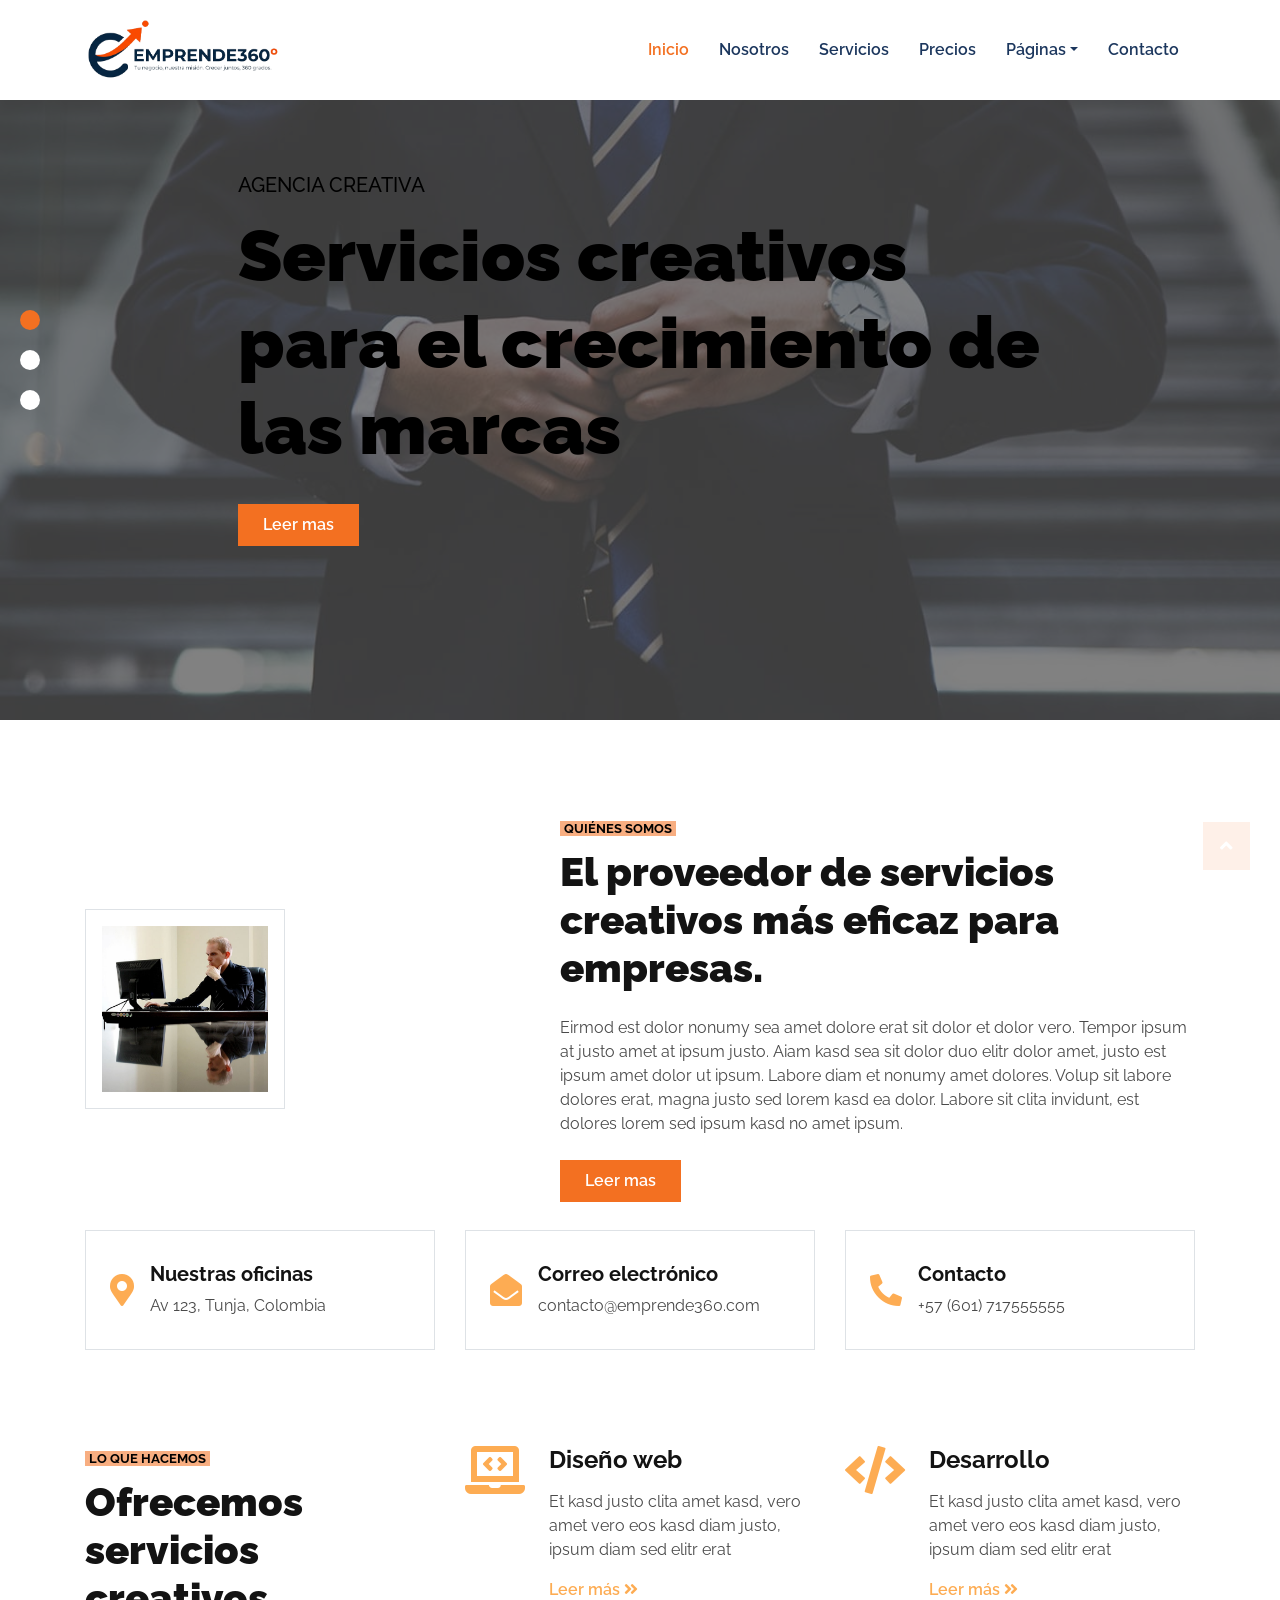
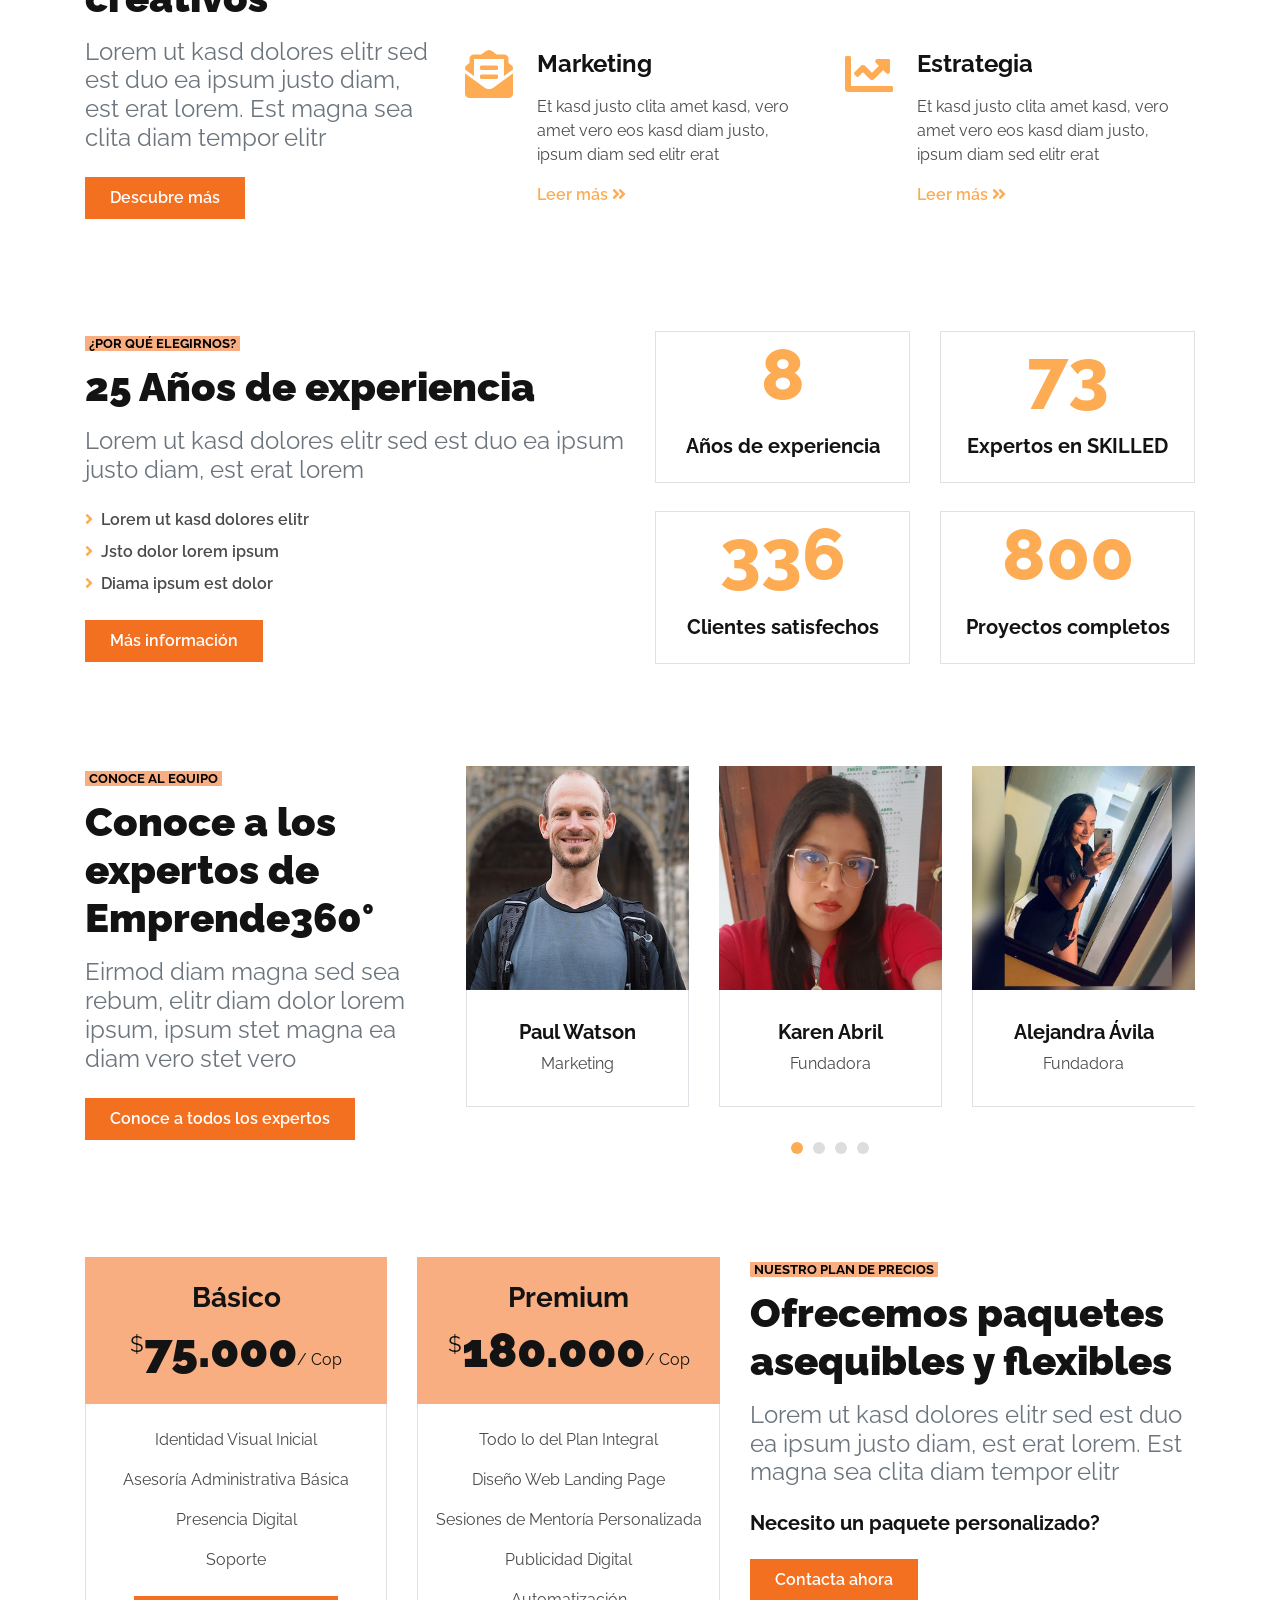
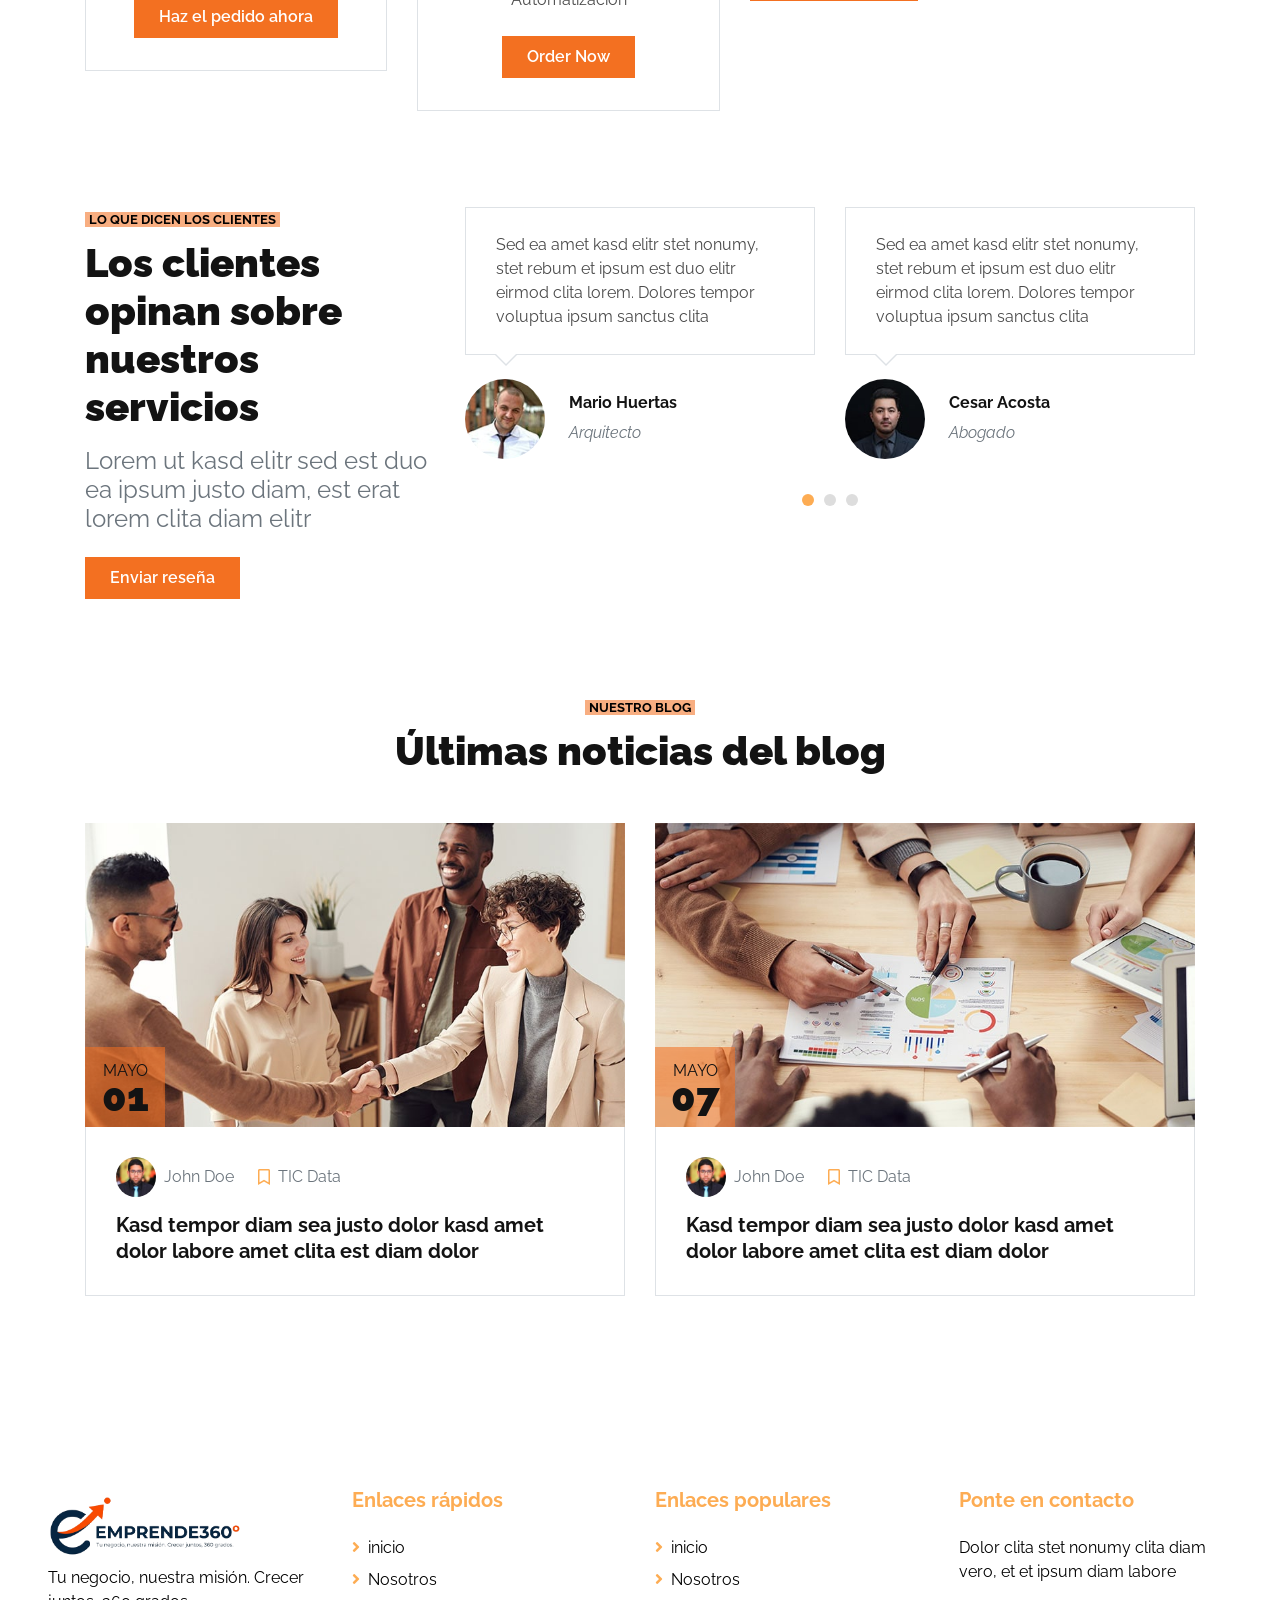
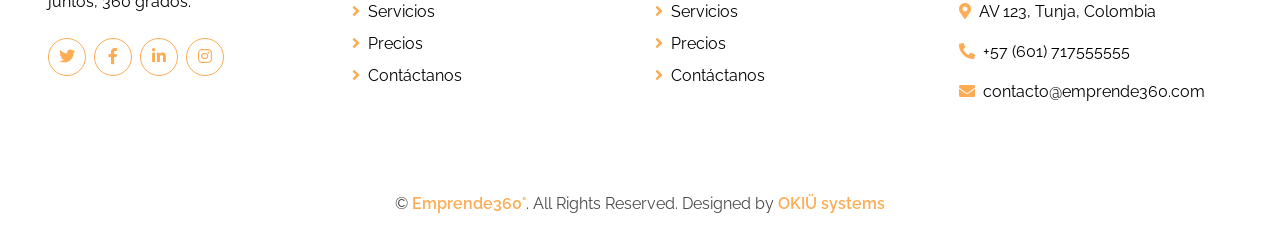
<file: index.html>
<!DOCTYPE html>
<html lang="en">

<head>
    <meta charset="utf-8">
    <title>Emprende360° - Tu negocio, nuestra misión</title>
    <link rel="icon" type="image/png" href="img/2.png">
    <meta content="width=device-width, initial-scale=1.0" name="viewport">
    <meta content="Free HTML Templates" name="keywords">
    <meta content="Free HTML Templates" name="description"

    <!-- Favicon -->
    <link href="img/favicon.ico" rel="icon">

    <!-- Google Web Fonts -->
    <link rel="preconnect" href="https://fonts.gstatic.com">
    <link href="https://fonts.googleapis.com/css2?family=Raleway:wght@400;500;600;700;800;900&display=swap" rel="stylesheet"> 

    <!-- Font Awesome -->
    <link href="https://cdnjs.cloudflare.com/ajax/libs/font-awesome/5.15.0/css/all.min.css" rel="stylesheet">

    <!-- Libraries Stylesheet -->
    <link href="lib/owlcarousel/assets/owl.carousel.min.css" rel="stylesheet">

    <!-- Customized Bootstrap Stylesheet -->
    <link href="css/style.css" rel="stylesheet">
</head>

<body>
    <!-- Navbar Start -->
    <div class="container-fluid nav-bar p-0">
        <div class="container-lg p-0">
            <nav class="navbar navbar-expand-lg bg-secondary navbar-dark">
                <a href="index.html" class="navbar-brand">
                    <img src="img/1.png" alt="">
                </a>
                <button type="button" class="navbar-toggler" data-toggle="collapse" data-target="#navbarCollapse">
                    <span class="navbar-toggler-icon"></span>
                </button>
                <div class="collapse navbar-collapse justify-content-between" id="navbarCollapse">
                    <div class="navbar-nav ml-auto py-0">
                        <a href="index.html" class="nav-item nav-link active">Inicio</a>
                        <a href="about.html" class="nav-item nav-link">Nosotros</a>
                        <a href="service.html" class="nav-item nav-link">Servicios</a>
                        <a href="pricing.html" class="nav-item nav-link">Precios</a>
                        <div class="nav-item dropdown">
                            <a href="#" class="nav-link dropdown-toggle" data-toggle="dropdown">Páginas</a>
                            <div class="dropdown-menu border-0 rounded-0 m-0">
                                <a href="blog.html" class="dropdown-item">Blog</a>
                                <a href="single.html" class="dropdown-item">Detalles del Blog</a>
                            </div>
                        </div>
                        <a href="contact.html" class="nav-item nav-link">Contacto</a>
                    </div>
                </div>
            </nav>
        </div>
    </div>
    <!-- Navbar End -->


    <!-- Carousel Start -->
    <div class="container-fluid p-0 mb-5">
        <div id="header-carousel" class="carousel slide carousel-fade" data-ride="carousel">
            <ol class="carousel-indicators">
                <li data-target="#header-carousel" data-slide-to="0" class="active"></li>
                <li data-target="#header-carousel" data-slide-to="1"></li>
                <li data-target="#header-carousel" data-slide-to="2"></li>
            </ol>
            <div class="carousel-inner">
                <div class="carousel-item active">
                    <img class="img-fluid" src="img/carousel-1.jpg" alt="Image">
                    <div class="carousel-caption d-flex align-items-center justify-content-center">
                        <div class="p-5" style="width: 100%; max-width: 900px;">
                            <h5 class="text-white text-uppercase mb-md-3">Agencia Creativa</h5>
                            <h1 class="display-3 text-white mb-md-4">Servicios creativos para el crecimiento de las marcas</h1>
                            <a href="" class="btn btn-primary py-md-2 px-md-4 font-weight-semi-bold mt-2">Leer mas</a>
                        </div>
                    </div>
                </div>
                <div class="carousel-item">
                    <img class="img-fluid" src="img/carousel-2.jpg" alt="Image">
                    <div class="carousel-caption d-flex align-items-center justify-content-center">
                        <div class="p-5" style="width: 100%; max-width: 900px;">
                            <h5 class="text-white text-uppercase mb-md-3">Agencia Creativa</h5>
                            <h1 class="display-3 text-white mb-md-4">Miembros del equipo altamente profesionales</h1>
                            <a href="" class="btn btn-primary py-md-2 px-md-4 font-weight-semi-bold mt-2">Learn More</a>
                        </div>
                    </div>
                </div>
                <div class="carousel-item">
                    <img class="img-fluid" src="img/carousel-3.jpg" alt="Image">
                    <div class="carousel-caption d-flex align-items-center justify-content-center">
                        <div class="p-5" style="width: 100%; max-width: 900px;">
                            <h5 class="text-white text-uppercase mb-md-3">Agencia Creativa</h5>
                            <h1 class="display-3 text-white mb-md-4">Clientes satisfechos y opiniones positivas</h1>
                            <a href="" class="btn btn-primary py-md-2 px-md-4 font-weight-semi-bold mt-2">Learn More</a>
                        </div>
                    </div>
                </div>
            </div>
        </div>
    </div>
    <!-- Carousel End -->


    <!-- About Start -->
    <div class="container-fluid py-5">
        <div class="container">
            <div class="row align-items-center pb-1">
                <div class="col-lg-5">
                    <img class="img-thumbnail p-3" src="img/about.jpg" alt="">
                </div>
                <div class="col-lg-7 mt-5 mt-lg-0">
                    <small class="bg-primary text-white text-uppercase font-weight-bold px-1">QUIÉNES SOMOS</small>
                    <h1 class="mt-2 mb-4">El proveedor de servicios creativos más eficaz para empresas.</h1>
                    <p class="mb-4">Eirmod est dolor nonumy sea amet dolore erat sit dolor et dolor vero. Tempor ipsum at justo amet at ipsum justo. Aiam kasd sea sit dolor duo elitr dolor amet, justo est ipsum amet dolor ut ipsum. Labore diam et nonumy amet dolores. Volup sit labore dolores erat, magna justo sed lorem kasd ea dolor. Labore sit clita invidunt, est dolores lorem sed ipsum kasd no amet ipsum.</p>
                    <a href="" class="btn btn-primary py-md-2 px-md-4 font-weight-semi-bold">Leer mas</a>
                </div>
            </div>
            <div class="row mt-4">
                <div class="col-md-4">
                    <div class="d-flex align-items-center border mb-4 mb-lg-0 p-4" style="height: 120px;">
                        <i class="fa fa-2x fa-map-marker-alt text-primary mr-3"></i>
                        <div class="d-flex flex-column">
                            <h5 class="font-weight-bold">Nuestras oficinas</h5>
                            <p class="m-0">Av 123, Tunja, Colombia</p>
                        </div>
                    </div>
                </div>
                <div class="col-md-4">
                    <div class="d-flex align-items-center border mb-4 mb-lg-0 p-4" style="height: 120px;">
                        <i class="fa fa-2x fa-envelope-open text-primary mr-3"></i>
                        <div class="d-flex flex-column">
                            <h5 class="font-weight-bold">Correo electrónico</h5>
                            <p class="m-0">contacto@emprende360.com</p>
                        </div>
                    </div>
                </div>
                <div class="col-md-4">
                    <div class="d-flex align-items-center border mb-4 mb-lg-0 p-4" style="height: 120px;">
                        <i class="fas fa-2x fa-phone-alt text-primary mr-3"></i>
                        <div class="d-flex flex-column">
                            <h5 class="font-weight-bold">Contacto</h5>
                            <p class="m-0">+57 (601) 717555555</p>
                        </div>
                    </div>
                </div>
            </div>
        </div>
    </div>
    <!-- About End -->


    <!-- Services Start -->
    <div class="container-fluid pt-5 pb-3">
        <div class="container">
            <div class="row">
                <div class="col-lg-4 mb-5">
                    <small class="bg-primary text-white text-uppercase font-weight-bold px-1">Lo que hacemos</small>
                    <h1 class="mt-2 mb-3">Ofrecemos servicios creativos</h1>
                    <h4 class="font-weight-normal text-muted mb-4">Lorem ut kasd dolores elitr sed est duo ea ipsum justo diam, est erat lorem. Est magna sea clita diam tempor elitr</h4>
                    <a href="" class="btn btn-primary py-md-2 px-md-4 font-weight-semi-bold">Descubre más</a>
                </div>
                <div class="col-lg-8">
                    <div class="row">
                        <div class="col-md-6 mb-5">
                            <div class="d-flex">
                                <i class="fa fa-3x fa-laptop-code text-primary mr-4"></i>
                                <div class="d-flex flex-column">
                                    <h4 class="font-weight-bold mb-3">Diseño web</h4>
                                    <p>Et kasd justo clita amet kasd, vero amet vero eos kasd diam justo, ipsum diam sed elitr erat</p>
                                    <a class="font-weight-semi-bold" href="">Leer más <i class="fa fa-angle-double-right"></i></a>
                                </div>
                            </div>
                        </div>
                        <div class="col-md-6 mb-5">
                            <div class="d-flex">
                                <i class="fa fa-3x fa-code text-primary mr-4"></i>
                                <div class="d-flex flex-column">
                                    <h4 class="font-weight-bold mb-3">Desarrollo</h4>
                                    <p>Et kasd justo clita amet kasd, vero amet vero eos kasd diam justo, ipsum diam sed elitr erat</p>
                                    <a class="font-weight-semi-bold" href="">Leer más <i class="fa fa-angle-double-right"></i></a>
                                </div>
                            </div>
                        </div>
                        <div class="col-md-6 mb-5">
                            <div class="d-flex">
                                <i class="fa fa-3x fa-envelope-open-text text-primary mr-4"></i>
                                <div class="d-flex flex-column">
                                    <h4 class="font-weight-bold mb-3">Marketing</h4>
                                    <p>Et kasd justo clita amet kasd, vero amet vero eos kasd diam justo, ipsum diam sed elitr erat</p>
                                    <a class="font-weight-semi-bold" href="">Leer más <i class="fa fa-angle-double-right"></i></a>
                                </div>
                            </div>
                        </div>
                        <div class="col-md-6 mb-5">
                            <div class="d-flex">
                                <i class="fa fa-3x fa-chart-line text-primary mr-4"></i>
                                <div class="d-flex flex-column">
                                    <h4 class="font-weight-bold mb-3">Estrategia</h4>
                                    <p>Et kasd justo clita amet kasd, vero amet vero eos kasd diam justo, ipsum diam sed elitr erat</p>
                                    <a class="font-weight-semi-bold" href="">Leer más <i class="fa fa-angle-double-right"></i></a>
                                </div>
                            </div>
                        </div>
                    </div>
                </div>
            </div>
        </div>
    </div>
    <!-- Services End -->


    <!-- Features Start -->
    <div class="container-fluid pt-5 pb-2">
        <div class="container">
            <div class="row">
                <div class="col-lg-6 mb-5">
                    <small class="bg-primary text-white text-uppercase font-weight-bold px-1">¿Por qué elegirnos?</small>
                    <h1 class="mt-2 mb-3">25 Años de experiencia</h1>
                    <h4 class="font-weight-normal text-muted mb-4">Lorem ut kasd dolores elitr sed est duo ea ipsum justo diam, est erat lorem</h4>
                    <div class="list-inline mb-4">
                        <p class="font-weight-semi-bold mb-2"><i class="fa fa-angle-right text-primary mr-2"></i>Lorem ut kasd dolores elitr</p>
                        <p class="font-weight-semi-bold mb-2"><i class="fa fa-angle-right text-primary mr-2"></i>Jsto dolor lorem ipsum</p>
                        <p class="font-weight-semi-bold mb-2"><i class="fa fa-angle-right text-primary mr-2"></i>Diama ipsum est dolor</p>
                    </div>
                    <a href="" class="btn btn-primary py-md-2 px-md-4 font-weight-semi-bold">Más información</a>
                </div>
                <div class="col-lg-6">
                    <div class="row">
                        <div class="col-sm-6 pb-1">
                            <div class="d-flex flex-column align-items-center border px-4 mb-4">
                                <h2 class="display-3 text-primary mb-3" data-toggle="counter-up">25</h2>
                                <h5 class="font-weight-bold mb-4">Años de experiencia</h5>
                            </div>
                        </div>
                        <div class="col-sm-6 pb-1">
                            <div class="d-flex flex-column align-items-center border px-4 mb-4">
                                <h2 class="display-3 text-primary mb-3" data-toggle="counter-up">225</h2>
                                <h5 class="font-weight-bold mb-4">Expertos en SKILLED</h5>
                            </div>
                        </div>
                        <div class="col-sm-6 pb-1">
                            <div class="d-flex flex-column align-items-center border px-4 mb-4">
                                <h2 class="display-3 text-primary mb-3" data-toggle="counter-up">1050</h2>
                                <h5 class="font-weight-bold mb-4">Clientes satisfechos</h5>
                            </div>
                        </div>
                        <div class="col-sm-6 pb-1">
                            <div class="d-flex flex-column align-items-center border px-4 mb-4">
                                <h2 class="display-3 text-primary mb-3" data-toggle="counter-up">2500</h2>
                                <h5 class="font-weight-bold mb-4">Proyectos completos</h5>
                            </div>
                        </div>
                    </div>
                </div>
            </div>
        </div>
    </div>
    <!-- Features End -->


    <!-- Team Start -->
    <div class="container-fluid pt-5">
        <div class="container">
            <div class="row">
                <div class="col-lg-4 mb-5">
                    <small class="bg-primary text-white text-uppercase font-weight-bold px-1">Conoce al equipo</small>
                    <h1 class="mt-2 mb-3">Conoce a los expertos de Emprende360°</h1>
                    <h4 class="font-weight-normal text-muted mb-4">Eirmod diam magna sed sea rebum, elitr diam dolor lorem ipsum, ipsum stet magna ea diam vero stet vero</h4>
                    <a href="" class="btn btn-primary py-md-2 px-md-4 font-weight-semi-bold">Conoce a todos los expertos</a>
                </div>
                <div class="col-lg-8 mb-5">
                    <div class="owl-carousel team-carousel">
                        <div class="team-item">
                            <div class="position-relative">
                                <img class="img-fluid w-100" src="img/team-1.jpg" alt="">
                                <div class="team-overlay position-absolute d-flex align-items-center justify-content-center m-3">
                                    <div class="d-flex align-items-center justify-content-start">
                                        <a class="btn btn-outline-secondary rounded-circle text-center mr-2 px-0" style="width: 38px; height: 38px;" href="#"><i class="fab fa-twitter"></i></a>
                                        <a class="btn btn-outline-secondary rounded-circle text-center mr-2 px-0" style="width: 38px; height: 38px;" href="#"><i class="fab fa-facebook-f"></i></a>
                                        <a class="btn btn-outline-secondary rounded-circle text-center px-0" style="width: 38px; height: 38px;" href="#"><i class="fab fa-linkedin-in"></i></a>
                                    </div>
                                </div>
                            </div>
                            <div class="border border-top-0 text-center" style="padding: 30px;">
                                <h5 class="font-weight-bold">Karen Abril</h5>
                                <span>Fundadora</span>
                            </div>
                        </div>
                        <div class="team-item">
                            <div class="position-relative">
                                <img class="img-fluid w-100" src="img/team-2.jpg" alt="">
                                <div class="team-overlay position-absolute d-flex align-items-center justify-content-center m-3">
                                    <div class="d-flex align-items-center justify-content-start">
                                        <a class="btn btn-outline-secondary rounded-circle text-center mr-2 px-0" style="width: 38px; height: 38px;" href="#"><i class="fab fa-twitter"></i></a>
                                        <a class="btn btn-outline-secondary rounded-circle text-center mr-2 px-0" style="width: 38px; height: 38px;" href="#"><i class="fab fa-facebook-f"></i></a>
                                        <a class="btn btn-outline-secondary rounded-circle text-center px-0" style="width: 38px; height: 38px;" href="#"><i class="fab fa-linkedin-in"></i></a>
                                    </div>
                                </div>
                            </div>
                            <div class="border border-top-0 text-center" style="padding: 30px;">
                                <h5 class="font-weight-bold">Alejandra Ávila</h5>
                                <span>Fundadora</span>
                            </div>
                        </div>
                        <div class="team-item">
                            <div class="position-relative">
                                <img class="img-fluid w-100" src="img/team-3.jpg" alt="">
                                <div class="team-overlay position-absolute d-flex align-items-center justify-content-center m-3">
                                    <div class="d-flex align-items-center justify-content-start">
                                        <a class="btn btn-outline-secondary rounded-circle text-center mr-2 px-0" style="width: 38px; height: 38px;" href="#"><i class="fab fa-twitter"></i></a>
                                        <a class="btn btn-outline-secondary rounded-circle text-center mr-2 px-0" style="width: 38px; height: 38px;" href="#"><i class="fab fa-facebook-f"></i></a>
                                        <a class="btn btn-outline-secondary rounded-circle text-center px-0" style="width: 38px; height: 38px;" href="#"><i class="fab fa-linkedin-in"></i></a>
                                    </div>
                                </div>
                            </div>
                            <div class="border border-top-0 text-center" style="padding: 30px;">
                                <h5 class="font-weight-bold">Felipe Sánchez </h5>
                                <span>Fundador</span>
                            </div>
                        </div>
                        <div class="team-item">
                            <div class="position-relative">
                                <img class="img-fluid w-100" src="img/team-4.jpg" alt="">
                                <div class="team-overlay position-absolute d-flex align-items-center justify-content-center m-3">
                                    <div class="d-flex align-items-center justify-content-start">
                                        <a class="btn btn-outline-secondary rounded-circle text-center mr-2 px-0" style="width: 38px; height: 38px;" href="#"><i class="fab fa-twitter"></i></a>
                                        <a class="btn btn-outline-secondary rounded-circle text-center mr-2 px-0" style="width: 38px; height: 38px;" href="#"><i class="fab fa-facebook-f"></i></a>
                                        <a class="btn btn-outline-secondary rounded-circle text-center px-0" style="width: 38px; height: 38px;" href="#"><i class="fab fa-linkedin-in"></i></a>
                                    </div>
                                </div>
                            </div>
                           <div class="border border-top-0 text-center" style="padding: 30px;">
                                <h5 class="font-weight-bold">Paul Watson</h5>
                                <span>Marketing</span>
                            </div>
                        </div>
                    </div>
                </div>
            </div>
        </div>
    </div>
    <!-- Team End -->


    <!-- Pricing Plan Start -->
    <div class="container-fluid pt-5">
        <div class="container">
            <div class="row">
                <div class="col-lg-7">
                    <div class="row">
                        <div class="col-md-6 mb-5">
                            <div class="d-flex flex-column align-items-center justify-content-center bg-primary p-4">
                                <h3>Básico</h3>
                                <h1 class="display-4 mb-0">
                                    <small class="align-top"
                                        style="font-size: 22px; line-height: 45px;">$</small>75.000<small
                                        class="align-bottom" style="font-size: 16px; line-height: 40px;">/
                                        Cop</small>
                                </h1>
                            </div>
                            <div class="border border-top-0 d-flex flex-column align-items-center py-4">
                                <p>Identidad Visual Inicial</p>
                                <p>Asesoría Administrativa Básica</p>
                                <p>Presencia Digital</p>
                                <p>Soporte</p>
                                <a href="" class="btn btn-primary py-md-2 px-md-4 font-weight-semi-bold my-2">Haz el pedido ahora</a>
                            </div>
                        </div>
                        <div class="col-md-6 mb-5">
                            <div class="d-flex flex-column align-items-center justify-content-center bg-primary p-4">
                                <h3>Premium</h3>
                                <h1 class="display-4 mb-0">
                                    <small class="align-top"
                                        style="font-size: 22px; line-height: 45px;">$</small>180.000<small
                                        class="align-bottom" style="font-size: 16px; line-height: 40px;">/
                                        Cop</small>
                                </h1>
                            </div>
                            <div class="border border-top-0 d-flex flex-column align-items-center py-4">
                                <p>Todo lo del Plan Integral</p>
                                <p>Diseño Web Landing Page</p>
                                <p>Sesiones de Mentoría Personalizada</p>
                                <p>Publicidad Digital</p>
                                <p>Automatización</p>
                                <a href="" class="btn btn-primary py-md-2 px-md-4 font-weight-semi-bold my-2">Order Now</a>
                            </div>
                        </div>
                    </div>
                </div>
                <div class="col-lg-5 mb-5">
                    <small class="d-inline bg-primary text-white text-uppercase font-weight-bold px-1">Nuestro plan de precios</small>
                    <h1 class="mt-2 mb-3">Ofrecemos paquetes asequibles y flexibles</h1>
                    <h4 class="font-weight-normal text-muted mb-4">Lorem ut kasd dolores elitr sed est duo ea ipsum justo diam, est erat lorem. Est magna sea clita diam tempor elitr</h4>
                    <h5 class="font-weight-bold mb-4">Necesito un paquete personalizado?</h5>
                    <a href="" class="btn btn-primary py-md-2 px-md-4 font-weight-semi-bold">Contacta ahora</a>
                </div>
            </div>
        </div>
    </div>
    <!-- Pricing Plan End -->


    <!-- Testimonial Start -->
    <div class="container-fluid pt-5">
        <div class="container">
            <div class="row">
                <div class="col-lg-4 mb-5">
                    <small class="bg-primary text-white text-uppercase font-weight-bold px-1">Lo que dicen los clientes</small>
                    <h1 class="mt-2 mb-3">Los clientes opinan sobre nuestros servicios</h1>
                    <h4 class="font-weight-normal text-muted mb-4">Lorem ut kasd elitr sed est duo ea ipsum justo diam, est erat lorem clita diam elitr</h4>
                    <a href="" class="btn btn-primary py-md-2 px-md-4 font-weight-semi-bold">Enviar reseña</a>
                </div>
                <div class="col-lg-8 mb-5">
                    <div class="owl-carousel testimonial-carousel">
                        <div class="testimonial-item">
                            <div class="testimonial-text position-relative border mb-4" style="padding: 25px 30px;">
                                Sed ea amet kasd elitr stet nonumy, stet rebum et ipsum est duo elitr eirmod clita lorem. Dolores tempor voluptua ipsum sanctus clita
                            </div>
                            <div class="d-flex align-items-center">
                                <img class="img-fluid rounded-circle" src="img/testimonial-1.jpg" style="width: 80px; height: 80px;" alt="Image">
                                <div class="pl-4">
                                    <h6 class="font-weight-bold">Mario Huertas</h6>
                                    <i class="text-muted">Arquitecto</i>
                                </div>
                            </div>
                        </div>
                        <div class="testimonial-item">
                            <div class="testimonial-text position-relative border mb-4" style="padding: 25px 30px;">
                                Sed ea amet kasd elitr stet nonumy, stet rebum et ipsum est duo elitr eirmod clita lorem. Dolores tempor voluptua ipsum sanctus clita
                            </div>
                            <div class="d-flex align-items-center">
                                <img class="img-fluid rounded-circle" src="img/testimonial-2.jpg" style="width: 80px; height: 80px;" alt="Image">
                                <div class="pl-4">
                                    <h6 class="font-weight-bold">Cesar Acosta</h6>
                                    <i class="text-muted">Abogado</i>
                                </div>
                            </div>
                        </div>
                        <div class="testimonial-item">
                            <div class="testimonial-text position-relative border mb-4" style="padding: 25px 30px;">
                                Sed ea amet kasd elitr stet nonumy, stet rebum et ipsum est duo elitr eirmod clita lorem. Dolores tempor voluptua ipsum sanctus clita
                            </div>
                            <div class="d-flex align-items-center">
                                <img class="img-fluid rounded-circle" src="img/testimonial-3.jpg" style="width: 80px; height: 80px;" alt="Image">
                                <div class="pl-4">
                                    <h6 class="font-weight-bold">Carlos Cano</h6>
                                    <i class="text-muted">Ingeniero civil</i>
                                </div>
                            </div>
                        </div>
                        <div class="testimonial-item">
                            <div class="testimonial-text position-relative border mb-4" style="padding: 25px 30px;">
                                Sed ea amet kasd elitr stet nonumy, stet rebum et ipsum est duo elitr eirmod clita lorem. Dolores tempor voluptua ipsum sanctus clita
                            </div>
                            <div class="d-flex align-items-center">
                                <img class="img-fluid rounded-circle" src="img/testimonial-4.jpg" style="width: 80px; height: 80px;" alt="Image">
                                <div class="pl-4">
                                    <h6 class="font-weight-bold">Eva Espitia</h6>
                                    <i class="text-muted">Medico</i>
                                </div>
                            </div>
                        </div>
                        <div class="testimonial-item">
                            <div class="testimonial-text position-relative border mb-4" style="padding: 25px 30px;">
                                Sed ea amet kasd elitr stet nonumy, stet rebum et ipsum est duo elitr eirmod clita lorem. Dolores tempor voluptua ipsum sanctus clita
                            </div>
                            <div class="d-flex align-items-center">
                                <img class="img-fluid rounded-circle" src="img/testimonial-5.jpg" style="width: 80px; height: 80px;" alt="Image">
                                <div class="pl-4">
                                    <h6 class="font-weight-bold">Pablo Muñoz</h6>
                                    <i class="text-muted">Minas</i>
                                </div>
                            </div>
                        </div>
                    </div>
                </div>
            </div>
        </div>
    </div>
    <!-- Testimonial End -->


    <!-- Blog Start -->
    <div class="container-fluid pt-5">
        <div class="container">
            <div class="text-center">
                <small class="bg-primary text-white text-uppercase font-weight-bold text-center px-1">Nuestro blog</small>
                <h1 class="mt-2 mb-5">Últimas noticias del blog</h1>
            </div>
            <div class="row">
                <div class="col-md-6 mb-5">
                    <div class="position-relative">
                        <img class="img-fluid w-100" src="img/blog-1.jpg" alt="">
                        <div class="position-absolute bg-primary d-flex flex-column align-items-center justify-content-center"
                            style="width: 80px; height: 80px; bottom: 0; left: 0;">
                            <h6 class="text-uppercase mt-2 mb-n2">Mayo</h6>
                            <h1 class="m-0">01</h1>
                        </div>
                    </div>
                    <div class="border border-top-0" style="padding: 30px;">
                        <div class="d-flex mb-3">
                            <div class="d-flex align-items-center">
                                <img class="rounded-circle" style="width: 40px; height: 40px;" src="img/user.jpg" alt="">
                                <a class="text-muted ml-2" href="">John Doe</a>
                            </div>
                            <div class="d-flex align-items-center ml-4">
                                <i class="far fa-bookmark text-primary"></i>
                                <a class="text-muted ml-2" href="">TIC Data</a>
                            </div>
                        </div>
                        <a class="h5 font-weight-bold" href="">Kasd tempor diam sea justo dolor kasd amet dolor labore amet clita est diam dolor</a>
                    </div>
                </div>
                <div class="col-md-6 mb-5">
                    <div class="position-relative">
                        <img class="img-fluid w-100" src="img/blog-2.jpg" alt="">
                        <div class="position-absolute bg-primary d-flex flex-column align-items-center justify-content-center"
                            style="width: 80px; height: 80px; bottom: 0; left: 0;">
                            <h6 class="text-uppercase mt-2 mb-n2">Mayo</h6>
                            <h1 class="m-0">07</h1>
                        </div>
                    </div>
                    <div class="border border-top-0" style="padding: 30px;">
                        <div class="d-flex mb-3">
                            <div class="d-flex align-items-center">
                                <img class="rounded-circle" style="width: 40px; height: 40px;" src="img/user.jpg" alt="">
                                <a class="text-muted ml-2" href="">John Doe</a>
                            </div>
                            <div class="d-flex align-items-center ml-4">
                                <i class="far fa-bookmark text-primary"></i>
                                <a class="text-muted ml-2" href="">TIC Data</a>
                            </div>
                        </div>
                        <a class="h5 font-weight-bold" href="">Kasd tempor diam sea justo dolor kasd amet dolor labore amet clita est diam dolor</a>
                    </div>
                </div>
            </div>
        </div>
    </div>
    <!-- Blog End -->


    <!-- Footer Start -->
    <div class="container-fluid bg-secondary text-white mt-5 pt-5 px-sm-3 px-md-5">
        <div class="row pt-5">
            <div class="col-lg-3 col-md-6 mb-5">
                <a href="index.html" class="navbar-brand">
                    <img src="img/1.png" alt="">
                </a>
                <p>Tu negocio, nuestra misión. Crecer juntos, 360 grados.</p>
                <div class="d-flex justify-content-start mt-4">
                    <a class="btn btn-outline-primary rounded-circle text-center mr-2 px-0" style="width: 38px; height: 38px;" href="#"><i class="fab fa-twitter"></i></a>
                    <a class="btn btn-outline-primary rounded-circle text-center mr-2 px-0" style="width: 38px; height: 38px;" href="#"><i class="fab fa-facebook-f"></i></a>
                    <a class="btn btn-outline-primary rounded-circle text-center mr-2 px-0" style="width: 38px; height: 38px;" href="#"><i class="fab fa-linkedin-in"></i></a>
                    <a class="btn btn-outline-primary rounded-circle text-center mr-2 px-0" style="width: 38px; height: 38px;" href="#"><i class="fab fa-instagram"></i></a>
                </div>
            </div>
            <div class="col-lg-3 col-md-6 mb-5">
                <h5 class="font-weight-bold text-primary mb-4">Enlaces rápidos</h5>
                <div class="d-flex flex-column justify-content-start">
                    <a class="text-white mb-2" href="#"><i class="fa fa-angle-right text-primary mr-2"></i>inicio</a>
                    <a class="text-white mb-2" href="#"><i class="fa fa-angle-right text-primary mr-2"></i>Nosotros</a>
                    <a class="text-white mb-2" href="#"><i class="fa fa-angle-right text-primary mr-2"></i>Servicios</a>
                    <a class="text-white mb-2" href="#"><i class="fa fa-angle-right text-primary mr-2"></i>Precios</a>
                    <a class="text-white" href="#"><i class="fa fa-angle-right text-primary mr-2"></i>Contáctanos</a>
                </div>
            </div>
            <div class="col-lg-3 col-md-6 mb-5">
                <h5 class="font-weight-bold text-primary mb-4">Enlaces populares</h5>
                <div class="d-flex flex-column justify-content-start">
                    <a class="text-white mb-2" href="#"><i class="fa fa-angle-right text-primary mr-2"></i>inicio</a>
                    <a class="text-white mb-2" href="#"><i class="fa fa-angle-right text-primary mr-2"></i>Nosotros</a>
                    <a class="text-white mb-2" href="#"><i class="fa fa-angle-right text-primary mr-2"></i>Servicios</a>
                    <a class="text-white mb-2" href="#"><i class="fa fa-angle-right text-primary mr-2"></i>Precios</a>
                    <a class="text-white" href="#"><i class="fa fa-angle-right text-primary mr-2"></i>Contáctanos</a>
                </div>
            </div>
            <div class="col-lg-3 col-md-6 mb-5">
                <h5 class="font-weight-bold text-primary mb-4">Ponte en contacto</h5>
                <p>Dolor clita stet nonumy clita diam vero, et et ipsum diam labore</p>
                <p><i class="fa fa-map-marker-alt text-primary mr-2"></i>AV 123, Tunja, Colombia</p>
                <p><i class="fa fa-phone-alt text-primary mr-2"></i>+57 (601) 717555555</p>
                <p><i class="fa fa-envelope text-primary mr-2"></i>contacto@emprende360.com</p>
            </div>
        </div>
    </div>
    <div class="container-fluid py-4 px-sm-3 px-md-5">
        <p class="m-0 text-center">
            &copy; <a class="font-weight-semi-bold" href="#">Emprende360°</a>. All Rights Reserved. Designed by
            <a class="font-weight-semi-bold" href="https://okiuofficial.wordpress.com/">OKIÜ systems</a>
        </p>
    </div>
    <!-- Footer End -->


    <!-- Back to Top -->
    <a href="#" class="btn btn-lg btn-primary back-to-top"><i class="fa fa-angle-up"></i></a>


    <!-- JavaScript Libraries -->
    <script src="https://code.jquery.com/jquery-3.4.1.min.js"></script>
    <script src="https://stackpath.bootstrapcdn.com/bootstrap/4.4.1/js/bootstrap.bundle.min.js"></script>
    <script src="lib/easing/easing.min.js"></script>
    <script src="lib/waypoints/waypoints.min.js"></script>
    <script src="lib/counterup/counterup.min.js"></script>
    <script src="lib/owlcarousel/owl.carousel.min.js"></script>

    <!-- Contact Javascript File -->
    <script src="mail/jqBootstrapValidation.min.js"></script>
    <script src="mail/contact.js"></script>

    <!-- Template Javascript -->
    <script src="js/main.js"></script>
</body>

</html>
</file>
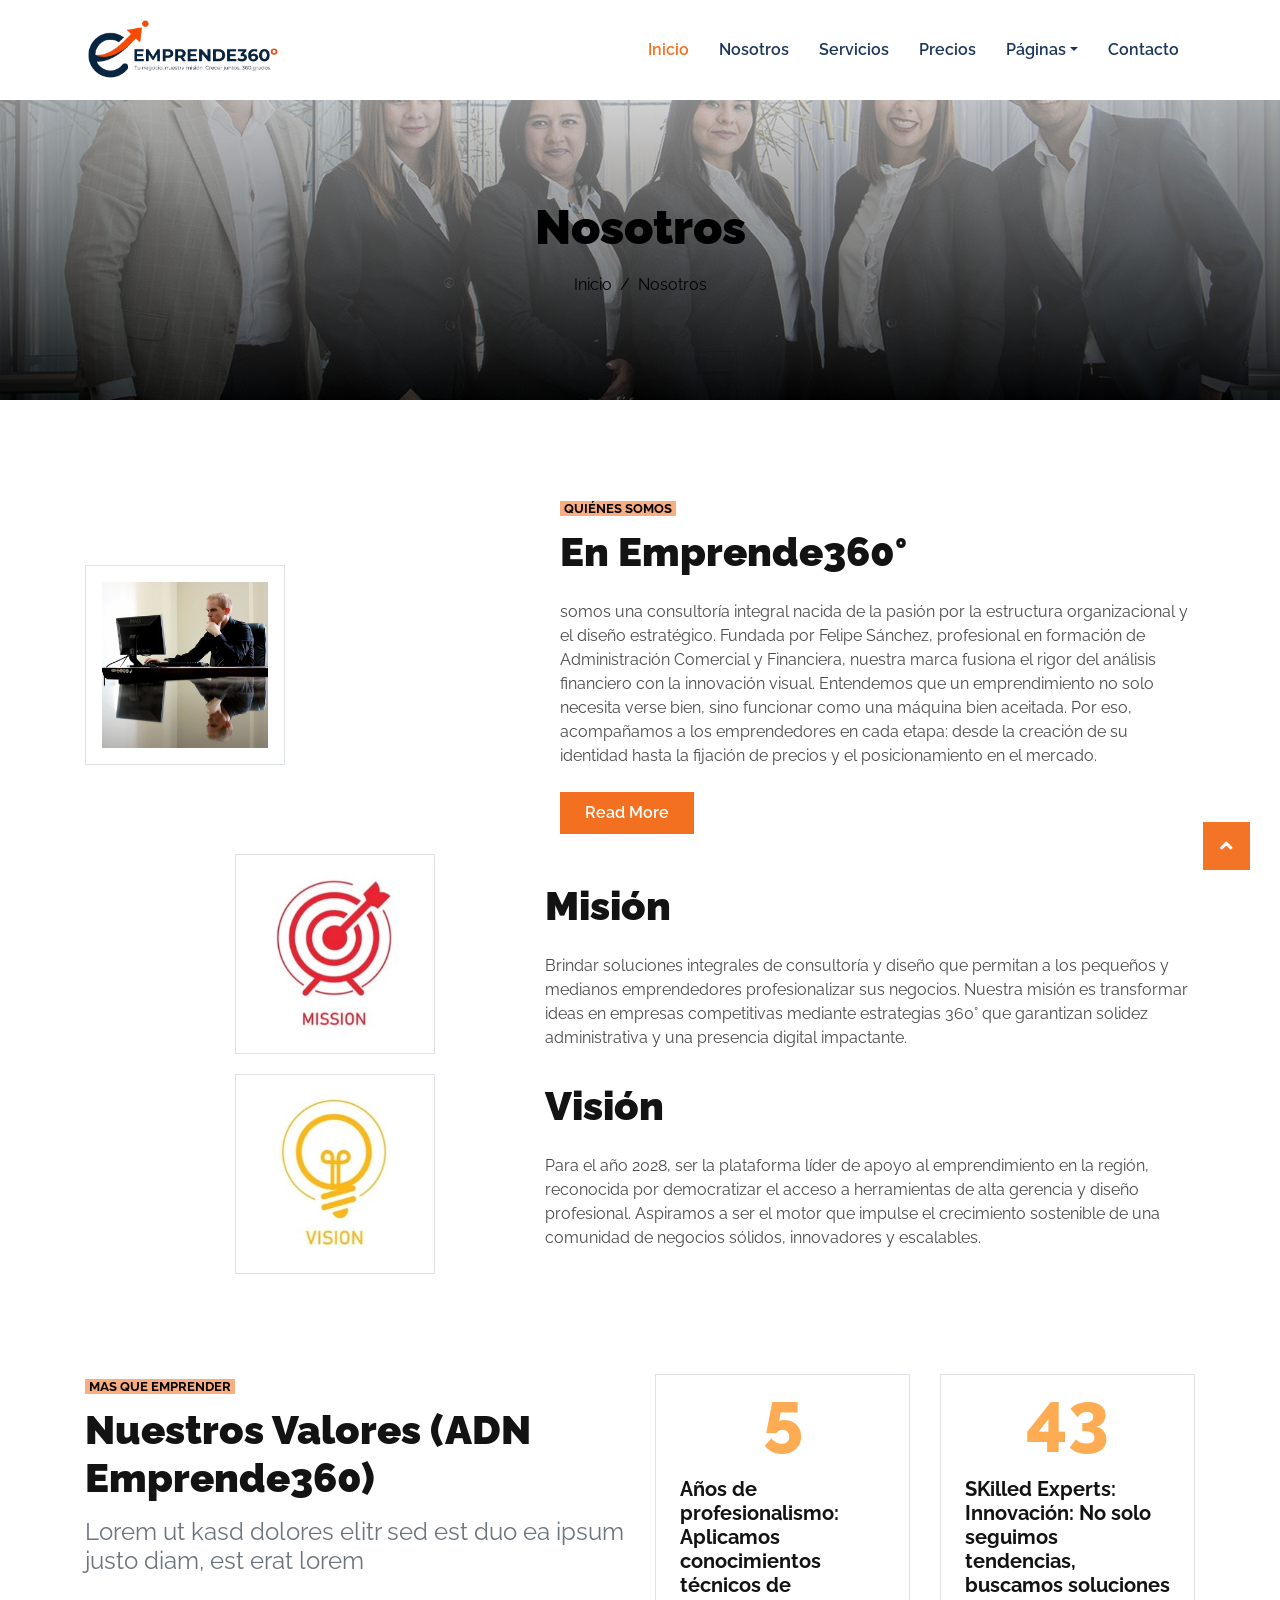
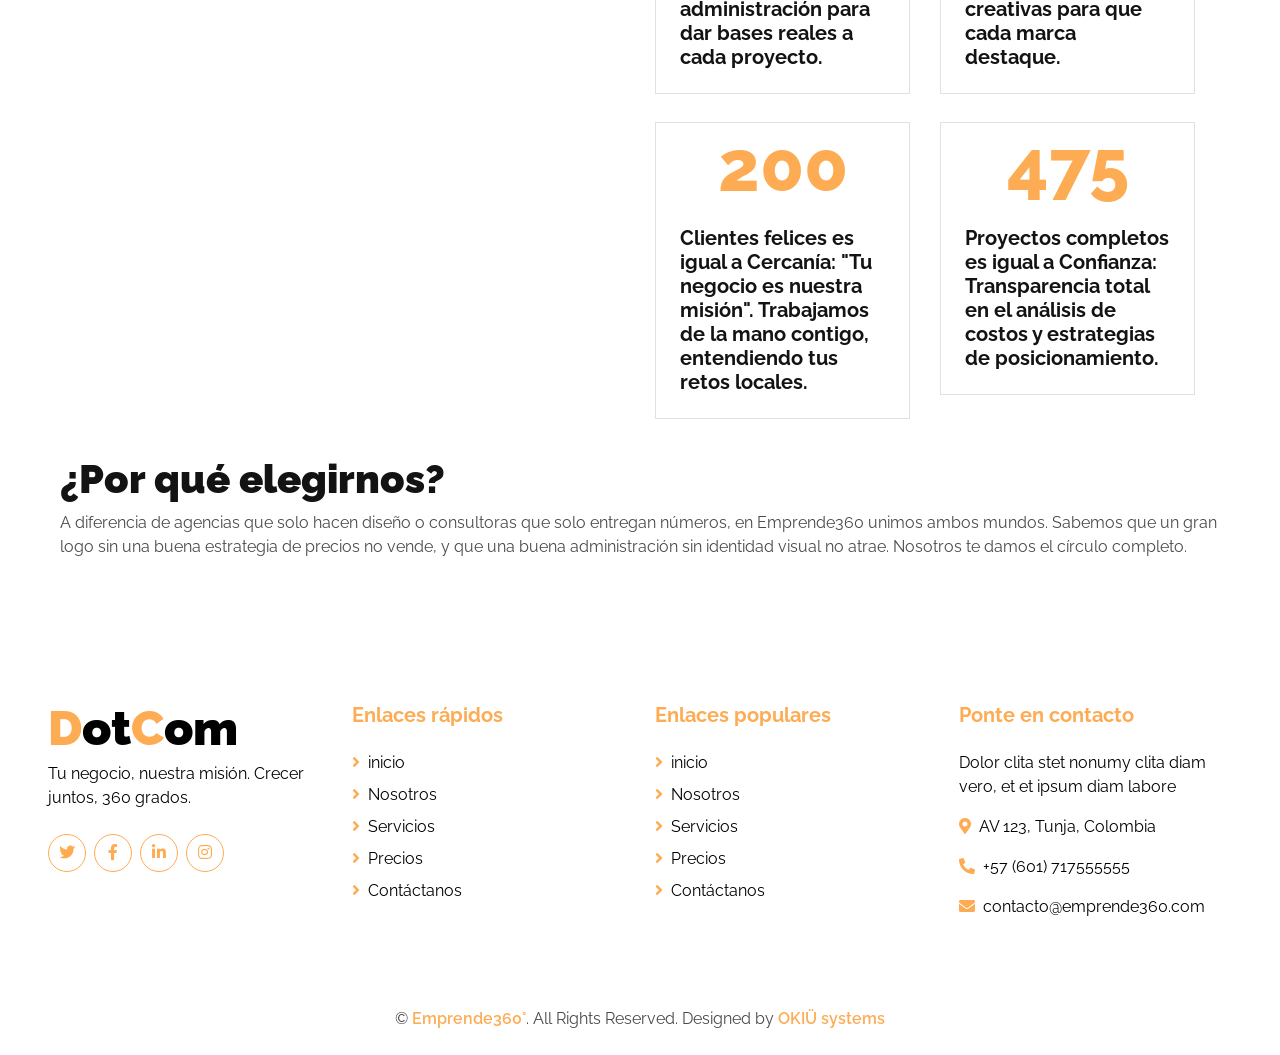
<file: about.html>
<!DOCTYPE html>
<html lang="en">

<head>
    <meta charset="utf-8">
    <title>Emprende360° - Tu negocio, nuestra misión</title>
    <link rel="icon" type="image/png" href="img/2.png">
    <meta content="width=device-width, initial-scale=1.0" name="viewport">
    <meta content="Free HTML Templates" name="keywords">
    <meta content="Free HTML Templates" name="description">

    <!-- Favicon -->
    <link href="img/favicon.ico" rel="icon">

    <!-- Google Web Fonts -->
    <link rel="preconnect" href="https://fonts.gstatic.com">
    <link href="https://fonts.googleapis.com/css2?family=Raleway:wght@400;500;600;700;800;900&display=swap" rel="stylesheet"> 

    <!-- Font Awesome -->
    <link href="https://cdnjs.cloudflare.com/ajax/libs/font-awesome/5.15.0/css/all.min.css" rel="stylesheet">

    <!-- Libraries Stylesheet -->
    <link href="lib/owlcarousel/assets/owl.carousel.min.css" rel="stylesheet">

    <!-- Customized Bootstrap Stylesheet -->
    <link href="css/style.css" rel="stylesheet">
</head>

<body>
    <!-- Navbar Start -->
    <div class="container-fluid nav-bar p-0">
        <div class="container-lg p-0">
            <nav class="navbar navbar-expand-lg bg-secondary navbar-dark">
                <a href="index.html" class="navbar-brand">
                    <img src="img/1.png" alt="">
                </a>
                <button type="button" class="navbar-toggler" data-toggle="collapse" data-target="#navbarCollapse">
                    <span class="navbar-toggler-icon"></span>
                </button>
                <div class="collapse navbar-collapse justify-content-between" id="navbarCollapse">
                    <div class="navbar-nav ml-auto py-0">
                        <a href="index.html" class="nav-item nav-link active">Inicio</a>
                        <a href="about.html" class="nav-item nav-link">Nosotros</a>
                        <a href="service.html" class="nav-item nav-link">Servicios</a>
                        <a href="pricing.html" class="nav-item nav-link">Precios</a>
                        <div class="nav-item dropdown">
                            <a href="#" class="nav-link dropdown-toggle" data-toggle="dropdown">Páginas</a>
                            <div class="dropdown-menu border-0 rounded-0 m-0">
                                <a href="blog.html" class="dropdown-item">Blog</a>
                                <a href="single.html" class="dropdown-item">Detalles del Blog</a>
                            </div>
                        </div>
                        <a href="contact.html" class="nav-item nav-link">Contacto</a>
                    </div>
                </div>
            </nav>
        </div>
    </div>
    <!-- Navbar End -->


    <!-- Page Header Start -->
    <div class="container-fluid page-header d-flex flex-column align-items-center justify-content-center pt-0 pt-lg-5 mb-5">
        <h1 class="display-4 text-white mb-3 mt-0 mt-lg-5">Nosotros</h1>
        <div class="d-inline-flex text-white">
            <p class="m-0"><a class="text-white" href="">Inicio</a></p>
            <p class="m-0 px-2">/</p>
            <p class="m-0">Nosotros</p>
        </div>
    </div>
    <!-- Page Header Start -->


    <!-- About Start -->
    <div class="container-fluid py-5">
        <div class="container">
            <div class="row align-items-center pb-1">
                <div class="col-lg-5">
                    <img class="img-thumbnail p-3" src="img/about.jpg" alt="">
                </div>
                <div class="col-lg-7 mt-5 mt-lg-0">
                    <small class="bg-primary text-white text-uppercase font-weight-bold px-1">Quiénes somos</small>
                    <h1 class="mt-2 mb-4">En Emprende360°</h1>
                    <p class="mb-4">somos una consultoría integral nacida de la pasión por la estructura organizacional y el diseño estratégico. Fundada por Felipe Sánchez, profesional en formación de Administración Comercial y Financiera, nuestra marca fusiona el rigor del análisis financiero con la innovación visual. Entendemos que un emprendimiento no solo necesita verse bien, sino funcionar como una máquina bien aceitada. Por eso, acompañamos a los emprendedores en cada etapa: desde la creación de su identidad hasta la fijación de precios y el posicionamiento en el mercado.</p>
                    <a href="" class="btn btn-primary py-md-2 px-md-4 font-weight-semi-bold">Read More</a>
                </div>
                <div class="col-lg-5">
                    <img class="img-thumbnail p-3" src="img/mision.jpg" alt="" style="padding: 0 0 0 0px; margin: 0 0 0 150px;">
                </div>

                <div class="col-lg-7 mt-5 mt-lg-0" style="padding: 40px 0 0 0;">
                    <h1 class="mt-2 mb-4">Misión</h1>
                    <p class="mb-4">Brindar soluciones integrales de consultoría y diseño que permitan a los pequeños y medianos emprendedores profesionalizar sus negocios. Nuestra misión es transformar ideas en empresas competitivas mediante estrategias 360° que garantizan solidez administrativa y una presencia digital impactante.</p>
                </div>
                <div class="col-lg-5">
                    <img class="img-thumbnail p-3" src="img/vision.jpg" alt="" style="padding: 0 0 0 0px; margin: 0 0 0 150px;">
                </div>

                <div class="col-lg-7 mt-5 mt-lg-0" style="padding: 0px 0 0 0;">
                    <h1 class="mt-2 mb-4">Visión</h1>
                    <p class="mb-4">Para el año 2028, ser la plataforma líder de apoyo al emprendimiento en la región, reconocida por democratizar el acceso a herramientas de alta gerencia y diseño profesional. Aspiramos a ser el motor que impulse el crecimiento sostenible de una comunidad de negocios sólidos, innovadores y escalables.</p>
                </div>
            </div>
                <!-- <div class="row mt-4">
                    <div class="col-md-4">
                        <div class="d-flex align-items-center border mb-4 mb-lg-0 p-4" style="height: 120px;">
                            <i class="fa fa-2x fa-map-marker-alt text-primary mr-3"></i>
                            <div class="d-flex flex-column">
                                <h5 class="font-weight-bold">Our Office</h5>
                                <p class="m-0">123 Street, New York, USA</p>
                            </div>
                        </div>
                    </div>
                    <div class="col-md-4">
                        <div class="d-flex align-items-center border mb-4 mb-lg-0 p-4" style="height: 120px;">
                            <i class="fa fa-2x fa-envelope-open text-primary mr-3"></i>
                            <div class="d-flex flex-column">
                                <h5 class="font-weight-bold">Email Us</h5>
                                <p class="m-0">info@example.com</p>
                            </div>
                        </div>
                    </div>
                    <div class="col-md-4">
                        <div class="d-flex align-items-center border mb-4 mb-lg-0 p-4" style="height: 120px;">
                            <i class="fas fa-2x fa-phone-alt text-primary mr-3"></i>
                            <div class="d-flex flex-column">
                                <h5 class="font-weight-bold">Call Us</h5>
                                <p class="m-0">+012 345 6789</p>
                            </div>
                        </div>
                    </div>
                </div> -->
        </div>
    </div>
    <!-- About End -->


    <!-- Features Start -->
    <div class="container-fluid pt-5 pb-2">
        <div class="container">
            <div class="row">
                <div class="col-lg-6 mb-5">
                    <small class="bg-primary text-white text-uppercase font-weight-bold px-1">Mas que emprender</small>
                    <h1 class="mt-2 mb-3">Nuestros Valores (ADN Emprende360)</h1>
                    <h4 class="font-weight-normal text-muted mb-4">Lorem ut kasd dolores elitr sed est duo ea ipsum justo diam, est erat lorem</h4>
                    <!-- <div class="list-inline mb-4">
                        <p class="font-weight-semi-bold mb-2"><i class="fa fa-angle-right text-primary mr-2"></i>Lorem ut kasd dolores elitr</p>
                        <p class="font-weight-semi-bold mb-2"><i class="fa fa-angle-right text-primary mr-2"></i>Jsto dolor lorem ipsum</p>
                        <p class="font-weight-semi-bold mb-2"><i class="fa fa-angle-right text-primary mr-2"></i>Diama ipsum est dolor</p>
                    </div> -->
                    <!-- <a href="" class="btn btn-primary py-md-2 px-md-4 font-weight-semi-bold">Learn More</a> -->
                </div>
                <div class="col-lg-6">
                    <div class="row">
                        <div class="col-sm-6 pb-1">
                            <div class="d-flex flex-column align-items-center border px-4 mb-4">
                                <h2 class="display-3 text-primary mb-3" data-toggle="counter-up">25</h2>
                                <h5 class="font-weight-bold mb-4">Años de profesionalismo: Aplicamos conocimientos técnicos de administración para dar bases reales a cada proyecto.</h5>
                            </div>
                        </div>
                        <div class="col-sm-6 pb-1">
                            <div class="d-flex flex-column align-items-center border px-4 mb-4">
                                <h2 class="display-3 text-primary mb-3" data-toggle="counter-up">225</h2>
                                <h5 class="font-weight-bold mb-4">SKilled Experts: Innovación: No solo seguimos tendencias, buscamos soluciones creativas para que cada marca destaque.</h5>
                            </div>
                        </div>
                        <div class="col-sm-6 pb-1">
                            <div class="d-flex flex-column align-items-center border px-4 mb-4">
                                <h2 class="display-3 text-primary mb-3" data-toggle="counter-up">1050</h2>
                                <h5 class="font-weight-bold mb-4">Clientes felices es igual a Cercanía: "Tu negocio es nuestra misión". Trabajamos de la mano contigo, entendiendo tus retos locales.</h5>
                            </div>
                        </div>
                        <div class="col-sm-6 pb-1">
                            <div class="d-flex flex-column align-items-center border px-4 mb-4">
                                <h2 class="display-3 text-primary mb-3" data-toggle="counter-up">2500</h2>
                                <h5 class="font-weight-bold mb-4">Proyectos completos es igual a Confianza: Transparencia total en el análisis de costos y estrategias de posicionamiento.</h5>
                            </div>
                        </div>
                    </div>
                </div>
            </div>
        </div>
    </div>
	<!-- Features End -->
	

	<!-- Team Start -->
    <!-- <div class="container-fluid pt-5">
        <div class="container">
            <div class="row">
                <div class="col-lg-4 mb-5">
                    <small class="bg-primary text-white text-uppercase font-weight-bold px-1">Meet The Team</small>
                    <h1 class="mt-2 mb-3">Meet Experts of Behind Work</h1>
                    <h4 class="font-weight-normal text-muted mb-4">Eirmod diam magna sed sea rebum, elitr diam dolor lorem ipsum, ipsum stet magna ea diam vero stet vero</h4>
                    <a href="" class="btn btn-primary py-md-2 px-md-4 font-weight-semi-bold">Meet All Experts</a>
                </div>
                <div class="col-lg-8 mb-5">
                    <div class="owl-carousel team-carousel">
                        <div class="team-item">
                            <div class="position-relative">
                                <img class="img-fluid w-100" src="img/team-1.jpg" alt="">
                                <div class="team-overlay position-absolute d-flex align-items-center justify-content-center m-3">
                                    <div class="d-flex align-items-center justify-content-start">
                                        <a class="btn btn-outline-secondary rounded-circle text-center mr-2 px-0" style="width: 38px; height: 38px;" href="#"><i class="fab fa-twitter"></i></a>
                                        <a class="btn btn-outline-secondary rounded-circle text-center mr-2 px-0" style="width: 38px; height: 38px;" href="#"><i class="fab fa-facebook-f"></i></a>
                                        <a class="btn btn-outline-secondary rounded-circle text-center px-0" style="width: 38px; height: 38px;" href="#"><i class="fab fa-linkedin-in"></i></a>
                                    </div>
                                </div>
                            </div>
                            <div class="border border-top-0 text-center" style="padding: 30px;">
                                <h5 class="font-weight-bold">John Doe</h5>
                                <span>CEO, Founder</span>
                            </div>
                        </div>
                        <div class="team-item">
                            <div class="position-relative">
                                <img class="img-fluid w-100" src="img/team-2.jpg" alt="">
                                <div class="team-overlay position-absolute d-flex align-items-center justify-content-center m-3">
                                    <div class="d-flex align-items-center justify-content-start">
                                        <a class="btn btn-outline-secondary rounded-circle text-center mr-2 px-0" style="width: 38px; height: 38px;" href="#"><i class="fab fa-twitter"></i></a>
                                        <a class="btn btn-outline-secondary rounded-circle text-center mr-2 px-0" style="width: 38px; height: 38px;" href="#"><i class="fab fa-facebook-f"></i></a>
                                        <a class="btn btn-outline-secondary rounded-circle text-center px-0" style="width: 38px; height: 38px;" href="#"><i class="fab fa-linkedin-in"></i></a>
                                    </div>
                                </div>
                            </div>
                            <div class="border border-top-0 text-center" style="padding: 30px;">
                                <h5 class="font-weight-bold">Kate Wilson</h5>
                                <span>Designer</span>
                            </div>
                        </div>
                        <div class="team-item">
                            <div class="position-relative">
                                <img class="img-fluid w-100" src="img/team-3.jpg" alt="">
                                <div class="team-overlay position-absolute d-flex align-items-center justify-content-center m-3">
                                    <div class="d-flex align-items-center justify-content-start">
                                        <a class="btn btn-outline-secondary rounded-circle text-center mr-2 px-0" style="width: 38px; height: 38px;" href="#"><i class="fab fa-twitter"></i></a>
                                        <a class="btn btn-outline-secondary rounded-circle text-center mr-2 px-0" style="width: 38px; height: 38px;" href="#"><i class="fab fa-facebook-f"></i></a>
                                        <a class="btn btn-outline-secondary rounded-circle text-center px-0" style="width: 38px; height: 38px;" href="#"><i class="fab fa-linkedin-in"></i></a>
                                    </div>
                                </div>
                            </div>
                            <div class="border border-top-0 text-center" style="padding: 30px;">
                                <h5 class="font-weight-bold">John Brown</h5>
                                <span>Developer</span>
                            </div>
                        </div>
                        <div class="team-item">
                            <div class="position-relative">
                                <img class="img-fluid w-100" src="img/team-4.jpg" alt="">
                                <div class="team-overlay position-absolute d-flex align-items-center justify-content-center m-3">
                                    <div class="d-flex align-items-center justify-content-start">
                                        <a class="btn btn-outline-secondary rounded-circle text-center mr-2 px-0" style="width: 38px; height: 38px;" href="#"><i class="fab fa-twitter"></i></a>
                                        <a class="btn btn-outline-secondary rounded-circle text-center mr-2 px-0" style="width: 38px; height: 38px;" href="#"><i class="fab fa-facebook-f"></i></a>
                                        <a class="btn btn-outline-secondary rounded-circle text-center px-0" style="width: 38px; height: 38px;" href="#"><i class="fab fa-linkedin-in"></i></a>
                                    </div>
                                </div>
                            </div>
                            <div class="border border-top-0 text-center" style="padding: 30px;">
                                <h5 class="font-weight-bold">Paul Watson</h5>
                                <span>Marketer</span>
                            </div>
                        </div>
                    </div>
                </div>
            </div>
        </div>
    </div> -->
    <!-- Team End -->
    <div class="texto_extra">
        <h1>¿Por qué elegirnos?</h1>
        <p>A diferencia de agencias que solo hacen diseño o consultoras que solo entregan números, en Emprende360 unimos ambos mundos. Sabemos que un gran logo sin una buena estrategia de precios no vende, y que una buena administración sin identidad visual no atrae. Nosotros te damos el círculo completo.</p>
    </div>

    <!-- Footer Start -->
    <div class="container-fluid bg-secondary text-white mt-5 pt-5 px-sm-3 px-md-5">
        <div class="row pt-5">
            <div class="col-lg-3 col-md-6 mb-5">
                <a href="index.html" class="navbar-brand">
                    <h1 class="m-0 mt-n2 text-white display-4"><span class="text-primary">D</span>ot<span class="text-primary">C</span>om</h1>
                </a>
                <p>Tu negocio, nuestra misión. Crecer juntos, 360 grados.</p>
                <div class="d-flex justify-content-start mt-4">
                    <a class="btn btn-outline-primary rounded-circle text-center mr-2 px-0" style="width: 38px; height: 38px;" href="#"><i class="fab fa-twitter"></i></a>
                    <a class="btn btn-outline-primary rounded-circle text-center mr-2 px-0" style="width: 38px; height: 38px;" href="#"><i class="fab fa-facebook-f"></i></a>
                    <a class="btn btn-outline-primary rounded-circle text-center mr-2 px-0" style="width: 38px; height: 38px;" href="#"><i class="fab fa-linkedin-in"></i></a>
                    <a class="btn btn-outline-primary rounded-circle text-center mr-2 px-0" style="width: 38px; height: 38px;" href="#"><i class="fab fa-instagram"></i></a>
                </div>
            </div>
            <div class="col-lg-3 col-md-6 mb-5">
                <h5 class="font-weight-bold text-primary mb-4">Enlaces rápidos</h5>
                <div class="d-flex flex-column justify-content-start">
                    <a class="text-white mb-2" href="#"><i class="fa fa-angle-right text-primary mr-2"></i>inicio</a>
                    <a class="text-white mb-2" href="#"><i class="fa fa-angle-right text-primary mr-2"></i>Nosotros</a>
                    <a class="text-white mb-2" href="#"><i class="fa fa-angle-right text-primary mr-2"></i>Servicios</a>
                    <a class="text-white mb-2" href="#"><i class="fa fa-angle-right text-primary mr-2"></i>Precios</a>
                    <a class="text-white" href="#"><i class="fa fa-angle-right text-primary mr-2"></i>Contáctanos</a>
                </div>
            </div>
            <div class="col-lg-3 col-md-6 mb-5">
                <h5 class="font-weight-bold text-primary mb-4">Enlaces populares</h5>
                <div class="d-flex flex-column justify-content-start">
                    <a class="text-white mb-2" href="#"><i class="fa fa-angle-right text-primary mr-2"></i>inicio</a>
                    <a class="text-white mb-2" href="#"><i class="fa fa-angle-right text-primary mr-2"></i>Nosotros</a>
                    <a class="text-white mb-2" href="#"><i class="fa fa-angle-right text-primary mr-2"></i>Servicios</a>
                    <a class="text-white mb-2" href="#"><i class="fa fa-angle-right text-primary mr-2"></i>Precios</a>
                    <a class="text-white" href="#"><i class="fa fa-angle-right text-primary mr-2"></i>Contáctanos</a>
                </div>
            </div>
            <div class="col-lg-3 col-md-6 mb-5">
                <h5 class="font-weight-bold text-primary mb-4">Ponte en contacto</h5>
                <p>Dolor clita stet nonumy clita diam vero, et et ipsum diam labore</p>
                <p><i class="fa fa-map-marker-alt text-primary mr-2"></i>AV 123, Tunja, Colombia</p>
                <p><i class="fa fa-phone-alt text-primary mr-2"></i>+57 (601) 717555555</p>
                <p><i class="fa fa-envelope text-primary mr-2"></i>contacto@emprende360.com</p>
            </div>
        </div>
    </div>
    <div class="container-fluid py-4 px-sm-3 px-md-5">
        <p class="m-0 text-center">
            &copy; <a class="font-weight-semi-bold" href="#">Emprende360°</a>. All Rights Reserved. Designed by
            <a class="font-weight-semi-bold" href="https://okiuofficial.wordpress.com/">OKIÜ systems</a>
        </p>
    </div>
    <!-- Footer End -->


    <!-- Back to Top -->
    <a href="#" class="btn btn-lg btn-primary back-to-top"><i class="fa fa-angle-up"></i></a>


    <!-- JavaScript Libraries -->
    <script src="https://code.jquery.com/jquery-3.4.1.min.js"></script>
    <script src="https://stackpath.bootstrapcdn.com/bootstrap/4.4.1/js/bootstrap.bundle.min.js"></script>
    <script src="lib/easing/easing.min.js"></script>
    <script src="lib/waypoints/waypoints.min.js"></script>
    <script src="lib/counterup/counterup.min.js"></script>
    <script src="lib/owlcarousel/owl.carousel.min.js"></script>

    <!-- Contact Javascript File -->
    <script src="mail/jqBootstrapValidation.min.js"></script>
    <script src="mail/contact.js"></script>

    <!-- Template Javascript -->
    <script src="js/main.js"></script>
</body>

</html>
</file>
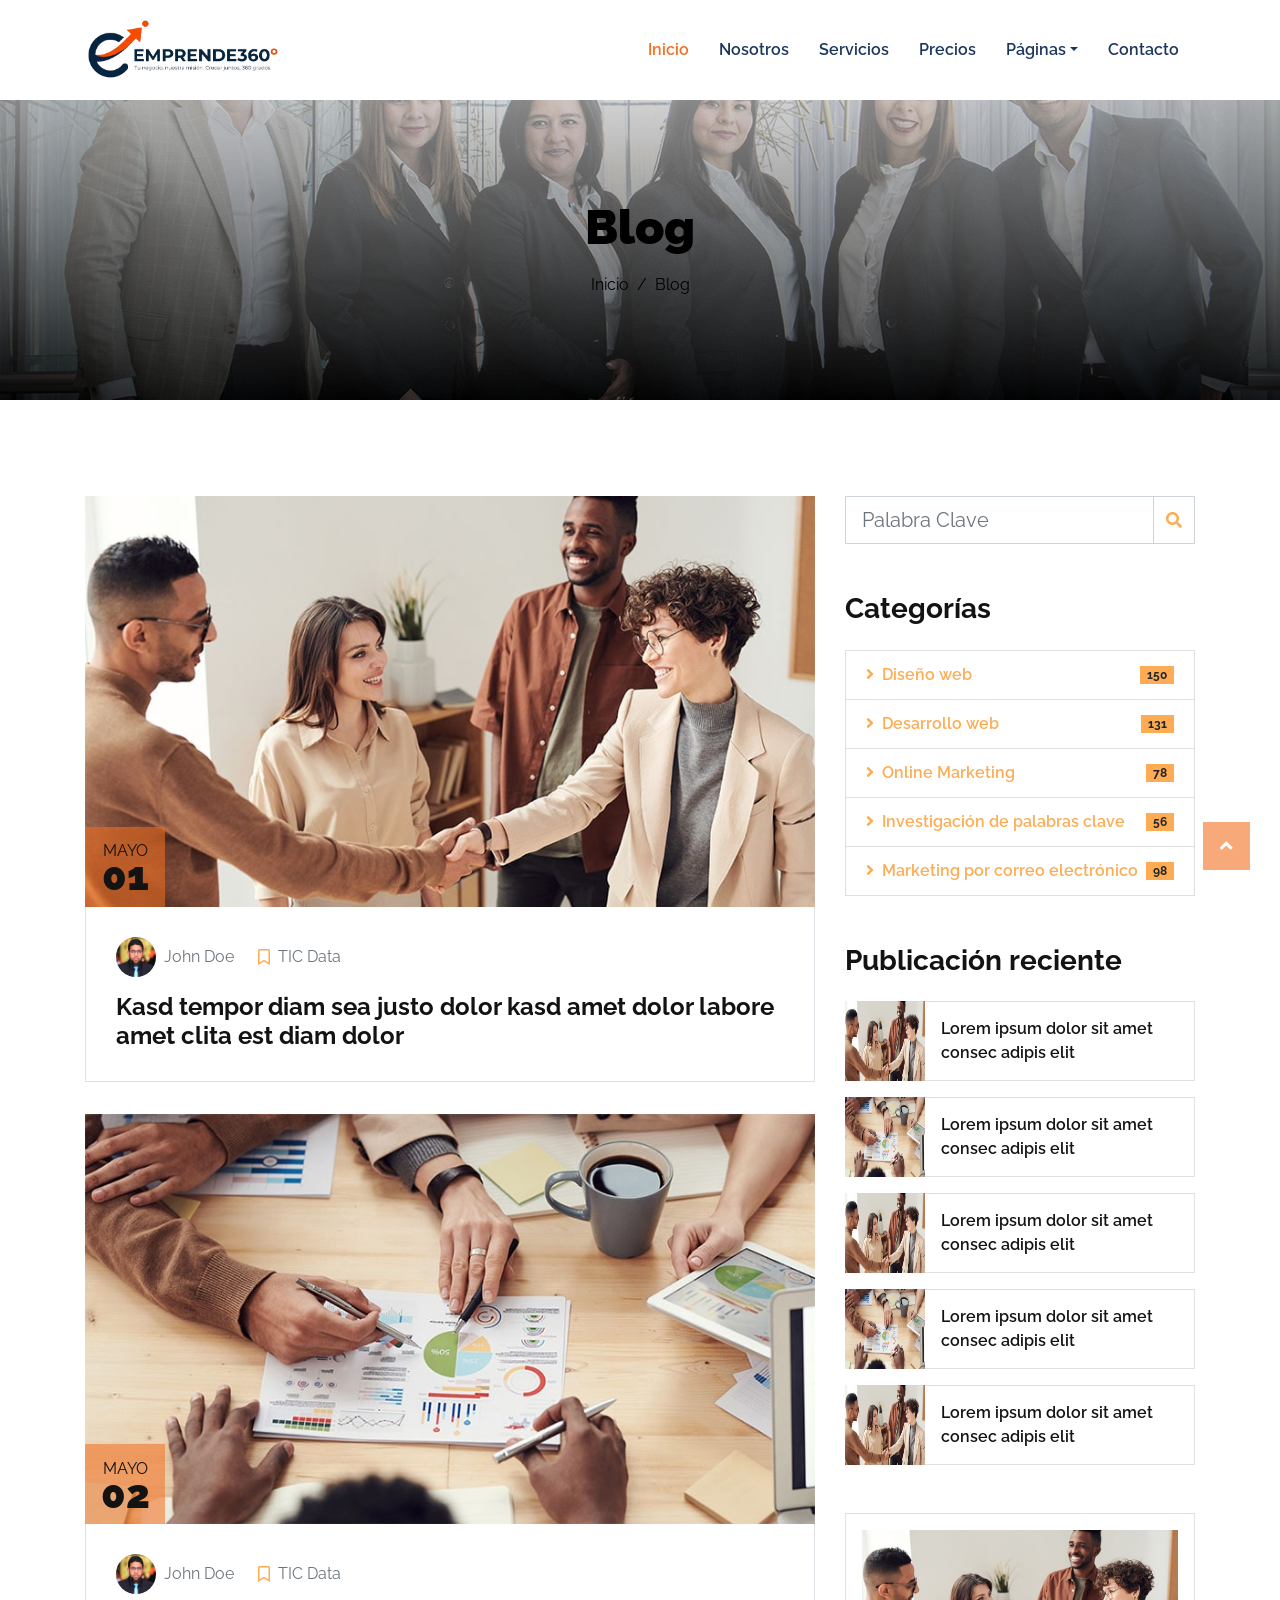
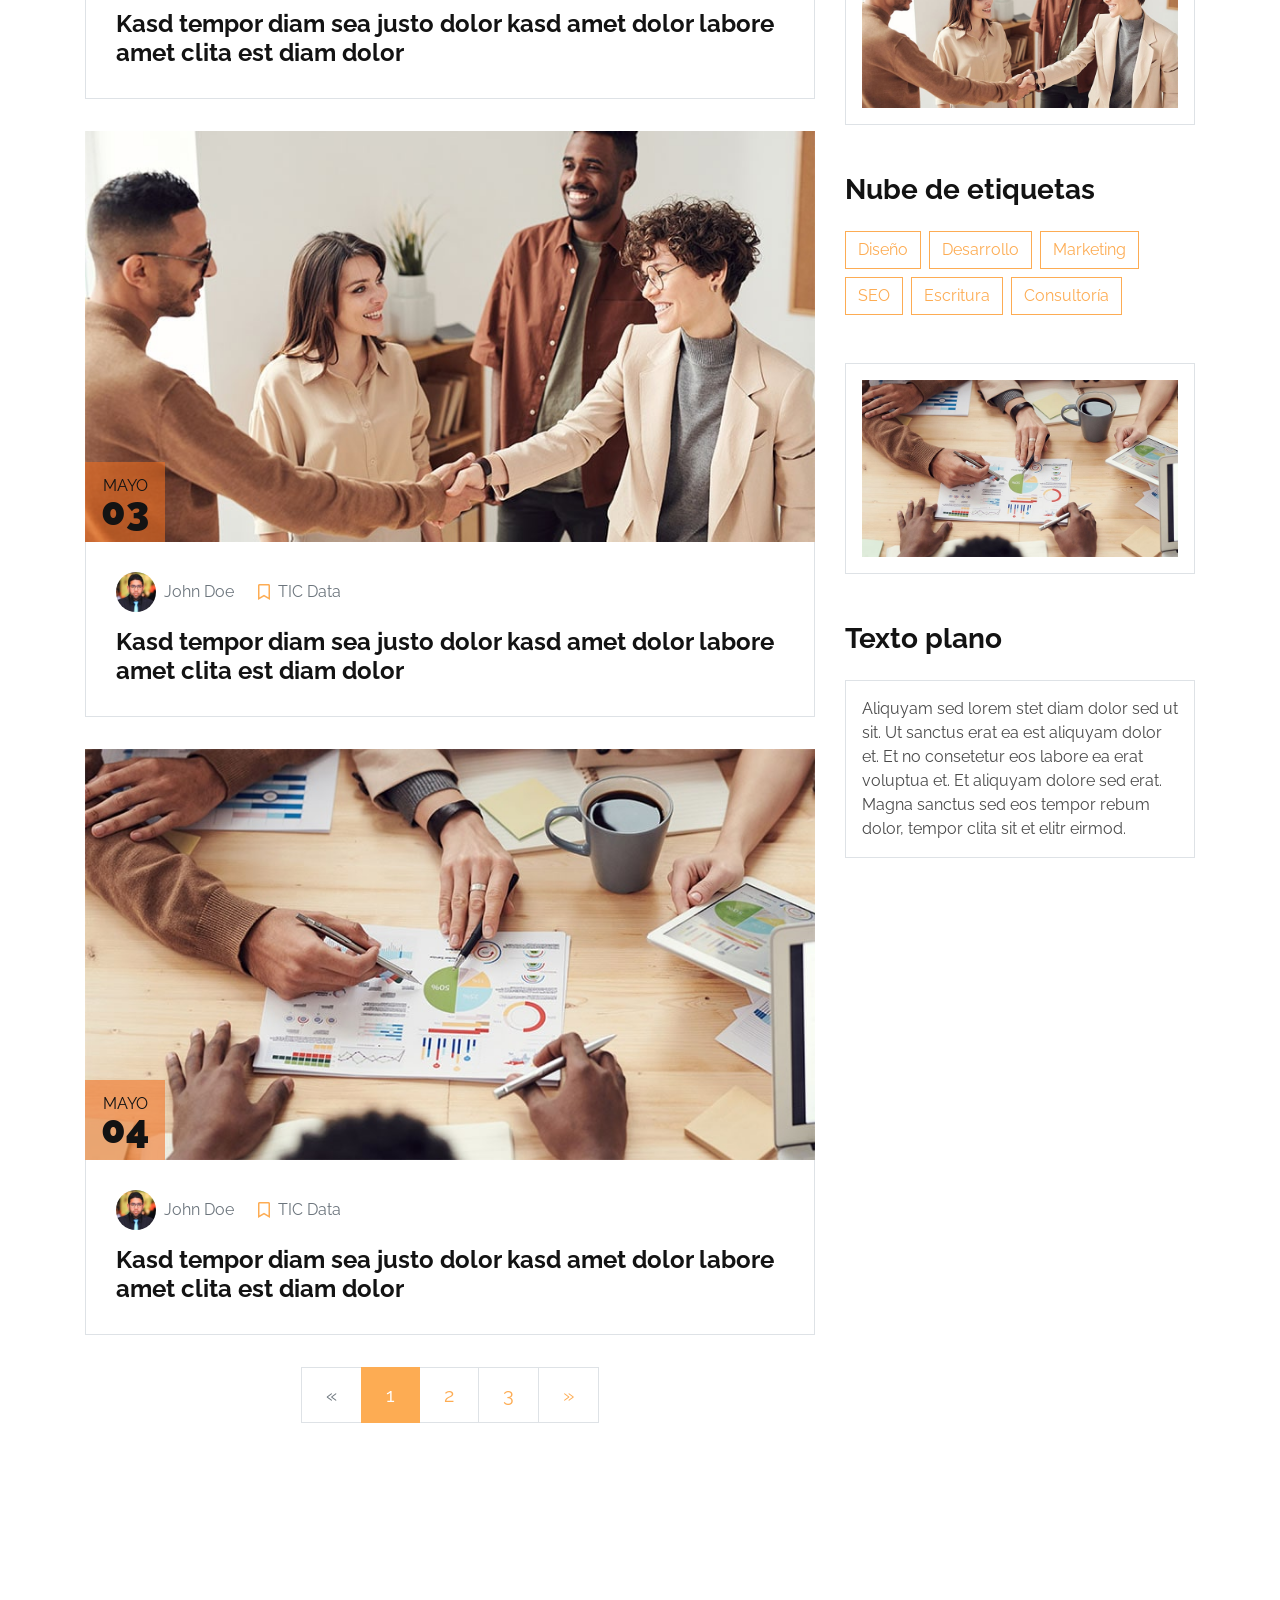
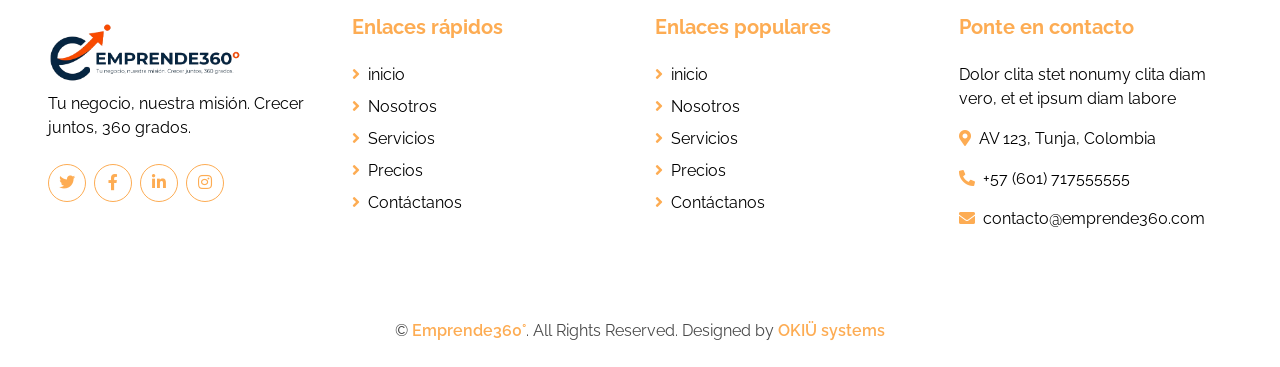
<file: blog.html>
<!DOCTYPE html>
<html lang="en">

<head>
    <meta charset="utf-8">
    <title>Emprende360° - Tu negocio, nuestra misión</title>
    <link rel="icon" type="image/png" href="img/2.png">
    <meta content="width=device-width, initial-scale=1.0" name="viewport">
    <meta content="Free HTML Templates" name="keywords">
    <meta content="Free HTML Templates" name="description">

    <!-- Favicon -->
    <link href="img/favicon.ico" rel="icon">

    <!-- Google Web Fonts -->
    <link rel="preconnect" href="https://fonts.gstatic.com">
    <link href="https://fonts.googleapis.com/css2?family=Raleway:wght@400;500;600;700;800;900&display=swap" rel="stylesheet"> 

    <!-- Font Awesome -->
    <link href="https://cdnjs.cloudflare.com/ajax/libs/font-awesome/5.15.0/css/all.min.css" rel="stylesheet">

    <!-- Libraries Stylesheet -->
    <link href="lib/owlcarousel/assets/owl.carousel.min.css" rel="stylesheet">

    <!-- Customized Bootstrap Stylesheet -->
    <link href="css/style.css" rel="stylesheet">
</head>

<body>
    <!-- Navbar Start -->
    <div class="container-fluid nav-bar p-0">
        <div class="container-lg p-0">
            <nav class="navbar navbar-expand-lg bg-secondary navbar-dark">
                <a href="index.html" class="navbar-brand">
                    <img src="img/1.png" alt="">
                </a>
                <button type="button" class="navbar-toggler" data-toggle="collapse" data-target="#navbarCollapse">
                    <span class="navbar-toggler-icon"></span>
                </button>
                <div class="collapse navbar-collapse justify-content-between" id="navbarCollapse">
                    <div class="navbar-nav ml-auto py-0">
                        <a href="index.html" class="nav-item nav-link active">Inicio</a>
                        <a href="about.html" class="nav-item nav-link">Nosotros</a>
                        <a href="service.html" class="nav-item nav-link">Servicios</a>
                        <a href="pricing.html" class="nav-item nav-link">Precios</a>
                        <div class="nav-item dropdown">
                            <a href="#" class="nav-link dropdown-toggle" data-toggle="dropdown">Páginas</a>
                            <div class="dropdown-menu border-0 rounded-0 m-0">
                                <a href="blog.html" class="dropdown-item">Blog</a>
                                <a href="single.html" class="dropdown-item">Detalles del Blog</a>
                            </div>
                        </div>
                        <a href="contact.html" class="nav-item nav-link">Contacto</a>
                    </div>
                </div>
            </nav>
        </div>
    </div>
    <!-- Navbar End -->


    <!-- Page Header Start -->
    <div class="container-fluid page-header d-flex flex-column align-items-center justify-content-center pt-0 pt-lg-5 mb-5">
        <h1 class="display-4 text-white mb-3 mt-0 mt-lg-5">Blog</h1>
        <div class="d-inline-flex text-white">
            <p class="m-0"><a class="text-white" href="">Inicio</a></p>
            <p class="m-0 px-2">/</p>
            <p class="m-0">Blog</p>
        </div>
    </div>
    <!-- Page Header Start -->


    <!-- Blog Start -->
    <div class="container py-5">
        <div class="row">
            <!-- Blog Grid Start -->
            <div class="col-lg-8">
                <div class="row">
                    <div class="col-md-12 mb-3">
                        <div class="position-relative">
                            <img class="img-fluid w-100" src="img/blog-1.jpg" alt="">
                            <div class="position-absolute bg-primary d-flex flex-column align-items-center justify-content-center"
                                style="width: 80px; height: 80px; bottom: 0; left: 0;">
                                <h6 class="text-uppercase mt-2 mb-n2">Mayo</h6>
                                <h1 class="m-0">01</h1>
                            </div>
                        </div>
                        <div class="border border-top-0 mb-3" style="padding: 30px;">
                            <div class="d-flex mb-3">
                                <div class="d-flex align-items-center">
                                    <img class="rounded-circle" style="width: 40px; height: 40px;" src="img/user.jpg" alt="">
                                    <a class="text-muted ml-2" href="">John Doe</a>
                                </div>
                                <div class="d-flex align-items-center ml-4">
                                    <i class="far fa-bookmark text-primary"></i>
                                    <a class="text-muted ml-2" href="">TIC Data</a>
                                </div>
                            </div>
                            <a class="h4 font-weight-bold" href="">Kasd tempor diam sea justo dolor kasd amet dolor labore amet clita est diam dolor</a>
                        </div>
                    </div>
                    <div class="col-md-12 mb-3">
                        <div class="position-relative">
                            <img class="img-fluid w-100" src="img/blog-2.jpg" alt="">
                            <div class="position-absolute bg-primary d-flex flex-column align-items-center justify-content-center"
                                style="width: 80px; height: 80px; bottom: 0; left: 0;">
                                <h6 class="text-uppercase mt-2 mb-n2">Mayo</h6>
                                <h1 class="m-0">02</h1>
                            </div>
                        </div>
                        <div class="border border-top-0 mb-3" style="padding: 30px;">
                            <div class="d-flex mb-3">
                                <div class="d-flex align-items-center">
                                    <img class="rounded-circle" style="width: 40px; height: 40px;" src="img/user.jpg" alt="">
                                    <a class="text-muted ml-2" href="">John Doe</a>
                                </div>
                                <div class="d-flex align-items-center ml-4">
                                    <i class="far fa-bookmark text-primary"></i>
                                    <a class="text-muted ml-2" href="">TIC Data</a>
                                </div>
                            </div>
                            <a class="h4 font-weight-bold" href="">Kasd tempor diam sea justo dolor kasd amet dolor labore amet clita est diam dolor</a>
                        </div>
                    </div>
                    <div class="col-md-12 mb-3">
                        <div class="position-relative">
                            <img class="img-fluid w-100" src="img/blog-1.jpg" alt="">
                            <div class="position-absolute bg-primary d-flex flex-column align-items-center justify-content-center"
                                style="width: 80px; height: 80px; bottom: 0; left: 0;">
                                <h6 class="text-uppercase mt-2 mb-n2">Mayo</h6>
                                <h1 class="m-0">03</h1>
                            </div>
                        </div>
                        <div class="border border-top-0 mb-3" style="padding: 30px;">
                            <div class="d-flex mb-3">
                                <div class="d-flex align-items-center">
                                    <img class="rounded-circle" style="width: 40px; height: 40px;" src="img/user.jpg" alt="">
                                    <a class="text-muted ml-2" href="">John Doe</a>
                                </div>
                                <div class="d-flex align-items-center ml-4">
                                    <i class="far fa-bookmark text-primary"></i>
                                    <a class="text-muted ml-2" href="">TIC Data</a>
                                </div>
                            </div>
                            <a class="h4 font-weight-bold" href="">Kasd tempor diam sea justo dolor kasd amet dolor labore amet clita est diam dolor</a>
                        </div>
                    </div>
                    <div class="col-md-12 mb-3">
                        <div class="position-relative">
                            <img class="img-fluid w-100" src="img/blog-2.jpg" alt="">
                            <div class="position-absolute bg-primary d-flex flex-column align-items-center justify-content-center"
                                style="width: 80px; height: 80px; bottom: 0; left: 0;">
                                <h6 class="text-uppercase mt-2 mb-n2">Mayo</h6>
                                <h1 class="m-0">04</h1>
                            </div>
                        </div>
                        <div class="border border-top-0 mb-3" style="padding: 30px;">
                            <div class="d-flex mb-3">
                                <div class="d-flex align-items-center">
                                    <img class="rounded-circle" style="width: 40px; height: 40px;" src="img/user.jpg" alt="">
                                    <a class="text-muted ml-2" href="">John Doe</a>
                                </div>
                                <div class="d-flex align-items-center ml-4">
                                    <i class="far fa-bookmark text-primary"></i>
                                    <a class="text-muted ml-2" href="">TIC Data</a>
                                </div>
                            </div>
                            <a class="h4 font-weight-bold" href="">Kasd tempor diam sea justo dolor kasd amet dolor labore amet clita est diam dolor</a>
                        </div>
                    </div>
                </div>
                <div class="row">
                    <div class="col-12">
                        <nav aria-label="Page navigation">
                          <ul class="pagination pagination-lg justify-content-center mb-0">
                            <li class="page-item disabled">
                              <a class="page-link" href="#" aria-label="Previous">
                                <span aria-hidden="true">&laquo;</span>
                                <span class="sr-only">Previous</span>
                              </a>
                            </li>
                            <li class="page-item active"><a class="page-link" href="#">1</a></li>
                            <li class="page-item"><a class="page-link" href="#">2</a></li>
                            <li class="page-item"><a class="page-link" href="#">3</a></li>
                            <li class="page-item">
                              <a class="page-link" href="#" aria-label="Next">
                                <span aria-hidden="true">&raquo;</span>
                                <span class="sr-only">Next</span>
                              </a>
                            </li>
                          </ul>
                        </nav>
                    </div>
                </div>
            </div>
            <!-- Blog Grid End -->

            <!-- Sidebar Start -->
            <div class="col-lg-4 mt-5 mt-lg-0">
                <!-- Search Form Start -->
                <div class="mb-5">
                    <form action="">
                        <div class="input-group">
                            <input type="text" class="form-control form-control-lg" placeholder="Palabra Clave">
                            <div class="input-group-append">
                                <span class="input-group-text bg-transparent text-primary"><i
                                        class="fa fa-search"></i></span>
                            </div>
                        </div>
                    </form>
                </div>
                <!-- Search Form End -->

                <!-- Category Start -->
                <div class="mb-5">
                    <h3 class="font-weight-bold mb-4">Categorías</h3>
                    <ul class="list-group">
                        <li class="list-group-item d-flex justify-content-between align-items-center">
                            <a class="font-weight-semi-bold text-decoration-none" href="#"><i class="fa fa-angle-right mr-2"></i>Diseño web</a>
                            <span class="badge badge-primary badge-pill">150</span>
                        </li>
                        <li class="list-group-item d-flex justify-content-between align-items-center">
                            <a class="font-weight-semi-bold text-decoration-none" href="#"><i class="fa fa-angle-right mr-2"></i>Desarrollo web</a>
                            <span class="badge badge-primary badge-pill">131</span>
                        </li>
                        <li class="list-group-item d-flex justify-content-between align-items-center">
                            <a class="font-weight-semi-bold text-decoration-none" href="#"><i class="fa fa-angle-right mr-2"></i>Online Marketing</a>
                            <span class="badge badge-primary badge-pill">78</span>
                        </li>
                        <li class="list-group-item d-flex justify-content-between align-items-center">
                            <a class="font-weight-semi-bold text-decoration-none" href="#"><i class="fa fa-angle-right mr-2"></i>Investigación de palabras clave</a>
                            <span class="badge badge-primary badge-pill">56</span>
                        </li>
                        <li class="list-group-item d-flex justify-content-between align-items-center">
                            <a class="font-weight-semi-bold text-decoration-none" href="#"><i class="fa fa-angle-right mr-2"></i>Marketing por correo electrónico</a>
                            <span class="badge badge-primary badge-pill">98</span>
                        </li>
                    </ul>
                </div>
                <!-- Category End -->

                <!-- Recent Post Start -->
                <div class="mb-5">
                    <h3 class="font-weight-bold mb-4">Publicación reciente</h3>
                    <div class="d-flex mb-3">
                        <img class="img-fluid" src="img/blog-1.jpg" style="width: 80px; height: 80px;" alt="">
                        <div class="d-flex align-items-center border border-left-0 px-3" style="height: 80px;">
                            <a class="text-secondary font-weight-semi-bold" href="">Lorem ipsum dolor sit amet consec adipis elit</a>
                        </div>
                    </div>
                    <div class="d-flex mb-3">
                        <img class="img-fluid" src="img/blog-2.jpg" style="width: 80px; height: 80px;" alt="">
                        <div class="d-flex align-items-center border border-left-0 px-3" style="height: 80px;">
                            <a class="text-secondary font-weight-semi-bold" href="">Lorem ipsum dolor sit amet consec adipis elit</a>
                        </div>
                    </div>
                    <div class="d-flex mb-3">
                        <img class="img-fluid" src="img/blog-1.jpg" style="width: 80px; height: 80px;" alt="">
                        <div class="d-flex align-items-center border border-left-0 px-3" style="height: 80px;">
                            <a class="text-secondary font-weight-semi-bold" href="">Lorem ipsum dolor sit amet consec adipis elit</a>
                        </div>
                    </div>
                    <div class="d-flex mb-3">
                        <img class="img-fluid" src="img/blog-2.jpg" style="width: 80px; height: 80px;" alt="">
                        <div class="d-flex align-items-center border border-left-0 px-3" style="height: 80px;">
                            <a class="text-secondary font-weight-semi-bold" href="">Lorem ipsum dolor sit amet consec adipis elit</a>
                        </div>
                    </div>
                    <div class="d-flex mb-3">
                        <img class="img-fluid" src="img/blog-1.jpg" style="width: 80px; height: 80px;" alt="">
                        <div class="d-flex align-items-center border border-left-0 px-3" style="height: 80px;">
                            <a class="text-secondary font-weight-semi-bold" href="">Lorem ipsum dolor sit amet consec adipis elit</a>
                        </div>
                    </div>
                </div>
                <!-- Recent Post End -->

                <!-- Image Start -->
                <div class="border p-3 mb-5">
                    <img src="img/blog-1.jpg" alt="" class="img-fluid">
                </div>
                <!-- Image End -->

                <!-- Tags Start -->
                <div class="mb-5">
                    <h3 class="font-weight-bold mb-4">Nube de etiquetas</h3>
                    <div class="d-flex flex-wrap m-n1">
                        <a href="" class="btn btn-outline-primary m-1">Diseño</a>
                        <a href="" class="btn btn-outline-primary m-1">Desarrollo</a>
                        <a href="" class="btn btn-outline-primary m-1">Marketing</a>
                        <a href="" class="btn btn-outline-primary m-1">SEO</a>
                        <a href="" class="btn btn-outline-primary m-1">Escritura</a>
                        <a href="" class="btn btn-outline-primary m-1">Consultoría</a>
                    </div>
                </div>
                <!-- Tags End -->

                <!-- Image Start -->
                <div class="border p-3 mb-5">
                    <img src="img/blog-2.jpg" alt="" class="img-fluid">
                </div>
                <!-- Image End -->

                <!-- Plain Text Start -->
                <div>
                    <h3 class="font-weight-bold mb-4">Texto plano</h3>
                    <div class="border p-3">
                        Aliquyam sed lorem stet diam dolor sed ut sit. Ut sanctus erat ea est aliquyam dolor et. Et no consetetur eos labore ea erat voluptua et. Et aliquyam dolore sed erat. Magna sanctus sed eos tempor rebum dolor, tempor clita sit et elitr eirmod.
                    </div>
                </div>
                <!-- Plain Text End -->
            </div>
            <!-- Sidebar End -->
        </div>
    </div>
    <!-- Blog End -->


    <!-- Footer Start -->
    <div class="container-fluid bg-secondary text-white mt-5 pt-5 px-sm-3 px-md-5">
        <div class="row pt-5">
            <div class="col-lg-3 col-md-6 mb-5">
                <a href="index.html" class="navbar-brand">
                    <img src="img/1.png" alt="">
                </a>
                <p>Tu negocio, nuestra misión. Crecer juntos, 360 grados.</p>
                <div class="d-flex justify-content-start mt-4">
                    <a class="btn btn-outline-primary rounded-circle text-center mr-2 px-0" style="width: 38px; height: 38px;" href="#"><i class="fab fa-twitter"></i></a>
                    <a class="btn btn-outline-primary rounded-circle text-center mr-2 px-0" style="width: 38px; height: 38px;" href="#"><i class="fab fa-facebook-f"></i></a>
                    <a class="btn btn-outline-primary rounded-circle text-center mr-2 px-0" style="width: 38px; height: 38px;" href="#"><i class="fab fa-linkedin-in"></i></a>
                    <a class="btn btn-outline-primary rounded-circle text-center mr-2 px-0" style="width: 38px; height: 38px;" href="#"><i class="fab fa-instagram"></i></a>
                </div>
            </div>
            <div class="col-lg-3 col-md-6 mb-5">
                <h5 class="font-weight-bold text-primary mb-4">Enlaces rápidos</h5>
                <div class="d-flex flex-column justify-content-start">
                    <a class="text-white mb-2" href="#"><i class="fa fa-angle-right text-primary mr-2"></i>inicio</a>
                    <a class="text-white mb-2" href="#"><i class="fa fa-angle-right text-primary mr-2"></i>Nosotros</a>
                    <a class="text-white mb-2" href="#"><i class="fa fa-angle-right text-primary mr-2"></i>Servicios</a>
                    <a class="text-white mb-2" href="#"><i class="fa fa-angle-right text-primary mr-2"></i>Precios</a>
                    <a class="text-white" href="#"><i class="fa fa-angle-right text-primary mr-2"></i>Contáctanos</a>
                </div>
            </div>
            <div class="col-lg-3 col-md-6 mb-5">
                <h5 class="font-weight-bold text-primary mb-4">Enlaces populares</h5>
                <div class="d-flex flex-column justify-content-start">
                    <a class="text-white mb-2" href="#"><i class="fa fa-angle-right text-primary mr-2"></i>inicio</a>
                    <a class="text-white mb-2" href="#"><i class="fa fa-angle-right text-primary mr-2"></i>Nosotros</a>
                    <a class="text-white mb-2" href="#"><i class="fa fa-angle-right text-primary mr-2"></i>Servicios</a>
                    <a class="text-white mb-2" href="#"><i class="fa fa-angle-right text-primary mr-2"></i>Precios</a>
                    <a class="text-white" href="#"><i class="fa fa-angle-right text-primary mr-2"></i>Contáctanos</a>
                </div>
            </div>
            <div class="col-lg-3 col-md-6 mb-5">
                <h5 class="font-weight-bold text-primary mb-4">Ponte en contacto</h5>
                <p>Dolor clita stet nonumy clita diam vero, et et ipsum diam labore</p>
                <p><i class="fa fa-map-marker-alt text-primary mr-2"></i>AV 123, Tunja, Colombia</p>
                <p><i class="fa fa-phone-alt text-primary mr-2"></i>+57 (601) 717555555</p>
                <p><i class="fa fa-envelope text-primary mr-2"></i>contacto@emprende360.com</p>
            </div>
        </div>
    </div>
    <div class="container-fluid py-4 px-sm-3 px-md-5">
        <p class="m-0 text-center">
            &copy; <a class="font-weight-semi-bold" href="#">Emprende360°</a>. All Rights Reserved. Designed by
            <a class="font-weight-semi-bold" href="https://okiuofficial.wordpress.com/">OKIÜ systems</a>
        </p>
    </div>
    <!-- Footer End -->


    <!-- Back to Top -->
    <a href="#" class="btn btn-lg btn-primary back-to-top"><i class="fa fa-angle-up"></i></a>


    <!-- JavaScript Libraries -->
    <script src="https://code.jquery.com/jquery-3.4.1.min.js"></script>
    <script src="https://stackpath.bootstrapcdn.com/bootstrap/4.4.1/js/bootstrap.bundle.min.js"></script>
    <script src="lib/easing/easing.min.js"></script>
    <script src="lib/waypoints/waypoints.min.js"></script>
    <script src="lib/counterup/counterup.min.js"></script>
    <script src="lib/owlcarousel/owl.carousel.min.js"></script>

    <!-- Contact Javascript File -->
    <script src="mail/jqBootstrapValidation.min.js"></script>
    <script src="mail/contact.js"></script>

    <!-- Template Javascript -->
    <script src="js/main.js"></script>
</body>

</html>
</file>
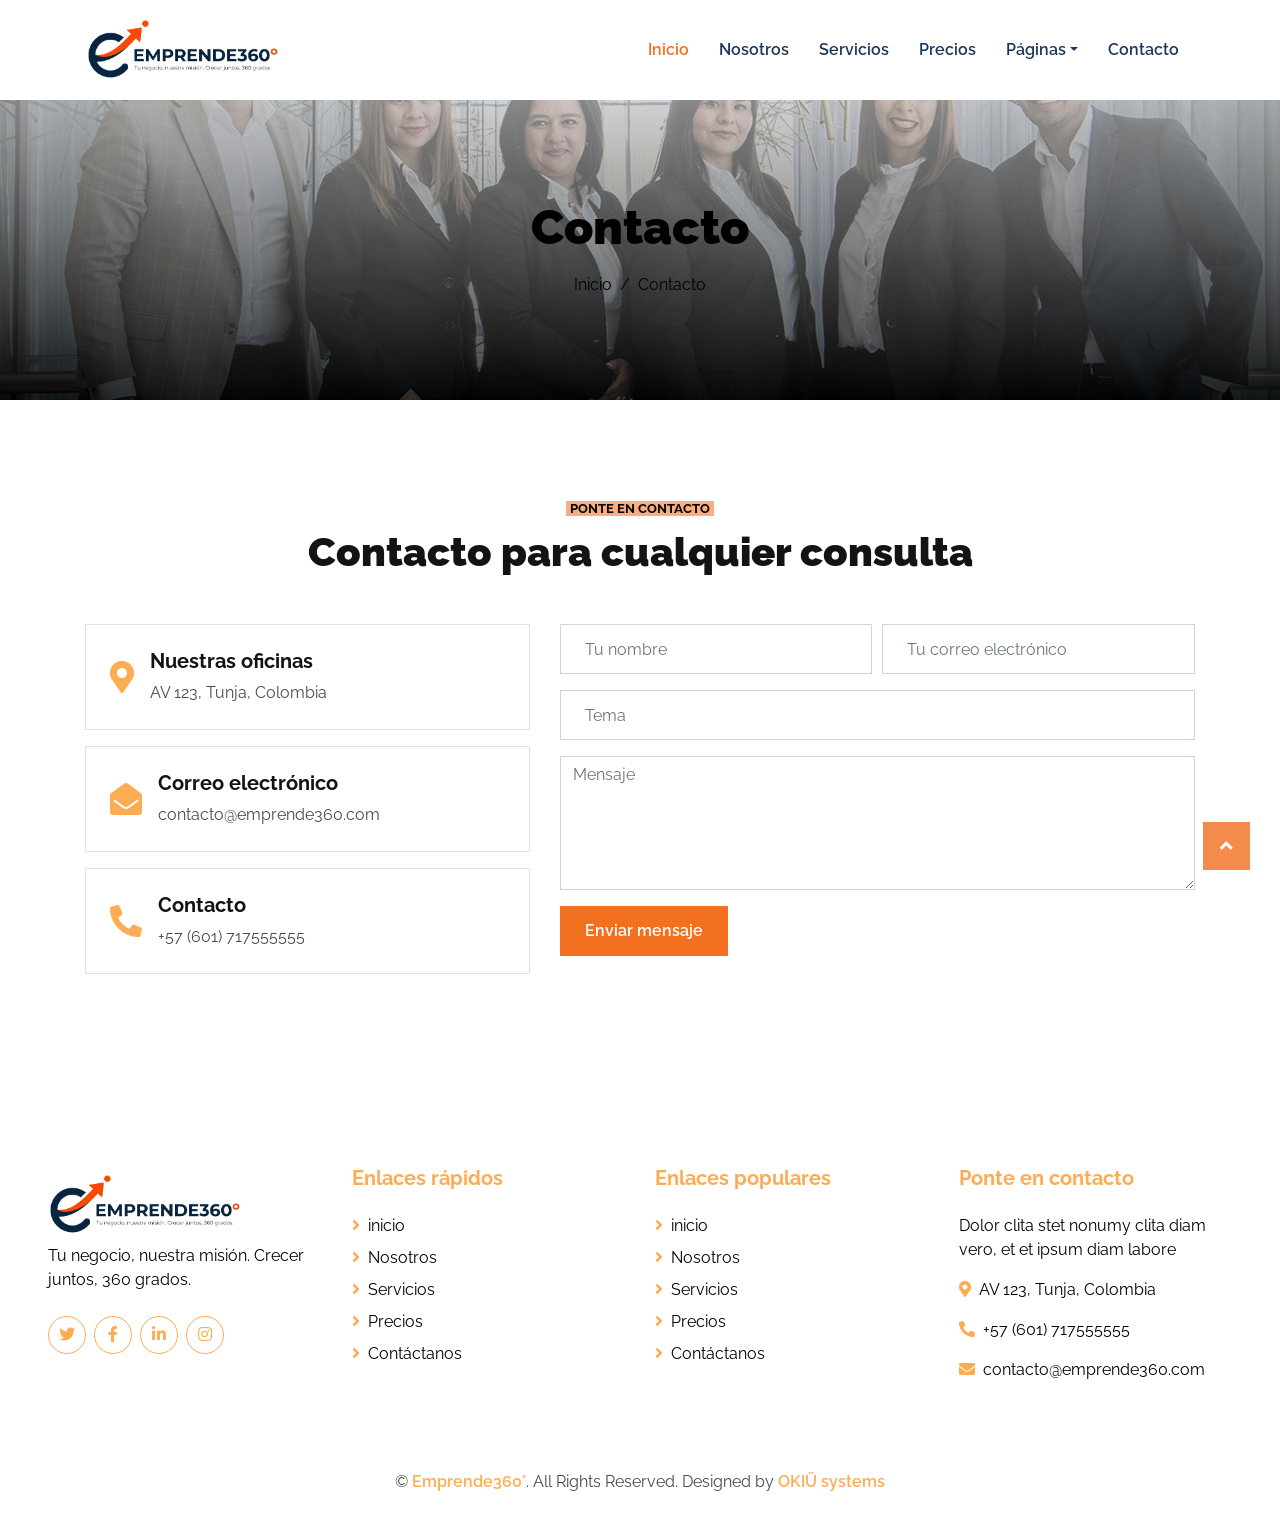
<file: contact.html>
<!DOCTYPE html>
<html lang="en">

<head>
    <meta charset="utf-8">
    <title>Emprende360° - Tu negocio, nuestra misión</title>
    <link rel="icon" type="image/png" href="img/2.png">
    <meta content="width=device-width, initial-scale=1.0" name="viewport">
    <meta content="Free HTML Templates" name="keywords">
    <meta content="Free HTML Templates" name="description">

    <!-- Favicon -->
    <link href="img/favicon.ico" rel="icon">

    <!-- Google Web Fonts -->
    <link rel="preconnect" href="https://fonts.gstatic.com">
    <link href="https://fonts.googleapis.com/css2?family=Raleway:wght@400;500;600;700;800;900&display=swap" rel="stylesheet"> 

    <!-- Font Awesome -->
    <link href="https://cdnjs.cloudflare.com/ajax/libs/font-awesome/5.15.0/css/all.min.css" rel="stylesheet">

    <!-- Libraries Stylesheet -->
    <link href="lib/owlcarousel/assets/owl.carousel.min.css" rel="stylesheet">

    <!-- Customized Bootstrap Stylesheet -->
    <link href="css/style.css" rel="stylesheet">
</head>

<body>
    <!-- Navbar Start -->
    <div class="container-fluid nav-bar p-0">
        <div class="container-lg p-0">
            <nav class="navbar navbar-expand-lg bg-secondary navbar-dark">
                <a href="index.html" class="navbar-brand">
                    <img src="img/1.png" alt="">
                </a>
                <button type="button" class="navbar-toggler" data-toggle="collapse" data-target="#navbarCollapse">
                    <span class="navbar-toggler-icon"></span>
                </button>
                <div class="collapse navbar-collapse justify-content-between" id="navbarCollapse">
                    <div class="navbar-nav ml-auto py-0">
                        <a href="index.html" class="nav-item nav-link active">Inicio</a>
                        <a href="about.html" class="nav-item nav-link">Nosotros</a>
                        <a href="service.html" class="nav-item nav-link">Servicios</a>
                        <a href="pricing.html" class="nav-item nav-link">Precios</a>
                        <div class="nav-item dropdown">
                            <a href="#" class="nav-link dropdown-toggle" data-toggle="dropdown">Páginas</a>
                            <div class="dropdown-menu border-0 rounded-0 m-0">
                                <a href="blog.html" class="dropdown-item">Blog</a>
                                <a href="single.html" class="dropdown-item">Detalles del Blog</a>
                            </div>
                        </div>
                        <a href="contact.html" class="nav-item nav-link">Contacto</a>
                    </div>
                </div>
            </nav>
        </div>
    </div>
    <!-- Navbar End -->


    <!-- Page Header Start -->
    <div class="container-fluid page-header d-flex flex-column align-items-center justify-content-center pt-0 pt-lg-5 mb-5">
        <h1 class="display-4 text-white mb-3 mt-0 mt-lg-5">Contacto</h1>
        <div class="d-inline-flex text-white">
            <p class="m-0"><a class="text-white" href="">Inicio</a></p>
            <p class="m-0 px-2">/</p>
            <p class="m-0">Contacto</p>
        </div>
    </div>
    <!-- Page Header Start -->


    <!-- Contact Start -->
    <div class="container-fluid py-5">
        <div class="container">
            <div class="text-center">
                <small class="bg-primary text-white text-uppercase font-weight-bold text-center px-1">Ponte en contacto</small>
                <h1 class="mt-2 mb-5">Contacto para cualquier consulta</h1>
            </div>
            <div class="row">
                <div class="col-md-5">
                    <div class="d-flex align-items-center border mb-3 p-4">
                        <i class="fa fa-2x fa-map-marker-alt text-primary mr-3"></i>
                        <div class="d-flex flex-column">
                            <h5 class="font-weight-bold">Nuestras oficinas</h5>
                            <p class="m-0">AV 123, Tunja, Colombia</p>
                        </div>
                    </div>
                    <div class="d-flex align-items-center border mb-3 p-4">
                        <i class="fa fa-2x fa-envelope-open text-primary mr-3"></i>
                        <div class="d-flex flex-column">
                            <h5 class="font-weight-bold">Correo electrónico</h5>
                            <p class="m-0">contacto@emprende360.com</p>
                        </div>
                    </div>
                    <div class="d-flex align-items-center border mb-3 mb-md-0 p-4">
                        <i class="fas fa-2x fa-phone-alt text-primary mr-3"></i>
                        <div class="d-flex flex-column">
                            <h5 class="font-weight-bold">Contacto</h5>
                            <p class="m-0">+57 (601) 717555555</p>
                        </div>
                    </div>
                </div>
                <div class="col-md-7">
                    <div class="contact-form">
                        <div id="success"></div>
                        <form name="sentMessage" id="contactForm" novalidate="novalidate">
                            <div class="form-row">
                                <div class="col-md-6">
                                    <div class="control-group">
                                        <input type="text" class="form-control p-4" id="name" placeholder="Tu nombre" required="required" data-validation-required-message="Please enter your name" />
                                        <p class="help-block text-danger"></p>
                                    </div>
                                </div>
                                <div class="col-md-6">
                                    <div class="control-group">
                                        <input type="email" class="form-control p-4" id="email" placeholder="Tu correo electrónico" required="required" data-validation-required-message="Please enter your email" />
                                        <p class="help-block text-danger"></p>
                                    </div>
                                </div>
                            </div>
                            <div class="control-group">
                                <input type="text" class="form-control p-4" id="subject" placeholder="Tema" required="required" data-validation-required-message="Please enter a subject" />
                                <p class="help-block text-danger"></p>
                            </div>
                            <div class="control-group">
                                <textarea class="form-control" rows="5" id="message" placeholder="Mensaje" required="required" data-validation-required-message="Please enter your message"></textarea>
                                <p class="help-block text-danger"></p>
                            </div>
                            <div>
                                <button class="btn btn-primary font-weight-semi-bold px-4" style="height: 50px;" type="submit" id="sendMessageButton">Enviar mensaje</button>
                            </div>
                        </form>
                    </div>
                </div>
            </div>
        </div>
    </div>
    <!-- Contact End -->


    <!-- Footer Start -->
    <div class="container-fluid bg-secondary text-white mt-5 pt-5 px-sm-3 px-md-5">
        <div class="row pt-5">
            <div class="col-lg-3 col-md-6 mb-5">
                <a href="index.html" class="navbar-brand">
                    <img src="img/1.png" alt="">
                </a>
                <p>Tu negocio, nuestra misión. Crecer juntos, 360 grados.</p>
                <div class="d-flex justify-content-start mt-4">
                    <a class="btn btn-outline-primary rounded-circle text-center mr-2 px-0" style="width: 38px; height: 38px;" href="#"><i class="fab fa-twitter"></i></a>
                    <a class="btn btn-outline-primary rounded-circle text-center mr-2 px-0" style="width: 38px; height: 38px;" href="#"><i class="fab fa-facebook-f"></i></a>
                    <a class="btn btn-outline-primary rounded-circle text-center mr-2 px-0" style="width: 38px; height: 38px;" href="#"><i class="fab fa-linkedin-in"></i></a>
                    <a class="btn btn-outline-primary rounded-circle text-center mr-2 px-0" style="width: 38px; height: 38px;" href="#"><i class="fab fa-instagram"></i></a>
                </div>
            </div>
            <div class="col-lg-3 col-md-6 mb-5">
                <h5 class="font-weight-bold text-primary mb-4">Enlaces rápidos</h5>
                <div class="d-flex flex-column justify-content-start">
                    <a class="text-white mb-2" href="#"><i class="fa fa-angle-right text-primary mr-2"></i>inicio</a>
                    <a class="text-white mb-2" href="#"><i class="fa fa-angle-right text-primary mr-2"></i>Nosotros</a>
                    <a class="text-white mb-2" href="#"><i class="fa fa-angle-right text-primary mr-2"></i>Servicios</a>
                    <a class="text-white mb-2" href="#"><i class="fa fa-angle-right text-primary mr-2"></i>Precios</a>
                    <a class="text-white" href="#"><i class="fa fa-angle-right text-primary mr-2"></i>Contáctanos</a>
                </div>
            </div>
            <div class="col-lg-3 col-md-6 mb-5">
                <h5 class="font-weight-bold text-primary mb-4">Enlaces populares</h5>
                <div class="d-flex flex-column justify-content-start">
                    <a class="text-white mb-2" href="#"><i class="fa fa-angle-right text-primary mr-2"></i>inicio</a>
                    <a class="text-white mb-2" href="#"><i class="fa fa-angle-right text-primary mr-2"></i>Nosotros</a>
                    <a class="text-white mb-2" href="#"><i class="fa fa-angle-right text-primary mr-2"></i>Servicios</a>
                    <a class="text-white mb-2" href="#"><i class="fa fa-angle-right text-primary mr-2"></i>Precios</a>
                    <a class="text-white" href="#"><i class="fa fa-angle-right text-primary mr-2"></i>Contáctanos</a>
                </div>
            </div>
            <div class="col-lg-3 col-md-6 mb-5">
                <h5 class="font-weight-bold text-primary mb-4">Ponte en contacto</h5>
                <p>Dolor clita stet nonumy clita diam vero, et et ipsum diam labore</p>
                <p><i class="fa fa-map-marker-alt text-primary mr-2"></i>AV 123, Tunja, Colombia</p>
                <p><i class="fa fa-phone-alt text-primary mr-2"></i>+57 (601) 717555555</p>
                <p><i class="fa fa-envelope text-primary mr-2"></i>contacto@emprende360.com</p>
            </div>
        </div>
    </div>
    <div class="container-fluid py-4 px-sm-3 px-md-5">
        <p class="m-0 text-center">
            &copy; <a class="font-weight-semi-bold" href="#">Emprende360°</a>. All Rights Reserved. Designed by
            <a class="font-weight-semi-bold" href="https://okiuofficial.wordpress.com/">OKIÜ systems</a>
        </p>
    </div>
    <!-- Footer End -->


    <!-- Back to Top -->
    <a href="#" class="btn btn-lg btn-primary back-to-top"><i class="fa fa-angle-up"></i></a>


    <!-- JavaScript Libraries -->
    <script src="https://code.jquery.com/jquery-3.4.1.min.js"></script>
    <script src="https://stackpath.bootstrapcdn.com/bootstrap/4.4.1/js/bootstrap.bundle.min.js"></script>
    <script src="lib/easing/easing.min.js"></script>
    <script src="lib/waypoints/waypoints.min.js"></script>
    <script src="lib/counterup/counterup.min.js"></script>
    <script src="lib/owlcarousel/owl.carousel.min.js"></script>

    <!-- Contact Javascript File -->
    <script src="mail/jqBootstrapValidation.min.js"></script>
    <script src="mail/contact.js"></script>

    <!-- Template Javascript -->
    <script src="js/main.js"></script>
</body>

</html>
</file>
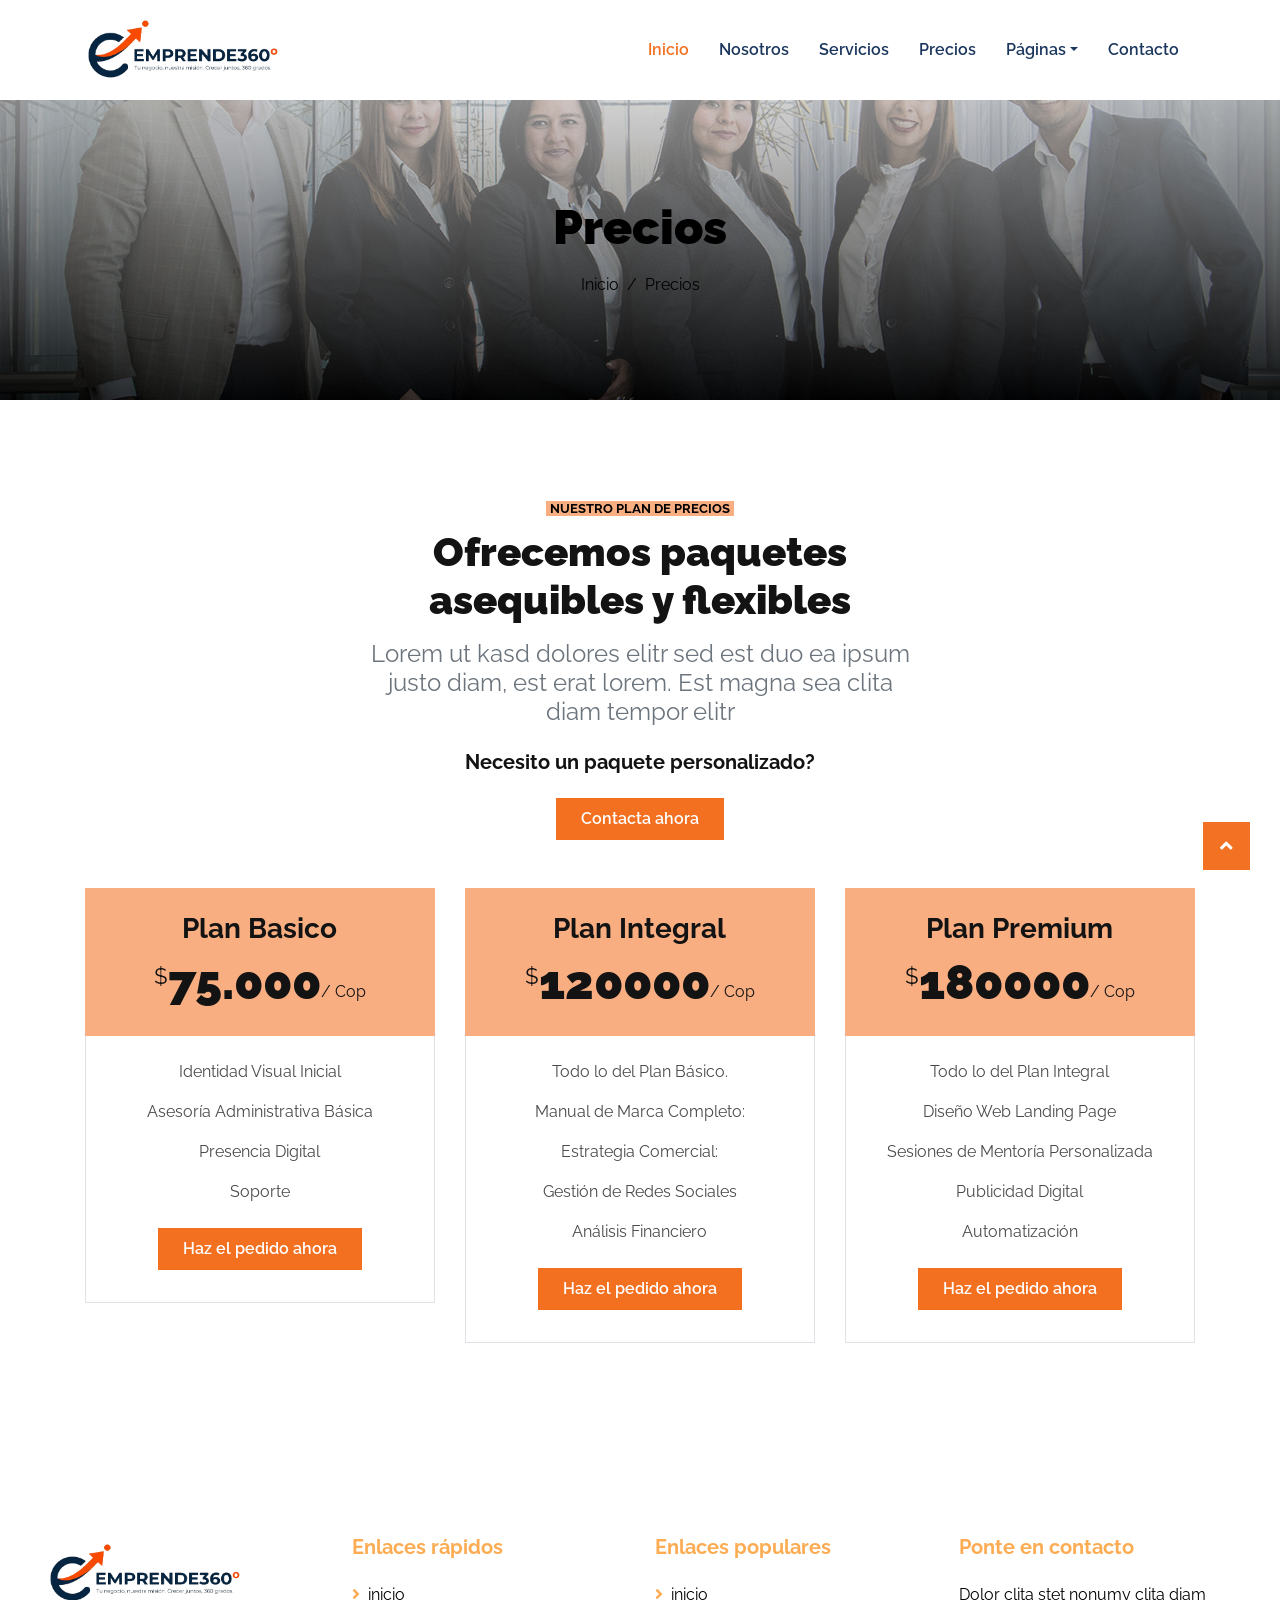
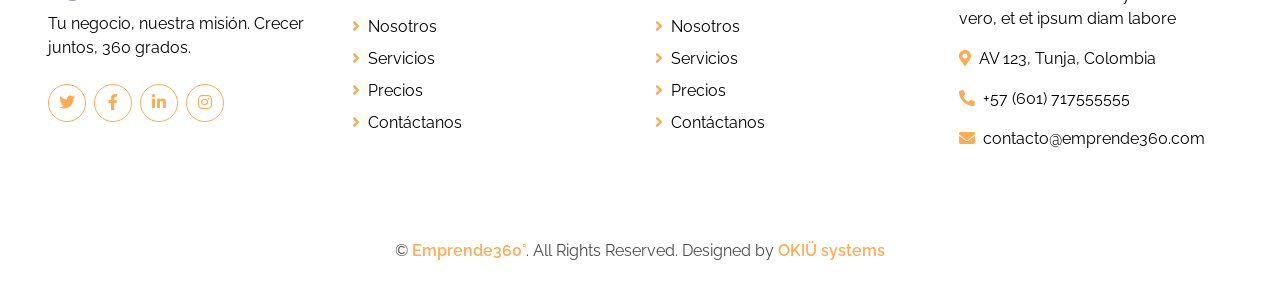
<file: pricing.html>
<!DOCTYPE html>
<html lang="en">

<head>
    <meta charset="utf-8">
    <title>Emprende360° - Tu negocio, nuestra misión</title>
    <link rel="icon" type="image/png" href="img/2.png">
    <meta content="width=device-width, initial-scale=1.0" name="viewport">
    <meta content="Free HTML Templates" name="keywords">
    <meta content="Free HTML Templates" name="description">

    <!-- Favicon -->
    <link href="img/favicon.ico" rel="icon">

    <!-- Google Web Fonts -->
    <link rel="preconnect" href="https://fonts.gstatic.com">
    <link href="https://fonts.googleapis.com/css2?family=Raleway:wght@400;500;600;700;800;900&display=swap" rel="stylesheet"> 

    <!-- Font Awesome -->
    <link href="https://cdnjs.cloudflare.com/ajax/libs/font-awesome/5.15.0/css/all.min.css" rel="stylesheet">

    <!-- Libraries Stylesheet -->
    <link href="lib/owlcarousel/assets/owl.carousel.min.css" rel="stylesheet">

    <!-- Customized Bootstrap Stylesheet -->
    <link href="css/style.css" rel="stylesheet">
</head>

<body>
    <!-- Navbar Start -->
    <div class="container-fluid nav-bar p-0">
        <div class="container-lg p-0">
            <nav class="navbar navbar-expand-lg bg-secondary navbar-dark">
                <a href="index.html" class="navbar-brand">
                    <img src="img/1.png" alt="">
                </a>
                <button type="button" class="navbar-toggler" data-toggle="collapse" data-target="#navbarCollapse">
                    <span class="navbar-toggler-icon"></span>
                </button>
               <div class="collapse navbar-collapse justify-content-between" id="navbarCollapse">
                    <div class="navbar-nav ml-auto py-0">
                        <a href="index.html" class="nav-item nav-link active">Inicio</a>
                        <a href="about.html" class="nav-item nav-link">Nosotros</a>
                        <a href="service.html" class="nav-item nav-link">Servicios</a>
                        <a href="pricing.html" class="nav-item nav-link">Precios</a>
                        <div class="nav-item dropdown">
                            <a href="#" class="nav-link dropdown-toggle" data-toggle="dropdown">Páginas</a>
                            <div class="dropdown-menu border-0 rounded-0 m-0">
                                <a href="blog.html" class="dropdown-item">Blog</a>
                                <a href="single.html" class="dropdown-item">Detalles del Blog</a>
                            </div>
                        </div>
                        <a href="contact.html" class="nav-item nav-link">Contacto</a>
                    </div>
                </div>
            </nav>
        </div>
    </div>
    <!-- Navbar End -->


    <!-- Page Header Start -->
    <div class="container-fluid page-header d-flex flex-column align-items-center justify-content-center pt-0 pt-lg-5 mb-5">
        <h1 class="display-4 text-white mb-3 mt-0 mt-lg-5">Precios</h1>
        <div class="d-inline-flex text-white">
            <p class="m-0"><a class="text-white" href="">Inicio</a></p>
            <p class="m-0 px-2">/</p>
            <p class="m-0">Precios</p>
        </div>
    </div>
    <!-- Page Header Start -->


    <!-- Pricing Plan Start -->
    <div class="container-fluid pt-5">
        <div class="container">
            <div class="row justify-content-center">
                <div class="col-12 col-lg-6 text-center mb-5">
                    <small class="d-inline bg-primary text-white text-uppercase font-weight-bold px-1">Nuestro plan de precios</small>
                    <h1 class="mt-2 mb-3">Ofrecemos paquetes asequibles y flexibles</h1>
                    <h4 class="font-weight-normal text-muted mb-4">Lorem ut kasd dolores elitr sed est duo ea ipsum justo diam, est erat lorem. Est magna sea clita diam tempor elitr</h4>
                    <h5 class="font-weight-bold mb-4">Necesito un paquete personalizado?</h5>
                    <a href="" class="btn btn-primary py-md-2 px-md-4 font-weight-semi-bold">Contacta ahora</a>
                </div>
            </div>
            <div class="row">
                <div class="col-md-4 mb-5">
                    <div class="d-flex flex-column align-items-center justify-content-center bg-primary p-4">
                        <h3>Plan Basico</h3>
                        <h1 class="display-4 mb-0">
                                    <small class="align-top"
                                        style="font-size: 22px; line-height: 45px;">$</small>75.000<small
                                        class="align-bottom" style="font-size: 16px; line-height: 40px;">/
                                        Cop</small>
                                </h1>
                    </div>
                            <div class="border border-top-0 d-flex flex-column align-items-center py-4">
                                <p>Identidad Visual Inicial</p>
                                <p>Asesoría Administrativa Básica</p>
                                <p>Presencia Digital</p>
                                <p>Soporte</p>
                                <a href="" class="btn btn-primary py-md-2 px-md-4 font-weight-semi-bold my-2">Haz el pedido ahora</a>
                            </div>
                </div>
                <div class="col-md-4 mb-5">
                    <div class="d-flex flex-column align-items-center justify-content-center bg-primary p-4">
                        <h3>Plan Integral</h3>
                        <h1 class="display-4 mb-0">
                            <small class="align-top"
                                style="font-size: 22px; line-height: 45px;">$</small>120000<small
                                class="align-bottom" style="font-size: 16px; line-height: 40px;">/
                                Cop</small>
                        </h1>
                    </div>
                    <div class="border border-top-0 d-flex flex-column align-items-center py-4">
                        <p>Todo lo del Plan Básico.</p>
                        <p>Manual de Marca Completo:</p>
                        <p>Estrategia Comercial:</p>
                        <p>Gestión de Redes Sociales</p>
                        <p>Análisis Financiero</p>
                        <a href="" class="btn btn-primary py-md-2 px-md-4 font-weight-semi-bold my-2">Haz el pedido ahora</a>
                    </div>
                </div>
                <div class="col-md-4 mb-5">
                    <div class="d-flex flex-column align-items-center justify-content-center bg-primary p-4">
                        <h3>Plan Premium</h3>
                        <h1 class="display-4 mb-0">
                            <small class="align-top"
                                style="font-size: 22px; line-height: 45px;">$</small>180000<small
                                class="align-bottom" style="font-size: 16px; line-height: 40px;">/
                                Cop</small>
                        </h1>
                    </div>
                    <div class="border border-top-0 d-flex flex-column align-items-center py-4">
                        <p>Todo lo del Plan Integral</p>
                        <p>Diseño Web Landing Page</p>
                        <p>Sesiones de Mentoría Personalizada</p>
                        <p>Publicidad Digital</p>
                        <p>Automatización</p>
                        <a href="" class="btn btn-primary py-md-2 px-md-4 font-weight-semi-bold my-2">Haz el pedido ahora</a>
                    </div>
                </div>
            </div>
        </div>
    </div>
    <!-- Pricing Plan End -->


    <!-- Footer Start -->
    <div class="container-fluid bg-secondary text-white mt-5 pt-5 px-sm-3 px-md-5">
        <div class="row pt-5">
            <div class="col-lg-3 col-md-6 mb-5">
                <a href="index.html" class="navbar-brand">
                    <img src="img/1.png" alt="">
                </a>
                <p>Tu negocio, nuestra misión. Crecer juntos, 360 grados.</p>
                <div class="d-flex justify-content-start mt-4">
                    <a class="btn btn-outline-primary rounded-circle text-center mr-2 px-0" style="width: 38px; height: 38px;" href="#"><i class="fab fa-twitter"></i></a>
                    <a class="btn btn-outline-primary rounded-circle text-center mr-2 px-0" style="width: 38px; height: 38px;" href="#"><i class="fab fa-facebook-f"></i></a>
                    <a class="btn btn-outline-primary rounded-circle text-center mr-2 px-0" style="width: 38px; height: 38px;" href="#"><i class="fab fa-linkedin-in"></i></a>
                    <a class="btn btn-outline-primary rounded-circle text-center mr-2 px-0" style="width: 38px; height: 38px;" href="#"><i class="fab fa-instagram"></i></a>
                </div>
            </div>
            <div class="col-lg-3 col-md-6 mb-5">
                <h5 class="font-weight-bold text-primary mb-4">Enlaces rápidos</h5>
                <div class="d-flex flex-column justify-content-start">
                    <a class="text-white mb-2" href="#"><i class="fa fa-angle-right text-primary mr-2"></i>inicio</a>
                    <a class="text-white mb-2" href="#"><i class="fa fa-angle-right text-primary mr-2"></i>Nosotros</a>
                    <a class="text-white mb-2" href="#"><i class="fa fa-angle-right text-primary mr-2"></i>Servicios</a>
                    <a class="text-white mb-2" href="#"><i class="fa fa-angle-right text-primary mr-2"></i>Precios</a>
                    <a class="text-white" href="#"><i class="fa fa-angle-right text-primary mr-2"></i>Contáctanos</a>
                </div>
            </div>
            <div class="col-lg-3 col-md-6 mb-5">
                <h5 class="font-weight-bold text-primary mb-4">Enlaces populares</h5>
                <div class="d-flex flex-column justify-content-start">
                    <a class="text-white mb-2" href="#"><i class="fa fa-angle-right text-primary mr-2"></i>inicio</a>
                    <a class="text-white mb-2" href="#"><i class="fa fa-angle-right text-primary mr-2"></i>Nosotros</a>
                    <a class="text-white mb-2" href="#"><i class="fa fa-angle-right text-primary mr-2"></i>Servicios</a>
                    <a class="text-white mb-2" href="#"><i class="fa fa-angle-right text-primary mr-2"></i>Precios</a>
                    <a class="text-white" href="#"><i class="fa fa-angle-right text-primary mr-2"></i>Contáctanos</a>
                </div>
            </div>
            <div class="col-lg-3 col-md-6 mb-5">
                <h5 class="font-weight-bold text-primary mb-4">Ponte en contacto</h5>
                <p>Dolor clita stet nonumy clita diam vero, et et ipsum diam labore</p>
                <p><i class="fa fa-map-marker-alt text-primary mr-2"></i>AV 123, Tunja, Colombia</p>
                <p><i class="fa fa-phone-alt text-primary mr-2"></i>+57 (601) 717555555</p>
                <p><i class="fa fa-envelope text-primary mr-2"></i>contacto@emprende360.com</p>
            </div>
        </div>
    </div>
    <div class="container-fluid py-4 px-sm-3 px-md-5">
        <p class="m-0 text-center">
            &copy; <a class="font-weight-semi-bold" href="#">Emprende360°</a>. All Rights Reserved. Designed by
            <a class="font-weight-semi-bold" href="https://okiuofficial.wordpress.com/">OKIÜ systems</a>
        </p>
    </div>
    <!-- Footer End -->


    <!-- Back to Top -->
    <a href="#" class="btn btn-lg btn-primary back-to-top"><i class="fa fa-angle-up"></i></a>


    <!-- JavaScript Libraries -->
    <script src="https://code.jquery.com/jquery-3.4.1.min.js"></script>
    <script src="https://stackpath.bootstrapcdn.com/bootstrap/4.4.1/js/bootstrap.bundle.min.js"></script>
    <script src="lib/easing/easing.min.js"></script>
    <script src="lib/waypoints/waypoints.min.js"></script>
    <script src="lib/counterup/counterup.min.js"></script>
    <script src="lib/owlcarousel/owl.carousel.min.js"></script>

    <!-- Contact Javascript File -->
    <script src="mail/jqBootstrapValidation.min.js"></script>
    <script src="mail/contact.js"></script>

    <!-- Template Javascript -->
    <script src="js/main.js"></script>
</body>

</html>
</file>
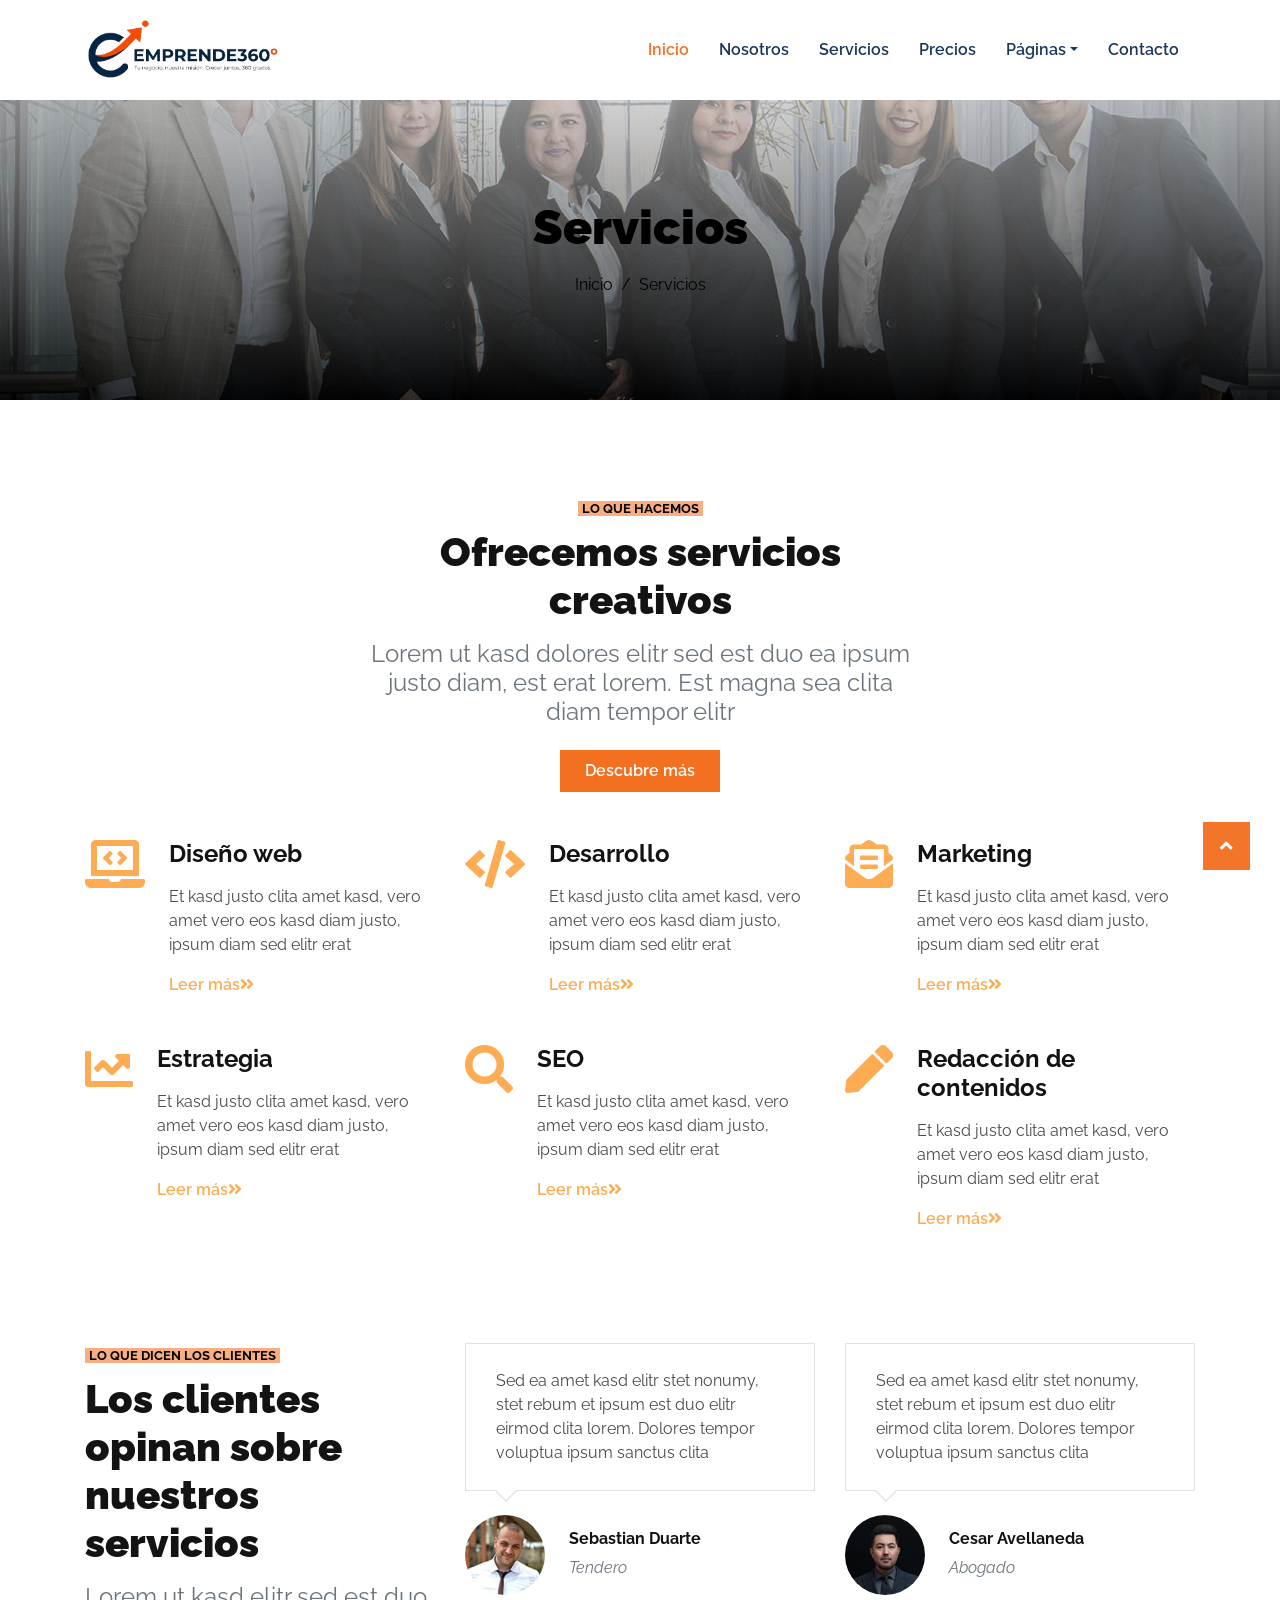
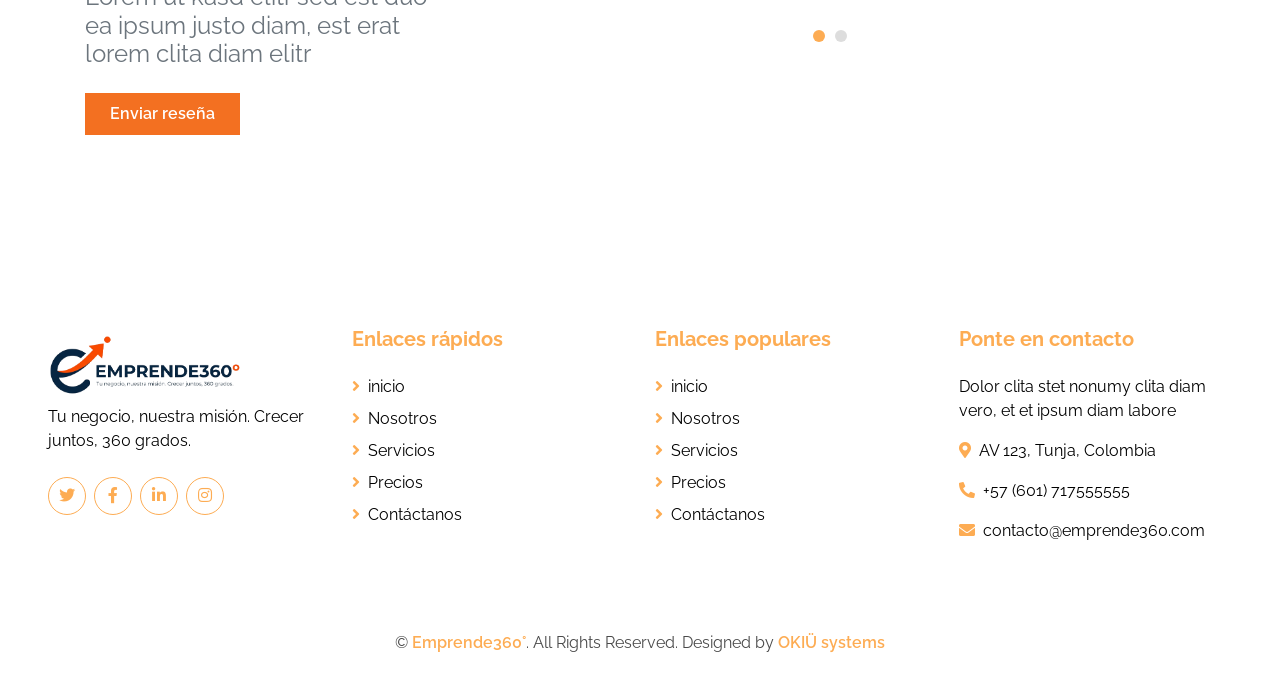
<file: service.html>
<!DOCTYPE html>
<html lang="en">

<head>
    <meta charset="utf-8">
    <title>Emprende360° - Tu negocio, nuestra misión</title>
    <link rel="icon" type="image/png" href="img/2.png">
    <meta content="width=device-width, initial-scale=1.0" name="viewport">
    <meta content="Free HTML Templates" name="keywords">
    <meta content="Free HTML Templates" name="description">

    <!-- Favicon -->
    <link href="img/favicon.ico" rel="icon">

    <!-- Google Web Fonts -->
    <link rel="preconnect" href="https://fonts.gstatic.com">
    <link href="https://fonts.googleapis.com/css2?family=Raleway:wght@400;500;600;700;800;900&display=swap" rel="stylesheet"> 

    <!-- Font Awesome -->
    <link href="https://cdnjs.cloudflare.com/ajax/libs/font-awesome/5.15.0/css/all.min.css" rel="stylesheet">

    <!-- Libraries Stylesheet -->
    <link href="lib/owlcarousel/assets/owl.carousel.min.css" rel="stylesheet">

    <!-- Customized Bootstrap Stylesheet -->
    <link href="css/style.css" rel="stylesheet">
</head>

<body>
    <!-- Navbar Start -->
    <div class="container-fluid nav-bar p-0">
        <div class="container-lg p-0">
            <nav class="navbar navbar-expand-lg bg-secondary navbar-dark">
                <a href="index.html" class="navbar-brand">
                    <img src="img/1.png" alt="">
                </a>
                <button type="button" class="navbar-toggler" data-toggle="collapse" data-target="#navbarCollapse">
                    <span class="navbar-toggler-icon"></span>
                </button>
                <div class="collapse navbar-collapse justify-content-between" id="navbarCollapse">
                    <div class="navbar-nav ml-auto py-0">
                        <a href="index.html" class="nav-item nav-link active">Inicio</a>
                        <a href="about.html" class="nav-item nav-link">Nosotros</a>
                        <a href="service.html" class="nav-item nav-link">Servicios</a>
                        <a href="pricing.html" class="nav-item nav-link">Precios</a>
                        <div class="nav-item dropdown">
                            <a href="#" class="nav-link dropdown-toggle" data-toggle="dropdown">Páginas</a>
                            <div class="dropdown-menu border-0 rounded-0 m-0">
                                <a href="blog.html" class="dropdown-item">Blog</a>
                                <a href="single.html" class="dropdown-item">Detalles del Blog</a>
                            </div>
                        </div>
                        <a href="contact.html" class="nav-item nav-link">Contacto</a>
                    </div>
                </div>
            </nav>
        </div>
    </div>
    <!-- Navbar End -->


    <!-- Page Header Start -->
    <div class="container-fluid page-header d-flex flex-column align-items-center justify-content-center pt-0 pt-lg-5 mb-5">
        <h1 class="display-4 text-white mb-3 mt-0 mt-lg-5">Servicios</h1>
        <div class="d-inline-flex text-white">
            <p class="m-0"><a class="text-white" href="">Inicio</a></p>
            <p class="m-0 px-2">/</p>
            <p class="m-0">Servicios</p>
        </div>
    </div>
    <!-- Page Header Start -->


    <!-- Services Start -->
    <div class="container-fluid pt-5 pb-3">
        <div class="container">
            <div class="row justify-content-center">
                <div class="col-12 col-lg-6 text-center mb-5">
                    <small class="bg-primary text-white text-uppercase font-weight-bold px-1">Lo que hacemos</small>
                    <h1 class="mt-2 mb-3">Ofrecemos servicios creativos</h1>
                    <h4 class="font-weight-normal text-muted mb-4">Lorem ut kasd dolores elitr sed est duo ea ipsum
                        justo diam, est erat lorem. Est magna sea clita diam tempor elitr</h4>
                    <a href="" class="btn btn-primary py-md-2 px-md-4 font-weight-semi-bold">Descubre más</a>
                </div>
            </div>
            <div class="row">
                <div class="col-md-4 mb-5">
                    <div class="d-flex">
                        <i class="fa fa-3x fa-laptop-code text-primary mr-4"></i>
                        <div class="d-flex flex-column">
                            <h4 class="font-weight-bold mb-3">Diseño web</h4>
                            <p>Et kasd justo clita amet kasd, vero amet vero eos kasd diam justo, ipsum diam sed elitr
                                erat</p>
                            <a class="font-weight-semi-bold" href="">Leer más<i
                                    class="fa fa-angle-double-right"></i></a>
                        </div>
                    </div>
                </div>
                <div class="col-md-4 mb-5">
                    <div class="d-flex">
                        <i class="fa fa-3x fa-code text-primary mr-4"></i>
                        <div class="d-flex flex-column">
                            <h4 class="font-weight-bold mb-3">Desarrollo</h4>
                            <p>Et kasd justo clita amet kasd, vero amet vero eos kasd diam justo, ipsum diam sed elitr
                                erat</p>
                            <a class="font-weight-semi-bold" href="">Leer más<i
                                    class="fa fa-angle-double-right"></i></a>
                        </div>
                    </div>
                </div>
                <div class="col-md-4 mb-5">
                    <div class="d-flex">
                        <i class="fa fa-3x fa-envelope-open-text text-primary mr-4"></i>
                        <div class="d-flex flex-column">
                            <h4 class="font-weight-bold mb-3">Marketing</h4>
                            <p>Et kasd justo clita amet kasd, vero amet vero eos kasd diam justo, ipsum diam sed elitr
                                erat</p>
                            <a class="font-weight-semi-bold" href="">Leer más<i
                                    class="fa fa-angle-double-right"></i></a>
                        </div>
                    </div>
                </div>
                <div class="col-md-4 mb-5">
                    <div class="d-flex">
                        <i class="fa fa-3x fa-chart-line text-primary mr-4"></i>
                        <div class="d-flex flex-column">
                            <h4 class="font-weight-bold mb-3">Estrategia</h4>
                            <p>Et kasd justo clita amet kasd, vero amet vero eos kasd diam justo, ipsum diam sed elitr
                                erat</p>
                            <a class="font-weight-semi-bold" href="">Leer más<i
                                    class="fa fa-angle-double-right"></i></a>
                        </div>
                    </div>
                </div>
                <div class="col-md-4 mb-5">
                    <div class="d-flex">
                        <i class="fa fa-3x fa-search text-primary mr-4"></i>
                        <div class="d-flex flex-column">
                            <h4 class="font-weight-bold mb-3">SEO</h4>
                            <p>Et kasd justo clita amet kasd, vero amet vero eos kasd diam justo, ipsum diam sed elitr
                                erat</p>
                            <a class="font-weight-semi-bold" href="">Leer más<i
                                    class="fa fa-angle-double-right"></i></a>
                        </div>
                    </div>
                </div>
                <div class="col-md-4 mb-5">
                    <div class="d-flex">
                        <i class="fa fa-3x fa-pen text-primary mr-4"></i>
                        <div class="d-flex flex-column">
                            <h4 class="font-weight-bold mb-3">Redacción de contenidos</h4>
                            <p>Et kasd justo clita amet kasd, vero amet vero eos kasd diam justo, ipsum diam sed elitr
                                erat</p>
                            <a class="font-weight-semi-bold" href="">Leer más<i
                                    class="fa fa-angle-double-right"></i></a>
                        </div>
                    </div>
                </div>
            </div>
        </div>
    </div>
    <!-- Services End -->


    <!-- Testimonial Start -->
    <div class="container-fluid pt-5">
        <div class="container">
            <div class="row">
                <div class="col-lg-4 mb-5">
                    <small class="bg-primary text-white text-uppercase font-weight-bold px-1">Lo que dicen los clientes</small>
                    <h1 class="mt-2 mb-3">Los clientes opinan sobre nuestros servicios</h1>
                    <h4 class="font-weight-normal text-muted mb-4">Lorem ut kasd elitr sed est duo ea ipsum justo diam, est erat lorem clita diam elitr</h4>
                    <a href="" class="btn btn-primary py-md-2 px-md-4 font-weight-semi-bold">Enviar reseña</a>
                </div>
                <div class="col-lg-8 mb-5">
                    <div class="owl-carousel testimonial-carousel">
                        <div class="testimonial-item">
                            <div class="testimonial-text position-relative border mb-4" style="padding: 25px 30px;">
                                Sed ea amet kasd elitr stet nonumy, stet rebum et ipsum est duo elitr eirmod clita lorem. Dolores tempor voluptua ipsum sanctus clita
                            </div>
                            <div class="d-flex align-items-center">
                                <img class="img-fluid rounded-circle" src="img/testimonial-1.jpg" style="width: 80px; height: 80px;" alt="Image">
                                <div class="pl-4">
                                    <h6 class="font-weight-bold">Sebastian Duarte</h6>
                                    <i class="text-muted">Tendero</i>
                                </div>
                            </div>
                        </div>
                        <div class="testimonial-item">
                            <div class="testimonial-text position-relative border mb-4" style="padding: 25px 30px;">
                                Sed ea amet kasd elitr stet nonumy, stet rebum et ipsum est duo elitr eirmod clita lorem. Dolores tempor voluptua ipsum sanctus clita
                            </div>
                            <div class="d-flex align-items-center">
                                <img class="img-fluid rounded-circle" src="img/testimonial-2.jpg" style="width: 80px; height: 80px;" alt="Image">
                                <div class="pl-4">
                                    <h6 class="font-weight-bold">Cesar Avellaneda</h6>
                                    <i class="text-muted">Abogado</i>
                                </div>
                            </div>
                        </div>
                        <div class="testimonial-item">
                            <div class="testimonial-text position-relative border mb-4" style="padding: 25px 30px;">
                                Sed ea amet kasd elitr stet nonumy, stet rebum et ipsum est duo elitr eirmod clita lorem. Dolores tempor voluptua ipsum sanctus clita
                            </div>
                            <div class="d-flex align-items-center">
                                <img class="img-fluid rounded-circle" src="img/testimonial-3.jpg" style="width: 80px; height: 80px;" alt="Image">
                                <div class="pl-4">
                                    <h6 class="font-weight-bold">Pablo Pava</h6>
                                    <i class="text-muted">Maestro</i>
                                </div>
                            </div>
                        </div>
                        <div class="testimonial-item">
                            <div class="testimonial-text position-relative border mb-4" style="padding: 25px 30px;">
                                Sed ea amet kasd elitr stet nonumy, stet rebum et ipsum est duo elitr eirmod clita lorem. Dolores tempor voluptua ipsum sanctus clita
                            </div>
                            <div class="d-flex align-items-center">
                                <img class="img-fluid rounded-circle" src="img/testimonial-4.jpg" style="width: 80px; height: 80px;" alt="Image">
                                <div class="pl-4">
                                    <h6 class="font-weight-bold">Maria Elena</h6>
                                    <i class="text-muted">Diseñadora</i>
                                </div>
                            </div>
                        </div>
                    </div>
                </div>
            </div>
        </div>
    </div>
    <!-- Testimonial End -->


    <!-- Footer Start -->
    <div class="container-fluid bg-secondary text-white mt-5 pt-5 px-sm-3 px-md-5">
        <div class="row pt-5">
            <div class="col-lg-3 col-md-6 mb-5">
                <a href="index.html" class="navbar-brand">
                    <img src="img/1.png" alt="">
                </a>
                <p>Tu negocio, nuestra misión. Crecer juntos, 360 grados.</p>
                <div class="d-flex justify-content-start mt-4">
                    <a class="btn btn-outline-primary rounded-circle text-center mr-2 px-0" style="width: 38px; height: 38px;" href="#"><i class="fab fa-twitter"></i></a>
                    <a class="btn btn-outline-primary rounded-circle text-center mr-2 px-0" style="width: 38px; height: 38px;" href="#"><i class="fab fa-facebook-f"></i></a>
                    <a class="btn btn-outline-primary rounded-circle text-center mr-2 px-0" style="width: 38px; height: 38px;" href="#"><i class="fab fa-linkedin-in"></i></a>
                    <a class="btn btn-outline-primary rounded-circle text-center mr-2 px-0" style="width: 38px; height: 38px;" href="#"><i class="fab fa-instagram"></i></a>
                </div>
            </div>
            <div class="col-lg-3 col-md-6 mb-5">
                <h5 class="font-weight-bold text-primary mb-4">Enlaces rápidos</h5>
                <div class="d-flex flex-column justify-content-start">
                    <a class="text-white mb-2" href="#"><i class="fa fa-angle-right text-primary mr-2"></i>inicio</a>
                    <a class="text-white mb-2" href="#"><i class="fa fa-angle-right text-primary mr-2"></i>Nosotros</a>
                    <a class="text-white mb-2" href="#"><i class="fa fa-angle-right text-primary mr-2"></i>Servicios</a>
                    <a class="text-white mb-2" href="#"><i class="fa fa-angle-right text-primary mr-2"></i>Precios</a>
                    <a class="text-white" href="#"><i class="fa fa-angle-right text-primary mr-2"></i>Contáctanos</a>
                </div>
            </div>
            <div class="col-lg-3 col-md-6 mb-5">
                <h5 class="font-weight-bold text-primary mb-4">Enlaces populares</h5>
                <div class="d-flex flex-column justify-content-start">
                    <a class="text-white mb-2" href="#"><i class="fa fa-angle-right text-primary mr-2"></i>inicio</a>
                    <a class="text-white mb-2" href="#"><i class="fa fa-angle-right text-primary mr-2"></i>Nosotros</a>
                    <a class="text-white mb-2" href="#"><i class="fa fa-angle-right text-primary mr-2"></i>Servicios</a>
                    <a class="text-white mb-2" href="#"><i class="fa fa-angle-right text-primary mr-2"></i>Precios</a>
                    <a class="text-white" href="#"><i class="fa fa-angle-right text-primary mr-2"></i>Contáctanos</a>
                </div>
            </div>
            <div class="col-lg-3 col-md-6 mb-5">
                <h5 class="font-weight-bold text-primary mb-4">Ponte en contacto</h5>
                <p>Dolor clita stet nonumy clita diam vero, et et ipsum diam labore</p>
                <p><i class="fa fa-map-marker-alt text-primary mr-2"></i>AV 123, Tunja, Colombia</p>
                <p><i class="fa fa-phone-alt text-primary mr-2"></i>+57 (601) 717555555</p>
                <p><i class="fa fa-envelope text-primary mr-2"></i>contacto@emprende360.com</p>
            </div>
        </div>
    </div>
    <div class="container-fluid py-4 px-sm-3 px-md-5">
        <p class="m-0 text-center">
            &copy; <a class="font-weight-semi-bold" href="#">Emprende360°</a>. All Rights Reserved. Designed by
            <a class="font-weight-semi-bold" href="https://okiuofficial.wordpress.com/">OKIÜ systems</a>
        </p>
    </div>
    <!-- Footer End -->


    <!-- Back to Top -->
    <a href="#" class="btn btn-lg btn-primary back-to-top"><i class="fa fa-angle-up"></i></a>


    <!-- JavaScript Libraries -->
    <script src="https://code.jquery.com/jquery-3.4.1.min.js"></script>
    <script src="https://stackpath.bootstrapcdn.com/bootstrap/4.4.1/js/bootstrap.bundle.min.js"></script>
    <script src="lib/easing/easing.min.js"></script>
    <script src="lib/waypoints/waypoints.min.js"></script>
    <script src="lib/counterup/counterup.min.js"></script>
    <script src="lib/owlcarousel/owl.carousel.min.js"></script>

    <!-- Contact Javascript File -->
    <script src="mail/jqBootstrapValidation.min.js"></script>
    <script src="mail/contact.js"></script>

    <!-- Template Javascript -->
    <script src="js/main.js"></script>
</body>

</html>
</file>
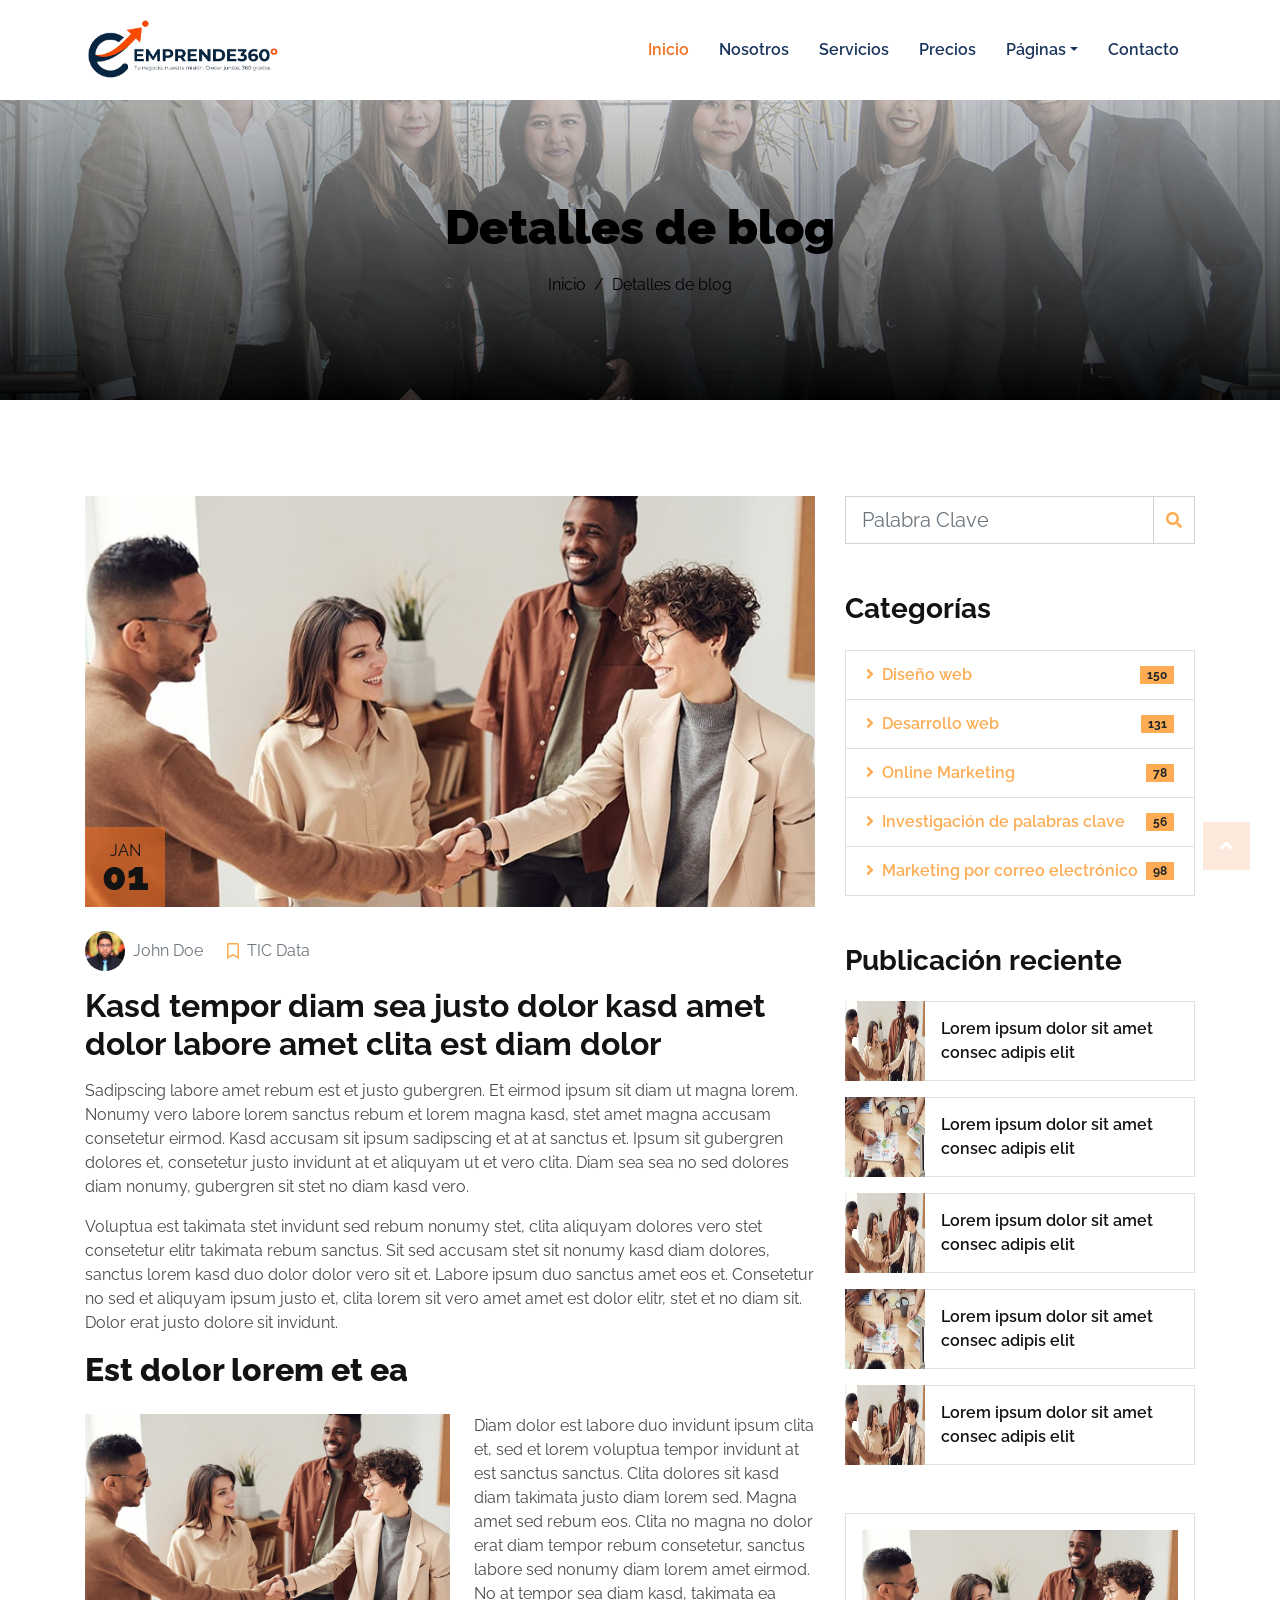
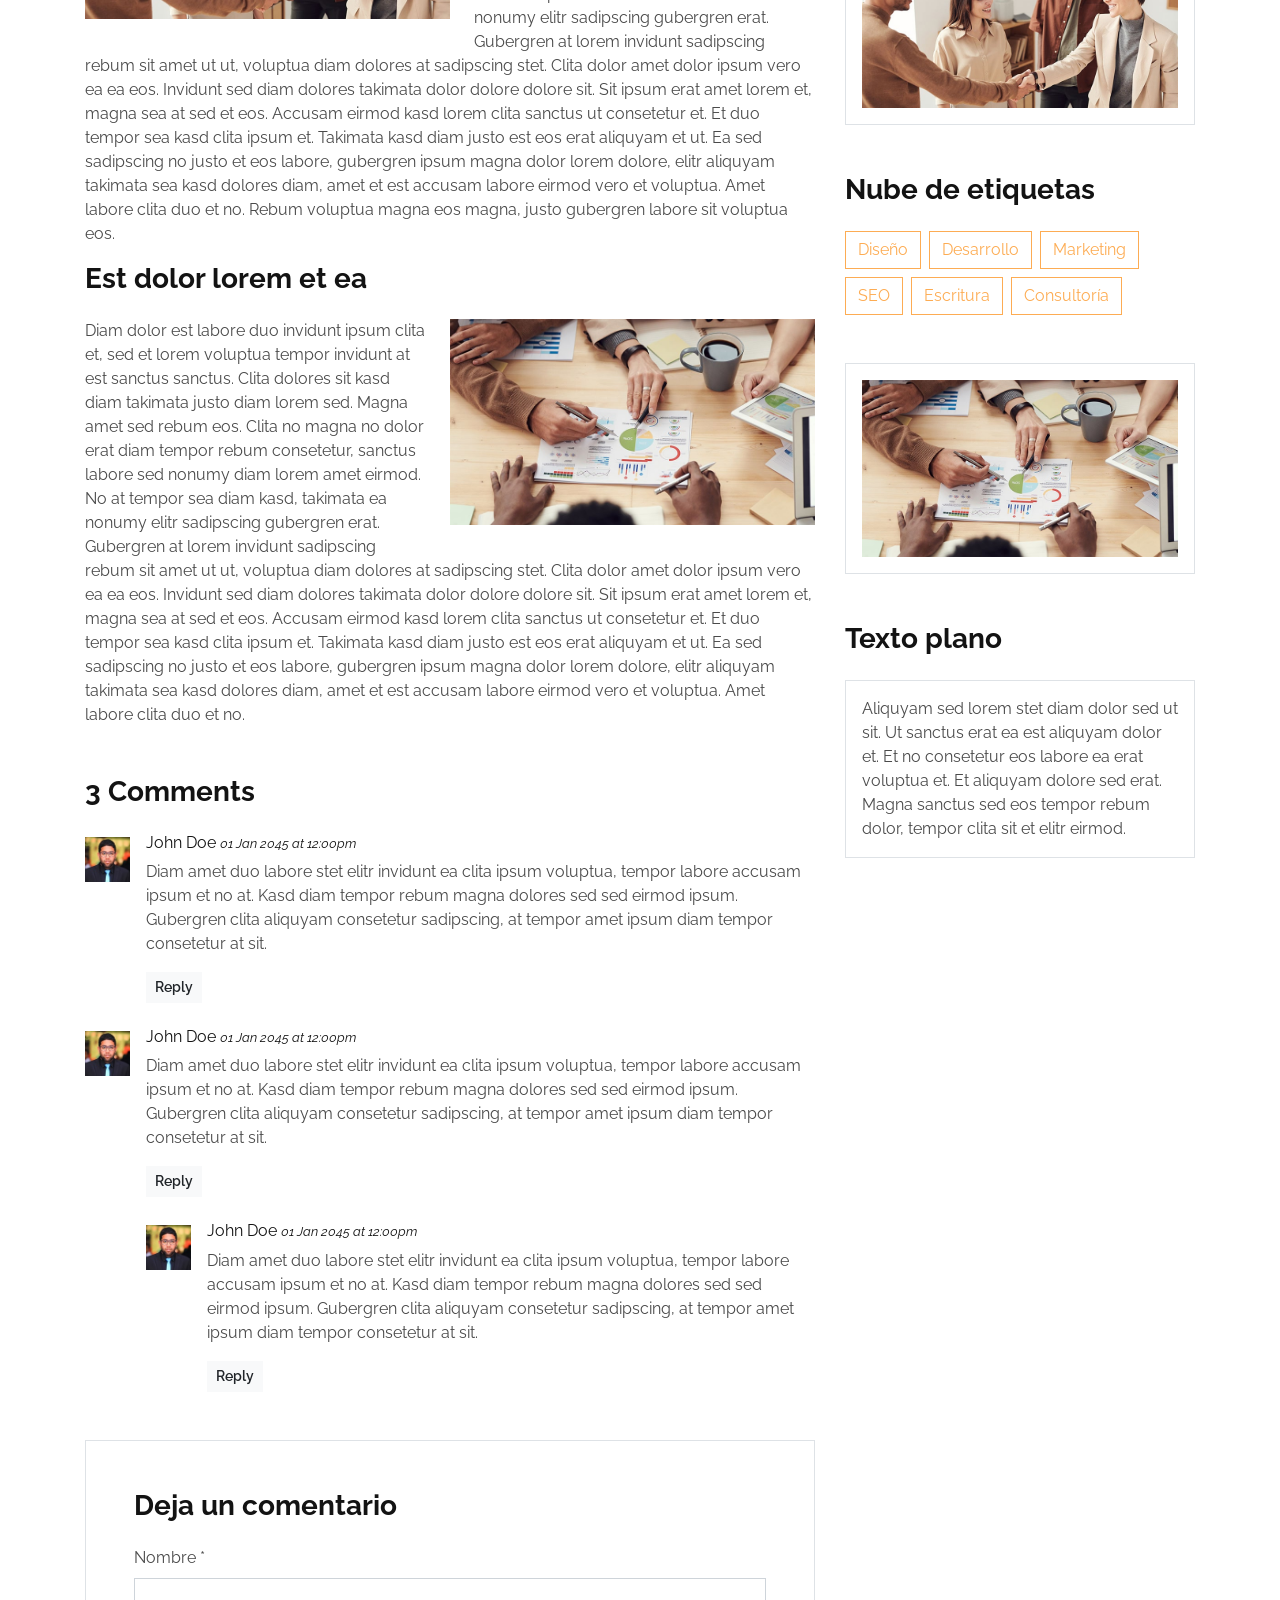
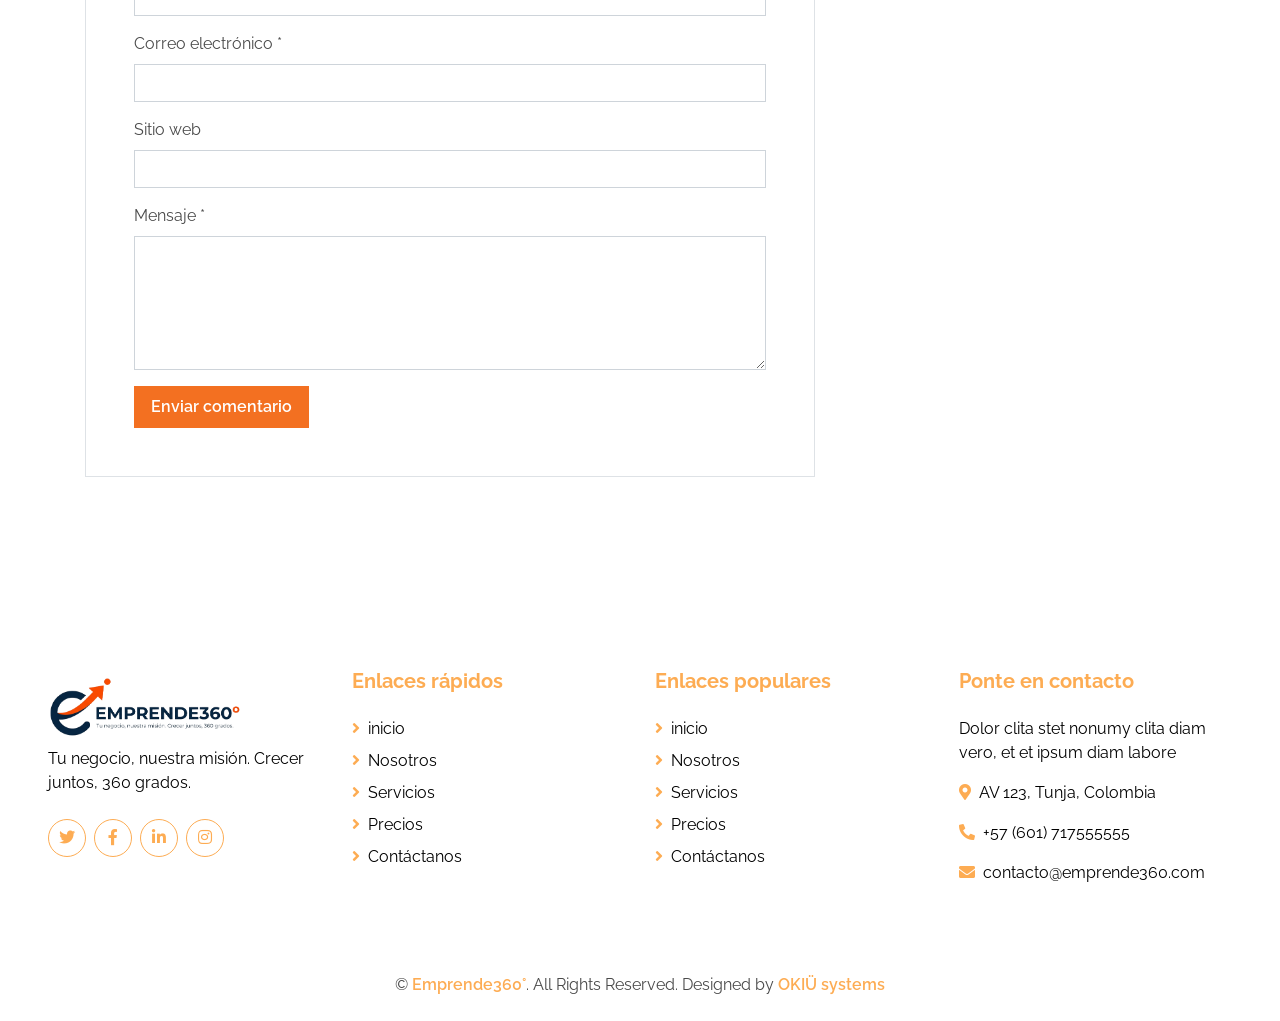
<file: single.html>
<!DOCTYPE html>
<html lang="en">

<head>
    <meta charset="utf-8">
    <title>Emprende360° - Tu negocio, nuestra misión</title>
    <link rel="icon" type="image/png" href="img/2.png">
    <meta content="width=device-width, initial-scale=1.0" name="viewport">
    <meta content="Free HTML Templates" name="keywords">
    <meta content="Free HTML Templates" name="description">

    <!-- Favicon -->
    <link href="img/favicon.ico" rel="icon">

    <!-- Google Web Fonts -->
    <link rel="preconnect" href="https://fonts.gstatic.com">
    <link href="https://fonts.googleapis.com/css2?family=Raleway:wght@400;500;600;700;800;900&display=swap" rel="stylesheet"> 

    <!-- Font Awesome -->
    <link href="https://cdnjs.cloudflare.com/ajax/libs/font-awesome/5.15.0/css/all.min.css" rel="stylesheet">

    <!-- Libraries Stylesheet -->
    <link href="lib/owlcarousel/assets/owl.carousel.min.css" rel="stylesheet">

    <!-- Customized Bootstrap Stylesheet -->
    <link href="css/style.css" rel="stylesheet">
</head>

<body>
    <!-- Navbar Start -->
    <div class="container-fluid nav-bar p-0">
        <div class="container-lg p-0">
            <nav class="navbar navbar-expand-lg bg-secondary navbar-dark">
                <a href="index.html" class="navbar-brand">
                    <img src="img/1.png" alt="">
                </a>
                <button type="button" class="navbar-toggler" data-toggle="collapse" data-target="#navbarCollapse">
                    <span class="navbar-toggler-icon"></span>
                </button>
                <div class="collapse navbar-collapse justify-content-between" id="navbarCollapse">
                    <div class="navbar-nav ml-auto py-0">
                        <a href="index.html" class="nav-item nav-link active">Inicio</a>
                        <a href="about.html" class="nav-item nav-link">Nosotros</a>
                        <a href="service.html" class="nav-item nav-link">Servicios</a>
                        <a href="pricing.html" class="nav-item nav-link">Precios</a>
                        <div class="nav-item dropdown">
                            <a href="#" class="nav-link dropdown-toggle" data-toggle="dropdown">Páginas</a>
                            <div class="dropdown-menu border-0 rounded-0 m-0">
                                <a href="blog.html" class="dropdown-item">Blog</a>
                                <a href="single.html" class="dropdown-item">Detalles del Blog</a>
                            </div>
                        </div>
                        <a href="contact.html" class="nav-item nav-link">Contacto</a>
                    </div>
                </div>
            </nav>
        </div>
    </div>
    <!-- Navbar End -->


    <!-- Page Header Start -->
    <div class="container-fluid page-header d-flex flex-column align-items-center justify-content-center pt-0 pt-lg-5 mb-5">
        <h1 class="display-4 text-white mb-3 mt-0 mt-lg-5">Detalles de blog</h1>
        <div class="d-inline-flex text-white">
            <p class="m-0"><a class="text-white" href="">Inicio</a></p>
            <p class="m-0 px-2">/</p>
            <p class="m-0">Detalles de blog</p>
        </div>
    </div>
    <!-- Page Header Start -->


    <!-- Detail Start -->
    <div class="container py-5">
        <div class="row">
            <!-- Blog Detail Start -->
            <div class="col-lg-8">
                <div class="position-relative">
                    <img class="img-fluid w-100" src="img/blog-1.jpg" alt="">
                    <div class="position-absolute bg-primary d-flex flex-column align-items-center justify-content-center"
                        style="width: 80px; height: 80px; bottom: 0; left: 0;">
                        <h6 class="text-uppercase mt-2 mb-n2">Jan</h6>
                        <h1 class="m-0">01</h1>
                    </div>
                </div>
                <div class="pt-4 pb-2">
                    <div class="d-flex mb-3">
                        <div class="d-flex align-items-center">
                            <img class="rounded-circle" style="width: 40px; height: 40px;" src="img/user.jpg" alt="">
                            <a class="text-muted ml-2" href="">John Doe</a>
                        </div>
                        <div class="d-flex align-items-center ml-4">
                            <i class="far fa-bookmark text-primary"></i>
                            <a class="text-muted ml-2" href="">TIC Data</a>
                        </div>
                    </div>
                    <h2 class="font-weight-bold">Kasd tempor diam sea justo dolor kasd amet dolor labore amet clita est diam dolor</h2>
                </div>

                <div class="mb-5">
                    <p>Sadipscing labore amet rebum est et justo gubergren. Et eirmod ipsum sit diam ut magna lorem. Nonumy vero labore lorem sanctus rebum et lorem magna kasd, stet amet magna accusam consetetur eirmod. Kasd accusam sit ipsum sadipscing et at at sanctus et. Ipsum sit gubergren dolores et, consetetur justo invidunt at et aliquyam ut et vero clita. Diam sea sea no sed dolores diam nonumy, gubergren sit stet no diam kasd vero.</p>
                    <p>Voluptua est takimata stet invidunt sed rebum nonumy stet, clita aliquyam dolores vero stet consetetur elitr takimata rebum sanctus. Sit sed accusam stet sit nonumy kasd diam dolores, sanctus lorem kasd duo dolor dolor vero sit et. Labore ipsum duo sanctus amet eos et. Consetetur no sed et aliquyam ipsum justo et, clita lorem sit vero amet amet est dolor elitr, stet et no diam sit. Dolor erat justo dolore sit invidunt.</p>
                    <h2 class="mb-4">Est dolor lorem et ea</h2>
                    <img class="img-fluid w-50 float-left mr-4 mb-3" src="img/blog-1.jpg" alt="Image">
                    <p>Diam dolor est labore duo invidunt ipsum clita et, sed et lorem voluptua tempor invidunt at est sanctus sanctus. Clita dolores sit kasd diam takimata justo diam lorem sed. Magna amet sed rebum eos. Clita no magna no dolor erat diam tempor rebum consetetur, sanctus labore sed nonumy diam lorem amet eirmod. No at tempor sea diam kasd, takimata ea nonumy elitr sadipscing gubergren erat. Gubergren at lorem invidunt sadipscing rebum sit amet ut ut, voluptua diam dolores at sadipscing stet. Clita dolor amet dolor ipsum vero ea ea eos. Invidunt sed diam dolores takimata dolor dolore dolore sit. Sit ipsum erat amet lorem et, magna sea at sed et eos. Accusam eirmod kasd lorem clita sanctus ut consetetur et. Et duo tempor sea kasd clita ipsum et. Takimata kasd diam justo est eos erat aliquyam et ut. Ea sed sadipscing no justo et eos labore, gubergren ipsum magna dolor lorem dolore, elitr aliquyam takimata sea kasd dolores diam, amet et est accusam labore eirmod vero et voluptua. Amet labore clita duo et no. Rebum voluptua magna eos magna, justo gubergren labore sit voluptua eos.</p>
                    <h3 class="mb-4">Est dolor lorem et ea</h3>
                    <img class="img-fluid w-50 float-right ml-4 mb-3" src="img/blog-2.jpg" alt="Image">
                    <p>Diam dolor est labore duo invidunt ipsum clita et, sed et lorem voluptua tempor invidunt at est sanctus sanctus. Clita dolores sit kasd diam takimata justo diam lorem sed. Magna amet sed rebum eos. Clita no magna no dolor erat diam tempor rebum consetetur, sanctus labore sed nonumy diam lorem amet eirmod. No at tempor sea diam kasd, takimata ea nonumy elitr sadipscing gubergren erat. Gubergren at lorem invidunt sadipscing rebum sit amet ut ut, voluptua diam dolores at sadipscing stet. Clita dolor amet dolor ipsum vero ea ea eos. Invidunt sed diam dolores takimata dolor dolore dolore sit. Sit ipsum erat amet lorem et, magna sea at sed et eos. Accusam eirmod kasd lorem clita sanctus ut consetetur et. Et duo tempor sea kasd clita ipsum et. Takimata kasd diam justo est eos erat aliquyam et ut. Ea sed sadipscing no justo et eos labore, gubergren ipsum magna dolor lorem dolore, elitr aliquyam takimata sea kasd dolores diam, amet et est accusam labore eirmod vero et voluptua. Amet labore clita duo et no.</p>
                </div>

                <!-- Comment List Start -->
                <div class="mb-5">
                    <h3 class="font-weight-bold mb-4">3 Comments</h3>
                    <div class="media mb-4">
                        <img src="img/user.jpg" alt="Image" class="img-fluid mr-3 mt-1" style="width: 45px;">
                        <div class="media-body">
                            <h6>John Doe <small><i>01 Jan 2045 at 12:00pm</i></small></h6>
                            <p>Diam amet duo labore stet elitr invidunt ea clita ipsum voluptua, tempor labore accusam ipsum et no at. Kasd diam tempor rebum magna dolores sed sed eirmod ipsum. Gubergren clita aliquyam consetetur sadipscing, at tempor amet ipsum diam tempor consetetur at sit.</p>
                            <button class="btn btn-sm btn-light font-weight-semi-bold">Reply</button>
                        </div>
                    </div>
                    <div class="media mb-4">
                        <img src="img/user.jpg" alt="Image" class="img-fluid mr-3 mt-1" style="width: 45px;">
                        <div class="media-body">
                            <h6>John Doe <small><i>01 Jan 2045 at 12:00pm</i></small></h6>
                            <p>Diam amet duo labore stet elitr invidunt ea clita ipsum voluptua, tempor labore accusam ipsum et no at. Kasd diam tempor rebum magna dolores sed sed eirmod ipsum. Gubergren clita aliquyam consetetur sadipscing, at tempor amet ipsum diam tempor consetetur at sit.</p>
                            <button class="btn btn-sm btn-light font-weight-semi-bold">Reply</button>
                            <div class="media mt-4">
                                <img src="img/user.jpg" alt="Image" class="img-fluid mr-3 mt-1" style="width: 45px;">
                                <div class="media-body">
                                    <h6>John Doe <small><i>01 Jan 2045 at 12:00pm</i></small></h6>
                                    <p>Diam amet duo labore stet elitr invidunt ea clita ipsum voluptua, tempor labore accusam ipsum et no at. Kasd diam tempor rebum magna dolores sed sed eirmod ipsum. Gubergren clita aliquyam consetetur sadipscing, at tempor amet ipsum diam tempor consetetur at sit.</p>
                                    <button class="btn btn-sm btn-light font-weight-semi-bold">Reply</button>
                                </div>
                            </div>
                        </div>
                    </div>
                </div>
                <!-- Comment List End -->

                <!-- Comment Form Start -->
                <div class="border p-5">
                    <h3 class="font-weight-bold mb-4">Deja un comentario</h3>
                    <form>
                        <div class="form-group">
                            <label for="name">Nombre *</label>
                            <input type="text" class="form-control" id="name">
                        </div>
                        <div class="form-group">
                            <label for="email">Correo electrónico *</label>
                            <input type="email" class="form-control" id="email">
                        </div>
                        <div class="form-group">
                            <label for="website">Sitio web</label>
                            <input type="url" class="form-control" id="website">
                        </div>

                        <div class="form-group">
                            <label for="message">Mensaje *</label>
                            <textarea id="message" cols="30" rows="5" class="form-control"></textarea>
                        </div>
                        <div class="form-group mb-0">
                            <input type="submit" value="Enviar comentario" class="btn btn-primary font-weight-semi-bold py-2 px-3">
                        </div>
                    </form>
                </div>
                <!-- Comment Form End -->
            </div>
            <!-- Blog Detail End -->

            <!-- Sidebar Start -->
            <div class="col-lg-4 mt-5 mt-lg-0">
                <!-- Search Form Start -->
                <div class="mb-5">
                    <form action="">
                        <div class="input-group">
                            <input type="text" class="form-control form-control-lg" placeholder="Palabra Clave">
                            <div class="input-group-append">
                                <span class="input-group-text bg-transparent text-primary"><i
                                        class="fa fa-search"></i></span>
                            </div>
                        </div>
                    </form>
                </div>
                <!-- Search Form End -->

                <!-- Category Start -->
                <div class="mb-5">
                    <h3 class="font-weight-bold mb-4">Categorías</h3>
                    <ul class="list-group">
                        <li class="list-group-item d-flex justify-content-between align-items-center">
                            <a class="font-weight-semi-bold text-decoration-none" href="#"><i class="fa fa-angle-right mr-2"></i>Diseño web</a>
                            <span class="badge badge-primary badge-pill">150</span>
                        </li>
                        <li class="list-group-item d-flex justify-content-between align-items-center">
                            <a class="font-weight-semi-bold text-decoration-none" href="#"><i class="fa fa-angle-right mr-2"></i>Desarrollo web</a>
                            <span class="badge badge-primary badge-pill">131</span>
                        </li>
                        <li class="list-group-item d-flex justify-content-between align-items-center">
                            <a class="font-weight-semi-bold text-decoration-none" href="#"><i class="fa fa-angle-right mr-2"></i>Online Marketing</a>
                            <span class="badge badge-primary badge-pill">78</span>
                        </li>
                        <li class="list-group-item d-flex justify-content-between align-items-center">
                            <a class="font-weight-semi-bold text-decoration-none" href="#"><i class="fa fa-angle-right mr-2"></i>Investigación de palabras clave</a>
                            <span class="badge badge-primary badge-pill">56</span>
                        </li>
                        <li class="list-group-item d-flex justify-content-between align-items-center">
                            <a class="font-weight-semi-bold text-decoration-none" href="#"><i class="fa fa-angle-right mr-2"></i>Marketing por correo electrónico</a>
                            <span class="badge badge-primary badge-pill">98</span>
                        </li>
                    </ul>
                </div>
                <!-- Category End -->

                <!-- Recent Post Start -->
                <div class="mb-5">
                    <h3 class="font-weight-bold mb-4">Publicación reciente</h3>
                    <div class="d-flex mb-3">
                        <img class="img-fluid" src="img/blog-1.jpg" style="width: 80px; height: 80px;" alt="">
                        <div class="d-flex align-items-center border border-left-0 px-3" style="height: 80px;">
                            <a class="text-secondary font-weight-semi-bold" href="">Lorem ipsum dolor sit amet consec adipis elit</a>
                        </div>
                    </div>
                    <div class="d-flex mb-3">
                        <img class="img-fluid" src="img/blog-2.jpg" style="width: 80px; height: 80px;" alt="">
                        <div class="d-flex align-items-center border border-left-0 px-3" style="height: 80px;">
                            <a class="text-secondary font-weight-semi-bold" href="">Lorem ipsum dolor sit amet consec adipis elit</a>
                        </div>
                    </div>
                    <div class="d-flex mb-3">
                        <img class="img-fluid" src="img/blog-1.jpg" style="width: 80px; height: 80px;" alt="">
                        <div class="d-flex align-items-center border border-left-0 px-3" style="height: 80px;">
                            <a class="text-secondary font-weight-semi-bold" href="">Lorem ipsum dolor sit amet consec adipis elit</a>
                        </div>
                    </div>
                    <div class="d-flex mb-3">
                        <img class="img-fluid" src="img/blog-2.jpg" style="width: 80px; height: 80px;" alt="">
                        <div class="d-flex align-items-center border border-left-0 px-3" style="height: 80px;">
                            <a class="text-secondary font-weight-semi-bold" href="">Lorem ipsum dolor sit amet consec adipis elit</a>
                        </div>
                    </div>
                    <div class="d-flex mb-3">
                        <img class="img-fluid" src="img/blog-1.jpg" style="width: 80px; height: 80px;" alt="">
                        <div class="d-flex align-items-center border border-left-0 px-3" style="height: 80px;">
                            <a class="text-secondary font-weight-semi-bold" href="">Lorem ipsum dolor sit amet consec adipis elit</a>
                        </div>
                    </div>
                </div>
                <!-- Recent Post End -->

                <!-- Image Start -->
                <div class="border p-3 mb-5">
                    <img src="img/blog-1.jpg" alt="" class="img-fluid">
                </div>
                <!-- Image End -->

                <!-- Tags Start -->
                <div class="mb-5">
                    <h3 class="font-weight-bold mb-4">Nube de etiquetas</h3>
                    <div class="d-flex flex-wrap m-n1">
                        <a href="" class="btn btn-outline-primary m-1">Diseño</a>
                        <a href="" class="btn btn-outline-primary m-1">Desarrollo</a>
                        <a href="" class="btn btn-outline-primary m-1">Marketing</a>
                        <a href="" class="btn btn-outline-primary m-1">SEO</a>
                        <a href="" class="btn btn-outline-primary m-1">Escritura</a>
                        <a href="" class="btn btn-outline-primary m-1">Consultoría</a>
                    </div>
                </div>
                <!-- Tags End -->

                <!-- Image Start -->
                <div class="border p-3 mb-5">
                    <img src="img/blog-2.jpg" alt="" class="img-fluid">
                </div>
                <!-- Image End -->

                <!-- Plain Text Start -->
                <div>
                    <h3 class="font-weight-bold mb-4">Texto plano</h3>
                    <div class="border p-3">
                        Aliquyam sed lorem stet diam dolor sed ut sit. Ut sanctus erat ea est aliquyam dolor et. Et no consetetur eos labore ea erat voluptua et. Et aliquyam dolore sed erat. Magna sanctus sed eos tempor rebum dolor, tempor clita sit et elitr eirmod.
                    </div>
                </div>
                <!-- Plain Text End -->
            </div>
            <!-- Sidebar End -->
        </div>
    </div>
    <!-- Detail End -->


    <!-- Footer Start -->
    <div class="container-fluid bg-secondary text-white mt-5 pt-5 px-sm-3 px-md-5">
        <div class="row pt-5">
            <div class="col-lg-3 col-md-6 mb-5">
                <a href="index.html" class="navbar-brand">
                    <img src="img/1.png" alt="">
                </a>
                <p>Tu negocio, nuestra misión. Crecer juntos, 360 grados.</p>
                <div class="d-flex justify-content-start mt-4">
                    <a class="btn btn-outline-primary rounded-circle text-center mr-2 px-0" style="width: 38px; height: 38px;" href="#"><i class="fab fa-twitter"></i></a>
                    <a class="btn btn-outline-primary rounded-circle text-center mr-2 px-0" style="width: 38px; height: 38px;" href="#"><i class="fab fa-facebook-f"></i></a>
                    <a class="btn btn-outline-primary rounded-circle text-center mr-2 px-0" style="width: 38px; height: 38px;" href="#"><i class="fab fa-linkedin-in"></i></a>
                    <a class="btn btn-outline-primary rounded-circle text-center mr-2 px-0" style="width: 38px; height: 38px;" href="#"><i class="fab fa-instagram"></i></a>
                </div>
            </div>
            <div class="col-lg-3 col-md-6 mb-5">
                <h5 class="font-weight-bold text-primary mb-4">Enlaces rápidos</h5>
                <div class="d-flex flex-column justify-content-start">
                    <a class="text-white mb-2" href="#"><i class="fa fa-angle-right text-primary mr-2"></i>inicio</a>
                    <a class="text-white mb-2" href="#"><i class="fa fa-angle-right text-primary mr-2"></i>Nosotros</a>
                    <a class="text-white mb-2" href="#"><i class="fa fa-angle-right text-primary mr-2"></i>Servicios</a>
                    <a class="text-white mb-2" href="#"><i class="fa fa-angle-right text-primary mr-2"></i>Precios</a>
                    <a class="text-white" href="#"><i class="fa fa-angle-right text-primary mr-2"></i>Contáctanos</a>
                </div>
            </div>
            <div class="col-lg-3 col-md-6 mb-5">
                <h5 class="font-weight-bold text-primary mb-4">Enlaces populares</h5>
                <div class="d-flex flex-column justify-content-start">
                    <a class="text-white mb-2" href="#"><i class="fa fa-angle-right text-primary mr-2"></i>inicio</a>
                    <a class="text-white mb-2" href="#"><i class="fa fa-angle-right text-primary mr-2"></i>Nosotros</a>
                    <a class="text-white mb-2" href="#"><i class="fa fa-angle-right text-primary mr-2"></i>Servicios</a>
                    <a class="text-white mb-2" href="#"><i class="fa fa-angle-right text-primary mr-2"></i>Precios</a>
                    <a class="text-white" href="#"><i class="fa fa-angle-right text-primary mr-2"></i>Contáctanos</a>
                </div>
            </div>
            <div class="col-lg-3 col-md-6 mb-5">
                <h5 class="font-weight-bold text-primary mb-4">Ponte en contacto</h5>
                <p>Dolor clita stet nonumy clita diam vero, et et ipsum diam labore</p>
                <p><i class="fa fa-map-marker-alt text-primary mr-2"></i>AV 123, Tunja, Colombia</p>
                <p><i class="fa fa-phone-alt text-primary mr-2"></i>+57 (601) 717555555</p>
                <p><i class="fa fa-envelope text-primary mr-2"></i>contacto@emprende360.com</p>
            </div>
        </div>
    </div>
    <div class="container-fluid py-4 px-sm-3 px-md-5">
        <p class="m-0 text-center">
            &copy; <a class="font-weight-semi-bold" href="#">Emprende360°</a>. All Rights Reserved. Designed by
            <a class="font-weight-semi-bold" href="https://okiuofficial.wordpress.com/">OKIÜ systems</a>
        </p>
    </div>
    <!-- Footer End -->


    <!-- Back to Top -->
    <a href="#" class="btn btn-lg btn-primary back-to-top"><i class="fa fa-angle-up"></i></a>


    <!-- JavaScript Libraries -->
    <script src="https://code.jquery.com/jquery-3.4.1.min.js"></script>
    <script src="https://stackpath.bootstrapcdn.com/bootstrap/4.4.1/js/bootstrap.bundle.min.js"></script>
    <script src="lib/easing/easing.min.js"></script>
    <script src="lib/waypoints/waypoints.min.js"></script>
    <script src="lib/counterup/counterup.min.js"></script>
    <script src="lib/owlcarousel/owl.carousel.min.js"></script>

    <!-- Contact Javascript File -->
    <script src="mail/jqBootstrapValidation.min.js"></script>
    <script src="mail/contact.js"></script>

    <!-- Template Javascript -->
    <script src="js/main.js"></script>
</body>

</html>
</file>
<file: css/style.css>
/******* Bootstrap Theming ********/
/*!
 * Bootstrap v4.5.3 (https://getbootstrap.com/)
 * Copyright 2011-2020 The Bootstrap Authors
 * Copyright 2011-2020 Twitter, Inc.
 * Licensed under MIT (https://github.com/twbs/bootstrap/blob/main/LICENSE)
 */
:root {
  --blue: #007bff;
  --indigo: #6610f2;
  --purple: #6f42c1;
  --pink: #e83e8c;
  --red: #dc3545;
  --orange: #fd7e14;
  --yellow: #ffc107;
  --green: #28a745;
  --teal: #20c997;
  --cyan: #17a2b8;
  --white: #fff;
  --gray: #6c757d;
  --gray-dark: #343a40;
  --primary: #FDAC53;
  --secondary: #131313;
  --success: #28a745;
  --info: #17a2b8;
  --warning: #ffc107;
  --danger: #dc3545;
  --light: #f8f9fa;
  --dark: #343a40;
  --breakpoint-xs: 0;
  --breakpoint-sm: 576px;
  --breakpoint-md: 768px;
  --breakpoint-lg: 992px;
  --breakpoint-xl: 1200px;
  --font-family-sans-serif: "Raleway", sans-serif;
  --font-family-monospace: SFMono-Regular, Menlo, Monaco, Consolas, "Liberation Mono", "Courier New", monospace;
}

*,
*::before,
*::after {
  box-sizing: border-box;
}

html {
  font-family: sans-serif;
  line-height: 1.15;
  -webkit-text-size-adjust: 100%;
  -webkit-tap-highlight-color: rgba(0, 0, 0, 0);
}

article, aside, figcaption, figure, footer, header, hgroup, main, nav, section {
  display: block;
}

body {
  margin: 0;
  font-family: "Raleway", sans-serif;
  font-size: 1rem;
  font-weight: 400;
  line-height: 1.5;
  color: #4A4A4A;
  text-align: left;
  background-color: #fff;
}

[tabindex="-1"]:focus:not(:focus-visible) {
  outline: 0 !important;
}

hr {
  box-sizing: content-box;
  height: 0;
  overflow: visible;
}

h1, h2, h3, h4, h5, h6 {
  margin-top: 0;
  margin-bottom: 0.5rem;
}

p {
  margin-top: 0;
  margin-bottom: 1rem;
}

abbr[title],
abbr[data-original-title] {
  text-decoration: underline;
  text-decoration: underline dotted;
  cursor: help;
  border-bottom: 0;
  text-decoration-skip-ink: none;
}

address {
  margin-bottom: 1rem;
  font-style: normal;
  line-height: inherit;
}

ol,
ul,
dl {
  margin-top: 0;
  margin-bottom: 1rem;
}

ol ol,
ul ul,
ol ul,
ul ol {
  margin-bottom: 0;
}

dt {
  font-weight: 700;
}

dd {
  margin-bottom: .5rem;
  margin-left: 0;
}

blockquote {
  margin: 0 0 1rem;
}

b,
strong {
  font-weight: bolder;
}

small {
  font-size: 80%;
}

sub,
sup {
  position: relative;
  font-size: 75%;
  line-height: 0;
  vertical-align: baseline;
}

sub {
  bottom: -.25em;
}

sup {
  top: -.5em;
}

a {
  color: #FDAC53;
  text-decoration: none;
  background-color: transparent;
}

a:hover {
  color: #fc8807;
  text-decoration: underline;
}

a:not([href]):not([class]) {
  color: inherit;
  text-decoration: none;
}

a:not([href]):not([class]):hover {
  color: inherit;
  text-decoration: none;
}

pre,
code,
kbd,
samp {
  font-family: SFMono-Regular, Menlo, Monaco, Consolas, "Liberation Mono", "Courier New", monospace;
  font-size: 1em;
}

pre {
  margin-top: 0;
  margin-bottom: 1rem;
  overflow: auto;
  -ms-overflow-style: scrollbar;
}

figure {
  margin: 0 0 1rem;
}

img {
  vertical-align: middle;
  border-style: none;
  width: 200px;
}

svg {
  overflow: hidden;
  vertical-align: middle;
}

table {
  border-collapse: collapse;
}

caption {
  padding-top: 0.75rem;
  padding-bottom: 0.75rem;
  color: #6c757d;
  text-align: left;
  caption-side: bottom;
}

th {
  text-align: inherit;
  text-align: -webkit-match-parent;
}

label {
  display: inline-block;
  margin-bottom: 0.5rem;
}

button {
  border-radius: 0;
}

button:focus {
  outline: 1px dotted;
  outline: 5px auto -webkit-focus-ring-color;
}

input,
button,
select,
optgroup,
textarea {
  margin: 0;
  font-family: inherit;
  font-size: inherit;
  line-height: inherit;
}

button,
input {
  overflow: visible;
}

button,
select {
  text-transform: none;
}

[role="button"] {
  cursor: pointer;
}

select {
  word-wrap: normal;
}

button,
[type="button"],
[type="reset"],
[type="submit"] {
  -webkit-appearance: button;
}

button:not(:disabled),
[type="button"]:not(:disabled),
[type="reset"]:not(:disabled),
[type="submit"]:not(:disabled) {
  cursor: pointer;
}

button::-moz-focus-inner,
[type="button"]::-moz-focus-inner,
[type="reset"]::-moz-focus-inner,
[type="submit"]::-moz-focus-inner {
  padding: 0;
  border-style: none;
}

input[type="radio"],
input[type="checkbox"] {
  box-sizing: border-box;
  padding: 0;
}

textarea {
  overflow: auto;
  resize: vertical;
}

fieldset {
  min-width: 0;
  padding: 0;
  margin: 0;
  border: 0;
}

legend {
  display: block;
  width: 100%;
  max-width: 100%;
  padding: 0;
  margin-bottom: .5rem;
  font-size: 1.5rem;
  line-height: inherit;
  color: inherit;
  white-space: normal;
}

@media (max-width: 1200px) {
  legend {
    font-size: calc(1.275rem + 0.3vw) ;
  }
}

progress {
  vertical-align: baseline;
}

[type="number"]::-webkit-inner-spin-button,
[type="number"]::-webkit-outer-spin-button {
  height: auto;
}

[type="search"] {
  outline-offset: -2px;
  -webkit-appearance: none;
}

[type="search"]::-webkit-search-decoration {
  -webkit-appearance: none;
}

::-webkit-file-upload-button {
  font: inherit;
  -webkit-appearance: button;
}

output {
  display: inline-block;
}

summary {
  display: list-item;
  cursor: pointer;
}

template {
  display: none;
}

[hidden] {
  display: none !important;
}

h1, h2, h3, h4, h5, h6,
.h1, .h2, .h3, .h4, .h5, .h6 {
  margin-bottom: 0.5rem;
  font-weight: 500;
  line-height: 1.2;
  color: #131313;
}

h1, .h1 {
  font-size: 2.5rem;
}

@media (max-width: 1200px) {
  h1, .h1 {
    font-size: calc(1.375rem + 1.5vw) ;
  }
}

h2, .h2 {
  font-size: 2rem;
}

@media (max-width: 1200px) {
  h2, .h2 {
    font-size: calc(1.325rem + 0.9vw) ;
  }
}

h3, .h3 {
  font-size: 1.75rem;
}

@media (max-width: 1200px) {
  h3, .h3 {
    font-size: calc(1.3rem + 0.6vw) ;
  }
}

h4, .h4 {
  font-size: 1.5rem;
}

@media (max-width: 1200px) {
  h4, .h4 {
    font-size: calc(1.275rem + 0.3vw) ;
  }
}

h5, .h5 {
  font-size: 1.25rem;
}

h6, .h6 {
  font-size: 1rem;
}

.lead {
  font-size: 1.25rem;
  font-weight: 300;
}

.display-1 {
  font-size: 6rem;
  font-weight: 300;
  line-height: 1.2;
}

@media (max-width: 1200px) {
  .display-1 {
    font-size: calc(1.725rem + 5.7vw) ;
  }
}

.display-2 {
  font-size: 5.5rem;
  font-weight: 300;
  line-height: 1.2;
}

@media (max-width: 1200px) {
  .display-2 {
    font-size: calc(1.675rem + 5.1vw) ;
  }
}

.display-3 {
  font-size: 4.5rem;
  font-weight: 300;
  line-height: 1.2;
}

@media (max-width: 1200px) {
  .display-3 {
    font-size: calc(1.575rem + 3.9vw) ;
  }
}

.display-4 {
  font-size: 3rem;
  font-weight: 300;
  line-height: 1.2;
}

@media (max-width: 1200px) {
  .display-4 {
    font-size: calc(1.475rem + 2.7vw) ;
  }
}

hr {
  margin-top: 1rem;
  margin-bottom: 1rem;
  border: 0;
  border-top: 1px solid rgba(0, 0, 0, 0.1);
}

small,
.small {
  font-size: 80%;
  font-weight: 400;
}

mark,
.mark {
  padding: 0.2em;
  background-color: #fcf8e3;
}

.list-unstyled {
  padding-left: 0;
  list-style: none;
}

.list-inline {
  padding-left: 0;
  list-style: none;
}

.list-inline-item {
  display: inline-block;
}

.list-inline-item:not(:last-child) {
  margin-right: 0.5rem;
}

.initialism {
  font-size: 90%;
  text-transform: uppercase;
}

.blockquote {
  margin-bottom: 1rem;
  font-size: 1.25rem;
}

.blockquote-footer {
  display: block;
  font-size: 80%;
  color: #6c757d;
}

.blockquote-footer::before {
  content: "\2014\00A0";
}

.img-fluid {
  width: 100%;
  height: 100%;
  display: block;
}

.img-thumbnail {
  padding: 0.25rem;
  background-color: #fff;
  border: 1px solid #dee2e6;
  max-width: 100%;
  height: auto;
}

.figure {
  display: inline-block;
}

.figure-img {
  margin-bottom: 0.5rem;
  line-height: 1;
}

.figure-caption {
  font-size: 90%;
  color: #6c757d;
}

code {
  font-size: 87.5%;
  color: #e83e8c;
  word-wrap: break-word;
}

a > code {
  color: inherit;
}

kbd {
  padding: 0.2rem 0.4rem;
  font-size: 87.5%;
  color: #fff;
  background-color: #212529;
}

kbd kbd {
  padding: 0;
  font-size: 100%;
  font-weight: 700;
}

pre {
  display: block;
  font-size: 87.5%;
  color: #212529;
}

pre code {
  font-size: inherit;
  color: inherit;
  word-break: normal;
}

.pre-scrollable {
  max-height: 340px;
  overflow-y: scroll;
}

.container,
.container-fluid,
.container-sm,
.container-md,
.container-lg,
.container-xl {
  width: 100%;
  padding-right: 15px;
  padding-left: 15px;
  margin-right: auto;
  margin-left: auto;
}

@media (min-width: 576px) {
  .container, .container-sm {
    max-width: 540px;
  }
}

@media (min-width: 768px) {
  .container, .container-sm, .container-md {
    max-width: 720px;
  }
}

@media (min-width: 992px) {
  .container, .container-sm, .container-md, .container-lg {
    max-width: 960px;
  }
}

@media (min-width: 1200px) {
  .container, .container-sm, .container-md, .container-lg, .container-xl {
    max-width: 1140px;
  }
}

.row {
  display: flex;
  flex-wrap: wrap;
  margin-right: -15px;
  margin-left: -15px;
}

.no-gutters {
  margin-right: 0;
  margin-left: 0;
}

.no-gutters > .col,
.no-gutters > [class*="col-"] {
  padding-right: 0;
  padding-left: 0;
}

.col-1, .col-2, .col-3, .col-4, .col-5, .col-6, .col-7, .col-8, .col-9, .col-10, .col-11, .col-12, .col,
.col-auto, .col-sm-1, .col-sm-2, .col-sm-3, .col-sm-4, .col-sm-5, .col-sm-6, .col-sm-7, .col-sm-8, .col-sm-9, .col-sm-10, .col-sm-11, .col-sm-12, .col-sm,
.col-sm-auto, .col-md-1, .col-md-2, .col-md-3, .col-md-4, .col-md-5, .col-md-6, .col-md-7, .col-md-8, .col-md-9, .col-md-10, .col-md-11, .col-md-12, .col-md,
.col-md-auto, .col-lg-1, .col-lg-2, .col-lg-3, .col-lg-4, .col-lg-5, .col-lg-6, .col-lg-7, .col-lg-8, .col-lg-9, .col-lg-10, .col-lg-11, .col-lg-12, .col-lg,
.col-lg-auto, .col-xl-1, .col-xl-2, .col-xl-3, .col-xl-4, .col-xl-5, .col-xl-6, .col-xl-7, .col-xl-8, .col-xl-9, .col-xl-10, .col-xl-11, .col-xl-12, .col-xl,
.col-xl-auto {
  position: relative;
  width: 100%;
  padding-right: 15px;
  padding-left: 15px;
}

.col {
  flex-basis: 0;
  flex-grow: 1;
  max-width: 100%;
}

.row-cols-1 > * {
  flex: 0 0 100%;
  max-width: 100%;
}

.row-cols-2 > * {
  flex: 0 0 50%;
  max-width: 50%;
}

.row-cols-3 > * {
  flex: 0 0 33.33333%;
  max-width: 33.33333%;
}

.row-cols-4 > * {
  flex: 0 0 25%;
  max-width: 25%;
}

.row-cols-5 > * {
  flex: 0 0 20%;
  max-width: 20%;
}

.row-cols-6 > * {
  flex: 0 0 16.66667%;
  max-width: 16.66667%;
}

.col-auto {
  flex: 0 0 auto;
  width: auto;
  max-width: 100%;
}

.col-1 {
  flex: 0 0 8.33333%;
  max-width: 8.33333%;
}

.col-2 {
  flex: 0 0 16.66667%;
  max-width: 16.66667%;
}

.col-3 {
  flex: 0 0 25%;
  max-width: 25%;
}

.col-4 {
  flex: 0 0 33.33333%;
  max-width: 33.33333%;
}

.col-5 {
  flex: 0 0 41.66667%;
  max-width: 41.66667%;
}

.col-6 {
  flex: 0 0 50%;
  max-width: 50%;
}

.col-7 {
  flex: 0 0 58.33333%;
  max-width: 58.33333%;
}

.col-8 {
  flex: 0 0 66.66667%;
  max-width: 66.66667%;
}

.col-9 {
  flex: 0 0 75%;
  max-width: 75%;
}

.col-10 {
  flex: 0 0 83.33333%;
  max-width: 83.33333%;
}

.col-11 {
  flex: 0 0 91.66667%;
  max-width: 91.66667%;
}

.col-12 {
  flex: 0 0 100%;
  max-width: 100%;
}

.order-first {
  order: -1;
}

.order-last {
  order: 13;
}

.order-0 {
  order: 0;
}

.order-1 {
  order: 1;
}

.order-2 {
  order: 2;
}

.order-3 {
  order: 3;
}

.order-4 {
  order: 4;
}

.order-5 {
  order: 5;
}

.order-6 {
  order: 6;
}

.order-7 {
  order: 7;
}

.order-8 {
  order: 8;
}

.order-9 {
  order: 9;
}

.order-10 {
  order: 10;
}

.order-11 {
  order: 11;
}

.order-12 {
  order: 12;
}

.offset-1 {
  margin-left: 8.33333%;
}

.offset-2 {
  margin-left: 16.66667%;
}

.offset-3 {
  margin-left: 25%;
}

.offset-4 {
  margin-left: 33.33333%;
}

.offset-5 {
  margin-left: 41.66667%;
}

.offset-6 {
  margin-left: 50%;
}

.offset-7 {
  margin-left: 58.33333%;
}

.offset-8 {
  margin-left: 66.66667%;
}

.offset-9 {
  margin-left: 75%;
}

.offset-10 {
  margin-left: 83.33333%;
}

.offset-11 {
  margin-left: 91.66667%;
}

@media (min-width: 576px) {
  .col-sm {
    flex-basis: 0;
    flex-grow: 1;
    max-width: 100%;
  }
  .row-cols-sm-1 > * {
    flex: 0 0 100%;
    max-width: 100%;
  }
  .row-cols-sm-2 > * {
    flex: 0 0 50%;
    max-width: 50%;
  }
  .row-cols-sm-3 > * {
    flex: 0 0 33.33333%;
    max-width: 33.33333%;
  }
  .row-cols-sm-4 > * {
    flex: 0 0 25%;
    max-width: 25%;
  }
  .row-cols-sm-5 > * {
    flex: 0 0 20%;
    max-width: 20%;
  }
  .row-cols-sm-6 > * {
    flex: 0 0 16.66667%;
    max-width: 16.66667%;
  }
  .col-sm-auto {
    flex: 0 0 auto;
    width: auto;
    max-width: 100%;
  }
  .col-sm-1 {
    flex: 0 0 8.33333%;
    max-width: 8.33333%;
  }
  .col-sm-2 {
    flex: 0 0 16.66667%;
    max-width: 16.66667%;
  }
  .col-sm-3 {
    flex: 0 0 25%;
    max-width: 25%;
  }
  .col-sm-4 {
    flex: 0 0 33.33333%;
    max-width: 33.33333%;
  }
  .col-sm-5 {
    flex: 0 0 41.66667%;
    max-width: 41.66667%;
  }
  .col-sm-6 {
    flex: 0 0 50%;
    max-width: 50%;
  }
  .col-sm-7 {
    flex: 0 0 58.33333%;
    max-width: 58.33333%;
  }
  .col-sm-8 {
    flex: 0 0 66.66667%;
    max-width: 66.66667%;
  }
  .col-sm-9 {
    flex: 0 0 75%;
    max-width: 75%;
  }
  .col-sm-10 {
    flex: 0 0 83.33333%;
    max-width: 83.33333%;
  }
  .col-sm-11 {
    flex: 0 0 91.66667%;
    max-width: 91.66667%;
  }
  .col-sm-12 {
    flex: 0 0 100%;
    max-width: 100%;
  }
  .order-sm-first {
    order: -1;
  }
  .order-sm-last {
    order: 13;
  }
  .order-sm-0 {
    order: 0;
  }
  .order-sm-1 {
    order: 1;
  }
  .order-sm-2 {
    order: 2;
  }
  .order-sm-3 {
    order: 3;
  }
  .order-sm-4 {
    order: 4;
  }
  .order-sm-5 {
    order: 5;
  }
  .order-sm-6 {
    order: 6;
  }
  .order-sm-7 {
    order: 7;
  }
  .order-sm-8 {
    order: 8;
  }
  .order-sm-9 {
    order: 9;
  }
  .order-sm-10 {
    order: 10;
  }
  .order-sm-11 {
    order: 11;
  }
  .order-sm-12 {
    order: 12;
  }
  .offset-sm-0 {
    margin-left: 0;
  }
  .offset-sm-1 {
    margin-left: 8.33333%;
  }
  .offset-sm-2 {
    margin-left: 16.66667%;
  }
  .offset-sm-3 {
    margin-left: 25%;
  }
  .offset-sm-4 {
    margin-left: 33.33333%;
  }
  .offset-sm-5 {
    margin-left: 41.66667%;
  }
  .offset-sm-6 {
    margin-left: 50%;
  }
  .offset-sm-7 {
    margin-left: 58.33333%;
  }
  .offset-sm-8 {
    margin-left: 66.66667%;
  }
  .offset-sm-9 {
    margin-left: 75%;
  }
  .offset-sm-10 {
    margin-left: 83.33333%;
  }
  .offset-sm-11 {
    margin-left: 91.66667%;
  }
}

@media (min-width: 768px) {
  .col-md {
    flex-basis: 0;
    flex-grow: 1;
    max-width: 100%;
  }
  .row-cols-md-1 > * {
    flex: 0 0 100%;
    max-width: 100%;
  }
  .row-cols-md-2 > * {
    flex: 0 0 50%;
    max-width: 50%;
  }
  .row-cols-md-3 > * {
    flex: 0 0 33.33333%;
    max-width: 33.33333%;
  }
  .row-cols-md-4 > * {
    flex: 0 0 25%;
    max-width: 25%;
  }
  .row-cols-md-5 > * {
    flex: 0 0 20%;
    max-width: 20%;
  }
  .row-cols-md-6 > * {
    flex: 0 0 16.66667%;
    max-width: 16.66667%;
  }
  .col-md-auto {
    flex: 0 0 auto;
    width: auto;
    max-width: 100%;
  }
  .col-md-1 {
    flex: 0 0 8.33333%;
    max-width: 8.33333%;
  }
  .col-md-2 {
    flex: 0 0 16.66667%;
    max-width: 16.66667%;
  }
  .col-md-3 {
    flex: 0 0 25%;
    max-width: 25%;
  }
  .col-md-4 {
    flex: 0 0 33.33333%;
    max-width: 33.33333%;
  }
  .col-md-5 {
    flex: 0 0 41.66667%;
    max-width: 41.66667%;
  }
  .col-md-6 {
    flex: 0 0 50%;
    max-width: 50%;
  }
  .col-md-7 {
    flex: 0 0 58.33333%;
    max-width: 58.33333%;
  }
  .col-md-8 {
    flex: 0 0 66.66667%;
    max-width: 66.66667%;
  }
  .col-md-9 {
    flex: 0 0 75%;
    max-width: 75%;
  }
  .col-md-10 {
    flex: 0 0 83.33333%;
    max-width: 83.33333%;
  }
  .col-md-11 {
    flex: 0 0 91.66667%;
    max-width: 91.66667%;
  }
  .col-md-12 {
    flex: 0 0 100%;
    max-width: 100%;
  }
  .order-md-first {
    order: -1;
  }
  .order-md-last {
    order: 13;
  }
  .order-md-0 {
    order: 0;
  }
  .order-md-1 {
    order: 1;
  }
  .order-md-2 {
    order: 2;
  }
  .order-md-3 {
    order: 3;
  }
  .order-md-4 {
    order: 4;
  }
  .order-md-5 {
    order: 5;
  }
  .order-md-6 {
    order: 6;
  }
  .order-md-7 {
    order: 7;
  }
  .order-md-8 {
    order: 8;
  }
  .order-md-9 {
    order: 9;
  }
  .order-md-10 {
    order: 10;
  }
  .order-md-11 {
    order: 11;
  }
  .order-md-12 {
    order: 12;
  }
  .offset-md-0 {
    margin-left: 0;
  }
  .offset-md-1 {
    margin-left: 8.33333%;
  }
  .offset-md-2 {
    margin-left: 16.66667%;
  }
  .offset-md-3 {
    margin-left: 25%;
  }
  .offset-md-4 {
    margin-left: 33.33333%;
  }
  .offset-md-5 {
    margin-left: 41.66667%;
  }
  .offset-md-6 {
    margin-left: 50%;
  }
  .offset-md-7 {
    margin-left: 58.33333%;
  }
  .offset-md-8 {
    margin-left: 66.66667%;
  }
  .offset-md-9 {
    margin-left: 75%;
  }
  .offset-md-10 {
    margin-left: 83.33333%;
  }
  .offset-md-11 {
    margin-left: 91.66667%;
  }
}

@media (min-width: 992px) {
  .col-lg {
    flex-basis: 0;
    flex-grow: 1;
    max-width: 100%;
  }
  .row-cols-lg-1 > * {
    flex: 0 0 100%;
    max-width: 100%;
  }
  .row-cols-lg-2 > * {
    flex: 0 0 50%;
    max-width: 50%;
  }
  .row-cols-lg-3 > * {
    flex: 0 0 33.33333%;
    max-width: 33.33333%;
  }
  .row-cols-lg-4 > * {
    flex: 0 0 25%;
    max-width: 25%;
  }
  .row-cols-lg-5 > * {
    flex: 0 0 20%;
    max-width: 20%;
  }
  .row-cols-lg-6 > * {
    flex: 0 0 16.66667%;
    max-width: 16.66667%;
  }
  .col-lg-auto {
    flex: 0 0 auto;
    width: auto;
    max-width: 100%;
  }
  .col-lg-1 {
    flex: 0 0 8.33333%;
    max-width: 8.33333%;
  }
  .col-lg-2 {
    flex: 0 0 16.66667%;
    max-width: 16.66667%;
  }
  .col-lg-3 {
    flex: 0 0 25%;
    max-width: 25%;
  }
  .col-lg-4 {
    flex: 0 0 33.33333%;
    max-width: 33.33333%;
  }
  .col-lg-5 {
    flex: 0 0 41.66667%;
    max-width: 41.66667%;
  }
  .col-lg-6 {
    flex: 0 0 50%;
    max-width: 50%;
  }
  .col-lg-7 {
    flex: 0 0 58.33333%;
    max-width: 58.33333%;
  }
  .col-lg-8 {
    flex: 0 0 66.66667%;
    max-width: 66.66667%;
  }
  .col-lg-9 {
    flex: 0 0 75%;
    max-width: 75%;
  }
  .col-lg-10 {
    flex: 0 0 83.33333%;
    max-width: 83.33333%;
  }
  .col-lg-11 {
    flex: 0 0 91.66667%;
    max-width: 91.66667%;
  }
  .col-lg-12 {
    flex: 0 0 100%;
    max-width: 100%;
  }
  .order-lg-first {
    order: -1;
  }
  .order-lg-last {
    order: 13;
  }
  .order-lg-0 {
    order: 0;
  }
  .order-lg-1 {
    order: 1;
  }
  .order-lg-2 {
    order: 2;
  }
  .order-lg-3 {
    order: 3;
  }
  .order-lg-4 {
    order: 4;
  }
  .order-lg-5 {
    order: 5;
  }
  .order-lg-6 {
    order: 6;
  }
  .order-lg-7 {
    order: 7;
  }
  .order-lg-8 {
    order: 8;
  }
  .order-lg-9 {
    order: 9;
  }
  .order-lg-10 {
    order: 10;
  }
  .order-lg-11 {
    order: 11;
  }
  .order-lg-12 {
    order: 12;
  }
  .offset-lg-0 {
    margin-left: 0;
  }
  .offset-lg-1 {
    margin-left: 8.33333%;
  }
  .offset-lg-2 {
    margin-left: 16.66667%;
  }
  .offset-lg-3 {
    margin-left: 25%;
  }
  .offset-lg-4 {
    margin-left: 33.33333%;
  }
  .offset-lg-5 {
    margin-left: 41.66667%;
  }
  .offset-lg-6 {
    margin-left: 50%;
  }
  .offset-lg-7 {
    margin-left: 58.33333%;
  }
  .offset-lg-8 {
    margin-left: 66.66667%;
  }
  .offset-lg-9 {
    margin-left: 75%;
  }
  .offset-lg-10 {
    margin-left: 83.33333%;
  }
  .offset-lg-11 {
    margin-left: 91.66667%;
  }
}

@media (min-width: 1200px) {
  .col-xl {
    flex-basis: 0;
    flex-grow: 1;
    max-width: 100%;
  }
  .row-cols-xl-1 > * {
    flex: 0 0 100%;
    max-width: 100%;
  }
  .row-cols-xl-2 > * {
    flex: 0 0 50%;
    max-width: 50%;
  }
  .row-cols-xl-3 > * {
    flex: 0 0 33.33333%;
    max-width: 33.33333%;
  }
  .row-cols-xl-4 > * {
    flex: 0 0 25%;
    max-width: 25%;
  }
  .row-cols-xl-5 > * {
    flex: 0 0 20%;
    max-width: 20%;
  }
  .row-cols-xl-6 > * {
    flex: 0 0 16.66667%;
    max-width: 16.66667%;
  }
  .col-xl-auto {
    flex: 0 0 auto;
    width: auto;
    max-width: 100%;
  }
  .col-xl-1 {
    flex: 0 0 8.33333%;
    max-width: 8.33333%;
  }
  .col-xl-2 {
    flex: 0 0 16.66667%;
    max-width: 16.66667%;
  }
  .col-xl-3 {
    flex: 0 0 25%;
    max-width: 25%;
  }
  .col-xl-4 {
    flex: 0 0 33.33333%;
    max-width: 33.33333%;
  }
  .col-xl-5 {
    flex: 0 0 41.66667%;
    max-width: 41.66667%;
  }
  .col-xl-6 {
    flex: 0 0 50%;
    max-width: 50%;
  }
  .col-xl-7 {
    flex: 0 0 58.33333%;
    max-width: 58.33333%;
  }
  .col-xl-8 {
    flex: 0 0 66.66667%;
    max-width: 66.66667%;
  }
  .col-xl-9 {
    flex: 0 0 75%;
    max-width: 75%;
  }
  .col-xl-10 {
    flex: 0 0 83.33333%;
    max-width: 83.33333%;
  }
  .col-xl-11 {
    flex: 0 0 91.66667%;
    max-width: 91.66667%;
  }
  .col-xl-12 {
    flex: 0 0 100%;
    max-width: 100%;
  }
  .order-xl-first {
    order: -1;
  }
  .order-xl-last {
    order: 13;
  }
  .order-xl-0 {
    order: 0;
  }
  .order-xl-1 {
    order: 1;
  }
  .order-xl-2 {
    order: 2;
  }
  .order-xl-3 {
    order: 3;
  }
  .order-xl-4 {
    order: 4;
  }
  .order-xl-5 {
    order: 5;
  }
  .order-xl-6 {
    order: 6;
  }
  .order-xl-7 {
    order: 7;
  }
  .order-xl-8 {
    order: 8;
  }
  .order-xl-9 {
    order: 9;
  }
  .order-xl-10 {
    order: 10;
  }
  .order-xl-11 {
    order: 11;
  }
  .order-xl-12 {
    order: 12;
  }
  .offset-xl-0 {
    margin-left: 0;
  }
  .offset-xl-1 {
    margin-left: 8.33333%;
  }
  .offset-xl-2 {
    margin-left: 16.66667%;
  }
  .offset-xl-3 {
    margin-left: 25%;
  }
  .offset-xl-4 {
    margin-left: 33.33333%;
  }
  .offset-xl-5 {
    margin-left: 41.66667%;
  }
  .offset-xl-6 {
    margin-left: 50%;
  }
  .offset-xl-7 {
    margin-left: 58.33333%;
  }
  .offset-xl-8 {
    margin-left: 66.66667%;
  }
  .offset-xl-9 {
    margin-left: 75%;
  }
  .offset-xl-10 {
    margin-left: 83.33333%;
  }
  .offset-xl-11 {
    margin-left: 91.66667%;
  }
}

.table {
  width: 100%;
  margin-bottom: 1rem;
  color: #4A4A4A;
}

.table th,
.table td {
  padding: 0.75rem;
  vertical-align: top;
  border-top: 1px solid #dee2e6;
}

.table thead th {
  vertical-align: bottom;
  border-bottom: 2px solid #dee2e6;
}

.table tbody + tbody {
  border-top: 2px solid #dee2e6;
}

.table-sm th,
.table-sm td {
  padding: 0.3rem;
}

.table-bordered {
  border: 1px solid #dee2e6;
}

.table-bordered th,
.table-bordered td {
  border: 1px solid #dee2e6;
}

.table-bordered thead th,
.table-bordered thead td {
  border-bottom-width: 2px;
}

.table-borderless th,
.table-borderless td,
.table-borderless thead th,
.table-borderless tbody + tbody {
  border: 0;
}

.table-striped tbody tr:nth-of-type(odd) {
  background-color: rgba(0, 0, 0, 0.05);
}

.table-hover tbody tr:hover {
  color: #4A4A4A;
  background-color: rgba(0, 0, 0, 0.075);
}

.table-primary,
.table-primary > th,
.table-primary > td {
  background-color: #fee8cf;
}

.table-primary th,
.table-primary td,
.table-primary thead th,
.table-primary tbody + tbody {
  border-color: #fed4a6;
}

.table-hover .table-primary:hover {
  background-color: #fddcb6;
}

.table-hover .table-primary:hover > td,
.table-hover .table-primary:hover > th {
  background-color: #fddcb6;
}

.table-secondary,
.table-secondary > th,
.table-secondary > td {
  background-color: #bdbdbd;
}

.table-secondary th,
.table-secondary td,
.table-secondary thead th,
.table-secondary tbody + tbody {
  border-color: #848484;
}

.table-hover .table-secondary:hover {
  background-color: #b0b0b0;
}

.table-hover .table-secondary:hover > td,
.table-hover .table-secondary:hover > th {
  background-color: #b0b0b0;
}

.table-success,
.table-success > th,
.table-success > td {
  background-color: #c3e6cb;
}

.table-success th,
.table-success td,
.table-success thead th,
.table-success tbody + tbody {
  border-color: #8fd19e;
}

.table-hover .table-success:hover {
  background-color: #b1dfbb;
}

.table-hover .table-success:hover > td,
.table-hover .table-success:hover > th {
  background-color: #b1dfbb;
}

.table-info,
.table-info > th,
.table-info > td {
  background-color: #bee5eb;
}

.table-info th,
.table-info td,
.table-info thead th,
.table-info tbody + tbody {
  border-color: #86cfda;
}

.table-hover .table-info:hover {
  background-color: #abdde5;
}

.table-hover .table-info:hover > td,
.table-hover .table-info:hover > th {
  background-color: #abdde5;
}

.table-warning,
.table-warning > th,
.table-warning > td {
  background-color: #ffeeba;
}

.table-warning th,
.table-warning td,
.table-warning thead th,
.table-warning tbody + tbody {
  border-color: #ffdf7e;
}

.table-hover .table-warning:hover {
  background-color: #ffe8a1;
}

.table-hover .table-warning:hover > td,
.table-hover .table-warning:hover > th {
  background-color: #ffe8a1;
}

.table-danger,
.table-danger > th,
.table-danger > td {
  background-color: #f5c6cb;
}

.table-danger th,
.table-danger td,
.table-danger thead th,
.table-danger tbody + tbody {
  border-color: #ed969e;
}

.table-hover .table-danger:hover {
  background-color: #f1b0b7;
}

.table-hover .table-danger:hover > td,
.table-hover .table-danger:hover > th {
  background-color: #f1b0b7;
}

.table-light,
.table-light > th,
.table-light > td {
  background-color: #fdfdfe;
}

.table-light th,
.table-light td,
.table-light thead th,
.table-light tbody + tbody {
  border-color: #fbfcfc;
}

.table-hover .table-light:hover {
  background-color: #ececf6;
}

.table-hover .table-light:hover > td,
.table-hover .table-light:hover > th {
  background-color: #ececf6;
}

.table-dark,
.table-dark > th,
.table-dark > td {
  background-color: #c6c8ca;
}

.table-dark th,
.table-dark td,
.table-dark thead th,
.table-dark tbody + tbody {
  border-color: #95999c;
}

.table-hover .table-dark:hover {
  background-color: #b9bbbe;
}

.table-hover .table-dark:hover > td,
.table-hover .table-dark:hover > th {
  background-color: #b9bbbe;
}

.table-active,
.table-active > th,
.table-active > td {
  background-color: rgba(0, 0, 0, 0.075);
}

.table-hover .table-active:hover {
  background-color: rgba(0, 0, 0, 0.075);
}

.table-hover .table-active:hover > td,
.table-hover .table-active:hover > th {
  background-color: rgba(0, 0, 0, 0.075);
}

.table .thead-dark th {
  color: #fff;
  background-color: #343a40;
  border-color: #454d55;
}

.table .thead-light th {
  color: #495057;
  background-color: #e9ecef;
  border-color: #dee2e6;
}

.table-dark {
  color: #fff;
  background-color: #343a40;
}

.table-dark th,
.table-dark td,
.table-dark thead th {
  border-color: #454d55;
}

.table-dark.table-bordered {
  border: 0;
}

.table-dark.table-striped tbody tr:nth-of-type(odd) {
  background-color: rgba(255, 255, 255, 0.05);
}

.table-dark.table-hover tbody tr:hover {
  color: #fff;
  background-color: rgba(255, 255, 255, 0.075);
}

@media (max-width: 575.98px) {
  .table-responsive-sm {
    display: block;
    width: 100%;
    overflow-x: auto;
    -webkit-overflow-scrolling: touch;
  }
  .table-responsive-sm > .table-bordered {
    border: 0;
  }
}

@media (max-width: 767.98px) {
  .table-responsive-md {
    display: block;
    width: 100%;
    overflow-x: auto;
    -webkit-overflow-scrolling: touch;
  }
  .table-responsive-md > .table-bordered {
    border: 0;
  }
}

@media (max-width: 991.98px) {
  .table-responsive-lg {
    display: block;
    width: 100%;
    overflow-x: auto;
    -webkit-overflow-scrolling: touch;
  }
  .table-responsive-lg > .table-bordered {
    border: 0;
  }
}

@media (max-width: 1199.98px) {
  .table-responsive-xl {
    display: block;
    width: 100%;
    overflow-x: auto;
    -webkit-overflow-scrolling: touch;
  }
  .table-responsive-xl > .table-bordered {
    border: 0;
  }
}

.table-responsive {
  display: block;
  width: 100%;
  overflow-x: auto;
  -webkit-overflow-scrolling: touch;
}

.table-responsive > .table-bordered {
  border: 0;
}

.form-control {
  display: block;
  width: 100%;
  height: calc(1.5em + 0.75rem + 2px);
  padding: 0.375rem 0.75rem;
  font-size: 1rem;
  font-weight: 400;
  line-height: 1.5;
  color: #495057;
  background-color: #fff;
  background-clip: padding-box;
  border: 1px solid #ced4da;
  border-radius: 0;
  transition: border-color 0.15s ease-in-out, box-shadow 0.15s ease-in-out;
}

@media (prefers-reduced-motion: reduce) {
  .form-control {
    transition: none;
  }
}

.form-control::-ms-expand {
  background-color: transparent;
  border: 0;
}

.form-control:-moz-focusring {
  color: transparent;
  text-shadow: 0 0 0 #495057;
}

.form-control:focus {
  color: #495057;
  background-color: #fff;
  border-color: #fee9d1;
  outline: 0;
  box-shadow: 0 0 0 0.2rem rgba(253, 172, 83, 0.25);
}

.form-control::placeholder {
  color: #6c757d;
  opacity: 1;
}

.form-control:disabled, .form-control[readonly] {
  background-color: #e9ecef;
  opacity: 1;
}

input[type="date"].form-control,
input[type="time"].form-control,
input[type="datetime-local"].form-control,
input[type="month"].form-control {
  appearance: none;
}

select.form-control:focus::-ms-value {
  color: #495057;
  background-color: #fff;
}

.form-control-file,
.form-control-range {
  display: block;
  width: 100%;
}

.col-form-label {
  padding-top: calc(0.375rem + 1px);
  padding-bottom: calc(0.375rem + 1px);
  margin-bottom: 0;
  font-size: inherit;
  line-height: 1.5;
}

.col-form-label-lg {
  padding-top: calc(0.5rem + 1px);
  padding-bottom: calc(0.5rem + 1px);
  font-size: 1.25rem;
  line-height: 1.5;
}

.col-form-label-sm {
  padding-top: calc(0.25rem + 1px);
  padding-bottom: calc(0.25rem + 1px);
  font-size: 0.875rem;
  line-height: 1.5;
}

.form-control-plaintext {
  display: block;
  width: 100%;
  padding: 0.375rem 0;
  margin-bottom: 0;
  font-size: 1rem;
  line-height: 1.5;
  color: #4A4A4A;
  background-color: transparent;
  border: solid transparent;
  border-width: 1px 0;
}

.form-control-plaintext.form-control-sm, .form-control-plaintext.form-control-lg {
  padding-right: 0;
  padding-left: 0;
}

.form-control-sm {
  height: calc(1.5em + 0.5rem + 2px);
  padding: 0.25rem 0.5rem;
  font-size: 0.875rem;
  line-height: 1.5;
}

.form-control-lg {
  height: calc(1.5em + 1rem + 2px);
  padding: 0.5rem 1rem;
  font-size: 1.25rem;
  line-height: 1.5;
}

select.form-control[size], select.form-control[multiple] {
  height: auto;
}

textarea.form-control {
  height: auto;
}

.form-group {
  margin-bottom: 1rem;
}

.form-text {
  display: block;
  margin-top: 0.25rem;
}

.form-row {
  display: flex;
  flex-wrap: wrap;
  margin-right: -5px;
  margin-left: -5px;
}

.form-row > .col,
.form-row > [class*="col-"] {
  padding-right: 5px;
  padding-left: 5px;
}

.form-check {
  position: relative;
  display: block;
  padding-left: 1.25rem;
}

.form-check-input {
  position: absolute;
  margin-top: 0.3rem;
  margin-left: -1.25rem;
}

.form-check-input[disabled] ~ .form-check-label,
.form-check-input:disabled ~ .form-check-label {
  color: #6c757d;
}

.form-check-label {
  margin-bottom: 0;
}

.form-check-inline {
  display: inline-flex;
  align-items: center;
  padding-left: 0;
  margin-right: 0.75rem;
}

.form-check-inline .form-check-input {
  position: static;
  margin-top: 0;
  margin-right: 0.3125rem;
  margin-left: 0;
}

.valid-feedback {
  display: none;
  width: 100%;
  margin-top: 0.25rem;
  font-size: 80%;
  color: #28a745;
}

.valid-tooltip {
  position: absolute;
  top: 100%;
  left: 0;
  z-index: 5;
  display: none;
  max-width: 100%;
  padding: 0.25rem 0.5rem;
  margin-top: .1rem;
  font-size: 0.875rem;
  line-height: 1.5;
  color: #fff;
  background-color: rgba(40, 167, 69, 0.9);
}

.was-validated :valid ~ .valid-feedback,
.was-validated :valid ~ .valid-tooltip,
.is-valid ~ .valid-feedback,
.is-valid ~ .valid-tooltip {
  display: block;
}

.was-validated .form-control:valid, .form-control.is-valid {
  border-color: #28a745;
  padding-right: calc(1.5em + 0.75rem);
  background-image: url("data:image/svg+xml,%3csvg xmlns='http://www.w3.org/2000/svg' width='8' height='8' viewBox='0 0 8 8'%3e%3cpath fill='%2328a745' d='M2.3 6.73L.6 4.53c-.4-1.04.46-1.4 1.1-.8l1.1 1.4 3.4-3.8c.6-.63 1.6-.27 1.2.7l-4 4.6c-.43.5-.8.4-1.1.1z'/%3e%3c/svg%3e");
  background-repeat: no-repeat;
  background-position: right calc(0.375em + 0.1875rem) center;
  background-size: calc(0.75em + 0.375rem) calc(0.75em + 0.375rem);
}

.was-validated .form-control:valid:focus, .form-control.is-valid:focus {
  border-color: #28a745;
  box-shadow: 0 0 0 0.2rem rgba(40, 167, 69, 0.25);
}

.was-validated textarea.form-control:valid, textarea.form-control.is-valid {
  padding-right: calc(1.5em + 0.75rem);
  background-position: top calc(0.375em + 0.1875rem) right calc(0.375em + 0.1875rem);
}

.was-validated .custom-select:valid, .custom-select.is-valid {
  border-color: #28a745;
  padding-right: calc(0.75em + 2.3125rem);
  background: url("data:image/svg+xml,%3csvg xmlns='http://www.w3.org/2000/svg' width='4' height='5' viewBox='0 0 4 5'%3e%3cpath fill='%23343a40' d='M2 0L0 2h4zm0 5L0 3h4z'/%3e%3c/svg%3e") no-repeat right 0.75rem center/8px 10px, url("data:image/svg+xml,%3csvg xmlns='http://www.w3.org/2000/svg' width='8' height='8' viewBox='0 0 8 8'%3e%3cpath fill='%2328a745' d='M2.3 6.73L.6 4.53c-.4-1.04.46-1.4 1.1-.8l1.1 1.4 3.4-3.8c.6-.63 1.6-.27 1.2.7l-4 4.6c-.43.5-.8.4-1.1.1z'/%3e%3c/svg%3e") #fff no-repeat center right 1.75rem/calc(0.75em + 0.375rem) calc(0.75em + 0.375rem);
}

.was-validated .custom-select:valid:focus, .custom-select.is-valid:focus {
  border-color: #28a745;
  box-shadow: 0 0 0 0.2rem rgba(40, 167, 69, 0.25);
}

.was-validated .form-check-input:valid ~ .form-check-label, .form-check-input.is-valid ~ .form-check-label {
  color: #28a745;
}

.was-validated .form-check-input:valid ~ .valid-feedback,
.was-validated .form-check-input:valid ~ .valid-tooltip, .form-check-input.is-valid ~ .valid-feedback,
.form-check-input.is-valid ~ .valid-tooltip {
  display: block;
}

.was-validated .custom-control-input:valid ~ .custom-control-label, .custom-control-input.is-valid ~ .custom-control-label {
  color: #28a745;
}

.was-validated .custom-control-input:valid ~ .custom-control-label::before, .custom-control-input.is-valid ~ .custom-control-label::before {
  border-color: #28a745;
}

.was-validated .custom-control-input:valid:checked ~ .custom-control-label::before, .custom-control-input.is-valid:checked ~ .custom-control-label::before {
  border-color: #34ce57;
  background-color: #34ce57;
}

.was-validated .custom-control-input:valid:focus ~ .custom-control-label::before, .custom-control-input.is-valid:focus ~ .custom-control-label::before {
  box-shadow: 0 0 0 0.2rem rgba(40, 167, 69, 0.25);
}

.was-validated .custom-control-input:valid:focus:not(:checked) ~ .custom-control-label::before, .custom-control-input.is-valid:focus:not(:checked) ~ .custom-control-label::before {
  border-color: #28a745;
}

.was-validated .custom-file-input:valid ~ .custom-file-label, .custom-file-input.is-valid ~ .custom-file-label {
  border-color: #28a745;
}

.was-validated .custom-file-input:valid:focus ~ .custom-file-label, .custom-file-input.is-valid:focus ~ .custom-file-label {
  border-color: #28a745;
  box-shadow: 0 0 0 0.2rem rgba(40, 167, 69, 0.25);
}

.invalid-feedback {
  display: none;
  width: 100%;
  margin-top: 0.25rem;
  font-size: 80%;
  color: #dc3545;
}

.invalid-tooltip {
  position: absolute;
  top: 100%;
  left: 0;
  z-index: 5;
  display: none;
  max-width: 100%;
  padding: 0.25rem 0.5rem;
  margin-top: .1rem;
  font-size: 0.875rem;
  line-height: 1.5;
  color: #fff;
  background-color: rgba(220, 53, 69, 0.9);
}

.was-validated :invalid ~ .invalid-feedback,
.was-validated :invalid ~ .invalid-tooltip,
.is-invalid ~ .invalid-feedback,
.is-invalid ~ .invalid-tooltip {
  display: block;
}

.was-validated .form-control:invalid, .form-control.is-invalid {
  border-color: #dc3545;
  padding-right: calc(1.5em + 0.75rem);
  background-image: url("data:image/svg+xml,%3csvg xmlns='http://www.w3.org/2000/svg' width='12' height='12' fill='none' stroke='%23dc3545' viewBox='0 0 12 12'%3e%3ccircle cx='6' cy='6' r='4.5'/%3e%3cpath stroke-linejoin='round' d='M5.8 3.6h.4L6 6.5z'/%3e%3ccircle cx='6' cy='8.2' r='.6' fill='%23dc3545' stroke='none'/%3e%3c/svg%3e");
  background-repeat: no-repeat;
  background-position: right calc(0.375em + 0.1875rem) center;
  background-size: calc(0.75em + 0.375rem) calc(0.75em + 0.375rem);
}

.was-validated .form-control:invalid:focus, .form-control.is-invalid:focus {
  border-color: #dc3545;
  box-shadow: 0 0 0 0.2rem rgba(220, 53, 69, 0.25);
}

.was-validated textarea.form-control:invalid, textarea.form-control.is-invalid {
  padding-right: calc(1.5em + 0.75rem);
  background-position: top calc(0.375em + 0.1875rem) right calc(0.375em + 0.1875rem);
}

.was-validated .custom-select:invalid, .custom-select.is-invalid {
  border-color: #dc3545;
  padding-right: calc(0.75em + 2.3125rem);
  background: url("data:image/svg+xml,%3csvg xmlns='http://www.w3.org/2000/svg' width='4' height='5' viewBox='0 0 4 5'%3e%3cpath fill='%23343a40' d='M2 0L0 2h4zm0 5L0 3h4z'/%3e%3c/svg%3e") no-repeat right 0.75rem center/8px 10px, url("data:image/svg+xml,%3csvg xmlns='http://www.w3.org/2000/svg' width='12' height='12' fill='none' stroke='%23dc3545' viewBox='0 0 12 12'%3e%3ccircle cx='6' cy='6' r='4.5'/%3e%3cpath stroke-linejoin='round' d='M5.8 3.6h.4L6 6.5z'/%3e%3ccircle cx='6' cy='8.2' r='.6' fill='%23dc3545' stroke='none'/%3e%3c/svg%3e") #fff no-repeat center right 1.75rem/calc(0.75em + 0.375rem) calc(0.75em + 0.375rem);
}

.was-validated .custom-select:invalid:focus, .custom-select.is-invalid:focus {
  border-color: #dc3545;
  box-shadow: 0 0 0 0.2rem rgba(220, 53, 69, 0.25);
}

.was-validated .form-check-input:invalid ~ .form-check-label, .form-check-input.is-invalid ~ .form-check-label {
  color: #dc3545;
}

.was-validated .form-check-input:invalid ~ .invalid-feedback,
.was-validated .form-check-input:invalid ~ .invalid-tooltip, .form-check-input.is-invalid ~ .invalid-feedback,
.form-check-input.is-invalid ~ .invalid-tooltip {
  display: block;
}

.was-validated .custom-control-input:invalid ~ .custom-control-label, .custom-control-input.is-invalid ~ .custom-control-label {
  color: #dc3545;
}

.was-validated .custom-control-input:invalid ~ .custom-control-label::before, .custom-control-input.is-invalid ~ .custom-control-label::before {
  border-color: #dc3545;
}

.was-validated .custom-control-input:invalid:checked ~ .custom-control-label::before, .custom-control-input.is-invalid:checked ~ .custom-control-label::before {
  border-color: #e4606d;
  background-color: #e4606d;
}

.was-validated .custom-control-input:invalid:focus ~ .custom-control-label::before, .custom-control-input.is-invalid:focus ~ .custom-control-label::before {
  box-shadow: 0 0 0 0.2rem rgba(220, 53, 69, 0.25);
}

.was-validated .custom-control-input:invalid:focus:not(:checked) ~ .custom-control-label::before, .custom-control-input.is-invalid:focus:not(:checked) ~ .custom-control-label::before {
  border-color: #dc3545;
}

.was-validated .custom-file-input:invalid ~ .custom-file-label, .custom-file-input.is-invalid ~ .custom-file-label {
  border-color: #dc3545;
}

.was-validated .custom-file-input:invalid:focus ~ .custom-file-label, .custom-file-input.is-invalid:focus ~ .custom-file-label {
  border-color: #dc3545;
  box-shadow: 0 0 0 0.2rem rgba(220, 53, 69, 0.25);
}

.form-inline {
  display: flex;
  flex-flow: row wrap;
  align-items: center;
}

.form-inline .form-check {
  width: 100%;
}

@media (min-width: 576px) {
  .form-inline label {
    display: flex;
    align-items: center;
    justify-content: center;
    margin-bottom: 0;
  }
  .form-inline .form-group {
    display: flex;
    flex: 0 0 auto;
    flex-flow: row wrap;
    align-items: center;
    margin-bottom: 0;
  }
  .form-inline .form-control {
    display: inline-block;
    width: auto;
    vertical-align: middle;
  }
  .form-inline .form-control-plaintext {
    display: inline-block;
  }
  .form-inline .input-group,
  .form-inline .custom-select {
    width: auto;
  }
  .form-inline .form-check {
    display: flex;
    align-items: center;
    justify-content: center;
    width: auto;
    padding-left: 0;
  }
  .form-inline .form-check-input {
    position: relative;
    flex-shrink: 0;
    margin-top: 0;
    margin-right: 0.25rem;
    margin-left: 0;
  }
  .form-inline .custom-control {
    align-items: center;
    justify-content: center;
  }
  .form-inline .custom-control-label {
    margin-bottom: 0;
  }
}

.btn {
  display: inline-block;
  font-weight: 400;
  color: #4A4A4A;
  text-align: center;
  vertical-align: middle;
  user-select: none;
  background-color: transparent;
  border: 1px solid transparent;
  padding: 0.375rem 0.75rem;
  font-size: 1rem;
  line-height: 1.5;
  border-radius: 0;
  transition: color 0.15s ease-in-out, background-color 0.15s ease-in-out, border-color 0.15s ease-in-out, box-shadow 0.15s ease-in-out;
}

@media (prefers-reduced-motion: reduce) {
  .btn {
    transition: none;
  }
}

.btn:hover {
  color: #4A4A4A;
  text-decoration: none;
}

.btn:focus, .btn.focus {
  outline: 0;
  box-shadow: 0 0 0 0.2rem rgba(253, 172, 83, 0.25);
}

.btn.disabled, .btn:disabled {
  opacity: 0.65;
}

.btn:not(:disabled):not(.disabled) {
  cursor: pointer;
}

a.btn.disabled,
fieldset:disabled a.btn {
  pointer-events: none;
}

.btn-primary {
  color: #ffffff;
  background-color: #f37021;
  border-color: #f37021;
}

.btn-primary:hover {
  color: #ffffff;
  background-color: #1b365d;
  border-color: #1b365d;
}

.btn-primary:focus, .btn-primary.focus {
  color: #212529;
  background-color: #fd9a2d;
  border-color: #fc9421;
  box-shadow: 0 0 0 0.2rem rgba(220, 152, 77, 0.5);
}

.btn-primary.disabled, .btn-primary:disabled {
  color: #212529;
  background-color: #FDAC53;
  border-color: #FDAC53;
}

.btn-primary:not(:disabled):not(.disabled):active, .btn-primary:not(:disabled):not(.disabled).active,
.show > .btn-primary.dropdown-toggle {
  color: #212529;
  background-color: #fc9421;
  border-color: #fc8e14;
}

.btn-primary:not(:disabled):not(.disabled):active:focus, .btn-primary:not(:disabled):not(.disabled).active:focus,
.show > .btn-primary.dropdown-toggle:focus {
  box-shadow: 0 0 0 0.2rem rgba(220, 152, 77, 0.5);
}

.btn-secondary {
  color: #fff;
  background-color: #131313;
  border-color: #131313;
}

.btn-secondary:hover {
  color: #fff;
  background-color: black;
  border-color: black;
}

.btn-secondary:focus, .btn-secondary.focus {
  color: #fff;
  background-color: black;
  border-color: black;
  box-shadow: 0 0 0 0.2rem rgba(54, 54, 54, 0.5);
}

.btn-secondary.disabled, .btn-secondary:disabled {
  color: #fff;
  background-color: #131313;
  border-color: #131313;
}

.btn-secondary:not(:disabled):not(.disabled):active, .btn-secondary:not(:disabled):not(.disabled).active,
.show > .btn-secondary.dropdown-toggle {
  color: #fff;
  background-color: black;
  border-color: black;
}

.btn-secondary:not(:disabled):not(.disabled):active:focus, .btn-secondary:not(:disabled):not(.disabled).active:focus,
.show > .btn-secondary.dropdown-toggle:focus {
  box-shadow: 0 0 0 0.2rem rgba(54, 54, 54, 0.5);
}

.btn-success {
  color: #fff;
  background-color: #28a745;
  border-color: #28a745;
}

.btn-success:hover {
  color: #fff;
  background-color: #218838;
  border-color: #1e7e34;
}

.btn-success:focus, .btn-success.focus {
  color: #fff;
  background-color: #218838;
  border-color: #1e7e34;
  box-shadow: 0 0 0 0.2rem rgba(72, 180, 97, 0.5);
}

.btn-success.disabled, .btn-success:disabled {
  color: #fff;
  background-color: #28a745;
  border-color: #28a745;
}

.btn-success:not(:disabled):not(.disabled):active, .btn-success:not(:disabled):not(.disabled).active,
.show > .btn-success.dropdown-toggle {
  color: #fff;
  background-color: #1e7e34;
  border-color: #1c7430;
}

.btn-success:not(:disabled):not(.disabled):active:focus, .btn-success:not(:disabled):not(.disabled).active:focus,
.show > .btn-success.dropdown-toggle:focus {
  box-shadow: 0 0 0 0.2rem rgba(72, 180, 97, 0.5);
}

.btn-info {
  color: #fff;
  background-color: #17a2b8;
  border-color: #17a2b8;
}

.btn-info:hover {
  color: #fff;
  background-color: #138496;
  border-color: #117a8b;
}

.btn-info:focus, .btn-info.focus {
  color: #fff;
  background-color: #138496;
  border-color: #117a8b;
  box-shadow: 0 0 0 0.2rem rgba(58, 176, 195, 0.5);
}

.btn-info.disabled, .btn-info:disabled {
  color: #fff;
  background-color: #17a2b8;
  border-color: #17a2b8;
}

.btn-info:not(:disabled):not(.disabled):active, .btn-info:not(:disabled):not(.disabled).active,
.show > .btn-info.dropdown-toggle {
  color: #fff;
  background-color: #117a8b;
  border-color: #10707f;
}

.btn-info:not(:disabled):not(.disabled):active:focus, .btn-info:not(:disabled):not(.disabled).active:focus,
.show > .btn-info.dropdown-toggle:focus {
  box-shadow: 0 0 0 0.2rem rgba(58, 176, 195, 0.5);
}

.btn-warning {
  color: #212529;
  background-color: #ffc107;
  border-color: #ffc107;
}

.btn-warning:hover {
  color: #212529;
  background-color: #e0a800;
  border-color: #d39e00;
}

.btn-warning:focus, .btn-warning.focus {
  color: #212529;
  background-color: #e0a800;
  border-color: #d39e00;
  box-shadow: 0 0 0 0.2rem rgba(222, 170, 12, 0.5);
}

.btn-warning.disabled, .btn-warning:disabled {
  color: #212529;
  background-color: #ffc107;
  border-color: #ffc107;
}

.btn-warning:not(:disabled):not(.disabled):active, .btn-warning:not(:disabled):not(.disabled).active,
.show > .btn-warning.dropdown-toggle {
  color: #212529;
  background-color: #d39e00;
  border-color: #c69500;
}

.btn-warning:not(:disabled):not(.disabled):active:focus, .btn-warning:not(:disabled):not(.disabled).active:focus,
.show > .btn-warning.dropdown-toggle:focus {
  box-shadow: 0 0 0 0.2rem rgba(222, 170, 12, 0.5);
}

.btn-danger {
  color: #fff;
  background-color: #dc3545;
  border-color: #dc3545;
}

.btn-danger:hover {
  color: #fff;
  background-color: #c82333;
  border-color: #bd2130;
}

.btn-danger:focus, .btn-danger.focus {
  color: #fff;
  background-color: #c82333;
  border-color: #bd2130;
  box-shadow: 0 0 0 0.2rem rgba(225, 83, 97, 0.5);
}

.btn-danger.disabled, .btn-danger:disabled {
  color: #fff;
  background-color: #dc3545;
  border-color: #dc3545;
}

.btn-danger:not(:disabled):not(.disabled):active, .btn-danger:not(:disabled):not(.disabled).active,
.show > .btn-danger.dropdown-toggle {
  color: #fff;
  background-color: #bd2130;
  border-color: #b21f2d;
}

.btn-danger:not(:disabled):not(.disabled):active:focus, .btn-danger:not(:disabled):not(.disabled).active:focus,
.show > .btn-danger.dropdown-toggle:focus {
  box-shadow: 0 0 0 0.2rem rgba(225, 83, 97, 0.5);
}

.btn-light {
  color: #212529;
  background-color: #f8f9fa;
  border-color: #f8f9fa;
}

.btn-light:hover {
  color: #212529;
  background-color: #e2e6ea;
  border-color: #dae0e5;
}

.btn-light:focus, .btn-light.focus {
  color: #212529;
  background-color: #e2e6ea;
  border-color: #dae0e5;
  box-shadow: 0 0 0 0.2rem rgba(216, 217, 219, 0.5);
}

.btn-light.disabled, .btn-light:disabled {
  color: #212529;
  background-color: #f8f9fa;
  border-color: #f8f9fa;
}

.btn-light:not(:disabled):not(.disabled):active, .btn-light:not(:disabled):not(.disabled).active,
.show > .btn-light.dropdown-toggle {
  color: #212529;
  background-color: #dae0e5;
  border-color: #d3d9df;
}

.btn-light:not(:disabled):not(.disabled):active:focus, .btn-light:not(:disabled):not(.disabled).active:focus,
.show > .btn-light.dropdown-toggle:focus {
  box-shadow: 0 0 0 0.2rem rgba(216, 217, 219, 0.5);
}

.btn-dark {
  color: #fff;
  background-color: #343a40;
  border-color: #343a40;
}

.btn-dark:hover {
  color: #fff;
  background-color: #23272b;
  border-color: #1d2124;
}

.btn-dark:focus, .btn-dark.focus {
  color: #fff;
  background-color: #23272b;
  border-color: #1d2124;
  box-shadow: 0 0 0 0.2rem rgba(82, 88, 93, 0.5);
}

.btn-dark.disabled, .btn-dark:disabled {
  color: #fff;
  background-color: #343a40;
  border-color: #343a40;
}

.btn-dark:not(:disabled):not(.disabled):active, .btn-dark:not(:disabled):not(.disabled).active,
.show > .btn-dark.dropdown-toggle {
  color: #fff;
  background-color: #1d2124;
  border-color: #171a1d;
}

.btn-dark:not(:disabled):not(.disabled):active:focus, .btn-dark:not(:disabled):not(.disabled).active:focus,
.show > .btn-dark.dropdown-toggle:focus {
  box-shadow: 0 0 0 0.2rem rgba(82, 88, 93, 0.5);
}

.btn-outline-primary {
  color: #FDAC53;
  border-color: #FDAC53;
}

.btn-outline-primary:hover {
  color: #212529;
  background-color: #FDAC53;
  border-color: #FDAC53;
}

.btn-outline-primary:focus, .btn-outline-primary.focus {
  box-shadow: 0 0 0 0.2rem rgba(253, 172, 83, 0.5);
}

.btn-outline-primary.disabled, .btn-outline-primary:disabled {
  color: #FDAC53;
  background-color: transparent;
}

.btn-outline-primary:not(:disabled):not(.disabled):active, .btn-outline-primary:not(:disabled):not(.disabled).active,
.show > .btn-outline-primary.dropdown-toggle {
  color: #212529;
  background-color: #FDAC53;
  border-color: #FDAC53;
}

.btn-outline-primary:not(:disabled):not(.disabled):active:focus, .btn-outline-primary:not(:disabled):not(.disabled).active:focus,
.show > .btn-outline-primary.dropdown-toggle:focus {
  box-shadow: 0 0 0 0.2rem rgba(253, 172, 83, 0.5);
}

.btn-outline-secondary {
  color: #131313;
  border-color: #131313;
}

.btn-outline-secondary:hover {
  color: #fff;
  background-color: #131313;
  border-color: #131313;
}

.btn-outline-secondary:focus, .btn-outline-secondary.focus {
  box-shadow: 0 0 0 0.2rem rgba(19, 19, 19, 0.5);
}

.btn-outline-secondary.disabled, .btn-outline-secondary:disabled {
  color: #131313;
  background-color: transparent;
}

.btn-outline-secondary:not(:disabled):not(.disabled):active, .btn-outline-secondary:not(:disabled):not(.disabled).active,
.show > .btn-outline-secondary.dropdown-toggle {
  color: #fff;
  background-color: #131313;
  border-color: #131313;
}

.btn-outline-secondary:not(:disabled):not(.disabled):active:focus, .btn-outline-secondary:not(:disabled):not(.disabled).active:focus,
.show > .btn-outline-secondary.dropdown-toggle:focus {
  box-shadow: 0 0 0 0.2rem rgba(19, 19, 19, 0.5);
}

.btn-outline-success {
  color: #28a745;
  border-color: #28a745;
}

.btn-outline-success:hover {
  color: #fff;
  background-color: #28a745;
  border-color: #28a745;
}

.btn-outline-success:focus, .btn-outline-success.focus {
  box-shadow: 0 0 0 0.2rem rgba(40, 167, 69, 0.5);
}

.btn-outline-success.disabled, .btn-outline-success:disabled {
  color: #28a745;
  background-color: transparent;
}

.btn-outline-success:not(:disabled):not(.disabled):active, .btn-outline-success:not(:disabled):not(.disabled).active,
.show > .btn-outline-success.dropdown-toggle {
  color: #fff;
  background-color: #28a745;
  border-color: #28a745;
}

.btn-outline-success:not(:disabled):not(.disabled):active:focus, .btn-outline-success:not(:disabled):not(.disabled).active:focus,
.show > .btn-outline-success.dropdown-toggle:focus {
  box-shadow: 0 0 0 0.2rem rgba(40, 167, 69, 0.5);
}

.btn-outline-info {
  color: #17a2b8;
  border-color: #17a2b8;
}

.btn-outline-info:hover {
  color: #fff;
  background-color: #17a2b8;
  border-color: #17a2b8;
}

.btn-outline-info:focus, .btn-outline-info.focus {
  box-shadow: 0 0 0 0.2rem rgba(23, 162, 184, 0.5);
}

.btn-outline-info.disabled, .btn-outline-info:disabled {
  color: #17a2b8;
  background-color: transparent;
}

.btn-outline-info:not(:disabled):not(.disabled):active, .btn-outline-info:not(:disabled):not(.disabled).active,
.show > .btn-outline-info.dropdown-toggle {
  color: #fff;
  background-color: #17a2b8;
  border-color: #17a2b8;
}

.btn-outline-info:not(:disabled):not(.disabled):active:focus, .btn-outline-info:not(:disabled):not(.disabled).active:focus,
.show > .btn-outline-info.dropdown-toggle:focus {
  box-shadow: 0 0 0 0.2rem rgba(23, 162, 184, 0.5);
}

.btn-outline-warning {
  color: #ffc107;
  border-color: #ffc107;
}

.btn-outline-warning:hover {
  color: #212529;
  background-color: #ffc107;
  border-color: #ffc107;
}

.btn-outline-warning:focus, .btn-outline-warning.focus {
  box-shadow: 0 0 0 0.2rem rgba(255, 193, 7, 0.5);
}

.btn-outline-warning.disabled, .btn-outline-warning:disabled {
  color: #ffc107;
  background-color: transparent;
}

.btn-outline-warning:not(:disabled):not(.disabled):active, .btn-outline-warning:not(:disabled):not(.disabled).active,
.show > .btn-outline-warning.dropdown-toggle {
  color: #212529;
  background-color: #ffc107;
  border-color: #ffc107;
}

.btn-outline-warning:not(:disabled):not(.disabled):active:focus, .btn-outline-warning:not(:disabled):not(.disabled).active:focus,
.show > .btn-outline-warning.dropdown-toggle:focus {
  box-shadow: 0 0 0 0.2rem rgba(255, 193, 7, 0.5);
}

.btn-outline-danger {
  color: #dc3545;
  border-color: #dc3545;
}

.btn-outline-danger:hover {
  color: #fff;
  background-color: #dc3545;
  border-color: #dc3545;
}

.btn-outline-danger:focus, .btn-outline-danger.focus {
  box-shadow: 0 0 0 0.2rem rgba(220, 53, 69, 0.5);
}

.btn-outline-danger.disabled, .btn-outline-danger:disabled {
  color: #dc3545;
  background-color: transparent;
}

.btn-outline-danger:not(:disabled):not(.disabled):active, .btn-outline-danger:not(:disabled):not(.disabled).active,
.show > .btn-outline-danger.dropdown-toggle {
  color: #fff;
  background-color: #dc3545;
  border-color: #dc3545;
}

.btn-outline-danger:not(:disabled):not(.disabled):active:focus, .btn-outline-danger:not(:disabled):not(.disabled).active:focus,
.show > .btn-outline-danger.dropdown-toggle:focus {
  box-shadow: 0 0 0 0.2rem rgba(220, 53, 69, 0.5);
}

.btn-outline-light {
  color: #f8f9fa;
  border-color: #f8f9fa;
}

.btn-outline-light:hover {
  color: #212529;
  background-color: #f8f9fa;
  border-color: #f8f9fa;
}

.btn-outline-light:focus, .btn-outline-light.focus {
  box-shadow: 0 0 0 0.2rem rgba(248, 249, 250, 0.5);
}

.btn-outline-light.disabled, .btn-outline-light:disabled {
  color: #f8f9fa;
  background-color: transparent;
}

.btn-outline-light:not(:disabled):not(.disabled):active, .btn-outline-light:not(:disabled):not(.disabled).active,
.show > .btn-outline-light.dropdown-toggle {
  color: #212529;
  background-color: #f8f9fa;
  border-color: #f8f9fa;
}

.btn-outline-light:not(:disabled):not(.disabled):active:focus, .btn-outline-light:not(:disabled):not(.disabled).active:focus,
.show > .btn-outline-light.dropdown-toggle:focus {
  box-shadow: 0 0 0 0.2rem rgba(248, 249, 250, 0.5);
}

.btn-outline-dark {
  color: #343a40;
  border-color: #343a40;
}

.btn-outline-dark:hover {
  color: #fff;
  background-color: #343a40;
  border-color: #343a40;
}

.btn-outline-dark:focus, .btn-outline-dark.focus {
  box-shadow: 0 0 0 0.2rem rgba(52, 58, 64, 0.5);
}

.btn-outline-dark.disabled, .btn-outline-dark:disabled {
  color: #343a40;
  background-color: transparent;
}

.btn-outline-dark:not(:disabled):not(.disabled):active, .btn-outline-dark:not(:disabled):not(.disabled).active,
.show > .btn-outline-dark.dropdown-toggle {
  color: #fff;
  background-color: #343a40;
  border-color: #343a40;
}

.btn-outline-dark:not(:disabled):not(.disabled):active:focus, .btn-outline-dark:not(:disabled):not(.disabled).active:focus,
.show > .btn-outline-dark.dropdown-toggle:focus {
  box-shadow: 0 0 0 0.2rem rgba(52, 58, 64, 0.5);
}

.btn-link {
  font-weight: 400;
  color: #FDAC53;
  text-decoration: none;
}

.btn-link:hover {
  color: #fc8807;
  text-decoration: underline;
}

.btn-link:focus, .btn-link.focus {
  text-decoration: underline;
}

.btn-link:disabled, .btn-link.disabled {
  color: #6c757d;
  pointer-events: none;
}

.btn-lg, .btn-group-lg > .btn {
  padding: 0.5rem 1rem;
  font-size: 1.25rem;
  line-height: 1.5;
  border-radius: 0;
}

.btn-sm, .btn-group-sm > .btn {
  padding: 0.25rem 0.5rem;
  font-size: 0.875rem;
  line-height: 1.5;
  border-radius: 0;
}

.btn-block {
  display: block;
  width: 100%;
}

.btn-block + .btn-block {
  margin-top: 0.5rem;
}

input[type="submit"].btn-block,
input[type="reset"].btn-block,
input[type="button"].btn-block {
  width: 100%;
}

.fade {
  transition: opacity 0.15s linear;
}

@media (prefers-reduced-motion: reduce) {
  .fade {
    transition: none;
  }
}

.fade:not(.show) {
  opacity: 0;
}

.collapse:not(.show) {
  display: none;
}

.collapsing {
  position: relative;
  height: 0;
  overflow: hidden;
  transition: height 0.35s ease;
}

@media (prefers-reduced-motion: reduce) {
  .collapsing {
    transition: none;
  }
}

.dropup,
.dropright,
.dropdown,
.dropleft {
  position: relative;
}

.dropdown-toggle {
  white-space: nowrap;
}

.dropdown-toggle::after {
  display: inline-block;
  margin-left: 0.255em;
  vertical-align: 0.255em;
  content: "";
  border-top: 0.3em solid;
  border-right: 0.3em solid transparent;
  border-bottom: 0;
  border-left: 0.3em solid transparent;
}

.dropdown-toggle:empty::after {
  margin-left: 0;
}

.dropdown-menu {
  position: absolute;
  top: 100%;
  left: 0;
  z-index: 1000;
  display: none;
  float: left;
  min-width: 10rem;
  padding: 0.5rem 0;
  margin: 0.125rem 0 0;
  font-size: 1rem;
  color: #4A4A4A;
  text-align: left;
  list-style: none;
  background-color: #fff;
  background-clip: padding-box;
  border: 1px solid rgba(0, 0, 0, 0.15);
}

.dropdown-menu-left {
  right: auto;
  left: 0;
}

.dropdown-menu-right {
  right: 0;
  left: auto;
}

@media (min-width: 576px) {
  .dropdown-menu-sm-left {
    right: auto;
    left: 0;
  }
  .dropdown-menu-sm-right {
    right: 0;
    left: auto;
  }
}

@media (min-width: 768px) {
  .dropdown-menu-md-left {
    right: auto;
    left: 0;
  }
  .dropdown-menu-md-right {
    right: 0;
    left: auto;
  }
}

@media (min-width: 992px) {
  .dropdown-menu-lg-left {
    right: auto;
    left: 0;
  }
  .dropdown-menu-lg-right {
    right: 0;
    left: auto;
  }
}

@media (min-width: 1200px) {
  .dropdown-menu-xl-left {
    right: auto;
    left: 0;
  }
  .dropdown-menu-xl-right {
    right: 0;
    left: auto;
  }
}

.dropup .dropdown-menu {
  top: auto;
  bottom: 100%;
  margin-top: 0;
  margin-bottom: 0.125rem;
}

.dropup .dropdown-toggle::after {
  display: inline-block;
  margin-left: 0.255em;
  vertical-align: 0.255em;
  content: "";
  border-top: 0;
  border-right: 0.3em solid transparent;
  border-bottom: 0.3em solid;
  border-left: 0.3em solid transparent;
}

.dropup .dropdown-toggle:empty::after {
  margin-left: 0;
}

.dropright .dropdown-menu {
  top: 0;
  right: auto;
  left: 100%;
  margin-top: 0;
  margin-left: 0.125rem;
}

.dropright .dropdown-toggle::after {
  display: inline-block;
  margin-left: 0.255em;
  vertical-align: 0.255em;
  content: "";
  border-top: 0.3em solid transparent;
  border-right: 0;
  border-bottom: 0.3em solid transparent;
  border-left: 0.3em solid;
}

.dropright .dropdown-toggle:empty::after {
  margin-left: 0;
}

.dropright .dropdown-toggle::after {
  vertical-align: 0;
}

.dropleft .dropdown-menu {
  top: 0;
  right: 100%;
  left: auto;
  margin-top: 0;
  margin-right: 0.125rem;
}

.dropleft .dropdown-toggle::after {
  display: inline-block;
  margin-left: 0.255em;
  vertical-align: 0.255em;
  content: "";
}

.dropleft .dropdown-toggle::after {
  display: none;
}

.dropleft .dropdown-toggle::before {
  display: inline-block;
  margin-right: 0.255em;
  vertical-align: 0.255em;
  content: "";
  border-top: 0.3em solid transparent;
  border-right: 0.3em solid;
  border-bottom: 0.3em solid transparent;
}

.dropleft .dropdown-toggle:empty::after {
  margin-left: 0;
}

.dropleft .dropdown-toggle::before {
  vertical-align: 0;
}

.dropdown-menu[x-placement^="top"], .dropdown-menu[x-placement^="right"], .dropdown-menu[x-placement^="bottom"], .dropdown-menu[x-placement^="left"] {
  right: auto;
  bottom: auto;
}

.dropdown-divider {
  height: 0;
  margin: 0.5rem 0;
  overflow: hidden;
  border-top: 1px solid #e9ecef;
}

.dropdown-item {
  display: block;
  width: 100%;
  padding: 0.25rem 1.5rem;
  clear: both;
  font-weight: 400;
  color: #212529;
  text-align: inherit;
  white-space: nowrap;
  background-color: transparent;
  border: 0;
}

.dropdown-item:hover, .dropdown-item:focus {
  color: #16181b;
  text-decoration: none;
  background-color: #f8f9fa;
}

.dropdown-item.active, .dropdown-item:active {
  color: #fff;
  text-decoration: none;
  background-color: #FDAC53;
}

.dropdown-item.disabled, .dropdown-item:disabled {
  color: #6c757d;
  pointer-events: none;
  background-color: transparent;
}

.dropdown-menu.show {
  display: block;
}

.dropdown-header {
  display: block;
  padding: 0.5rem 1.5rem;
  margin-bottom: 0;
  font-size: 0.875rem;
  color: #6c757d;
  white-space: nowrap;
}

.dropdown-item-text {
  display: block;
  padding: 0.25rem 1.5rem;
  color: #212529;
}

.btn-group,
.btn-group-vertical {
  position: relative;
  display: inline-flex;
  vertical-align: middle;
}

.btn-group > .btn,
.btn-group-vertical > .btn {
  position: relative;
  flex: 1 1 auto;
}

.btn-group > .btn:hover,
.btn-group-vertical > .btn:hover {
  z-index: 1;
}

.btn-group > .btn:focus, .btn-group > .btn:active, .btn-group > .btn.active,
.btn-group-vertical > .btn:focus,
.btn-group-vertical > .btn:active,
.btn-group-vertical > .btn.active {
  z-index: 1;
}

.btn-toolbar {
  display: flex;
  flex-wrap: wrap;
  justify-content: flex-start;
}

.btn-toolbar .input-group {
  width: auto;
}

.btn-group > .btn:not(:first-child),
.btn-group > .btn-group:not(:first-child) {
  margin-left: -1px;
}

.dropdown-toggle-split {
  padding-right: 0.5625rem;
  padding-left: 0.5625rem;
}

.dropdown-toggle-split::after,
.dropup .dropdown-toggle-split::after,
.dropright .dropdown-toggle-split::after {
  margin-left: 0;
}

.dropleft .dropdown-toggle-split::before {
  margin-right: 0;
}

.btn-sm + .dropdown-toggle-split, .btn-group-sm > .btn + .dropdown-toggle-split {
  padding-right: 0.375rem;
  padding-left: 0.375rem;
}

.btn-lg + .dropdown-toggle-split, .btn-group-lg > .btn + .dropdown-toggle-split {
  padding-right: 0.75rem;
  padding-left: 0.75rem;
}

.btn-group-vertical {
  flex-direction: column;
  align-items: flex-start;
  justify-content: center;
}

.btn-group-vertical > .btn,
.btn-group-vertical > .btn-group {
  width: 100%;
}

.btn-group-vertical > .btn:not(:first-child),
.btn-group-vertical > .btn-group:not(:first-child) {
  margin-top: -1px;
}

.btn-group-toggle > .btn,
.btn-group-toggle > .btn-group > .btn {
  margin-bottom: 0;
}

.btn-group-toggle > .btn input[type="radio"],
.btn-group-toggle > .btn input[type="checkbox"],
.btn-group-toggle > .btn-group > .btn input[type="radio"],
.btn-group-toggle > .btn-group > .btn input[type="checkbox"] {
  position: absolute;
  clip: rect(0, 0, 0, 0);
  pointer-events: none;
}

.input-group {
  position: relative;
  display: flex;
  flex-wrap: wrap;
  align-items: stretch;
  width: 100%;
}

.input-group > .form-control,
.input-group > .form-control-plaintext,
.input-group > .custom-select,
.input-group > .custom-file {
  position: relative;
  flex: 1 1 auto;
  width: 1%;
  min-width: 0;
  margin-bottom: 0;
}

.input-group > .form-control + .form-control,
.input-group > .form-control + .custom-select,
.input-group > .form-control + .custom-file,
.input-group > .form-control-plaintext + .form-control,
.input-group > .form-control-plaintext + .custom-select,
.input-group > .form-control-plaintext + .custom-file,
.input-group > .custom-select + .form-control,
.input-group > .custom-select + .custom-select,
.input-group > .custom-select + .custom-file,
.input-group > .custom-file + .form-control,
.input-group > .custom-file + .custom-select,
.input-group > .custom-file + .custom-file {
  margin-left: -1px;
}

.input-group > .form-control:focus,
.input-group > .custom-select:focus,
.input-group > .custom-file .custom-file-input:focus ~ .custom-file-label {
  z-index: 3;
}

.input-group > .custom-file .custom-file-input:focus {
  z-index: 4;
}

.input-group > .custom-file {
  display: flex;
  align-items: center;
}

.input-group-prepend,
.input-group-append {
  display: flex;
}

.input-group-prepend .btn,
.input-group-append .btn {
  position: relative;
  z-index: 2;
}

.input-group-prepend .btn:focus,
.input-group-append .btn:focus {
  z-index: 3;
}

.input-group-prepend .btn + .btn,
.input-group-prepend .btn + .input-group-text,
.input-group-prepend .input-group-text + .input-group-text,
.input-group-prepend .input-group-text + .btn,
.input-group-append .btn + .btn,
.input-group-append .btn + .input-group-text,
.input-group-append .input-group-text + .input-group-text,
.input-group-append .input-group-text + .btn {
  margin-left: -1px;
}

.input-group-prepend {
  margin-right: -1px;
}

.input-group-append {
  margin-left: -1px;
}

.input-group-text {
  display: flex;
  align-items: center;
  padding: 0.375rem 0.75rem;
  margin-bottom: 0;
  font-size: 1rem;
  font-weight: 400;
  line-height: 1.5;
  color: #495057;
  text-align: center;
  white-space: nowrap;
  background-color: #e9ecef;
  border: 1px solid #ced4da;
}

.input-group-text input[type="radio"],
.input-group-text input[type="checkbox"] {
  margin-top: 0;
}

.input-group-lg > .form-control:not(textarea),
.input-group-lg > .custom-select {
  height: calc(1.5em + 1rem + 2px);
}

.input-group-lg > .form-control,
.input-group-lg > .custom-select,
.input-group-lg > .input-group-prepend > .input-group-text,
.input-group-lg > .input-group-append > .input-group-text,
.input-group-lg > .input-group-prepend > .btn,
.input-group-lg > .input-group-append > .btn {
  padding: 0.5rem 1rem;
  font-size: 1.25rem;
  line-height: 1.5;
}

.input-group-sm > .form-control:not(textarea),
.input-group-sm > .custom-select {
  height: calc(1.5em + 0.5rem + 2px);
}

.input-group-sm > .form-control,
.input-group-sm > .custom-select,
.input-group-sm > .input-group-prepend > .input-group-text,
.input-group-sm > .input-group-append > .input-group-text,
.input-group-sm > .input-group-prepend > .btn,
.input-group-sm > .input-group-append > .btn {
  padding: 0.25rem 0.5rem;
  font-size: 0.875rem;
  line-height: 1.5;
}

.input-group-lg > .custom-select,
.input-group-sm > .custom-select {
  padding-right: 1.75rem;
}

.custom-control {
  position: relative;
  z-index: 1;
  display: block;
  min-height: 1.5rem;
  padding-left: 1.5rem;
  color-adjust: exact;
}

.custom-control-inline {
  display: inline-flex;
  margin-right: 1rem;
}

.custom-control-input {
  position: absolute;
  left: 0;
  z-index: -1;
  width: 1rem;
  height: 1.25rem;
  opacity: 0;
}

.custom-control-input:checked ~ .custom-control-label::before {
  color: #fff;
  border-color: #FDAC53;
  background-color: #FDAC53;
}

.custom-control-input:focus ~ .custom-control-label::before {
  box-shadow: 0 0 0 0.2rem rgba(253, 172, 83, 0.25);
}

.custom-control-input:focus:not(:checked) ~ .custom-control-label::before {
  border-color: #fee9d1;
}

.custom-control-input:not(:disabled):active ~ .custom-control-label::before {
  color: #fff;
  background-color: white;
  border-color: white;
}

.custom-control-input[disabled] ~ .custom-control-label, .custom-control-input:disabled ~ .custom-control-label {
  color: #6c757d;
}

.custom-control-input[disabled] ~ .custom-control-label::before, .custom-control-input:disabled ~ .custom-control-label::before {
  background-color: #e9ecef;
}

.custom-control-label {
  position: relative;
  margin-bottom: 0;
  vertical-align: top;
}

.custom-control-label::before {
  position: absolute;
  top: 0.25rem;
  left: -1.5rem;
  display: block;
  width: 1rem;
  height: 1rem;
  pointer-events: none;
  content: "";
  background-color: #fff;
  border: #adb5bd solid 1px;
}

.custom-control-label::after {
  position: absolute;
  top: 0.25rem;
  left: -1.5rem;
  display: block;
  width: 1rem;
  height: 1rem;
  content: "";
  background: no-repeat 50% / 50% 50%;
}

.custom-checkbox .custom-control-input:checked ~ .custom-control-label::after {
  background-image: url("data:image/svg+xml,%3csvg xmlns='http://www.w3.org/2000/svg' width='8' height='8' viewBox='0 0 8 8'%3e%3cpath fill='%23fff' d='M6.564.75l-3.59 3.612-1.538-1.55L0 4.26l2.974 2.99L8 2.193z'/%3e%3c/svg%3e");
}

.custom-checkbox .custom-control-input:indeterminate ~ .custom-control-label::before {
  border-color: #FDAC53;
  background-color: #FDAC53;
}

.custom-checkbox .custom-control-input:indeterminate ~ .custom-control-label::after {
  background-image: url("data:image/svg+xml,%3csvg xmlns='http://www.w3.org/2000/svg' width='4' height='4' viewBox='0 0 4 4'%3e%3cpath stroke='%23fff' d='M0 2h4'/%3e%3c/svg%3e");
}

.custom-checkbox .custom-control-input:disabled:checked ~ .custom-control-label::before {
  background-color: rgba(253, 172, 83, 0.5);
}

.custom-checkbox .custom-control-input:disabled:indeterminate ~ .custom-control-label::before {
  background-color: rgba(253, 172, 83, 0.5);
}

.custom-radio .custom-control-label::before {
  border-radius: 50%;
}

.custom-radio .custom-control-input:checked ~ .custom-control-label::after {
  background-image: url("data:image/svg+xml,%3csvg xmlns='http://www.w3.org/2000/svg' width='12' height='12' viewBox='-4 -4 8 8'%3e%3ccircle r='3' fill='%23fff'/%3e%3c/svg%3e");
}

.custom-radio .custom-control-input:disabled:checked ~ .custom-control-label::before {
  background-color: rgba(253, 172, 83, 0.5);
}

.custom-switch {
  padding-left: 2.25rem;
}

.custom-switch .custom-control-label::before {
  left: -2.25rem;
  width: 1.75rem;
  pointer-events: all;
  border-radius: 0.5rem;
}

.custom-switch .custom-control-label::after {
  top: calc(0.25rem + 2px);
  left: calc(-2.25rem + 2px);
  width: calc(1rem - 4px);
  height: calc(1rem - 4px);
  background-color: #adb5bd;
  border-radius: 0.5rem;
  transition: transform 0.15s ease-in-out, background-color 0.15s ease-in-out, border-color 0.15s ease-in-out, box-shadow 0.15s ease-in-out;
}

@media (prefers-reduced-motion: reduce) {
  .custom-switch .custom-control-label::after {
    transition: none;
  }
}

.custom-switch .custom-control-input:checked ~ .custom-control-label::after {
  background-color: #fff;
  transform: translateX(0.75rem);
}

.custom-switch .custom-control-input:disabled:checked ~ .custom-control-label::before {
  background-color: rgba(253, 172, 83, 0.5);
}

.custom-select {
  display: inline-block;
  width: 100%;
  height: calc(1.5em + 0.75rem + 2px);
  padding: 0.375rem 1.75rem 0.375rem 0.75rem;
  font-size: 1rem;
  font-weight: 400;
  line-height: 1.5;
  color: #495057;
  vertical-align: middle;
  background: #fff url("data:image/svg+xml,%3csvg xmlns='http://www.w3.org/2000/svg' width='4' height='5' viewBox='0 0 4 5'%3e%3cpath fill='%23343a40' d='M2 0L0 2h4zm0 5L0 3h4z'/%3e%3c/svg%3e") no-repeat right 0.75rem center/8px 10px;
  border: 1px solid #ced4da;
  border-radius: 0;
  appearance: none;
}

.custom-select:focus {
  border-color: #fee9d1;
  outline: 0;
  box-shadow: 0 0 0 0.2rem rgba(253, 172, 83, 0.25);
}

.custom-select:focus::-ms-value {
  color: #495057;
  background-color: #fff;
}

.custom-select[multiple], .custom-select[size]:not([size="1"]) {
  height: auto;
  padding-right: 0.75rem;
  background-image: none;
}

.custom-select:disabled {
  color: #6c757d;
  background-color: #e9ecef;
}

.custom-select::-ms-expand {
  display: none;
}

.custom-select:-moz-focusring {
  color: transparent;
  text-shadow: 0 0 0 #495057;
}

.custom-select-sm {
  height: calc(1.5em + 0.5rem + 2px);
  padding-top: 0.25rem;
  padding-bottom: 0.25rem;
  padding-left: 0.5rem;
  font-size: 0.875rem;
}

.custom-select-lg {
  height: calc(1.5em + 1rem + 2px);
  padding-top: 0.5rem;
  padding-bottom: 0.5rem;
  padding-left: 1rem;
  font-size: 1.25rem;
}

.custom-file {
  position: relative;
  display: inline-block;
  width: 100%;
  height: calc(1.5em + 0.75rem + 2px);
  margin-bottom: 0;
}

.custom-file-input {
  position: relative;
  z-index: 2;
  width: 100%;
  height: calc(1.5em + 0.75rem + 2px);
  margin: 0;
  opacity: 0;
}

.custom-file-input:focus ~ .custom-file-label {
  border-color: #fee9d1;
  box-shadow: 0 0 0 0.2rem rgba(253, 172, 83, 0.25);
}

.custom-file-input[disabled] ~ .custom-file-label,
.custom-file-input:disabled ~ .custom-file-label {
  background-color: #e9ecef;
}

.custom-file-input:lang(en) ~ .custom-file-label::after {
  content: "Browse";
}

.custom-file-input ~ .custom-file-label[data-browse]::after {
  content: attr(data-browse);
}

.custom-file-label {
  position: absolute;
  top: 0;
  right: 0;
  left: 0;
  z-index: 1;
  height: calc(1.5em + 0.75rem + 2px);
  padding: 0.375rem 0.75rem;
  font-weight: 400;
  line-height: 1.5;
  color: #495057;
  background-color: #fff;
  border: 1px solid #ced4da;
}

.custom-file-label::after {
  position: absolute;
  top: 0;
  right: 0;
  bottom: 0;
  z-index: 3;
  display: block;
  height: calc(1.5em + 0.75rem);
  padding: 0.375rem 0.75rem;
  line-height: 1.5;
  color: #495057;
  content: "Browse";
  background-color: #e9ecef;
  border-left: inherit;
}

.custom-range {
  width: 100%;
  height: 1.4rem;
  padding: 0;
  background-color: transparent;
  appearance: none;
}

.custom-range:focus {
  outline: none;
}

.custom-range:focus::-webkit-slider-thumb {
  box-shadow: 0 0 0 1px #fff, 0 0 0 0.2rem rgba(253, 172, 83, 0.25);
}

.custom-range:focus::-moz-range-thumb {
  box-shadow: 0 0 0 1px #fff, 0 0 0 0.2rem rgba(253, 172, 83, 0.25);
}

.custom-range:focus::-ms-thumb {
  box-shadow: 0 0 0 1px #fff, 0 0 0 0.2rem rgba(253, 172, 83, 0.25);
}

.custom-range::-moz-focus-outer {
  border: 0;
}

.custom-range::-webkit-slider-thumb {
  width: 1rem;
  height: 1rem;
  margin-top: -0.25rem;
  background-color: #FDAC53;
  border: 0;
  transition: background-color 0.15s ease-in-out, border-color 0.15s ease-in-out, box-shadow 0.15s ease-in-out;
  appearance: none;
}

@media (prefers-reduced-motion: reduce) {
  .custom-range::-webkit-slider-thumb {
    transition: none;
  }
}

.custom-range::-webkit-slider-thumb:active {
  background-color: white;
}

.custom-range::-webkit-slider-runnable-track {
  width: 100%;
  height: 0.5rem;
  color: transparent;
  cursor: pointer;
  background-color: #dee2e6;
  border-color: transparent;
}

.custom-range::-moz-range-thumb {
  width: 1rem;
  height: 1rem;
  background-color: #FDAC53;
  border: 0;
  transition: background-color 0.15s ease-in-out, border-color 0.15s ease-in-out, box-shadow 0.15s ease-in-out;
  appearance: none;
}

@media (prefers-reduced-motion: reduce) {
  .custom-range::-moz-range-thumb {
    transition: none;
  }
}

.custom-range::-moz-range-thumb:active {
  background-color: white;
}

.custom-range::-moz-range-track {
  width: 100%;
  height: 0.5rem;
  color: transparent;
  cursor: pointer;
  background-color: #dee2e6;
  border-color: transparent;
}

.custom-range::-ms-thumb {
  width: 1rem;
  height: 1rem;
  margin-top: 0;
  margin-right: 0.2rem;
  margin-left: 0.2rem;
  background-color: #FDAC53;
  border: 0;
  transition: background-color 0.15s ease-in-out, border-color 0.15s ease-in-out, box-shadow 0.15s ease-in-out;
  appearance: none;
}

@media (prefers-reduced-motion: reduce) {
  .custom-range::-ms-thumb {
    transition: none;
  }
}

.custom-range::-ms-thumb:active {
  background-color: white;
}

.custom-range::-ms-track {
  width: 100%;
  height: 0.5rem;
  color: transparent;
  cursor: pointer;
  background-color: transparent;
  border-color: transparent;
  border-width: 0.5rem;
}

.custom-range::-ms-fill-lower {
  background-color: #dee2e6;
}

.custom-range::-ms-fill-upper {
  margin-right: 15px;
  background-color: #dee2e6;
}

.custom-range:disabled::-webkit-slider-thumb {
  background-color: #adb5bd;
}

.custom-range:disabled::-webkit-slider-runnable-track {
  cursor: default;
}

.custom-range:disabled::-moz-range-thumb {
  background-color: #adb5bd;
}

.custom-range:disabled::-moz-range-track {
  cursor: default;
}

.custom-range:disabled::-ms-thumb {
  background-color: #adb5bd;
}

.custom-control-label::before,
.custom-file-label,
.custom-select {
  transition: background-color 0.15s ease-in-out, border-color 0.15s ease-in-out, box-shadow 0.15s ease-in-out;
}

@media (prefers-reduced-motion: reduce) {
  .custom-control-label::before,
  .custom-file-label,
  .custom-select {
    transition: none;
  }
}

.nav {
  display: flex;
  flex-wrap: wrap;
  padding-left: 0;
  margin-bottom: 0;
  list-style: none;
}

.nav-link {
  display: block;
  padding: 0.5rem 1rem;
}

.nav-link:hover, .nav-link:focus {
  text-decoration: none;
}

.nav-link.disabled {
  color: #6c757d;
  pointer-events: none;
  cursor: default;
}

.nav-tabs {
  border-bottom: 1px solid #dee2e6;
}

.nav-tabs .nav-item {
  margin-bottom: -1px;
}

.nav-tabs .nav-link {
  border: 1px solid transparent;
}

.nav-tabs .nav-link:hover, .nav-tabs .nav-link:focus {
  border-color: #e9ecef #e9ecef #dee2e6;
}

.nav-tabs .nav-link.disabled {
  color: #6c757d;
  background-color: transparent;
  border-color: transparent;
}

.nav-tabs .nav-link.active,
.nav-tabs .nav-item.show .nav-link {
  color: #495057;
  background-color: #fff;
  border-color: #dee2e6 #dee2e6 #fff;
}

.nav-tabs .dropdown-menu {
  margin-top: -1px;
}

.nav-pills .nav-link.active,
.nav-pills .show > .nav-link {
  color: #fff;
  background-color: #FDAC53;
}

.nav-fill > .nav-link,
.nav-fill .nav-item {
  flex: 1 1 auto;
  text-align: center;
}

.nav-justified > .nav-link,
.nav-justified .nav-item {
  flex-basis: 0;
  flex-grow: 1;
  text-align: center;
}

.tab-content > .tab-pane {
  display: none;
}

.tab-content > .active {
  display: block;
}

.navbar {
  position: relative;
  display: flex;
  flex-wrap: wrap;
  align-items: center;
  justify-content: space-between;
  padding: 0.5rem 1rem;
}

.navbar .container,
.navbar .container-fluid, .navbar .container-sm, .navbar .container-md, .navbar .container-lg, .navbar .container-xl {
  display: flex;
  flex-wrap: wrap;
  align-items: center;
  justify-content: space-between;
}

.navbar-brand {
  display: inline-block;
  padding-top: 0.3125rem;
  padding-bottom: 0.3125rem;
  margin-right: 1rem;
  font-size: 1.25rem;
  line-height: inherit;
  white-space: nowrap;
}

.navbar-brand:hover, .navbar-brand:focus {
  text-decoration: none;
}

.navbar-nav {
  display: flex;
  flex-direction: column;
  padding-left: 0;
  margin-bottom: 0;
  list-style: none;
}

.navbar-nav .nav-link {
  padding-right: 0;
  padding-left: 0;
}

.navbar-nav .dropdown-menu {
  position: static;
  float: none;
}

.navbar-text {
  display: inline-block;
  padding-top: 0.5rem;
  padding-bottom: 0.5rem;
}

.navbar-collapse {
  flex-basis: 100%;
  flex-grow: 1;
  align-items: center;
}

.navbar-toggler {
  padding: 0.60rem 0.60rem;
  font-size: 1.25rem;
  line-height: 1;
  background-color: #062540;
  border: 1px solid transparent;
  border-radius: 100px;
}

.navbar-toggler:hover, .navbar-toggler:focus {
  text-decoration: none;
}

.navbar-toggler-icon {
  display: inline-block;
  width: 1.5em;
  height: 1.5em;
  vertical-align: middle;
  content: "";
  background: no-repeat center center;
  background-size: 100% 100%;
}

@media (max-width: 575.98px) {
  .navbar-expand-sm > .container,
  .navbar-expand-sm > .container-fluid, .navbar-expand-sm > .container-sm, .navbar-expand-sm > .container-md, .navbar-expand-sm > .container-lg, .navbar-expand-sm > .container-xl {
    padding-right: 0;
    padding-left: 0;
  }
}

@media (min-width: 576px) {
  .navbar-expand-sm {
    flex-flow: row nowrap;
    justify-content: flex-start;
  }
  .navbar-expand-sm .navbar-nav {
    flex-direction: row;
  }
  .navbar-expand-sm .navbar-nav .dropdown-menu {
    position: absolute;
  }
  .navbar-expand-sm .navbar-nav .nav-link {
    padding-right: 0.5rem;
    padding-left: 0.5rem;
  }
  .navbar-expand-sm > .container,
  .navbar-expand-sm > .container-fluid, .navbar-expand-sm > .container-sm, .navbar-expand-sm > .container-md, .navbar-expand-sm > .container-lg, .navbar-expand-sm > .container-xl {
    flex-wrap: nowrap;
  }
  .navbar-expand-sm .navbar-collapse {
    display: flex !important;
    flex-basis: auto;
  }
  .navbar-expand-sm .navbar-toggler {
    display: none;
  }
}

@media (max-width: 767.98px) {
  .navbar-expand-md > .container,
  .navbar-expand-md > .container-fluid, .navbar-expand-md > .container-sm, .navbar-expand-md > .container-md, .navbar-expand-md > .container-lg, .navbar-expand-md > .container-xl {
    padding-right: 0;
    padding-left: 0;
  }
}

@media (min-width: 768px) {
  .navbar-expand-md {
    flex-flow: row nowrap;
    justify-content: flex-start;
  }
  .navbar-expand-md .navbar-nav {
    flex-direction: row;
  }
  .navbar-expand-md .navbar-nav .dropdown-menu {
    position: absolute;
  }
  .navbar-expand-md .navbar-nav .nav-link {
    padding-right: 0.5rem;
    padding-left: 0.5rem;
  }
  .navbar-expand-md > .container,
  .navbar-expand-md > .container-fluid, .navbar-expand-md > .container-sm, .navbar-expand-md > .container-md, .navbar-expand-md > .container-lg, .navbar-expand-md > .container-xl {
    flex-wrap: nowrap;
  }
  .navbar-expand-md .navbar-collapse {
    display: flex !important;
    flex-basis: auto;
  }
  .navbar-expand-md .navbar-toggler {
    display: none;
  }
}

@media (max-width: 991.98px) {
  .navbar-expand-lg > .container,
  .navbar-expand-lg > .container-fluid, .navbar-expand-lg > .container-sm, .navbar-expand-lg > .container-md, .navbar-expand-lg > .container-lg, .navbar-expand-lg > .container-xl {
    padding-right: 0;
    padding-left: 0;
  }
}

@media (min-width: 992px) {
  .navbar-expand-lg {
    flex-flow: row nowrap;
    justify-content: flex-start;
  }
  .navbar-expand-lg .navbar-nav {
    flex-direction: row;
  }
  .navbar-expand-lg .navbar-nav .dropdown-menu {
    position: absolute;
  }
  .navbar-expand-lg .navbar-nav .nav-link {
    padding-right: 0.5rem;
    padding-left: 0.5rem;
  }
  .navbar-expand-lg > .container,
  .navbar-expand-lg > .container-fluid, .navbar-expand-lg > .container-sm, .navbar-expand-lg > .container-md, .navbar-expand-lg > .container-lg, .navbar-expand-lg > .container-xl {
    flex-wrap: nowrap;
  }
  .navbar-expand-lg .navbar-collapse {
    display: flex !important;
    flex-basis: auto;
  }
  .navbar-expand-lg .navbar-toggler {
    display: none;
  }
}

@media (max-width: 1199.98px) {
  .navbar-expand-xl > .container,
  .navbar-expand-xl > .container-fluid, .navbar-expand-xl > .container-sm, .navbar-expand-xl > .container-md, .navbar-expand-xl > .container-lg, .navbar-expand-xl > .container-xl {
    padding-right: 0;
    padding-left: 0;
  }
}

@media (min-width: 1200px) {
  .navbar-expand-xl {
    flex-flow: row nowrap;
    justify-content: flex-start;
  }
  .navbar-expand-xl .navbar-nav {
    flex-direction: row;
  }
  .navbar-expand-xl .navbar-nav .dropdown-menu {
    position: absolute;
  }
  .navbar-expand-xl .navbar-nav .nav-link {
    padding-right: 0.5rem;
    padding-left: 0.5rem;
  }
  .navbar-expand-xl > .container,
  .navbar-expand-xl > .container-fluid, .navbar-expand-xl > .container-sm, .navbar-expand-xl > .container-md, .navbar-expand-xl > .container-lg, .navbar-expand-xl > .container-xl {
    flex-wrap: nowrap;
  }
  .navbar-expand-xl .navbar-collapse {
    display: flex !important;
    flex-basis: auto;
  }
  .navbar-expand-xl .navbar-toggler {
    display: none;
  }
}

.navbar-expand {
  flex-flow: row nowrap;
  justify-content: flex-start;
}

.navbar-expand > .container,
.navbar-expand > .container-fluid, .navbar-expand > .container-sm, .navbar-expand > .container-md, .navbar-expand > .container-lg, .navbar-expand > .container-xl {
  padding-right: 0;
  padding-left: 0;
}

.navbar-expand .navbar-nav {
  flex-direction: row;
}

.navbar-expand .navbar-nav .dropdown-menu {
  position: absolute;
}

.navbar-expand .navbar-nav .nav-link {
  padding-right: 0.5rem;
  padding-left: 0.5rem;
}

.navbar-expand > .container,
.navbar-expand > .container-fluid, .navbar-expand > .container-sm, .navbar-expand > .container-md, .navbar-expand > .container-lg, .navbar-expand > .container-xl {
  flex-wrap: nowrap;
}

.navbar-expand .navbar-collapse {
  display: flex !important;
  flex-basis: auto;
}

.navbar-expand .navbar-toggler {
  display: none;
}

.navbar-light .navbar-brand {
  color: rgba(0, 0, 0, 0.9);
}

.navbar-light .navbar-brand:hover, .navbar-light .navbar-brand:focus {
  color: rgba(0, 0, 0, 0.9);
}

.navbar-light .navbar-nav .nav-link {
  color: rgba(0, 0, 0, 0.5);
}

.navbar-light .navbar-nav .nav-link:hover, .navbar-light .navbar-nav .nav-link:focus {
  color: rgba(0, 0, 0, 0.7);
}

.navbar-light .navbar-nav .nav-link.disabled {
  color: rgba(0, 0, 0, 0.3);
}

.navbar-light .navbar-nav .show > .nav-link,
.navbar-light .navbar-nav .active > .nav-link,
.navbar-light .navbar-nav .nav-link.show,
.navbar-light .navbar-nav .nav-link.active {
  color: rgba(0, 0, 0, 0.9);
}

.navbar-light .navbar-toggler {
  color: rgba(0, 0, 0, 0.5);
  border-color: rgba(0, 0, 0, 0.1);
}

.navbar-light .navbar-toggler-icon {
  background-image: url("data:image/svg+xml,%3csvg xmlns='http://www.w3.org/2000/svg' width='30' height='30' viewBox='0 0 30 30'%3e%3cpath stroke='rgba%280, 0, 0, 0.5%29' stroke-linecap='round' stroke-miterlimit='10' stroke-width='2' d='M4 7h22M4 15h22M4 23h22'/%3e%3c/svg%3e");
}

.navbar-light .navbar-text {
  color: rgba(0, 0, 0, 0.5);
}

.navbar-light .navbar-text a {
  color: rgba(0, 0, 0, 0.9);
}

.navbar-light .navbar-text a:hover, .navbar-light .navbar-text a:focus {
  color: rgba(0, 0, 0, 0.9);
}

.navbar-dark .navbar-brand {
  color: #fff;
}

.navbar-dark .navbar-brand:hover, .navbar-dark .navbar-brand:focus {
  color: #fff;
}

.navbar-dark .navbar-nav .nav-link {
  color: rgba(255, 255, 255, 0.5);
}

.navbar-dark .navbar-nav .nav-link:hover, .navbar-dark .navbar-nav .nav-link:focus {
  color: rgba(255, 255, 255, 0.75);
}

.navbar-dark .navbar-nav .nav-link.disabled {
  color: rgba(255, 255, 255, 0.25);
}

.navbar-dark .navbar-nav .show > .nav-link,
.navbar-dark .navbar-nav .active > .nav-link,
.navbar-dark .navbar-nav .nav-link.show,
.navbar-dark .navbar-nav .nav-link.active {
  color: #fff;
}

.navbar-dark .navbar-toggler {
  color: rgba(255, 255, 255, 0.5);
  border-color: rgba(255, 255, 255, 0.1);
}

.navbar-dark .navbar-toggler-icon {
  background-image: url("data:image/svg+xml,%3csvg xmlns='http://www.w3.org/2000/svg' width='30' height='30' viewBox='0 0 30 30'%3e%3cpath stroke='rgba%28255, 255, 255, 0.5%29' stroke-linecap='round' stroke-miterlimit='10' stroke-width='2' d='M4 7h22M4 15h22M4 23h22'/%3e%3c/svg%3e");
}

.navbar-dark .navbar-text {
  color: rgba(255, 255, 255, 0.5);
}

.navbar-dark .navbar-text a {
  color: #fff;
}

.navbar-dark .navbar-text a:hover, .navbar-dark .navbar-text a:focus {
  color: #fff;
}

.card {
  position: relative;
  display: flex;
  flex-direction: column;
  min-width: 0;
  word-wrap: break-word;
  background-color: #fff;
  background-clip: border-box;
  border: 1px solid rgba(0, 0, 0, 0.125);
}

.card > hr {
  margin-right: 0;
  margin-left: 0;
}

.card > .list-group {
  border-top: inherit;
  border-bottom: inherit;
}

.card > .list-group:first-child {
  border-top-width: 0;
}

.card > .list-group:last-child {
  border-bottom-width: 0;
}

.card > .card-header + .list-group,
.card > .list-group + .card-footer {
  border-top: 0;
}

.card-body {
  flex: 1 1 auto;
  min-height: 1px;
  padding: 1.25rem;
}

.card-title {
  margin-bottom: 0.75rem;
}

.card-subtitle {
  margin-top: -0.375rem;
  margin-bottom: 0;
}

.card-text:last-child {
  margin-bottom: 0;
}

.card-link:hover {
  text-decoration: none;
}

.card-link + .card-link {
  margin-left: 1.25rem;
}

.card-header {
  padding: 0.75rem 1.25rem;
  margin-bottom: 0;
  background-color: rgba(0, 0, 0, 0.03);
  border-bottom: 1px solid rgba(0, 0, 0, 0.125);
}

.card-footer {
  padding: 0.75rem 1.25rem;
  background-color: rgba(0, 0, 0, 0.03);
  border-top: 1px solid rgba(0, 0, 0, 0.125);
}

.card-header-tabs {
  margin-right: -0.625rem;
  margin-bottom: -0.75rem;
  margin-left: -0.625rem;
  border-bottom: 0;
}

.card-header-pills {
  margin-right: -0.625rem;
  margin-left: -0.625rem;
}

.card-img-overlay {
  position: absolute;
  top: 0;
  right: 0;
  bottom: 0;
  left: 0;
  padding: 1.25rem;
}

.card-img,
.card-img-top,
.card-img-bottom {
  flex-shrink: 0;
  width: 100%;
}

.card-deck .card {
  margin-bottom: 15px;
}

@media (min-width: 576px) {
  .card-deck {
    display: flex;
    flex-flow: row wrap;
    margin-right: -15px;
    margin-left: -15px;
  }
  .card-deck .card {
    flex: 1 0 0%;
    margin-right: 15px;
    margin-bottom: 0;
    margin-left: 15px;
  }
}

.card-group > .card {
  margin-bottom: 15px;
}

@media (min-width: 576px) {
  .card-group {
    display: flex;
    flex-flow: row wrap;
  }
  .card-group > .card {
    flex: 1 0 0%;
    margin-bottom: 0;
  }
  .card-group > .card + .card {
    margin-left: 0;
    border-left: 0;
  }
}

.card-columns .card {
  margin-bottom: 0.75rem;
}

@media (min-width: 576px) {
  .card-columns {
    column-count: 3;
    column-gap: 1.25rem;
    orphans: 1;
    widows: 1;
  }
  .card-columns .card {
    display: inline-block;
    width: 100%;
  }
}

.accordion {
  overflow-anchor: none;
}

.accordion > .card {
  overflow: hidden;
}

.accordion > .card:not(:last-of-type) {
  border-bottom: 0;
}

.accordion > .card > .card-header {
  margin-bottom: -1px;
}

.breadcrumb {
  display: flex;
  flex-wrap: wrap;
  padding: 0.75rem 1rem;
  margin-bottom: 1rem;
  list-style: none;
  background-color: #e9ecef;
}

.breadcrumb-item {
  display: flex;
}

.breadcrumb-item + .breadcrumb-item {
  padding-left: 0.5rem;
}

.breadcrumb-item + .breadcrumb-item::before {
  display: inline-block;
  padding-right: 0.5rem;
  color: #6c757d;
  content: "/";
}

.breadcrumb-item + .breadcrumb-item:hover::before {
  text-decoration: underline;
}

.breadcrumb-item + .breadcrumb-item:hover::before {
  text-decoration: none;
}

.breadcrumb-item.active {
  color: #6c757d;
}

.pagination {
  display: flex;
  padding-left: 0;
  list-style: none;
}

.page-link {
  position: relative;
  display: block;
  padding: 0.5rem 0.75rem;
  margin-left: -1px;
  line-height: 1.25;
  color: #FDAC53;
  background-color: #fff;
  border: 1px solid #dee2e6;
}

.page-link:hover {
  z-index: 2;
  color: #fc8807;
  text-decoration: none;
  background-color: #e9ecef;
  border-color: #dee2e6;
}

.page-link:focus {
  z-index: 3;
  outline: 0;
  box-shadow: 0 0 0 0.2rem rgba(253, 172, 83, 0.25);
}

.page-item:first-child .page-link {
  margin-left: 0;
}

.page-item.active .page-link {
  z-index: 3;
  color: #fff;
  background-color: #FDAC53;
  border-color: #FDAC53;
}

.page-item.disabled .page-link {
  color: #6c757d;
  pointer-events: none;
  cursor: auto;
  background-color: #fff;
  border-color: #dee2e6;
}

.pagination-lg .page-link {
  padding: 0.75rem 1.5rem;
  font-size: 1.25rem;
  line-height: 1.5;
}

.pagination-sm .page-link {
  padding: 0.25rem 0.5rem;
  font-size: 0.875rem;
  line-height: 1.5;
}

.badge {
  display: inline-block;
  padding: 0.25em 0.4em;
  font-size: 75%;
  font-weight: 700;
  line-height: 1;
  text-align: center;
  white-space: nowrap;
  vertical-align: baseline;
  transition: color 0.15s ease-in-out, background-color 0.15s ease-in-out, border-color 0.15s ease-in-out, box-shadow 0.15s ease-in-out;
}

@media (prefers-reduced-motion: reduce) {
  .badge {
    transition: none;
  }
}

a.badge:hover, a.badge:focus {
  text-decoration: none;
}

.badge:empty {
  display: none;
}

.btn .badge {
  position: relative;
  top: -1px;
}

.badge-pill {
  padding-right: 0.6em;
  padding-left: 0.6em;
}

.badge-primary {
  color: #212529;
  background-color: #FDAC53;
}

a.badge-primary:hover, a.badge-primary:focus {
  color: #212529;
  background-color: #fc9421;
}

a.badge-primary:focus, a.badge-primary.focus {
  outline: 0;
  box-shadow: 0 0 0 0.2rem rgba(253, 172, 83, 0.5);
}

.badge-secondary {
  color: #fff;
  background-color: #131313;
}

a.badge-secondary:hover, a.badge-secondary:focus {
  color: #fff;
  background-color: black;
}

a.badge-secondary:focus, a.badge-secondary.focus {
  outline: 0;
  box-shadow: 0 0 0 0.2rem rgba(19, 19, 19, 0.5);
}

.badge-success {
  color: #fff;
  background-color: #28a745;
}

a.badge-success:hover, a.badge-success:focus {
  color: #fff;
  background-color: #1e7e34;
}

a.badge-success:focus, a.badge-success.focus {
  outline: 0;
  box-shadow: 0 0 0 0.2rem rgba(40, 167, 69, 0.5);
}

.badge-info {
  color: #fff;
  background-color: #17a2b8;
}

a.badge-info:hover, a.badge-info:focus {
  color: #fff;
  background-color: #117a8b;
}

a.badge-info:focus, a.badge-info.focus {
  outline: 0;
  box-shadow: 0 0 0 0.2rem rgba(23, 162, 184, 0.5);
}

.badge-warning {
  color: #212529;
  background-color: #ffc107;
}

a.badge-warning:hover, a.badge-warning:focus {
  color: #212529;
  background-color: #d39e00;
}

a.badge-warning:focus, a.badge-warning.focus {
  outline: 0;
  box-shadow: 0 0 0 0.2rem rgba(255, 193, 7, 0.5);
}

.badge-danger {
  color: #fff;
  background-color: #dc3545;
}

a.badge-danger:hover, a.badge-danger:focus {
  color: #fff;
  background-color: #bd2130;
}

a.badge-danger:focus, a.badge-danger.focus {
  outline: 0;
  box-shadow: 0 0 0 0.2rem rgba(220, 53, 69, 0.5);
}

.badge-light {
  color: #212529;
  background-color: #f8f9fa;
}

a.badge-light:hover, a.badge-light:focus {
  color: #212529;
  background-color: #dae0e5;
}

a.badge-light:focus, a.badge-light.focus {
  outline: 0;
  box-shadow: 0 0 0 0.2rem rgba(248, 249, 250, 0.5);
}

.badge-dark {
  color: #fff;
  background-color: #343a40;
}

a.badge-dark:hover, a.badge-dark:focus {
  color: #fff;
  background-color: #1d2124;
}

a.badge-dark:focus, a.badge-dark.focus {
  outline: 0;
  box-shadow: 0 0 0 0.2rem rgba(52, 58, 64, 0.5);
}

.jumbotron {
  padding: 2rem 1rem;
  margin-bottom: 2rem;
  background-color: #e9ecef;
}

@media (min-width: 576px) {
  .jumbotron {
    padding: 4rem 2rem;
  }
}

.jumbotron-fluid {
  padding-right: 0;
  padding-left: 0;
}

.alert {
  position: relative;
  padding: 0.75rem 1.25rem;
  margin-bottom: 1rem;
  border: 1px solid transparent;
}

.alert-heading {
  color: inherit;
}

.alert-link {
  font-weight: 700;
}

.alert-dismissible {
  padding-right: 4rem;
}

.alert-dismissible .close {
  position: absolute;
  top: 0;
  right: 0;
  z-index: 2;
  padding: 0.75rem 1.25rem;
  color: inherit;
}

.alert-primary {
  color: #84592b;
  background-color: #ffeedd;
  border-color: #fee8cf;
}

.alert-primary hr {
  border-top-color: #fddcb6;
}

.alert-primary .alert-link {
  color: #5e3f1e;
}

.alert-secondary {
  color: #0a0a0a;
  background-color: #d0d0d0;
  border-color: #bdbdbd;
}

.alert-secondary hr {
  border-top-color: #b0b0b0;
}

.alert-secondary .alert-link {
  color: black;
}

.alert-success {
  color: #155724;
  background-color: #d4edda;
  border-color: #c3e6cb;
}

.alert-success hr {
  border-top-color: #b1dfbb;
}

.alert-success .alert-link {
  color: #0b2e13;
}

.alert-info {
  color: #0c5460;
  background-color: #d1ecf1;
  border-color: #bee5eb;
}

.alert-info hr {
  border-top-color: #abdde5;
}

.alert-info .alert-link {
  color: #062c33;
}

.alert-warning {
  color: #856404;
  background-color: #fff3cd;
  border-color: #ffeeba;
}

.alert-warning hr {
  border-top-color: #ffe8a1;
}

.alert-warning .alert-link {
  color: #533f03;
}

.alert-danger {
  color: #721c24;
  background-color: #f8d7da;
  border-color: #f5c6cb;
}

.alert-danger hr {
  border-top-color: #f1b0b7;
}

.alert-danger .alert-link {
  color: #491217;
}

.alert-light {
  color: #818182;
  background-color: #fefefe;
  border-color: #fdfdfe;
}

.alert-light hr {
  border-top-color: #ececf6;
}

.alert-light .alert-link {
  color: #686868;
}

.alert-dark {
  color: #1b1e21;
  background-color: #d6d8d9;
  border-color: #c6c8ca;
}

.alert-dark hr {
  border-top-color: #b9bbbe;
}

.alert-dark .alert-link {
  color: #040505;
}

@keyframes progress-bar-stripes {
  from {
    background-position: 1rem 0;
  }
  to {
    background-position: 0 0;
  }
}

.progress {
  display: flex;
  height: 1rem;
  overflow: hidden;
  line-height: 0;
  font-size: 0.75rem;
  background-color: #e9ecef;
}

.progress-bar {
  display: flex;
  flex-direction: column;
  justify-content: center;
  overflow: hidden;
  color: #fff;
  text-align: center;
  white-space: nowrap;
  background-color: #FDAC53;
  transition: width 0.6s ease;
}

@media (prefers-reduced-motion: reduce) {
  .progress-bar {
    transition: none;
  }
}

.progress-bar-striped {
  background-image: linear-gradient(45deg, rgba(255, 255, 255, 0.15) 25%, transparent 25%, transparent 50%, rgba(255, 255, 255, 0.15) 50%, rgba(255, 255, 255, 0.15) 75%, transparent 75%, transparent);
  background-size: 1rem 1rem;
}

.progress-bar-animated {
  animation: progress-bar-stripes 1s linear infinite;
}

@media (prefers-reduced-motion: reduce) {
  .progress-bar-animated {
    animation: none;
  }
}

.media {
  display: flex;
  align-items: flex-start;
}

.media-body {
  flex: 1;
}

.list-group {
  display: flex;
  flex-direction: column;
  padding-left: 0;
  margin-bottom: 0;
}

.list-group-item-action {
  width: 100%;
  color: #495057;
  text-align: inherit;
}

.list-group-item-action:hover, .list-group-item-action:focus {
  z-index: 1;
  color: #495057;
  text-decoration: none;
  background-color: #f8f9fa;
}

.list-group-item-action:active {
  color: #4A4A4A;
  background-color: #e9ecef;
}

.list-group-item {
  position: relative;
  display: block;
  padding: 0.75rem 1.25rem;
  background-color: #fff;
  border: 1px solid rgba(0, 0, 0, 0.125);
}

.list-group-item.disabled, .list-group-item:disabled {
  color: #6c757d;
  pointer-events: none;
  background-color: #fff;
}

.list-group-item.active {
  z-index: 2;
  color: #fff;
  background-color: #FDAC53;
  border-color: #FDAC53;
}

.list-group-item + .list-group-item {
  border-top-width: 0;
}

.list-group-item + .list-group-item.active {
  margin-top: -1px;
  border-top-width: 1px;
}

.list-group-horizontal {
  flex-direction: row;
}

.list-group-horizontal > .list-group-item.active {
  margin-top: 0;
}

.list-group-horizontal > .list-group-item + .list-group-item {
  border-top-width: 1px;
  border-left-width: 0;
}

.list-group-horizontal > .list-group-item + .list-group-item.active {
  margin-left: -1px;
  border-left-width: 1px;
}

@media (min-width: 576px) {
  .list-group-horizontal-sm {
    flex-direction: row;
  }
  .list-group-horizontal-sm > .list-group-item.active {
    margin-top: 0;
  }
  .list-group-horizontal-sm > .list-group-item + .list-group-item {
    border-top-width: 1px;
    border-left-width: 0;
  }
  .list-group-horizontal-sm > .list-group-item + .list-group-item.active {
    margin-left: -1px;
    border-left-width: 1px;
  }
}

@media (min-width: 768px) {
  .list-group-horizontal-md {
    flex-direction: row;
  }
  .list-group-horizontal-md > .list-group-item.active {
    margin-top: 0;
  }
  .list-group-horizontal-md > .list-group-item + .list-group-item {
    border-top-width: 1px;
    border-left-width: 0;
  }
  .list-group-horizontal-md > .list-group-item + .list-group-item.active {
    margin-left: -1px;
    border-left-width: 1px;
  }
}

@media (min-width: 992px) {
  .list-group-horizontal-lg {
    flex-direction: row;
  }
  .list-group-horizontal-lg > .list-group-item.active {
    margin-top: 0;
  }
  .list-group-horizontal-lg > .list-group-item + .list-group-item {
    border-top-width: 1px;
    border-left-width: 0;
  }
  .list-group-horizontal-lg > .list-group-item + .list-group-item.active {
    margin-left: -1px;
    border-left-width: 1px;
  }
}

@media (min-width: 1200px) {
  .list-group-horizontal-xl {
    flex-direction: row;
  }
  .list-group-horizontal-xl > .list-group-item.active {
    margin-top: 0;
  }
  .list-group-horizontal-xl > .list-group-item + .list-group-item {
    border-top-width: 1px;
    border-left-width: 0;
  }
  .list-group-horizontal-xl > .list-group-item + .list-group-item.active {
    margin-left: -1px;
    border-left-width: 1px;
  }
}

.list-group-flush > .list-group-item {
  border-width: 0 0 1px;
}

.list-group-flush > .list-group-item:last-child {
  border-bottom-width: 0;
}

.list-group-item-primary {
  color: #84592b;
  background-color: #fee8cf;
}

.list-group-item-primary.list-group-item-action:hover, .list-group-item-primary.list-group-item-action:focus {
  color: #84592b;
  background-color: #fddcb6;
}

.list-group-item-primary.list-group-item-action.active {
  color: #fff;
  background-color: #84592b;
  border-color: #84592b;
}

.list-group-item-secondary {
  color: #0a0a0a;
  background-color: #bdbdbd;
}

.list-group-item-secondary.list-group-item-action:hover, .list-group-item-secondary.list-group-item-action:focus {
  color: #0a0a0a;
  background-color: #b0b0b0;
}

.list-group-item-secondary.list-group-item-action.active {
  color: #fff;
  background-color: #0a0a0a;
  border-color: #0a0a0a;
}

.list-group-item-success {
  color: #155724;
  background-color: #c3e6cb;
}

.list-group-item-success.list-group-item-action:hover, .list-group-item-success.list-group-item-action:focus {
  color: #155724;
  background-color: #b1dfbb;
}

.list-group-item-success.list-group-item-action.active {
  color: #fff;
  background-color: #155724;
  border-color: #155724;
}

.list-group-item-info {
  color: #0c5460;
  background-color: #bee5eb;
}

.list-group-item-info.list-group-item-action:hover, .list-group-item-info.list-group-item-action:focus {
  color: #0c5460;
  background-color: #abdde5;
}

.list-group-item-info.list-group-item-action.active {
  color: #fff;
  background-color: #0c5460;
  border-color: #0c5460;
}

.list-group-item-warning {
  color: #856404;
  background-color: #ffeeba;
}

.list-group-item-warning.list-group-item-action:hover, .list-group-item-warning.list-group-item-action:focus {
  color: #856404;
  background-color: #ffe8a1;
}

.list-group-item-warning.list-group-item-action.active {
  color: #fff;
  background-color: #856404;
  border-color: #856404;
}

.list-group-item-danger {
  color: #721c24;
  background-color: #f5c6cb;
}

.list-group-item-danger.list-group-item-action:hover, .list-group-item-danger.list-group-item-action:focus {
  color: #721c24;
  background-color: #f1b0b7;
}

.list-group-item-danger.list-group-item-action.active {
  color: #fff;
  background-color: #721c24;
  border-color: #721c24;
}

.list-group-item-light {
  color: #818182;
  background-color: #fdfdfe;
}

.list-group-item-light.list-group-item-action:hover, .list-group-item-light.list-group-item-action:focus {
  color: #818182;
  background-color: #ececf6;
}

.list-group-item-light.list-group-item-action.active {
  color: #fff;
  background-color: #818182;
  border-color: #818182;
}

.list-group-item-dark {
  color: #1b1e21;
  background-color: #c6c8ca;
}

.list-group-item-dark.list-group-item-action:hover, .list-group-item-dark.list-group-item-action:focus {
  color: #1b1e21;
  background-color: #b9bbbe;
}

.list-group-item-dark.list-group-item-action.active {
  color: #fff;
  background-color: #1b1e21;
  border-color: #1b1e21;
}

.close {
  float: right;
  font-size: 1.5rem;
  font-weight: 700;
  line-height: 1;
  color: #000;
  text-shadow: 0 1px 0 #fff;
  opacity: .5;
}

@media (max-width: 1200px) {
  .close {
    font-size: calc(1.275rem + 0.3vw) ;
  }
}

.close:hover {
  color: #000;
  text-decoration: none;
}

.close:not(:disabled):not(.disabled):hover, .close:not(:disabled):not(.disabled):focus {
  opacity: .75;
}

button.close {
  padding: 0;
  background-color: transparent;
  border: 0;
}

a.close.disabled {
  pointer-events: none;
}

.toast {
  flex-basis: 350px;
  max-width: 350px;
  font-size: 0.875rem;
  background-color: rgba(255, 255, 255, 0.85);
  background-clip: padding-box;
  border: 1px solid rgba(0, 0, 0, 0.1);
  box-shadow: 0 0.25rem 0.75rem rgba(0, 0, 0, 0.1);
  opacity: 0;
}

.toast:not(:last-child) {
  margin-bottom: 0.75rem;
}

.toast.showing {
  opacity: 1;
}

.toast.show {
  display: block;
  opacity: 1;
}

.toast.hide {
  display: none;
}

.toast-header {
  display: flex;
  align-items: center;
  padding: 0.25rem 0.75rem;
  color: #6c757d;
  background-color: rgba(255, 255, 255, 0.85);
  background-clip: padding-box;
  border-bottom: 1px solid rgba(0, 0, 0, 0.05);
}

.toast-body {
  padding: 0.75rem;
}

.modal-open {
  overflow: hidden;
}

.modal-open .modal {
  overflow-x: hidden;
  overflow-y: auto;
}

.modal {
  position: fixed;
  top: 0;
  left: 0;
  z-index: 1050;
  display: none;
  width: 100%;
  height: 100%;
  overflow: hidden;
  outline: 0;
}

.modal-dialog {
  position: relative;
  width: auto;
  margin: 0.5rem;
  pointer-events: none;
}

.modal.fade .modal-dialog {
  transition: transform 0.3s ease-out;
  transform: translate(0, -50px);
}

@media (prefers-reduced-motion: reduce) {
  .modal.fade .modal-dialog {
    transition: none;
  }
}

.modal.show .modal-dialog {
  transform: none;
}

.modal.modal-static .modal-dialog {
  transform: scale(1.02);
}

.modal-dialog-scrollable {
  display: flex;
  max-height: calc(100% - 1rem);
}

.modal-dialog-scrollable .modal-content {
  max-height: calc(100vh - 1rem);
  overflow: hidden;
}

.modal-dialog-scrollable .modal-header,
.modal-dialog-scrollable .modal-footer {
  flex-shrink: 0;
}

.modal-dialog-scrollable .modal-body {
  overflow-y: auto;
}

.modal-dialog-centered {
  display: flex;
  align-items: center;
  min-height: calc(100% - 1rem);
}

.modal-dialog-centered::before {
  display: block;
  height: calc(100vh - 1rem);
  height: min-content;
  content: "";
}

.modal-dialog-centered.modal-dialog-scrollable {
  flex-direction: column;
  justify-content: center;
  height: 100%;
}

.modal-dialog-centered.modal-dialog-scrollable .modal-content {
  max-height: none;
}

.modal-dialog-centered.modal-dialog-scrollable::before {
  content: none;
}

.modal-content {
  position: relative;
  display: flex;
  flex-direction: column;
  width: 100%;
  pointer-events: auto;
  background-color: #fff;
  background-clip: padding-box;
  border: 1px solid rgba(0, 0, 0, 0.2);
  outline: 0;
}

.modal-backdrop {
  position: fixed;
  top: 0;
  left: 0;
  z-index: 1040;
  width: 100vw;
  height: 100vh;
  background-color: #000;
}

.modal-backdrop.fade {
  opacity: 0;
}

.modal-backdrop.show {
  opacity: 0.5;
}

.modal-header {
  display: flex;
  align-items: flex-start;
  justify-content: space-between;
  padding: 1rem 1rem;
  border-bottom: 1px solid #dee2e6;
}

.modal-header .close {
  padding: 1rem 1rem;
  margin: -1rem -1rem -1rem auto;
}

.modal-title {
  margin-bottom: 0;
  line-height: 1.5;
}

.modal-body {
  position: relative;
  flex: 1 1 auto;
  padding: 1rem;
}

.modal-footer {
  display: flex;
  flex-wrap: wrap;
  align-items: center;
  justify-content: flex-end;
  padding: 0.75rem;
  border-top: 1px solid #dee2e6;
}

.modal-footer > * {
  margin: 0.25rem;
}

.modal-scrollbar-measure {
  position: absolute;
  top: -9999px;
  width: 50px;
  height: 50px;
  overflow: scroll;
}

@media (min-width: 576px) {
  .modal-dialog {
    max-width: 500px;
    margin: 1.75rem auto;
  }
  .modal-dialog-scrollable {
    max-height: calc(100% - 3.5rem);
  }
  .modal-dialog-scrollable .modal-content {
    max-height: calc(100vh - 3.5rem);
  }
  .modal-dialog-centered {
    min-height: calc(100% - 3.5rem);
  }
  .modal-dialog-centered::before {
    height: calc(100vh - 3.5rem);
    height: min-content;
  }
  .modal-sm {
    max-width: 300px;
  }
}

@media (min-width: 992px) {
  .modal-lg,
  .modal-xl {
    max-width: 800px;
  }
}

@media (min-width: 1200px) {
  .modal-xl {
    max-width: 1140px;
  }
}

.tooltip {
  position: absolute;
  z-index: 1070;
  display: block;
  margin: 0;
  font-family: "Raleway", sans-serif;
  font-style: normal;
  font-weight: 400;
  line-height: 1.5;
  text-align: left;
  text-align: start;
  text-decoration: none;
  text-shadow: none;
  text-transform: none;
  letter-spacing: normal;
  word-break: normal;
  word-spacing: normal;
  white-space: normal;
  line-break: auto;
  font-size: 0.875rem;
  word-wrap: break-word;
  opacity: 0;
}

.tooltip.show {
  opacity: 0.9;
}

.tooltip .arrow {
  position: absolute;
  display: block;
  width: 0.8rem;
  height: 0.4rem;
}

.tooltip .arrow::before {
  position: absolute;
  content: "";
  border-color: transparent;
  border-style: solid;
}

.bs-tooltip-top, .bs-tooltip-auto[x-placement^="top"] {
  padding: 0.4rem 0;
}

.bs-tooltip-top .arrow, .bs-tooltip-auto[x-placement^="top"] .arrow {
  bottom: 0;
}

.bs-tooltip-top .arrow::before, .bs-tooltip-auto[x-placement^="top"] .arrow::before {
  top: 0;
  border-width: 0.4rem 0.4rem 0;
  border-top-color: #000;
}

.bs-tooltip-right, .bs-tooltip-auto[x-placement^="right"] {
  padding: 0 0.4rem;
}

.bs-tooltip-right .arrow, .bs-tooltip-auto[x-placement^="right"] .arrow {
  left: 0;
  width: 0.4rem;
  height: 0.8rem;
}

.bs-tooltip-right .arrow::before, .bs-tooltip-auto[x-placement^="right"] .arrow::before {
  right: 0;
  border-width: 0.4rem 0.4rem 0.4rem 0;
  border-right-color: #000;
}

.bs-tooltip-bottom, .bs-tooltip-auto[x-placement^="bottom"] {
  padding: 0.4rem 0;
}

.bs-tooltip-bottom .arrow, .bs-tooltip-auto[x-placement^="bottom"] .arrow {
  top: 0;
}

.bs-tooltip-bottom .arrow::before, .bs-tooltip-auto[x-placement^="bottom"] .arrow::before {
  bottom: 0;
  border-width: 0 0.4rem 0.4rem;
  border-bottom-color: #000;
}

.bs-tooltip-left, .bs-tooltip-auto[x-placement^="left"] {
  padding: 0 0.4rem;
}

.bs-tooltip-left .arrow, .bs-tooltip-auto[x-placement^="left"] .arrow {
  right: 0;
  width: 0.4rem;
  height: 0.8rem;
}

.bs-tooltip-left .arrow::before, .bs-tooltip-auto[x-placement^="left"] .arrow::before {
  left: 0;
  border-width: 0.4rem 0 0.4rem 0.4rem;
  border-left-color: #000;
}

.tooltip-inner {
  max-width: 200px;
  padding: 0.25rem 0.5rem;
  color: #fff;
  text-align: center;
  background-color: #000;
}

.popover {
  position: absolute;
  top: 0;
  left: 0;
  z-index: 1060;
  display: block;
  max-width: 276px;
  font-family: "Raleway", sans-serif;
  font-style: normal;
  font-weight: 400;
  line-height: 1.5;
  text-align: left;
  text-align: start;
  text-decoration: none;
  text-shadow: none;
  text-transform: none;
  letter-spacing: normal;
  word-break: normal;
  word-spacing: normal;
  white-space: normal;
  line-break: auto;
  font-size: 0.875rem;
  word-wrap: break-word;
  background-color: #fff;
  background-clip: padding-box;
  border: 1px solid rgba(0, 0, 0, 0.2);
}

.popover .arrow {
  position: absolute;
  display: block;
  width: 1rem;
  height: 0.5rem;
  margin: 0 0.3rem;
}

.popover .arrow::before, .popover .arrow::after {
  position: absolute;
  display: block;
  content: "";
  border-color: transparent;
  border-style: solid;
}

.bs-popover-top, .bs-popover-auto[x-placement^="top"] {
  margin-bottom: 0.5rem;
}

.bs-popover-top > .arrow, .bs-popover-auto[x-placement^="top"] > .arrow {
  bottom: calc(-0.5rem - 1px);
}

.bs-popover-top > .arrow::before, .bs-popover-auto[x-placement^="top"] > .arrow::before {
  bottom: 0;
  border-width: 0.5rem 0.5rem 0;
  border-top-color: rgba(0, 0, 0, 0.25);
}

.bs-popover-top > .arrow::after, .bs-popover-auto[x-placement^="top"] > .arrow::after {
  bottom: 1px;
  border-width: 0.5rem 0.5rem 0;
  border-top-color: #fff;
}

.bs-popover-right, .bs-popover-auto[x-placement^="right"] {
  margin-left: 0.5rem;
}

.bs-popover-right > .arrow, .bs-popover-auto[x-placement^="right"] > .arrow {
  left: calc(-0.5rem - 1px);
  width: 0.5rem;
  height: 1rem;
  margin: 0.3rem 0;
}

.bs-popover-right > .arrow::before, .bs-popover-auto[x-placement^="right"] > .arrow::before {
  left: 0;
  border-width: 0.5rem 0.5rem 0.5rem 0;
  border-right-color: rgba(0, 0, 0, 0.25);
}

.bs-popover-right > .arrow::after, .bs-popover-auto[x-placement^="right"] > .arrow::after {
  left: 1px;
  border-width: 0.5rem 0.5rem 0.5rem 0;
  border-right-color: #fff;
}

.bs-popover-bottom, .bs-popover-auto[x-placement^="bottom"] {
  margin-top: 0.5rem;
}

.bs-popover-bottom > .arrow, .bs-popover-auto[x-placement^="bottom"] > .arrow {
  top: calc(-0.5rem - 1px);
}

.bs-popover-bottom > .arrow::before, .bs-popover-auto[x-placement^="bottom"] > .arrow::before {
  top: 0;
  border-width: 0 0.5rem 0.5rem 0.5rem;
  border-bottom-color: rgba(0, 0, 0, 0.25);
}

.bs-popover-bottom > .arrow::after, .bs-popover-auto[x-placement^="bottom"] > .arrow::after {
  top: 1px;
  border-width: 0 0.5rem 0.5rem 0.5rem;
  border-bottom-color: #fff;
}

.bs-popover-bottom .popover-header::before, .bs-popover-auto[x-placement^="bottom"] .popover-header::before {
  position: absolute;
  top: 0;
  left: 50%;
  display: block;
  width: 1rem;
  margin-left: -0.5rem;
  content: "";
  border-bottom: 1px solid #f7f7f7;
}

.bs-popover-left, .bs-popover-auto[x-placement^="left"] {
  margin-right: 0.5rem;
}

.bs-popover-left > .arrow, .bs-popover-auto[x-placement^="left"] > .arrow {
  right: calc(-0.5rem - 1px);
  width: 0.5rem;
  height: 1rem;
  margin: 0.3rem 0;
}

.bs-popover-left > .arrow::before, .bs-popover-auto[x-placement^="left"] > .arrow::before {
  right: 0;
  border-width: 0.5rem 0 0.5rem 0.5rem;
  border-left-color: rgba(0, 0, 0, 0.25);
}

.bs-popover-left > .arrow::after, .bs-popover-auto[x-placement^="left"] > .arrow::after {
  right: 1px;
  border-width: 0.5rem 0 0.5rem 0.5rem;
  border-left-color: #fff;
}

.popover-header {
  padding: 0.5rem 0.75rem;
  margin-bottom: 0;
  font-size: 1rem;
  color: #131313;
  background-color: #f7f7f7;
  border-bottom: 1px solid #ebebeb;
}

.popover-header:empty {
  display: none;
}

.popover-body {
  padding: 0.5rem 0.75rem;
  color: #4A4A4A;
}

.carousel {
  position: relative;
}

.carousel.pointer-event {
  touch-action: pan-y;
}

.carousel-inner {
  position: relative;
  width: 100%;
  overflow: hidden;
}

.carousel-inner::after {
  display: block;
  clear: both;
  content: "";
}

.carousel-item {
  position: relative;
  display: none;
  float: left;
  width: 100%;
  margin-right: -100%;
  backface-visibility: hidden;
  transition: transform 0.6s ease-in-out;
}

@media (prefers-reduced-motion: reduce) {
  .carousel-item {
    transition: none;
  }
}

.carousel-item.active,
.carousel-item-next,
.carousel-item-prev {
  display: block;
}

.carousel-item-next:not(.carousel-item-left),
.active.carousel-item-right {
  transform: translateX(100%);
}

.carousel-item-prev:not(.carousel-item-right),
.active.carousel-item-left {
  transform: translateX(-100%);
}

.carousel-fade .carousel-item {
  opacity: 0;
  transition-property: opacity;
  transform: none;
}

.carousel-fade .carousel-item.active,
.carousel-fade .carousel-item-next.carousel-item-left,
.carousel-fade .carousel-item-prev.carousel-item-right {
  z-index: 1;
  opacity: 1;
}

.carousel-fade .active.carousel-item-left,
.carousel-fade .active.carousel-item-right {
  z-index: 0;
  opacity: 0;
  transition: opacity 0s 0.6s;
}

@media (prefers-reduced-motion: reduce) {
  .carousel-fade .active.carousel-item-left,
  .carousel-fade .active.carousel-item-right {
    transition: none;
  }
}

.carousel-control-prev,
.carousel-control-next {
  position: absolute;
  top: 0;
  bottom: 0;
  z-index: 1;
  display: flex;
  align-items: center;
  justify-content: center;
  width: 15%;
  color: #fff;
  text-align: center;
  opacity: 0.5;
  transition: opacity 0.15s ease;
}

@media (prefers-reduced-motion: reduce) {
  .carousel-control-prev,
  .carousel-control-next {
    transition: none;
  }
}

.carousel-control-prev:hover, .carousel-control-prev:focus,
.carousel-control-next:hover,
.carousel-control-next:focus {
  color: #fff;
  text-decoration: none;
  outline: 0;
  opacity: 0.9;
}

.carousel-control-prev {
  left: 0;
}

.carousel-control-next {
  right: 0;
}

.carousel-control-prev-icon,
.carousel-control-next-icon {
  display: inline-block;
  width: 20px;
  height: 20px;
  background: no-repeat 50% / 100% 100%;
}

.carousel-control-prev-icon {
  background-image: url("data:image/svg+xml,%3csvg xmlns='http://www.w3.org/2000/svg' fill='%23fff' width='8' height='8' viewBox='0 0 8 8'%3e%3cpath d='M5.25 0l-4 4 4 4 1.5-1.5L4.25 4l2.5-2.5L5.25 0z'/%3e%3c/svg%3e");
}

.carousel-control-next-icon {
  background-image: url("data:image/svg+xml,%3csvg xmlns='http://www.w3.org/2000/svg' fill='%23fff' width='8' height='8' viewBox='0 0 8 8'%3e%3cpath d='M2.75 0l-1.5 1.5L3.75 4l-2.5 2.5L2.75 8l4-4-4-4z'/%3e%3c/svg%3e");
}

.carousel-indicators {
  position: absolute;
  right: 0;
  bottom: 0;
  left: 0;
  z-index: 15;
  display: flex;
  justify-content: center;
  padding-left: 0;
  margin-right: 15%;
  margin-left: 15%;
  list-style: none;
}

.carousel-indicators li {
  box-sizing: content-box;
  flex: 0 1 auto;
  width: 30px;
  height: 3px;
  margin-right: 3px;
  margin-left: 3px;
  text-indent: -999px;
  cursor: pointer;
  background-color: #fff;
  background-clip: padding-box;
  border-top: 10px solid transparent;
  border-bottom: 10px solid transparent;
  opacity: .5;
  transition: opacity 0.6s ease;
}

@media (prefers-reduced-motion: reduce) {
  .carousel-indicators li {
    transition: none;
  }
}

.carousel-indicators .active {
  opacity: 1;
}

.carousel-caption {
  position: absolute;
  right: 15%;
  bottom: 20px;
  left: 15%;
  z-index: 10;
  padding-top: 20px;
  padding-bottom: 20px;
  color: #fff;
  text-align: center;
}

@keyframes spinner-border {
  to {
    transform: rotate(360deg);
  }
}

.spinner-border {
  display: inline-block;
  width: 2rem;
  height: 2rem;
  vertical-align: text-bottom;
  border: 0.25em solid currentColor;
  border-right-color: transparent;
  border-radius: 50%;
  animation: spinner-border .75s linear infinite;
}

.spinner-border-sm {
  width: 1rem;
  height: 1rem;
  border-width: 0.2em;
}

@keyframes spinner-grow {
  0% {
    transform: scale(0);
  }
  50% {
    opacity: 1;
    transform: none;
  }
}

.spinner-grow {
  display: inline-block;
  width: 2rem;
  height: 2rem;
  vertical-align: text-bottom;
  background-color: currentColor;
  border-radius: 50%;
  opacity: 0;
  animation: spinner-grow .75s linear infinite;
}

.spinner-grow-sm {
  width: 1rem;
  height: 1rem;
}

.align-baseline {
  vertical-align: baseline !important;
}

.align-top {
  vertical-align: top !important;
}

.align-middle {
  vertical-align: middle !important;
}

.align-bottom {
  vertical-align: bottom !important;
}

.align-text-bottom {
  vertical-align: text-bottom !important;
}

.align-text-top {
  vertical-align: text-top !important;
}

.bg-primary {
  background-color: #F3702190 !important;
}

a.bg-primary:hover, a.bg-primary:focus,
button.bg-primary:hover,
button.bg-primary:focus {
  background-color: #fc9421 !important;
}

.bg-secondary {
  background-color: #FFFFFF !important;
}

a.bg-secondary:hover, a.bg-secondary:focus,
button.bg-secondary:hover,
button.bg-secondary:focus {
  background-color: black !important;
}

.bg-success {
  background-color: #28a745 !important;
}

a.bg-success:hover, a.bg-success:focus,
button.bg-success:hover,
button.bg-success:focus {
  background-color: #1e7e34 !important;
}

.bg-info {
  background-color: #17a2b8 !important;
}

a.bg-info:hover, a.bg-info:focus,
button.bg-info:hover,
button.bg-info:focus {
  background-color: #117a8b !important;
}

.bg-warning {
  background-color: #ffc107 !important;
}

a.bg-warning:hover, a.bg-warning:focus,
button.bg-warning:hover,
button.bg-warning:focus {
  background-color: #d39e00 !important;
}

.bg-danger {
  background-color: #dc3545 !important;
}

a.bg-danger:hover, a.bg-danger:focus,
button.bg-danger:hover,
button.bg-danger:focus {
  background-color: #bd2130 !important;
}

.bg-light {
  background-color: #f8f9fa !important;
}

a.bg-light:hover, a.bg-light:focus,
button.bg-light:hover,
button.bg-light:focus {
  background-color: #dae0e5 !important;
}

.bg-dark {
  background-color: #343a40 !important;
}

a.bg-dark:hover, a.bg-dark:focus,
button.bg-dark:hover,
button.bg-dark:focus {
  background-color: #1d2124 !important;
}

.bg-white {
  background-color: #fff !important;
}

.bg-transparent {
  background-color: transparent !important;
}

.border {
  border: 1px solid #dee2e6 !important;
}

.border-top {
  border-top: 1px solid #dee2e6 !important;
}

.border-right {
  border-right: 1px solid #dee2e6 !important;
}

.border-bottom {
  border-bottom: 1px solid #dee2e6 !important;
}

.border-left {
  border-left: 1px solid #dee2e6 !important;
}

.border-0 {
  border: 0 !important;
}

.border-top-0 {
  border-top: 0 !important;
}

.border-right-0 {
  border-right: 0 !important;
}

.border-bottom-0 {
  border-bottom: 0 !important;
}

.border-left-0 {
  border-left: 0 !important;
}

.border-primary {
  border-color: #FDAC53 !important;
}

.border-secondary {
  border-color: #131313 !important;
}

.border-success {
  border-color: #28a745 !important;
}

.border-info {
  border-color: #17a2b8 !important;
}

.border-warning {
  border-color: #ffc107 !important;
}

.border-danger {
  border-color: #dc3545 !important;
}

.border-light {
  border-color: #f8f9fa !important;
}

.border-dark {
  border-color: #343a40 !important;
}

.border-white {
  border-color: #fff !important;
}

.rounded-sm {
  border-radius: 0.2rem !important;
}

.rounded {
  border-radius: 0.25rem !important;
}

.rounded-top {
  border-top-left-radius: 0.25rem !important;
  border-top-right-radius: 0.25rem !important;
}

.rounded-right {
  border-top-right-radius: 0.25rem !important;
  border-bottom-right-radius: 0.25rem !important;
}

.rounded-bottom {
  border-bottom-right-radius: 0.25rem !important;
  border-bottom-left-radius: 0.25rem !important;
}

.rounded-left {
  border-top-left-radius: 0.25rem !important;
  border-bottom-left-radius: 0.25rem !important;
}

.rounded-lg {
  border-radius: 0.3rem !important;
}

.rounded-circle {
  border-radius: 50% !important;
}

.rounded-pill {
  border-radius: 50rem !important;
}

.rounded-0 {
  border-radius: 0 !important;
}

.clearfix::after {
  display: block;
  clear: both;
  content: "";
}

.d-none {
  display: none !important;
}

.d-inline {
  display: inline !important;
}

.d-inline-block {
  display: inline-block !important;
}

.d-block {
  display: block !important;
}

.d-table {
  display: table !important;
}

.d-table-row {
  display: table-row !important;
}

.d-table-cell {
  display: table-cell !important;
}

.d-flex {
  display: flex !important;
}

.d-inline-flex {
  display: inline-flex !important;
}

@media (min-width: 576px) {
  .d-sm-none {
    display: none !important;
  }
  .d-sm-inline {
    display: inline !important;
  }
  .d-sm-inline-block {
    display: inline-block !important;
  }
  .d-sm-block {
    display: block !important;
  }
  .d-sm-table {
    display: table !important;
  }
  .d-sm-table-row {
    display: table-row !important;
  }
  .d-sm-table-cell {
    display: table-cell !important;
  }
  .d-sm-flex {
    display: flex !important;
  }
  .d-sm-inline-flex {
    display: inline-flex !important;
  }
}

@media (min-width: 768px) {
  .d-md-none {
    display: none !important;
  }
  .d-md-inline {
    display: inline !important;
  }
  .d-md-inline-block {
    display: inline-block !important;
  }
  .d-md-block {
    display: block !important;
  }
  .d-md-table {
    display: table !important;
  }
  .d-md-table-row {
    display: table-row !important;
  }
  .d-md-table-cell {
    display: table-cell !important;
  }
  .d-md-flex {
    display: flex !important;
  }
  .d-md-inline-flex {
    display: inline-flex !important;
  }
}

@media (min-width: 992px) {
  .d-lg-none {
    display: none !important;
  }
  .d-lg-inline {
    display: inline !important;
  }
  .d-lg-inline-block {
    display: inline-block !important;
  }
  .d-lg-block {
    display: block !important;
  }
  .d-lg-table {
    display: table !important;
  }
  .d-lg-table-row {
    display: table-row !important;
  }
  .d-lg-table-cell {
    display: table-cell !important;
  }
  .d-lg-flex {
    display: flex !important;
  }
  .d-lg-inline-flex {
    display: inline-flex !important;
  }
}

@media (min-width: 1200px) {
  .d-xl-none {
    display: none !important;
  }
  .d-xl-inline {
    display: inline !important;
  }
  .d-xl-inline-block {
    display: inline-block !important;
  }
  .d-xl-block {
    display: block !important;
  }
  .d-xl-table {
    display: table !important;
  }
  .d-xl-table-row {
    display: table-row !important;
  }
  .d-xl-table-cell {
    display: table-cell !important;
  }
  .d-xl-flex {
    display: flex !important;
  }
  .d-xl-inline-flex {
    display: inline-flex !important;
  }
}

@media print {
  .d-print-none {
    display: none !important;
  }
  .d-print-inline {
    display: inline !important;
  }
  .d-print-inline-block {
    display: inline-block !important;
  }
  .d-print-block {
    display: block !important;
  }
  .d-print-table {
    display: table !important;
  }
  .d-print-table-row {
    display: table-row !important;
  }
  .d-print-table-cell {
    display: table-cell !important;
  }
  .d-print-flex {
    display: flex !important;
  }
  .d-print-inline-flex {
    display: inline-flex !important;
  }
}

.embed-responsive {
  position: relative;
  display: block;
  width: 100%;
  padding: 0;
  overflow: hidden;
}

.embed-responsive::before {
  display: block;
  content: "";
}

.embed-responsive .embed-responsive-item,
.embed-responsive iframe,
.embed-responsive embed,
.embed-responsive object,
.embed-responsive video {
  position: absolute;
  top: 0;
  bottom: 0;
  left: 0;
  width: 100%;
  height: 100%;
  border: 0;
}

.embed-responsive-21by9::before {
  padding-top: 42.85714%;
}

.embed-responsive-16by9::before {
  padding-top: 56.25%;
}

.embed-responsive-4by3::before {
  padding-top: 75%;
}

.embed-responsive-1by1::before {
  padding-top: 100%;
}

.flex-row {
  flex-direction: row !important;
}

.flex-column {
  flex-direction: column !important;
}

.flex-row-reverse {
  flex-direction: row-reverse !important;
}

.flex-column-reverse {
  flex-direction: column-reverse !important;
}

.flex-wrap {
  flex-wrap: wrap !important;
}

.flex-nowrap {
  flex-wrap: nowrap !important;
}

.flex-wrap-reverse {
  flex-wrap: wrap-reverse !important;
}

.flex-fill {
  flex: 1 1 auto !important;
}

.flex-grow-0 {
  flex-grow: 0 !important;
}

.flex-grow-1 {
  flex-grow: 1 !important;
}

.flex-shrink-0 {
  flex-shrink: 0 !important;
}

.flex-shrink-1 {
  flex-shrink: 1 !important;
}

.justify-content-start {
  justify-content: flex-start !important;
}

.justify-content-end {
  justify-content: flex-end !important;
}

.justify-content-center {
  justify-content: center !important;
}

.justify-content-between {
  justify-content: space-between !important;
  text-align: center;
}

.justify-content-around {
  justify-content: space-around !important;
}

.align-items-start {
  align-items: flex-start !important;
}

.align-items-end {
  align-items: flex-end !important;
}

.align-items-center {
  align-items: center !important;
}

.align-items-baseline {
  align-items: baseline !important;
}

.align-items-stretch {
  align-items: stretch !important;
}

.align-content-start {
  align-content: flex-start !important;
}

.align-content-end {
  align-content: flex-end !important;
}

.align-content-center {
  align-content: center !important;
}

.align-content-between {
  align-content: space-between !important;
}

.align-content-around {
  align-content: space-around !important;
}

.align-content-stretch {
  align-content: stretch !important;
}

.align-self-auto {
  align-self: auto !important;
}

.align-self-start {
  align-self: flex-start !important;
}

.align-self-end {
  align-self: flex-end !important;
}

.align-self-center {
  align-self: center !important;
}

.align-self-baseline {
  align-self: baseline !important;
}

.align-self-stretch {
  align-self: stretch !important;
}

@media (min-width: 576px) {
  .flex-sm-row {
    flex-direction: row !important;
  }
  .flex-sm-column {
    flex-direction: column !important;
  }
  .flex-sm-row-reverse {
    flex-direction: row-reverse !important;
  }
  .flex-sm-column-reverse {
    flex-direction: column-reverse !important;
  }
  .flex-sm-wrap {
    flex-wrap: wrap !important;
  }
  .flex-sm-nowrap {
    flex-wrap: nowrap !important;
  }
  .flex-sm-wrap-reverse {
    flex-wrap: wrap-reverse !important;
  }
  .flex-sm-fill {
    flex: 1 1 auto !important;
  }
  .flex-sm-grow-0 {
    flex-grow: 0 !important;
  }
  .flex-sm-grow-1 {
    flex-grow: 1 !important;
  }
  .flex-sm-shrink-0 {
    flex-shrink: 0 !important;
  }
  .flex-sm-shrink-1 {
    flex-shrink: 1 !important;
  }
  .justify-content-sm-start {
    justify-content: flex-start !important;
  }
  .justify-content-sm-end {
    justify-content: flex-end !important;
  }
  .justify-content-sm-center {
    justify-content: center !important;
  }
  .justify-content-sm-between {
    justify-content: space-between !important;
  }
  .justify-content-sm-around {
    justify-content: space-around !important;
  }
  .align-items-sm-start {
    align-items: flex-start !important;
  }
  .align-items-sm-end {
    align-items: flex-end !important;
  }
  .align-items-sm-center {
    align-items: center !important;
  }
  .align-items-sm-baseline {
    align-items: baseline !important;
  }
  .align-items-sm-stretch {
    align-items: stretch !important;
  }
  .align-content-sm-start {
    align-content: flex-start !important;
  }
  .align-content-sm-end {
    align-content: flex-end !important;
  }
  .align-content-sm-center {
    align-content: center !important;
  }
  .align-content-sm-between {
    align-content: space-between !important;
  }
  .align-content-sm-around {
    align-content: space-around !important;
  }
  .align-content-sm-stretch {
    align-content: stretch !important;
  }
  .align-self-sm-auto {
    align-self: auto !important;
  }
  .align-self-sm-start {
    align-self: flex-start !important;
  }
  .align-self-sm-end {
    align-self: flex-end !important;
  }
  .align-self-sm-center {
    align-self: center !important;
  }
  .align-self-sm-baseline {
    align-self: baseline !important;
  }
  .align-self-sm-stretch {
    align-self: stretch !important;
  }
}

@media (min-width: 768px) {
  .flex-md-row {
    flex-direction: row !important;
  }
  .flex-md-column {
    flex-direction: column !important;
  }
  .flex-md-row-reverse {
    flex-direction: row-reverse !important;
  }
  .flex-md-column-reverse {
    flex-direction: column-reverse !important;
  }
  .flex-md-wrap {
    flex-wrap: wrap !important;
  }
  .flex-md-nowrap {
    flex-wrap: nowrap !important;
  }
  .flex-md-wrap-reverse {
    flex-wrap: wrap-reverse !important;
  }
  .flex-md-fill {
    flex: 1 1 auto !important;
  }
  .flex-md-grow-0 {
    flex-grow: 0 !important;
  }
  .flex-md-grow-1 {
    flex-grow: 1 !important;
  }
  .flex-md-shrink-0 {
    flex-shrink: 0 !important;
  }
  .flex-md-shrink-1 {
    flex-shrink: 1 !important;
  }
  .justify-content-md-start {
    justify-content: flex-start !important;
  }
  .justify-content-md-end {
    justify-content: flex-end !important;
  }
  .justify-content-md-center {
    justify-content: center !important;
  }
  .justify-content-md-between {
    justify-content: space-between !important;
  }
  .justify-content-md-around {
    justify-content: space-around !important;
  }
  .align-items-md-start {
    align-items: flex-start !important;
  }
  .align-items-md-end {
    align-items: flex-end !important;
  }
  .align-items-md-center {
    align-items: center !important;
  }
  .align-items-md-baseline {
    align-items: baseline !important;
  }
  .align-items-md-stretch {
    align-items: stretch !important;
  }
  .align-content-md-start {
    align-content: flex-start !important;
  }
  .align-content-md-end {
    align-content: flex-end !important;
  }
  .align-content-md-center {
    align-content: center !important;
  }
  .align-content-md-between {
    align-content: space-between !important;
  }
  .align-content-md-around {
    align-content: space-around !important;
  }
  .align-content-md-stretch {
    align-content: stretch !important;
  }
  .align-self-md-auto {
    align-self: auto !important;
  }
  .align-self-md-start {
    align-self: flex-start !important;
  }
  .align-self-md-end {
    align-self: flex-end !important;
  }
  .align-self-md-center {
    align-self: center !important;
  }
  .align-self-md-baseline {
    align-self: baseline !important;
  }
  .align-self-md-stretch {
    align-self: stretch !important;
  }
}

@media (min-width: 992px) {
  .flex-lg-row {
    flex-direction: row !important;
  }
  .flex-lg-column {
    flex-direction: column !important;
  }
  .flex-lg-row-reverse {
    flex-direction: row-reverse !important;
  }
  .flex-lg-column-reverse {
    flex-direction: column-reverse !important;
  }
  .flex-lg-wrap {
    flex-wrap: wrap !important;
  }
  .flex-lg-nowrap {
    flex-wrap: nowrap !important;
  }
  .flex-lg-wrap-reverse {
    flex-wrap: wrap-reverse !important;
  }
  .flex-lg-fill {
    flex: 1 1 auto !important;
  }
  .flex-lg-grow-0 {
    flex-grow: 0 !important;
  }
  .flex-lg-grow-1 {
    flex-grow: 1 !important;
  }
  .flex-lg-shrink-0 {
    flex-shrink: 0 !important;
  }
  .flex-lg-shrink-1 {
    flex-shrink: 1 !important;
  }
  .justify-content-lg-start {
    justify-content: flex-start !important;
  }
  .justify-content-lg-end {
    justify-content: flex-end !important;
  }
  .justify-content-lg-center {
    justify-content: center !important;
  }
  .justify-content-lg-between {
    justify-content: space-between !important;
  }
  .justify-content-lg-around {
    justify-content: space-around !important;
  }
  .align-items-lg-start {
    align-items: flex-start !important;
  }
  .align-items-lg-end {
    align-items: flex-end !important;
  }
  .align-items-lg-center {
    align-items: center !important;
  }
  .align-items-lg-baseline {
    align-items: baseline !important;
  }
  .align-items-lg-stretch {
    align-items: stretch !important;
  }
  .align-content-lg-start {
    align-content: flex-start !important;
  }
  .align-content-lg-end {
    align-content: flex-end !important;
  }
  .align-content-lg-center {
    align-content: center !important;
  }
  .align-content-lg-between {
    align-content: space-between !important;
  }
  .align-content-lg-around {
    align-content: space-around !important;
  }
  .align-content-lg-stretch {
    align-content: stretch !important;
  }
  .align-self-lg-auto {
    align-self: auto !important;
  }
  .align-self-lg-start {
    align-self: flex-start !important;
  }
  .align-self-lg-end {
    align-self: flex-end !important;
  }
  .align-self-lg-center {
    align-self: center !important;
  }
  .align-self-lg-baseline {
    align-self: baseline !important;
  }
  .align-self-lg-stretch {
    align-self: stretch !important;
  }
}

@media (min-width: 1200px) {
  .flex-xl-row {
    flex-direction: row !important;
  }
  .flex-xl-column {
    flex-direction: column !important;
  }
  .flex-xl-row-reverse {
    flex-direction: row-reverse !important;
  }
  .flex-xl-column-reverse {
    flex-direction: column-reverse !important;
  }
  .flex-xl-wrap {
    flex-wrap: wrap !important;
  }
  .flex-xl-nowrap {
    flex-wrap: nowrap !important;
  }
  .flex-xl-wrap-reverse {
    flex-wrap: wrap-reverse !important;
  }
  .flex-xl-fill {
    flex: 1 1 auto !important;
  }
  .flex-xl-grow-0 {
    flex-grow: 0 !important;
  }
  .flex-xl-grow-1 {
    flex-grow: 1 !important;
  }
  .flex-xl-shrink-0 {
    flex-shrink: 0 !important;
  }
  .flex-xl-shrink-1 {
    flex-shrink: 1 !important;
  }
  .justify-content-xl-start {
    justify-content: flex-start !important;
  }
  .justify-content-xl-end {
    justify-content: flex-end !important;
  }
  .justify-content-xl-center {
    justify-content: center !important;
  }
  .justify-content-xl-between {
    justify-content: space-between !important;
  }
  .justify-content-xl-around {
    justify-content: space-around !important;
  }
  .align-items-xl-start {
    align-items: flex-start !important;
  }
  .align-items-xl-end {
    align-items: flex-end !important;
  }
  .align-items-xl-center {
    align-items: center !important;
  }
  .align-items-xl-baseline {
    align-items: baseline !important;
  }
  .align-items-xl-stretch {
    align-items: stretch !important;
  }
  .align-content-xl-start {
    align-content: flex-start !important;
  }
  .align-content-xl-end {
    align-content: flex-end !important;
  }
  .align-content-xl-center {
    align-content: center !important;
  }
  .align-content-xl-between {
    align-content: space-between !important;
  }
  .align-content-xl-around {
    align-content: space-around !important;
  }
  .align-content-xl-stretch {
    align-content: stretch !important;
  }
  .align-self-xl-auto {
    align-self: auto !important;
  }
  .align-self-xl-start {
    align-self: flex-start !important;
  }
  .align-self-xl-end {
    align-self: flex-end !important;
  }
  .align-self-xl-center {
    align-self: center !important;
  }
  .align-self-xl-baseline {
    align-self: baseline !important;
  }
  .align-self-xl-stretch {
    align-self: stretch !important;
  }
}

.float-left {
  float: left !important;
}

.float-right {
  float: right !important;
}

.float-none {
  float: none !important;
}

@media (min-width: 576px) {
  .float-sm-left {
    float: left !important;
  }
  .float-sm-right {
    float: right !important;
  }
  .float-sm-none {
    float: none !important;
  }
}

@media (min-width: 768px) {
  .float-md-left {
    float: left !important;
  }
  .float-md-right {
    float: right !important;
  }
  .float-md-none {
    float: none !important;
  }
}

@media (min-width: 992px) {
  .float-lg-left {
    float: left !important;
  }
  .float-lg-right {
    float: right !important;
  }
  .float-lg-none {
    float: none !important;
  }
}

@media (min-width: 1200px) {
  .float-xl-left {
    float: left !important;
  }
  .float-xl-right {
    float: right !important;
  }
  .float-xl-none {
    float: none !important;
  }
}

.user-select-all {
  user-select: all !important;
}

.user-select-auto {
  user-select: auto !important;
}

.user-select-none {
  user-select: none !important;
}

.overflow-auto {
  overflow: auto !important;
}

.overflow-hidden {
  overflow: hidden !important;
}

.position-static {
  position: static !important;
}

.position-relative {
  position: relative !important;
}

.position-absolute {
  position: absolute !important;
}

.position-fixed {
  position: fixed !important;
}

.position-sticky {
  position: sticky !important;
}

.fixed-top {
  position: fixed;
  top: 0;
  right: 0;
  left: 0;
  z-index: 1030;
}

.fixed-bottom {
  position: fixed;
  right: 0;
  bottom: 0;
  left: 0;
  z-index: 1030;
}

@supports (position: sticky) {
  .sticky-top {
    position: sticky;
    top: 0;
    z-index: 1020;
  }
}

.sr-only {
  position: absolute;
  width: 1px;
  height: 1px;
  padding: 0;
  margin: -1px;
  overflow: hidden;
  clip: rect(0, 0, 0, 0);
  white-space: nowrap;
  border: 0;
}

.sr-only-focusable:active, .sr-only-focusable:focus {
  position: static;
  width: auto;
  height: auto;
  overflow: visible;
  clip: auto;
  white-space: normal;
}

.shadow-sm {
  box-shadow: 0 0.125rem 0.25rem rgba(0, 0, 0, 0.075) !important;
}

.shadow {
  box-shadow: 0 0.5rem 1rem rgba(0, 0, 0, 0.15) !important;
}

.shadow-lg {
  box-shadow: 0 1rem 3rem rgba(0, 0, 0, 0.175) !important;
}

.shadow-none {
  box-shadow: none !important;
}

.w-25 {
  width: 25% !important;
}

.w-50 {
  width: 50% !important;
}

.w-75 {
  width: 75% !important;
}

.w-100 {
  width: 100% !important;
}

.w-auto {
  width: auto !important;
}

.h-25 {
  height: 25% !important;
}

.h-50 {
  height: 50% !important;
}

.h-75 {
  height: 75% !important;
}

.h-100 {
  height: 100% !important;
}

.h-auto {
  height: auto !important;
}

.mw-100 {
  max-width: 100% !important;
}

.mh-100 {
  max-height: 100% !important;
}

.min-vw-100 {
  min-width: 100vw !important;
}

.min-vh-100 {
  min-height: 100vh !important;
}

.vw-100 {
  width: 100vw !important;
}

.vh-100 {
  height: 100vh !important;
}

.m-0 {
  margin: 0 !important;
}

.mt-0,
.my-0 {
  margin-top: 0 !important;
}

.mr-0,
.mx-0 {
  margin-right: 0 !important;
}

.mb-0,
.my-0 {
  margin-bottom: 0 !important;
}

.ml-0,
.mx-0 {
  margin-left: 0 !important;
}

.m-1 {
  margin: 0.25rem !important;
}

.mt-1,
.my-1 {
  margin-top: 0.25rem !important;
}

.mr-1,
.mx-1 {
  margin-right: 0.25rem !important;
}

.mb-1,
.my-1 {
  margin-bottom: 0.25rem !important;
}

.ml-1,
.mx-1 {
  margin-left: 0.25rem !important;
}

.m-2 {
  margin: 0.5rem !important;
}

.mt-2,
.my-2 {
  margin-top: 0.5rem !important;
}

.mr-2,
.mx-2 {
  margin-right: 0.5rem !important;
}

.mb-2,
.my-2 {
  margin-bottom: 0.5rem !important;
}

.ml-2,
.mx-2 {
  margin-left: 0.5rem !important;
}

.m-3 {
  margin: 1rem !important;
}

.mt-3,
.my-3 {
  margin-top: 1rem !important;
}

.mr-3,
.mx-3 {
  margin-right: 1rem !important;
}

.mb-3,
.my-3 {
  margin-bottom: 1rem !important;
}

.ml-3,
.mx-3 {
  margin-left: 1rem !important;
}

.m-4 {
  margin: 1.5rem !important;
}

.mt-4,
.my-4 {
  margin-top: 1.5rem !important;
}

.mr-4,
.mx-4 {
  margin-right: 1.5rem !important;
}

.mb-4,
.my-4 {
  margin-bottom: 1.5rem !important;
}

.ml-4,
.mx-4 {
  margin-left: 1.5rem !important;
}

.m-5 {
  margin: 3rem !important;
}

.mt-5,
.my-5 {
  margin-top: 3rem !important;
}

.mr-5,
.mx-5 {
  margin-right: 3rem !important;
}

.mb-5,
.my-5 {
  margin-bottom: 3rem !important;
}

.ml-5,
.mx-5 {
  margin-left: 3rem !important;
}

.p-0 {
  padding: 0 !important;
}

.pt-0,
.py-0 {
  padding-top: 0 !important;
}

.pr-0,
.px-0 {
  padding-right: 0 !important;
}

.pb-0,
.py-0 {
  padding-bottom: 0 !important;
}

.pl-0,
.px-0 {
  padding-left: 0 !important;
}

.p-1 {
  padding: 0.25rem !important;
}

.pt-1,
.py-1 {
  padding-top: 0.25rem !important;
}

.pr-1,
.px-1 {
  padding-right: 0.25rem !important;
}

.pb-1,
.py-1 {
  padding-bottom: 0.25rem !important;
}

.pl-1,
.px-1 {
  padding-left: 0.25rem !important;
}

.p-2 {
  padding: 0.5rem !important;
}

.pt-2,
.py-2 {
  padding-top: 0.5rem !important;
}

.pr-2,
.px-2 {
  padding-right: 0.5rem !important;
}

.pb-2,
.py-2 {
  padding-bottom: 0.5rem !important;
}

.pl-2,
.px-2 {
  padding-left: 0.5rem !important;
}

.p-3 {
  padding: 1rem !important;
}

.pt-3,
.py-3 {
  padding-top: 1rem !important;
}

.pr-3,
.px-3 {
  padding-right: 1rem !important;
}

.pb-3,
.py-3 {
  padding-bottom: 1rem !important;
}

.pl-3,
.px-3 {
  padding-left: 1rem !important;
}

.p-4 {
  padding: 1.5rem !important;
}

.pt-4,
.py-4 {
  padding-top: 1.5rem !important;
}

.pr-4,
.px-4 {
  padding-right: 1.5rem !important;
}

.pb-4,
.py-4 {
  padding-bottom: 1.5rem !important;
}

.pl-4,
.px-4 {
  padding-left: 1.5rem !important;
}

.p-5 {
  padding: 3rem !important;
}

.pt-5,
.py-5 {
  padding-top: 3rem !important;
}

.pr-5,
.px-5 {
  padding-right: 3rem !important;
}

.pb-5,
.py-5 {
  padding-bottom: 3rem !important;
}

.pl-5,
.px-5 {
  padding-left: 3rem !important;
}

.m-n1 {
  margin: -0.25rem !important;
}

.mt-n1,
.my-n1 {
  margin-top: -0.25rem !important;
}

.mr-n1,
.mx-n1 {
  margin-right: -0.25rem !important;
}

.mb-n1,
.my-n1 {
  margin-bottom: -0.25rem !important;
}

.ml-n1,
.mx-n1 {
  margin-left: -0.25rem !important;
}

.m-n2 {
  margin: -0.5rem !important;
}

.mt-n2,
.my-n2 {
  margin-top: -0.5rem !important;
}

.mr-n2,
.mx-n2 {
  margin-right: -0.5rem !important;
}

.mb-n2,
.my-n2 {
  margin-bottom: -0.5rem !important;
}

.ml-n2,
.mx-n2 {
  margin-left: -0.5rem !important;
}

.m-n3 {
  margin: -1rem !important;
}

.mt-n3,
.my-n3 {
  margin-top: -1rem !important;
}

.mr-n3,
.mx-n3 {
  margin-right: -1rem !important;
}

.mb-n3,
.my-n3 {
  margin-bottom: -1rem !important;
}

.ml-n3,
.mx-n3 {
  margin-left: -1rem !important;
}

.m-n4 {
  margin: -1.5rem !important;
}

.mt-n4,
.my-n4 {
  margin-top: -1.5rem !important;
}

.mr-n4,
.mx-n4 {
  margin-right: -1.5rem !important;
}

.mb-n4,
.my-n4 {
  margin-bottom: -1.5rem !important;
}

.ml-n4,
.mx-n4 {
  margin-left: -1.5rem !important;
}

.m-n5 {
  margin: -3rem !important;
}

.mt-n5,
.my-n5 {
  margin-top: -3rem !important;
}

.mr-n5,
.mx-n5 {
  margin-right: -3rem !important;
}

.mb-n5,
.my-n5 {
  margin-bottom: -3rem !important;
}

.ml-n5,
.mx-n5 {
  margin-left: -3rem !important;
}

.m-auto {
  margin: auto !important;
}

.mt-auto,
.my-auto {
  margin-top: auto !important;
}

.mr-auto,
.mx-auto {
  margin-right: auto !important;
}

.mb-auto,
.my-auto {
  margin-bottom: auto !important;
}

.ml-auto,
.mx-auto {
  margin-left: auto !important;
}

@media (min-width: 576px) {
  .m-sm-0 {
    margin: 0 !important;
  }
  .mt-sm-0,
  .my-sm-0 {
    margin-top: 0 !important;
  }
  .mr-sm-0,
  .mx-sm-0 {
    margin-right: 0 !important;
  }
  .mb-sm-0,
  .my-sm-0 {
    margin-bottom: 0 !important;
  }
  .ml-sm-0,
  .mx-sm-0 {
    margin-left: 0 !important;
  }
  .m-sm-1 {
    margin: 0.25rem !important;
  }
  .mt-sm-1,
  .my-sm-1 {
    margin-top: 0.25rem !important;
  }
  .mr-sm-1,
  .mx-sm-1 {
    margin-right: 0.25rem !important;
  }
  .mb-sm-1,
  .my-sm-1 {
    margin-bottom: 0.25rem !important;
  }
  .ml-sm-1,
  .mx-sm-1 {
    margin-left: 0.25rem !important;
  }
  .m-sm-2 {
    margin: 0.5rem !important;
  }
  .mt-sm-2,
  .my-sm-2 {
    margin-top: 0.5rem !important;
  }
  .mr-sm-2,
  .mx-sm-2 {
    margin-right: 0.5rem !important;
  }
  .mb-sm-2,
  .my-sm-2 {
    margin-bottom: 0.5rem !important;
  }
  .ml-sm-2,
  .mx-sm-2 {
    margin-left: 0.5rem !important;
  }
  .m-sm-3 {
    margin: 1rem !important;
  }
  .mt-sm-3,
  .my-sm-3 {
    margin-top: 1rem !important;
  }
  .mr-sm-3,
  .mx-sm-3 {
    margin-right: 1rem !important;
  }
  .mb-sm-3,
  .my-sm-3 {
    margin-bottom: 1rem !important;
  }
  .ml-sm-3,
  .mx-sm-3 {
    margin-left: 1rem !important;
  }
  .m-sm-4 {
    margin: 1.5rem !important;
  }
  .mt-sm-4,
  .my-sm-4 {
    margin-top: 1.5rem !important;
  }
  .mr-sm-4,
  .mx-sm-4 {
    margin-right: 1.5rem !important;
  }
  .mb-sm-4,
  .my-sm-4 {
    margin-bottom: 1.5rem !important;
  }
  .ml-sm-4,
  .mx-sm-4 {
    margin-left: 1.5rem !important;
  }
  .m-sm-5 {
    margin: 3rem !important;
  }
  .mt-sm-5,
  .my-sm-5 {
    margin-top: 3rem !important;
  }
  .mr-sm-5,
  .mx-sm-5 {
    margin-right: 3rem !important;
  }
  .mb-sm-5,
  .my-sm-5 {
    margin-bottom: 3rem !important;
  }
  .ml-sm-5,
  .mx-sm-5 {
    margin-left: 3rem !important;
  }
  .p-sm-0 {
    padding: 0 !important;
  }
  .pt-sm-0,
  .py-sm-0 {
    padding-top: 0 !important;
  }
  .pr-sm-0,
  .px-sm-0 {
    padding-right: 0 !important;
  }
  .pb-sm-0,
  .py-sm-0 {
    padding-bottom: 0 !important;
  }
  .pl-sm-0,
  .px-sm-0 {
    padding-left: 0 !important;
  }
  .p-sm-1 {
    padding: 0.25rem !important;
  }
  .pt-sm-1,
  .py-sm-1 {
    padding-top: 0.25rem !important;
  }
  .pr-sm-1,
  .px-sm-1 {
    padding-right: 0.25rem !important;
  }
  .pb-sm-1,
  .py-sm-1 {
    padding-bottom: 0.25rem !important;
  }
  .pl-sm-1,
  .px-sm-1 {
    padding-left: 0.25rem !important;
  }
  .p-sm-2 {
    padding: 0.5rem !important;
  }
  .pt-sm-2,
  .py-sm-2 {
    padding-top: 0.5rem !important;
  }
  .pr-sm-2,
  .px-sm-2 {
    padding-right: 0.5rem !important;
  }
  .pb-sm-2,
  .py-sm-2 {
    padding-bottom: 0.5rem !important;
  }
  .pl-sm-2,
  .px-sm-2 {
    padding-left: 0.5rem !important;
  }
  .p-sm-3 {
    padding: 1rem !important;
  }
  .pt-sm-3,
  .py-sm-3 {
    padding-top: 1rem !important;
  }
  .pr-sm-3,
  .px-sm-3 {
    padding-right: 1rem !important;
  }
  .pb-sm-3,
  .py-sm-3 {
    padding-bottom: 1rem !important;
  }
  .pl-sm-3,
  .px-sm-3 {
    padding-left: 1rem !important;
  }
  .p-sm-4 {
    padding: 1.5rem !important;
  }
  .pt-sm-4,
  .py-sm-4 {
    padding-top: 1.5rem !important;
  }
  .pr-sm-4,
  .px-sm-4 {
    padding-right: 1.5rem !important;
  }
  .pb-sm-4,
  .py-sm-4 {
    padding-bottom: 1.5rem !important;
  }
  .pl-sm-4,
  .px-sm-4 {
    padding-left: 1.5rem !important;
  }
  .p-sm-5 {
    padding: 3rem !important;
  }
  .pt-sm-5,
  .py-sm-5 {
    padding-top: 3rem !important;
  }
  .pr-sm-5,
  .px-sm-5 {
    padding-right: 3rem !important;
  }
  .pb-sm-5,
  .py-sm-5 {
    padding-bottom: 3rem !important;
  }
  .pl-sm-5,
  .px-sm-5 {
    padding-left: 3rem !important;
  }
  .m-sm-n1 {
    margin: -0.25rem !important;
  }
  .mt-sm-n1,
  .my-sm-n1 {
    margin-top: -0.25rem !important;
  }
  .mr-sm-n1,
  .mx-sm-n1 {
    margin-right: -0.25rem !important;
  }
  .mb-sm-n1,
  .my-sm-n1 {
    margin-bottom: -0.25rem !important;
  }
  .ml-sm-n1,
  .mx-sm-n1 {
    margin-left: -0.25rem !important;
  }
  .m-sm-n2 {
    margin: -0.5rem !important;
  }
  .mt-sm-n2,
  .my-sm-n2 {
    margin-top: -0.5rem !important;
  }
  .mr-sm-n2,
  .mx-sm-n2 {
    margin-right: -0.5rem !important;
  }
  .mb-sm-n2,
  .my-sm-n2 {
    margin-bottom: -0.5rem !important;
  }
  .ml-sm-n2,
  .mx-sm-n2 {
    margin-left: -0.5rem !important;
  }
  .m-sm-n3 {
    margin: -1rem !important;
  }
  .mt-sm-n3,
  .my-sm-n3 {
    margin-top: -1rem !important;
  }
  .mr-sm-n3,
  .mx-sm-n3 {
    margin-right: -1rem !important;
  }
  .mb-sm-n3,
  .my-sm-n3 {
    margin-bottom: -1rem !important;
  }
  .ml-sm-n3,
  .mx-sm-n3 {
    margin-left: -1rem !important;
  }
  .m-sm-n4 {
    margin: -1.5rem !important;
  }
  .mt-sm-n4,
  .my-sm-n4 {
    margin-top: -1.5rem !important;
  }
  .mr-sm-n4,
  .mx-sm-n4 {
    margin-right: -1.5rem !important;
  }
  .mb-sm-n4,
  .my-sm-n4 {
    margin-bottom: -1.5rem !important;
  }
  .ml-sm-n4,
  .mx-sm-n4 {
    margin-left: -1.5rem !important;
  }
  .m-sm-n5 {
    margin: -3rem !important;
  }
  .mt-sm-n5,
  .my-sm-n5 {
    margin-top: -3rem !important;
  }
  .mr-sm-n5,
  .mx-sm-n5 {
    margin-right: -3rem !important;
  }
  .mb-sm-n5,
  .my-sm-n5 {
    margin-bottom: -3rem !important;
  }
  .ml-sm-n5,
  .mx-sm-n5 {
    margin-left: -3rem !important;
  }
  .m-sm-auto {
    margin: auto !important;
  }
  .mt-sm-auto,
  .my-sm-auto {
    margin-top: auto !important;
  }
  .mr-sm-auto,
  .mx-sm-auto {
    margin-right: auto !important;
  }
  .mb-sm-auto,
  .my-sm-auto {
    margin-bottom: auto !important;
  }
  .ml-sm-auto,
  .mx-sm-auto {
    margin-left: auto !important;
  }
}

@media (min-width: 768px) {
  .m-md-0 {
    margin: 0 !important;
  }
  .mt-md-0,
  .my-md-0 {
    margin-top: 0 !important;
  }
  .mr-md-0,
  .mx-md-0 {
    margin-right: 0 !important;
  }
  .mb-md-0,
  .my-md-0 {
    margin-bottom: 0 !important;
  }
  .ml-md-0,
  .mx-md-0 {
    margin-left: 0 !important;
  }
  .m-md-1 {
    margin: 0.25rem !important;
  }
  .mt-md-1,
  .my-md-1 {
    margin-top: 0.25rem !important;
  }
  .mr-md-1,
  .mx-md-1 {
    margin-right: 0.25rem !important;
  }
  .mb-md-1,
  .my-md-1 {
    margin-bottom: 0.25rem !important;
  }
  .ml-md-1,
  .mx-md-1 {
    margin-left: 0.25rem !important;
  }
  .m-md-2 {
    margin: 0.5rem !important;
  }
  .mt-md-2,
  .my-md-2 {
    margin-top: 0.5rem !important;
  }
  .mr-md-2,
  .mx-md-2 {
    margin-right: 0.5rem !important;
  }
  .mb-md-2,
  .my-md-2 {
    margin-bottom: 0.5rem !important;
  }
  .ml-md-2,
  .mx-md-2 {
    margin-left: 0.5rem !important;
  }
  .m-md-3 {
    margin: 1rem !important;
  }
  .mt-md-3,
  .my-md-3 {
    margin-top: 1rem !important;
  }
  .mr-md-3,
  .mx-md-3 {
    margin-right: 1rem !important;
  }
  .mb-md-3,
  .my-md-3 {
    margin-bottom: 1rem !important;
  }
  .ml-md-3,
  .mx-md-3 {
    margin-left: 1rem !important;
  }
  .m-md-4 {
    margin: 1.5rem !important;
  }
  .mt-md-4,
  .my-md-4 {
    margin-top: 1.5rem !important;
  }
  .mr-md-4,
  .mx-md-4 {
    margin-right: 1.5rem !important;
  }
  .mb-md-4,
  .my-md-4 {
    margin-bottom: 1.5rem !important;
  }
  .ml-md-4,
  .mx-md-4 {
    margin-left: 1.5rem !important;
  }
  .m-md-5 {
    margin: 3rem !important;
  }
  .mt-md-5,
  .my-md-5 {
    margin-top: 3rem !important;
  }
  .mr-md-5,
  .mx-md-5 {
    margin-right: 3rem !important;
  }
  .mb-md-5,
  .my-md-5 {
    margin-bottom: 3rem !important;
  }
  .ml-md-5,
  .mx-md-5 {
    margin-left: 3rem !important;
  }
  .p-md-0 {
    padding: 0 !important;
  }
  .pt-md-0,
  .py-md-0 {
    padding-top: 0 !important;
  }
  .pr-md-0,
  .px-md-0 {
    padding-right: 0 !important;
  }
  .pb-md-0,
  .py-md-0 {
    padding-bottom: 0 !important;
  }
  .pl-md-0,
  .px-md-0 {
    padding-left: 0 !important;
  }
  .p-md-1 {
    padding: 0.25rem !important;
  }
  .pt-md-1,
  .py-md-1 {
    padding-top: 0.25rem !important;
  }
  .pr-md-1,
  .px-md-1 {
    padding-right: 0.25rem !important;
  }
  .pb-md-1,
  .py-md-1 {
    padding-bottom: 0.25rem !important;
  }
  .pl-md-1,
  .px-md-1 {
    padding-left: 0.25rem !important;
  }
  .p-md-2 {
    padding: 0.5rem !important;
  }
  .pt-md-2,
  .py-md-2 {
    padding-top: 0.5rem !important;
  }
  .pr-md-2,
  .px-md-2 {
    padding-right: 0.5rem !important;
  }
  .pb-md-2,
  .py-md-2 {
    padding-bottom: 0.5rem !important;
  }
  .pl-md-2,
  .px-md-2 {
    padding-left: 0.5rem !important;
  }
  .p-md-3 {
    padding: 1rem !important;
  }
  .pt-md-3,
  .py-md-3 {
    padding-top: 1rem !important;
  }
  .pr-md-3,
  .px-md-3 {
    padding-right: 1rem !important;
  }
  .pb-md-3,
  .py-md-3 {
    padding-bottom: 1rem !important;
  }
  .pl-md-3,
  .px-md-3 {
    padding-left: 1rem !important;
  }
  .p-md-4 {
    padding: 1.5rem !important;
  }
  .pt-md-4,
  .py-md-4 {
    padding-top: 1.5rem !important;
  }
  .pr-md-4,
  .px-md-4 {
    padding-right: 1.5rem !important;
  }
  .pb-md-4,
  .py-md-4 {
    padding-bottom: 1.5rem !important;
  }
  .pl-md-4,
  .px-md-4 {
    padding-left: 1.5rem !important;
  }
  .p-md-5 {
    padding: 3rem !important;
  }
  .pt-md-5,
  .py-md-5 {
    padding-top: 3rem !important;
  }
  .pr-md-5,
  .px-md-5 {
    padding-right: 3rem !important;
  }
  .pb-md-5,
  .py-md-5 {
    padding-bottom: 3rem !important;
  }
  .pl-md-5,
  .px-md-5 {
    padding-left: 3rem !important;
  }
  .m-md-n1 {
    margin: -0.25rem !important;
  }
  .mt-md-n1,
  .my-md-n1 {
    margin-top: -0.25rem !important;
  }
  .mr-md-n1,
  .mx-md-n1 {
    margin-right: -0.25rem !important;
  }
  .mb-md-n1,
  .my-md-n1 {
    margin-bottom: -0.25rem !important;
  }
  .ml-md-n1,
  .mx-md-n1 {
    margin-left: -0.25rem !important;
  }
  .m-md-n2 {
    margin: -0.5rem !important;
  }
  .mt-md-n2,
  .my-md-n2 {
    margin-top: -0.5rem !important;
  }
  .mr-md-n2,
  .mx-md-n2 {
    margin-right: -0.5rem !important;
  }
  .mb-md-n2,
  .my-md-n2 {
    margin-bottom: -0.5rem !important;
  }
  .ml-md-n2,
  .mx-md-n2 {
    margin-left: -0.5rem !important;
  }
  .m-md-n3 {
    margin: -1rem !important;
  }
  .mt-md-n3,
  .my-md-n3 {
    margin-top: -1rem !important;
  }
  .mr-md-n3,
  .mx-md-n3 {
    margin-right: -1rem !important;
  }
  .mb-md-n3,
  .my-md-n3 {
    margin-bottom: -1rem !important;
  }
  .ml-md-n3,
  .mx-md-n3 {
    margin-left: -1rem !important;
  }
  .m-md-n4 {
    margin: -1.5rem !important;
  }
  .mt-md-n4,
  .my-md-n4 {
    margin-top: -1.5rem !important;
  }
  .mr-md-n4,
  .mx-md-n4 {
    margin-right: -1.5rem !important;
  }
  .mb-md-n4,
  .my-md-n4 {
    margin-bottom: -1.5rem !important;
  }
  .ml-md-n4,
  .mx-md-n4 {
    margin-left: -1.5rem !important;
  }
  .m-md-n5 {
    margin: -3rem !important;
  }
  .mt-md-n5,
  .my-md-n5 {
    margin-top: -3rem !important;
  }
  .mr-md-n5,
  .mx-md-n5 {
    margin-right: -3rem !important;
  }
  .mb-md-n5,
  .my-md-n5 {
    margin-bottom: -3rem !important;
  }
  .ml-md-n5,
  .mx-md-n5 {
    margin-left: -3rem !important;
  }
  .m-md-auto {
    margin: auto !important;
  }
  .mt-md-auto,
  .my-md-auto {
    margin-top: auto !important;
  }
  .mr-md-auto,
  .mx-md-auto {
    margin-right: auto !important;
  }
  .mb-md-auto,
  .my-md-auto {
    margin-bottom: auto !important;
  }
  .ml-md-auto,
  .mx-md-auto {
    margin-left: auto !important;
  }
}

@media (min-width: 992px) {
  .m-lg-0 {
    margin: 0 !important;
  }
  .mt-lg-0,
  .my-lg-0 {
    margin-top: 0 !important;
  }
  .mr-lg-0,
  .mx-lg-0 {
    margin-right: 0 !important;
  }
  .mb-lg-0,
  .my-lg-0 {
    margin-bottom: 0 !important;
  }
  .ml-lg-0,
  .mx-lg-0 {
    margin-left: 0 !important;
  }
  .m-lg-1 {
    margin: 0.25rem !important;
  }
  .mt-lg-1,
  .my-lg-1 {
    margin-top: 0.25rem !important;
  }
  .mr-lg-1,
  .mx-lg-1 {
    margin-right: 0.25rem !important;
  }
  .mb-lg-1,
  .my-lg-1 {
    margin-bottom: 0.25rem !important;
  }
  .ml-lg-1,
  .mx-lg-1 {
    margin-left: 0.25rem !important;
  }
  .m-lg-2 {
    margin: 0.5rem !important;
  }
  .mt-lg-2,
  .my-lg-2 {
    margin-top: 0.5rem !important;
  }
  .mr-lg-2,
  .mx-lg-2 {
    margin-right: 0.5rem !important;
  }
  .mb-lg-2,
  .my-lg-2 {
    margin-bottom: 0.5rem !important;
  }
  .ml-lg-2,
  .mx-lg-2 {
    margin-left: 0.5rem !important;
  }
  .m-lg-3 {
    margin: 1rem !important;
  }
  .mt-lg-3,
  .my-lg-3 {
    margin-top: 1rem !important;
  }
  .mr-lg-3,
  .mx-lg-3 {
    margin-right: 1rem !important;
  }
  .mb-lg-3,
  .my-lg-3 {
    margin-bottom: 1rem !important;
  }
  .ml-lg-3,
  .mx-lg-3 {
    margin-left: 1rem !important;
  }
  .m-lg-4 {
    margin: 1.5rem !important;
  }
  .mt-lg-4,
  .my-lg-4 {
    margin-top: 1.5rem !important;
  }
  .mr-lg-4,
  .mx-lg-4 {
    margin-right: 1.5rem !important;
  }
  .mb-lg-4,
  .my-lg-4 {
    margin-bottom: 1.5rem !important;
  }
  .ml-lg-4,
  .mx-lg-4 {
    margin-left: 1.5rem !important;
  }
  .m-lg-5 {
    margin: 3rem !important;
  }
  .mt-lg-5,
  .my-lg-5 {
    margin-top: 3rem !important;
  }
  .mr-lg-5,
  .mx-lg-5 {
    margin-right: 3rem !important;
  }
  .mb-lg-5,
  .my-lg-5 {
    margin-bottom: 3rem !important;
  }
  .ml-lg-5,
  .mx-lg-5 {
    margin-left: 3rem !important;
  }
  .p-lg-0 {
    padding: 0 !important;
  }
  .pt-lg-0,
  .py-lg-0 {
    padding-top: 0 !important;
  }
  .pr-lg-0,
  .px-lg-0 {
    padding-right: 0 !important;
  }
  .pb-lg-0,
  .py-lg-0 {
    padding-bottom: 0 !important;
  }
  .pl-lg-0,
  .px-lg-0 {
    padding-left: 0 !important;
  }
  .p-lg-1 {
    padding: 0.25rem !important;
  }
  .pt-lg-1,
  .py-lg-1 {
    padding-top: 0.25rem !important;
  }
  .pr-lg-1,
  .px-lg-1 {
    padding-right: 0.25rem !important;
  }
  .pb-lg-1,
  .py-lg-1 {
    padding-bottom: 0.25rem !important;
  }
  .pl-lg-1,
  .px-lg-1 {
    padding-left: 0.25rem !important;
  }
  .p-lg-2 {
    padding: 0.5rem !important;
  }
  .pt-lg-2,
  .py-lg-2 {
    padding-top: 0.5rem !important;
  }
  .pr-lg-2,
  .px-lg-2 {
    padding-right: 0.5rem !important;
  }
  .pb-lg-2,
  .py-lg-2 {
    padding-bottom: 0.5rem !important;
  }
  .pl-lg-2,
  .px-lg-2 {
    padding-left: 0.5rem !important;
  }
  .p-lg-3 {
    padding: 1rem !important;
  }
  .pt-lg-3,
  .py-lg-3 {
    padding-top: 1rem !important;
  }
  .pr-lg-3,
  .px-lg-3 {
    padding-right: 1rem !important;
  }
  .pb-lg-3,
  .py-lg-3 {
    padding-bottom: 1rem !important;
  }
  .pl-lg-3,
  .px-lg-3 {
    padding-left: 1rem !important;
  }
  .p-lg-4 {
    padding: 1.5rem !important;
  }
  .pt-lg-4,
  .py-lg-4 {
    padding-top: 1.5rem !important;
  }
  .pr-lg-4,
  .px-lg-4 {
    padding-right: 1.5rem !important;
  }
  .pb-lg-4,
  .py-lg-4 {
    padding-bottom: 1.5rem !important;
  }
  .pl-lg-4,
  .px-lg-4 {
    padding-left: 1.5rem !important;
  }
  .p-lg-5 {
    padding: 3rem !important;
  }
  .pt-lg-5,
  .py-lg-5 {
    padding-top: 3rem !important;
  }
  .pr-lg-5,
  .px-lg-5 {
    padding-right: 3rem !important;
  }
  .pb-lg-5,
  .py-lg-5 {
    padding-bottom: 3rem !important;
  }
  .pl-lg-5,
  .px-lg-5 {
    padding-left: 3rem !important;
  }
  .m-lg-n1 {
    margin: -0.25rem !important;
  }
  .mt-lg-n1,
  .my-lg-n1 {
    margin-top: -0.25rem !important;
  }
  .mr-lg-n1,
  .mx-lg-n1 {
    margin-right: -0.25rem !important;
  }
  .mb-lg-n1,
  .my-lg-n1 {
    margin-bottom: -0.25rem !important;
  }
  .ml-lg-n1,
  .mx-lg-n1 {
    margin-left: -0.25rem !important;
  }
  .m-lg-n2 {
    margin: -0.5rem !important;
  }
  .mt-lg-n2,
  .my-lg-n2 {
    margin-top: -0.5rem !important;
  }
  .mr-lg-n2,
  .mx-lg-n2 {
    margin-right: -0.5rem !important;
  }
  .mb-lg-n2,
  .my-lg-n2 {
    margin-bottom: -0.5rem !important;
  }
  .ml-lg-n2,
  .mx-lg-n2 {
    margin-left: -0.5rem !important;
  }
  .m-lg-n3 {
    margin: -1rem !important;
  }
  .mt-lg-n3,
  .my-lg-n3 {
    margin-top: -1rem !important;
  }
  .mr-lg-n3,
  .mx-lg-n3 {
    margin-right: -1rem !important;
  }
  .mb-lg-n3,
  .my-lg-n3 {
    margin-bottom: -1rem !important;
  }
  .ml-lg-n3,
  .mx-lg-n3 {
    margin-left: -1rem !important;
  }
  .m-lg-n4 {
    margin: -1.5rem !important;
  }
  .mt-lg-n4,
  .my-lg-n4 {
    margin-top: -1.5rem !important;
  }
  .mr-lg-n4,
  .mx-lg-n4 {
    margin-right: -1.5rem !important;
  }
  .mb-lg-n4,
  .my-lg-n4 {
    margin-bottom: -1.5rem !important;
  }
  .ml-lg-n4,
  .mx-lg-n4 {
    margin-left: -1.5rem !important;
  }
  .m-lg-n5 {
    margin: -3rem !important;
  }
  .mt-lg-n5,
  .my-lg-n5 {
    margin-top: -3rem !important;
  }
  .mr-lg-n5,
  .mx-lg-n5 {
    margin-right: -3rem !important;
  }
  .mb-lg-n5,
  .my-lg-n5 {
    margin-bottom: -3rem !important;
  }
  .ml-lg-n5,
  .mx-lg-n5 {
    margin-left: -3rem !important;
  }
  .m-lg-auto {
    margin: auto !important;
  }
  .mt-lg-auto,
  .my-lg-auto {
    margin-top: auto !important;
  }
  .mr-lg-auto,
  .mx-lg-auto {
    margin-right: auto !important;
  }
  .mb-lg-auto,
  .my-lg-auto {
    margin-bottom: auto !important;
  }
  .ml-lg-auto,
  .mx-lg-auto {
    margin-left: auto !important;
  }
}

@media (min-width: 1200px) {
  .m-xl-0 {
    margin: 0 !important;
  }
  .mt-xl-0,
  .my-xl-0 {
    margin-top: 0 !important;
  }
  .mr-xl-0,
  .mx-xl-0 {
    margin-right: 0 !important;
  }
  .mb-xl-0,
  .my-xl-0 {
    margin-bottom: 0 !important;
  }
  .ml-xl-0,
  .mx-xl-0 {
    margin-left: 0 !important;
  }
  .m-xl-1 {
    margin: 0.25rem !important;
  }
  .mt-xl-1,
  .my-xl-1 {
    margin-top: 0.25rem !important;
  }
  .mr-xl-1,
  .mx-xl-1 {
    margin-right: 0.25rem !important;
  }
  .mb-xl-1,
  .my-xl-1 {
    margin-bottom: 0.25rem !important;
  }
  .ml-xl-1,
  .mx-xl-1 {
    margin-left: 0.25rem !important;
  }
  .m-xl-2 {
    margin: 0.5rem !important;
  }
  .mt-xl-2,
  .my-xl-2 {
    margin-top: 0.5rem !important;
  }
  .mr-xl-2,
  .mx-xl-2 {
    margin-right: 0.5rem !important;
  }
  .mb-xl-2,
  .my-xl-2 {
    margin-bottom: 0.5rem !important;
  }
  .ml-xl-2,
  .mx-xl-2 {
    margin-left: 0.5rem !important;
  }
  .m-xl-3 {
    margin: 1rem !important;
  }
  .mt-xl-3,
  .my-xl-3 {
    margin-top: 1rem !important;
  }
  .mr-xl-3,
  .mx-xl-3 {
    margin-right: 1rem !important;
  }
  .mb-xl-3,
  .my-xl-3 {
    margin-bottom: 1rem !important;
  }
  .ml-xl-3,
  .mx-xl-3 {
    margin-left: 1rem !important;
  }
  .m-xl-4 {
    margin: 1.5rem !important;
  }
  .mt-xl-4,
  .my-xl-4 {
    margin-top: 1.5rem !important;
  }
  .mr-xl-4,
  .mx-xl-4 {
    margin-right: 1.5rem !important;
  }
  .mb-xl-4,
  .my-xl-4 {
    margin-bottom: 1.5rem !important;
  }
  .ml-xl-4,
  .mx-xl-4 {
    margin-left: 1.5rem !important;
  }
  .m-xl-5 {
    margin: 3rem !important;
  }
  .mt-xl-5,
  .my-xl-5 {
    margin-top: 3rem !important;
  }
  .mr-xl-5,
  .mx-xl-5 {
    margin-right: 3rem !important;
  }
  .mb-xl-5,
  .my-xl-5 {
    margin-bottom: 3rem !important;
  }
  .ml-xl-5,
  .mx-xl-5 {
    margin-left: 3rem !important;
  }
  .p-xl-0 {
    padding: 0 !important;
  }
  .pt-xl-0,
  .py-xl-0 {
    padding-top: 0 !important;
  }
  .pr-xl-0,
  .px-xl-0 {
    padding-right: 0 !important;
  }
  .pb-xl-0,
  .py-xl-0 {
    padding-bottom: 0 !important;
  }
  .pl-xl-0,
  .px-xl-0 {
    padding-left: 0 !important;
  }
  .p-xl-1 {
    padding: 0.25rem !important;
  }
  .pt-xl-1,
  .py-xl-1 {
    padding-top: 0.25rem !important;
  }
  .pr-xl-1,
  .px-xl-1 {
    padding-right: 0.25rem !important;
  }
  .pb-xl-1,
  .py-xl-1 {
    padding-bottom: 0.25rem !important;
  }
  .pl-xl-1,
  .px-xl-1 {
    padding-left: 0.25rem !important;
  }
  .p-xl-2 {
    padding: 0.5rem !important;
  }
  .pt-xl-2,
  .py-xl-2 {
    padding-top: 0.5rem !important;
  }
  .pr-xl-2,
  .px-xl-2 {
    padding-right: 0.5rem !important;
  }
  .pb-xl-2,
  .py-xl-2 {
    padding-bottom: 0.5rem !important;
  }
  .pl-xl-2,
  .px-xl-2 {
    padding-left: 0.5rem !important;
  }
  .p-xl-3 {
    padding: 1rem !important;
  }
  .pt-xl-3,
  .py-xl-3 {
    padding-top: 1rem !important;
  }
  .pr-xl-3,
  .px-xl-3 {
    padding-right: 1rem !important;
  }
  .pb-xl-3,
  .py-xl-3 {
    padding-bottom: 1rem !important;
  }
  .pl-xl-3,
  .px-xl-3 {
    padding-left: 1rem !important;
  }
  .p-xl-4 {
    padding: 1.5rem !important;
  }
  .pt-xl-4,
  .py-xl-4 {
    padding-top: 1.5rem !important;
  }
  .pr-xl-4,
  .px-xl-4 {
    padding-right: 1.5rem !important;
  }
  .pb-xl-4,
  .py-xl-4 {
    padding-bottom: 1.5rem !important;
  }
  .pl-xl-4,
  .px-xl-4 {
    padding-left: 1.5rem !important;
  }
  .p-xl-5 {
    padding: 3rem !important;
  }
  .pt-xl-5,
  .py-xl-5 {
    padding-top: 3rem !important;
  }
  .pr-xl-5,
  .px-xl-5 {
    padding-right: 3rem !important;
  }
  .pb-xl-5,
  .py-xl-5 {
    padding-bottom: 3rem !important;
  }
  .pl-xl-5,
  .px-xl-5 {
    padding-left: 3rem !important;
  }
  .m-xl-n1 {
    margin: -0.25rem !important;
  }
  .mt-xl-n1,
  .my-xl-n1 {
    margin-top: -0.25rem !important;
  }
  .mr-xl-n1,
  .mx-xl-n1 {
    margin-right: -0.25rem !important;
  }
  .mb-xl-n1,
  .my-xl-n1 {
    margin-bottom: -0.25rem !important;
  }
  .ml-xl-n1,
  .mx-xl-n1 {
    margin-left: -0.25rem !important;
  }
  .m-xl-n2 {
    margin: -0.5rem !important;
  }
  .mt-xl-n2,
  .my-xl-n2 {
    margin-top: -0.5rem !important;
  }
  .mr-xl-n2,
  .mx-xl-n2 {
    margin-right: -0.5rem !important;
  }
  .mb-xl-n2,
  .my-xl-n2 {
    margin-bottom: -0.5rem !important;
  }
  .ml-xl-n2,
  .mx-xl-n2 {
    margin-left: -0.5rem !important;
  }
  .m-xl-n3 {
    margin: -1rem !important;
  }
  .mt-xl-n3,
  .my-xl-n3 {
    margin-top: -1rem !important;
  }
  .mr-xl-n3,
  .mx-xl-n3 {
    margin-right: -1rem !important;
  }
  .mb-xl-n3,
  .my-xl-n3 {
    margin-bottom: -1rem !important;
  }
  .ml-xl-n3,
  .mx-xl-n3 {
    margin-left: -1rem !important;
  }
  .m-xl-n4 {
    margin: -1.5rem !important;
  }
  .mt-xl-n4,
  .my-xl-n4 {
    margin-top: -1.5rem !important;
  }
  .mr-xl-n4,
  .mx-xl-n4 {
    margin-right: -1.5rem !important;
  }
  .mb-xl-n4,
  .my-xl-n4 {
    margin-bottom: -1.5rem !important;
  }
  .ml-xl-n4,
  .mx-xl-n4 {
    margin-left: -1.5rem !important;
  }
  .m-xl-n5 {
    margin: -3rem !important;
  }
  .mt-xl-n5,
  .my-xl-n5 {
    margin-top: -3rem !important;
  }
  .mr-xl-n5,
  .mx-xl-n5 {
    margin-right: -3rem !important;
  }
  .mb-xl-n5,
  .my-xl-n5 {
    margin-bottom: -3rem !important;
  }
  .ml-xl-n5,
  .mx-xl-n5 {
    margin-left: -3rem !important;
  }
  .m-xl-auto {
    margin: auto !important;
  }
  .mt-xl-auto,
  .my-xl-auto {
    margin-top: auto !important;
  }
  .mr-xl-auto,
  .mx-xl-auto {
    margin-right: auto !important;
  }
  .mb-xl-auto,
  .my-xl-auto {
    margin-bottom: auto !important;
  }
  .ml-xl-auto,
  .mx-xl-auto {
    margin-left: auto !important;
  }
}

.stretched-link::after {
  position: absolute;
  top: 0;
  right: 0;
  bottom: 0;
  left: 0;
  z-index: 1;
  pointer-events: auto;
  content: "";
  background-color: rgba(0, 0, 0, 0);
}

.text-monospace {
  font-family: SFMono-Regular, Menlo, Monaco, Consolas, "Liberation Mono", "Courier New", monospace !important;
}

.text-justify {
  text-align: justify !important;
}

.text-wrap {
  white-space: normal !important;
}

.text-nowrap {
  white-space: nowrap !important;
}

.text-truncate {
  overflow: hidden;
  text-overflow: ellipsis;
  white-space: nowrap;
}

.text-left {
  text-align: left !important;
}

.text-right {
  text-align: right !important;
}

.text-center {
  text-align: center !important;
}

@media (min-width: 576px) {
  .text-sm-left {
    text-align: left !important;
  }
  .text-sm-right {
    text-align: right !important;
  }
  .text-sm-center {
    text-align: center !important;
  }
}

@media (min-width: 768px) {
  .text-md-left {
    text-align: left !important;
  }
  .text-md-right {
    text-align: right !important;
  }
  .text-md-center {
    text-align: center !important;
  }
}

@media (min-width: 992px) {
  .text-lg-left {
    text-align: left !important;
  }
  .text-lg-right {
    text-align: right !important;
  }
  .text-lg-center {
    text-align: center !important;
  }
}

@media (min-width: 1200px) {
  .text-xl-left {
    text-align: left !important;
  }
  .text-xl-right {
    text-align: right !important;
  }
  .text-xl-center {
    text-align: center !important;
  }
}

.text-lowercase {
  text-transform: lowercase !important;
}

.text-uppercase {
  text-transform: uppercase !important;
}

.text-capitalize {
  text-transform: capitalize !important;
}

.font-weight-light {
  font-weight: 300 !important;
}

.font-weight-lighter {
  font-weight: lighter !important;
}

.font-weight-normal {
  font-weight: 400 !important;
}

.font-weight-bold {
  font-weight: 700 !important;
}

.font-weight-bolder {
  font-weight: bolder !important;
}

.font-italic {
  font-style: italic !important;
}

.text-white {
  color: #000000!important;
}

.text-primary {
  color: #FDAC53 !important;
}

a.text-primary:hover, a.text-primary:focus {
  color: #fc8807 !important;
}

.text-secondary {
  color: #131313 !important;
}

a.text-secondary:hover, a.text-secondary:focus {
  color: black !important;
}

.text-success {
  color: #28a745 !important;
}

a.text-success:hover, a.text-success:focus {
  color: #19692c !important;
}

.text-info {
  color: #17a2b8 !important;
}

a.text-info:hover, a.text-info:focus {
  color: #0f6674 !important;
}

.text-warning {
  color: #ffc107 !important;
}

a.text-warning:hover, a.text-warning:focus {
  color: #ba8b00 !important;
}

.text-danger {
  color: #dc3545 !important;
}

a.text-danger:hover, a.text-danger:focus {
  color: #a71d2a !important;
}

.text-light {
  color: #f8f9fa !important;
}

a.text-light:hover, a.text-light:focus {
  color: #cbd3da !important;
}

.text-dark {
  color: #343a40 !important;
}

a.text-dark:hover, a.text-dark:focus {
  color: #121416 !important;
}

.text-body {
  color: #4A4A4A !important;
}

.text-muted {
  color: #6c757d !important;
}

.text-black-50 {
  color: rgba(0, 0, 0, 0.5) !important;
}

.text-white-50 {
  color: rgba(255, 255, 255, 0.5) !important;
}

.text-hide {
  font: 0/0 a;
  color: transparent;
  text-shadow: none;
  background-color: transparent;
  border: 0;
}

.text-decoration-none {
  text-decoration: none !important;
}

.text-break {
  word-break: break-word !important;
  word-wrap: break-word !important;
}

.text-reset {
  color: inherit !important;
}

.visible {
  visibility: visible !important;
}

.invisible {
  visibility: hidden !important;
}

@media print {
  *,
  *::before,
  *::after {
    text-shadow: none !important;
    box-shadow: none !important;
  }
  a:not(.btn) {
    text-decoration: underline;
  }
  abbr[title]::after {
    content: " (" attr(title) ")";
  }
  pre {
    white-space: pre-wrap !important;
  }
  pre,
  blockquote {
    border: 1px solid #adb5bd;
    page-break-inside: avoid;
  }
  thead {
    display: table-header-group;
  }
  tr,
  img {
    page-break-inside: avoid;
  }
  p,
  h2,
  h3 {
    orphans: 3;
    widows: 3;
  }
  h2,
  h3 {
    page-break-after: avoid;
  }
  @page {
    size: a3;
  }
  body {
    min-width: 992px !important;
  }
  .container {
    min-width: 992px !important;
  }
  .navbar {
    display: none;
  }
  .badge {
    border: 1px solid #000;
  }
  .table {
    border-collapse: collapse !important;
  }
  .table td,
  .table th {
    background-color: #fff !important;
  }
  .table-bordered th,
  .table-bordered td {
    border: 1px solid #dee2e6 !important;
  }
  .table-dark {
    color: inherit;
  }
  .table-dark th,
  .table-dark td,
  .table-dark thead th,
  .table-dark tbody + tbody {
    border-color: #dee2e6;
  }
  .table .thead-dark th {
    color: inherit;
    border-color: #dee2e6;
  }
}

/********** Template CSS ************/
h1,
.font-weight-black {
  font-weight: 900 !important;
}

h2,
.font-weight-bolder {
  font-weight: 800 !important;
}

h3,
.font-weight-bold {
  font-weight: 700 !important;
}

h4,
.font-weight-semi-bold {
  font-weight: 600 !important;
}

h5 .font-weight-medium {
  font-weight: 500 !important;
}

h6,
.font-weight-normal {
  font-weight: 400 !important;
}

.back-to-top {
  position: fixed;
  display: none;
  right: 30px;
  bottom: 30px;
  z-index: 99;
}

@media (min-width: 992px) {
  .nav-bar {
    position: absolute;
    z-index: 999;
    background-color: #FFFFFF;
  }
  .nav-bar .navbar {
    background: none !important;
  }
}

.navbar-dark .navbar-nav .nav-link {
  padding: 30px 15px;
  color: #1b365d;
  font-weight: 600;
  outline: none;
}

.navbar-dark .navbar-nav .nav-link:hover,
.navbar-dark .navbar-nav .nav-link.active {
  color: #F37021;
}

@media (max-width: 991.98px) {
  .navbar-dark .navbar-nav .nav-link {
    padding: 10px 0px;
  }
}

.carousel-caption {
  top: 0;
  left: 0;
  right: 0;
  bottom: 0;
  text-align: left;
  background: rgba(78, 78, 78, 0.7);
  z-index: 1;
}

.carousel-fade .carousel-item {
  opacity: 0;
  transition-duration: .6s;
  transition-property: opacity;
}

.carousel-fade .carousel-item.active,
.carousel-fade .carousel-item-next.carousel-item-left,
.carousel-fade .carousel-item-prev.carousel-item-right {
  opacity: 1;
}

.carousel-fade .active.carousel-item-left,
.carousel-fade .active.carousel-item-right {
  opacity: 0;
}

.carousel-fade .carousel-item-next,
.carousel-fade .carousel-item-prev,
.carousel-fade .carousel-item.active,
.carousel-fade .active.carousel-item-left,
.carousel-fade .active.carousel-item-prev {
  transform: translateX(0);
  transform: translate3d(0, 0, 0);
}

.carousel-indicators {
  width: 60px;
  top: 0;
  right: calc(100% - 60px);
  margin: 0;
  display: flex;
  flex-direction: column;
  align-items: center;
  justify-content: center;
}

.carousel-indicators li {
  width: 20px;
  height: 20px;
  border-radius: 100%;
  opacity: 1;
}

.carousel-indicators .active {
  background-color: #f37021;
}

@media (max-width: 991.98px) {
  .carousel-indicators {
    width: 45px;
    right: calc(100% - 45px);
  }
  .carousel-indicators li {
    width: 15px;
    height: 15px;
  }
}

@media (max-width: 575.98px) {
  .carousel-caption h5 {
    font-size: 16px;
  }
  .carousel-caption h1 {
    font-size: 30px;
    font-weight: 700 !important;
  }
}

.page-header {
  height: 400px;
  background: linear-gradient(rgba(255, 255, 255, 0.7), rgba(0, 0, 0, 0.7)), url(../img/header.jpg);
  background-position: top;
  background-repeat: no-repeat;
  background-size: cover;
}

@media (max-width: 991.98px) {
  .page-header {
    height: 300px;
  }
}

.testimonial-text::before {
  position: absolute;
  content: "";
  width: 0;
  height: 0;
  bottom: -20px;
  left: 30px;
  border: 10px solid;
  border-color: #ffffff transparent transparent transparent;
  z-index: 2;
}

.testimonial-text::after {
  position: absolute;
  content: "";
  width: 0;
  height: 0;
  bottom: -24px;
  left: 28px;
  border: 12px solid;
  border-color: #dee2e6 transparent transparent transparent;
  z-index: 1;
}

.team-carousel .owl-dots,
.testimonial-carousel .owl-dots {
  margin-top: 30px;
  text-align: center;
}

.team-carousel .owl-dot,
.testimonial-carousel .owl-dot {
  display: inline-block;
  margin: 0 5px;
  width: 12px;
  height: 12px;
  border-radius: 10px;
  background: #dddddd;
}

.team-carousel .owl-dot.active,
.testimonial-carousel .owl-dot.active {
  background: #FDAC53;
}

.team-item .team-overlay {
  top: -16px;
  right: -16px;
  bottom: -16px;
  left: -16px;
  opacity: 0;
  background: rgba(253, 172, 83, 0.7);
  transition: .5s;
}

.team-item:hover .team-overlay {
  opacity: 1;
}

.contact-form .help-block ul {
  margin: 0;
  padding: 0;
  list-style-type: none;
}
.texto_extra {
  padding: 50px 400px;
}
@media (max-width: 991.98px) {
  .texto_extra {
  padding: 0 60px;
}
}
@media (max-width: 1400.98px) {
  .texto_extra {
  padding: 0 60px;
}
}
</file>
